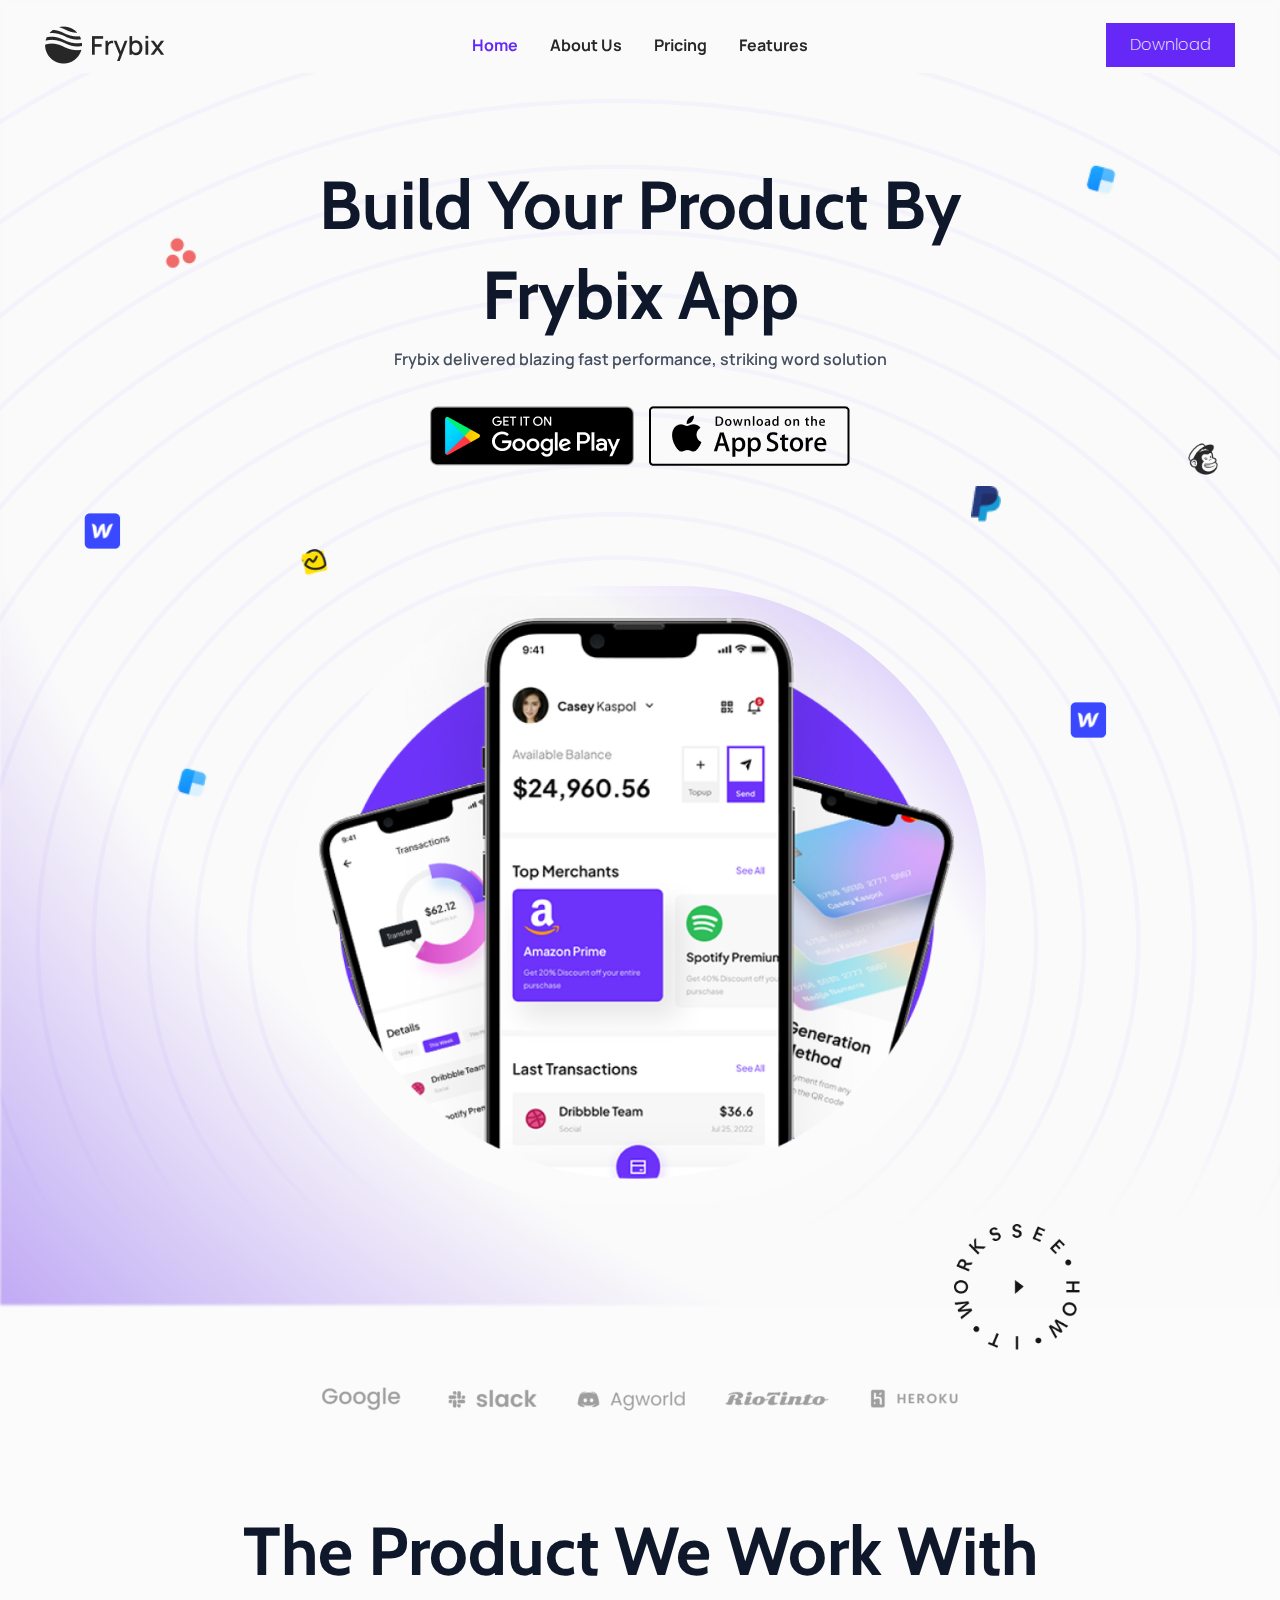
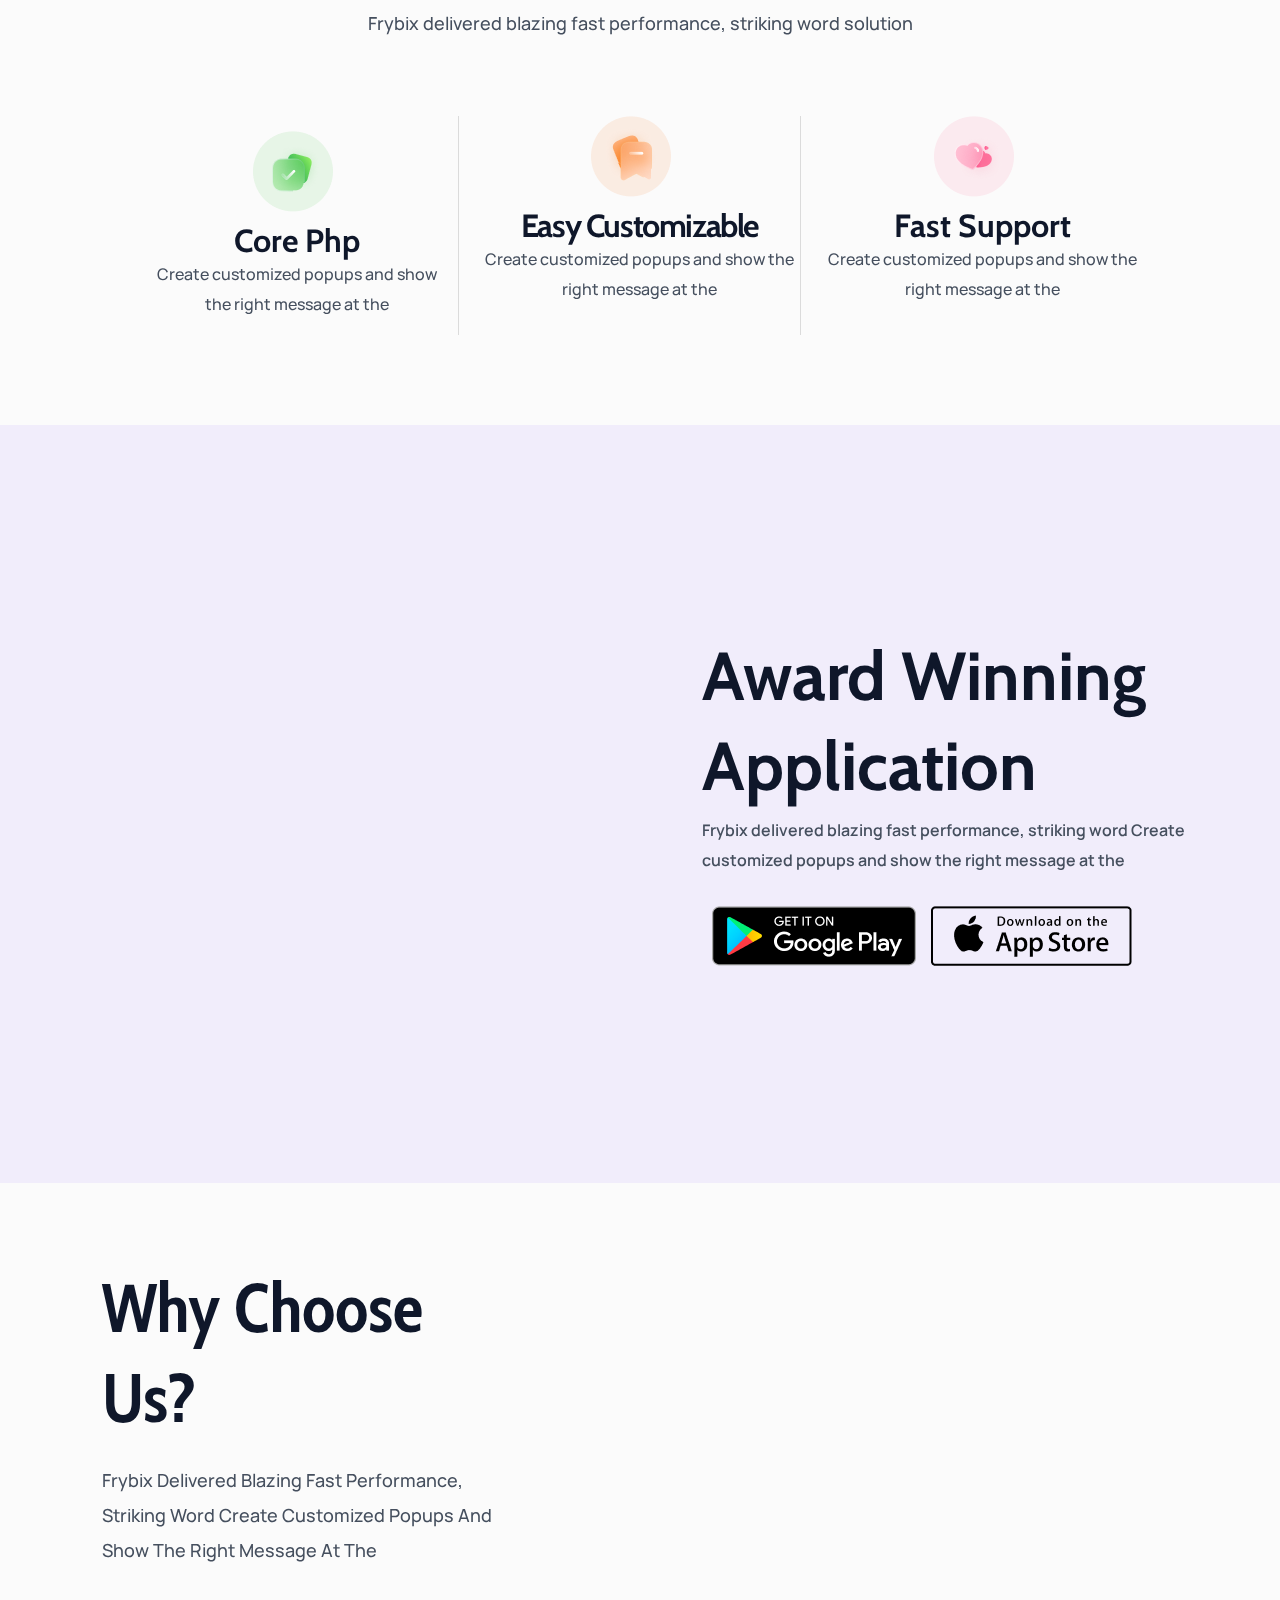
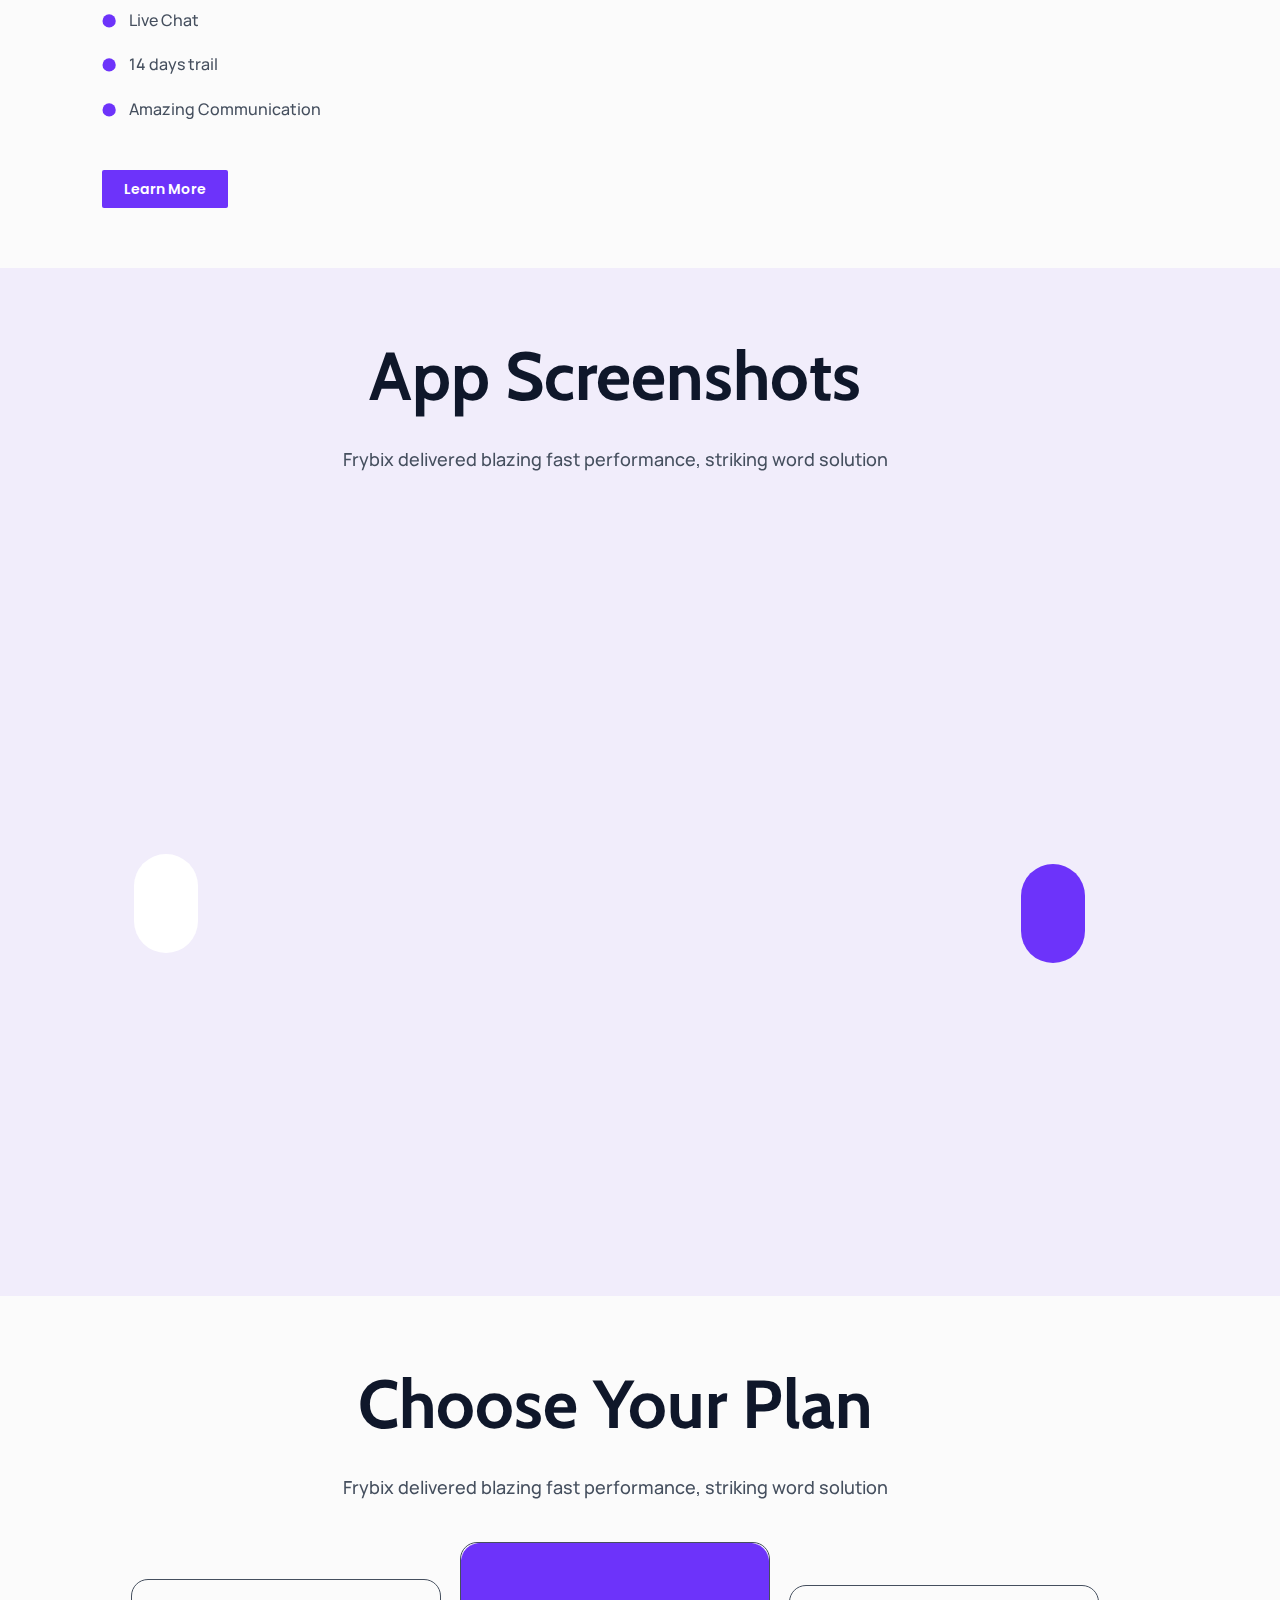
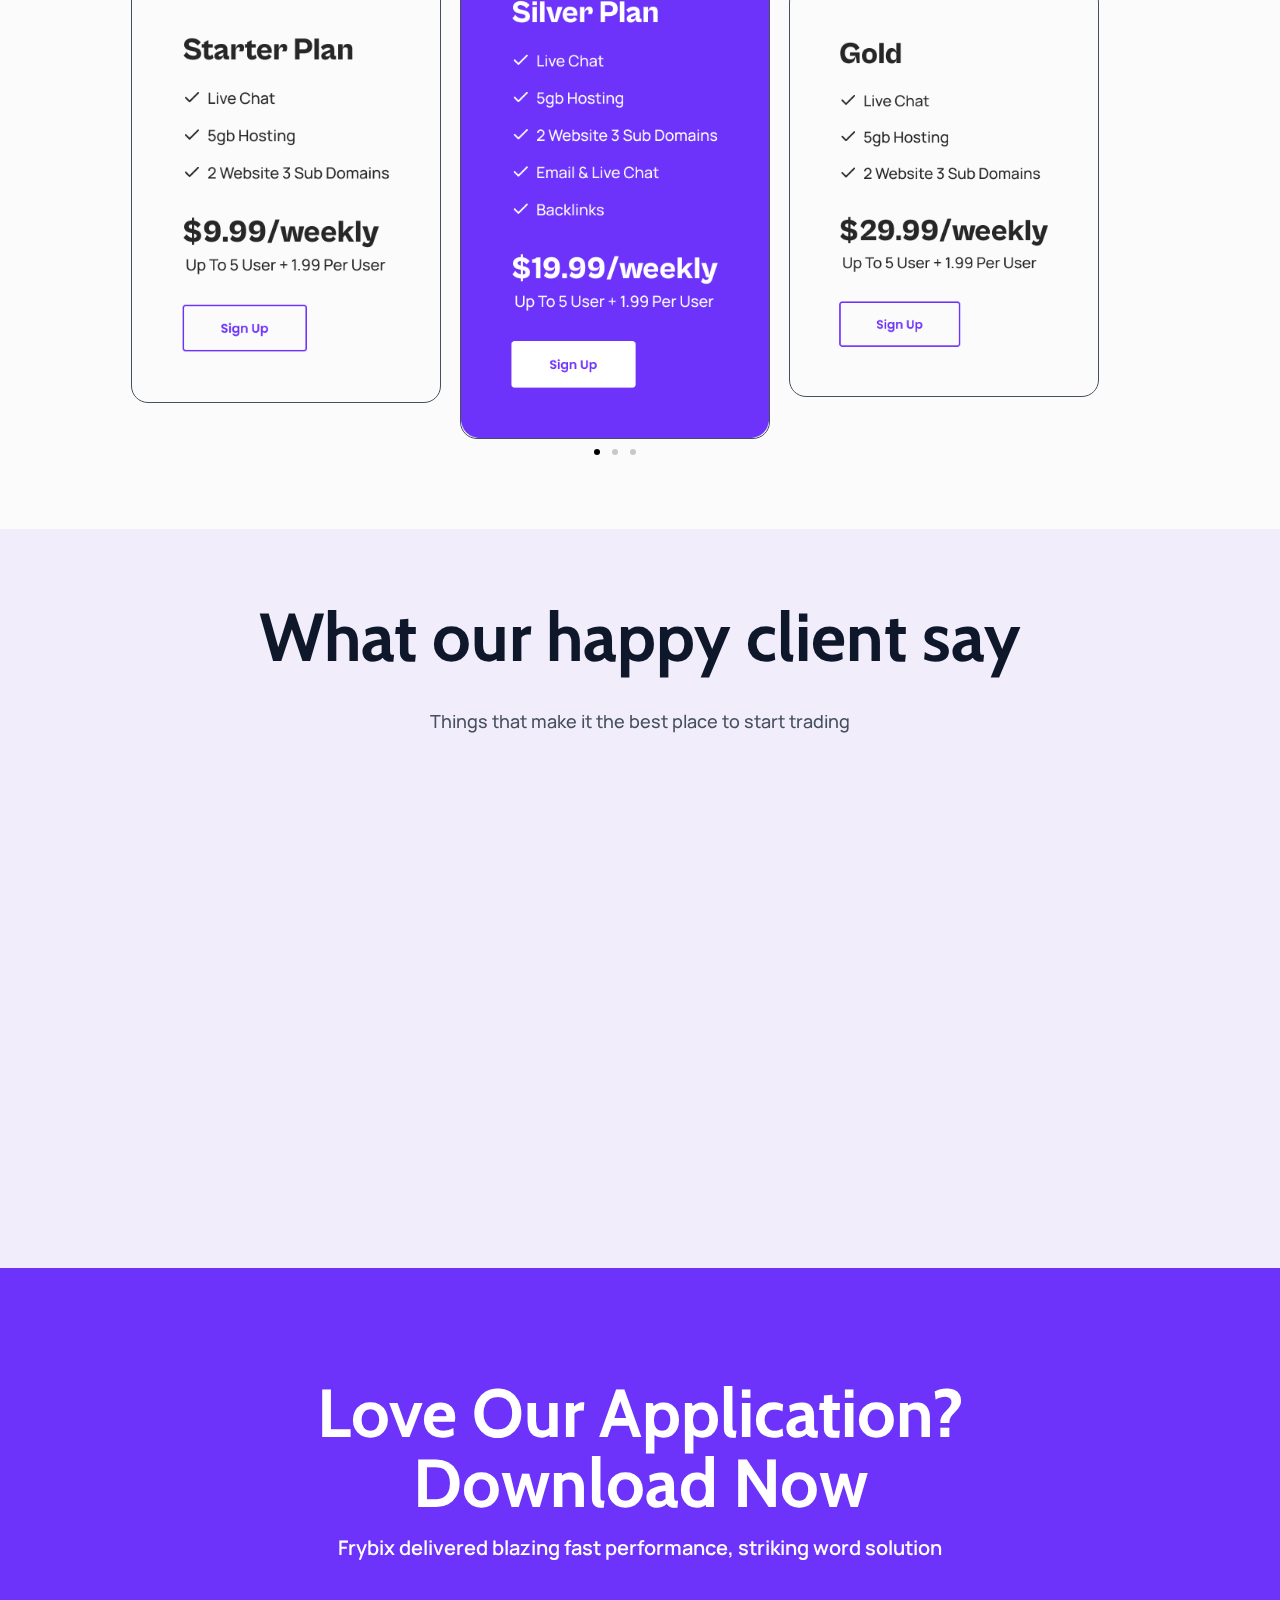
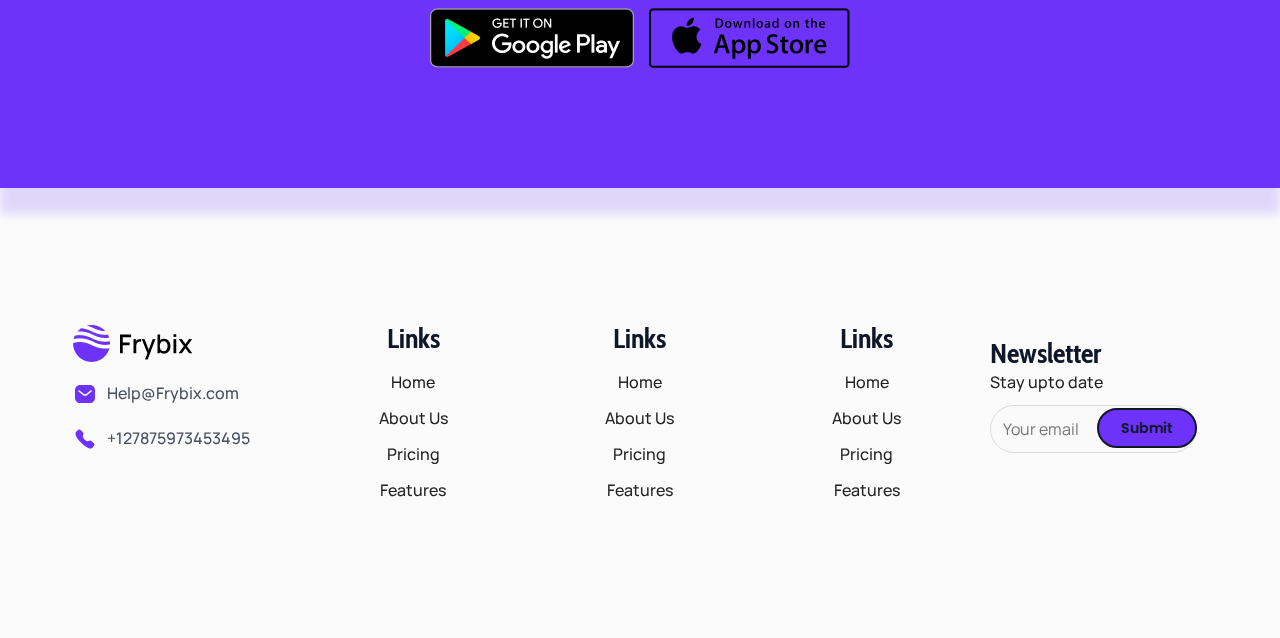
<file: index.html>
<!DOCTYPE html>
<html lang="en-US">
<head>
<meta charset="UTF-8">
<meta name="viewport" content="width=device-width, initial-scale=1">
	<link rel="profile" href="https://gmpg.org/xfn/11"> 
	<title>Vlogger &#8211; Vlogger Website</title>
<meta name="robots" content="max-image-preview:large">
	<style>img:is([sizes="auto" i], [sizes^="auto," i]) { contain-intrinsic-size: 3000px 1500px }</style>
	<link rel="dns-prefetch" href="//fonts.googleapis.com">
<link rel="alternate" type="application/rss+xml" title="Vlogger &raquo; Feed" href="./feed/index.html">
<link rel="alternate" type="application/rss+xml" title="Vlogger &raquo; Comments Feed" href="./comments/feed/index.html">
<script>
window._wpemojiSettings = {"baseUrl":"https:\/\/s.w.org\/images\/core\/emoji\/15.1.0\/72x72\/","ext":".png","svgUrl":"https:\/\/s.w.org\/images\/core\/emoji\/15.1.0\/svg\/","svgExt":".svg","source":{"concatemoji":".\/\/wp-includes\/js\/wp-emoji-release.min.js?ver=6.8.1"}};
/*! This file is auto-generated */
!function(i,n){var o,s,e;function c(e){try{var t={supportTests:e,timestamp:(new Date).valueOf()};sessionStorage.setItem(o,JSON.stringify(t))}catch(e){}}function p(e,t,n){e.clearRect(0,0,e.canvas.width,e.canvas.height),e.fillText(t,0,0);var t=new Uint32Array(e.getImageData(0,0,e.canvas.width,e.canvas.height).data),r=(e.clearRect(0,0,e.canvas.width,e.canvas.height),e.fillText(n,0,0),new Uint32Array(e.getImageData(0,0,e.canvas.width,e.canvas.height).data));return t.every(function(e,t){return e===r[t]})}function u(e,t,n){switch(t){case"flag":return n(e,"🏳️‍⚧️","🏳️​⚧️")?!1:!n(e,"🇺🇳","🇺​🇳")&&!n(e,"🏴󠁧󠁢󠁥󠁮󠁧󠁿","🏴​󠁧​󠁢​󠁥​󠁮​󠁧​󠁿");case"emoji":return!n(e,"🐦‍🔥","🐦​🔥")}return!1}function f(e,t,n){var r="undefined"!=typeof WorkerGlobalScope&&self instanceof WorkerGlobalScope?new OffscreenCanvas(300,150):i.createElement("canvas"),a=r.getContext("2d",{willReadFrequently:!0}),o=(a.textBaseline="top",a.font="600 32px Arial",{});return e.forEach(function(e){o[e]=t(a,e,n)}),o}function t(e){var t=i.createElement("script");t.src=e,t.defer=!0,i.head.appendChild(t)}"undefined"!=typeof Promise&&(o="wpEmojiSettingsSupports",s=["flag","emoji"],n.supports={everything:!0,everythingExceptFlag:!0},e=new Promise(function(e){i.addEventListener("DOMContentLoaded",e,{once:!0})}),new Promise(function(t){var n=function(){try{var e=JSON.parse(sessionStorage.getItem(o));if("object"==typeof e&&"number"==typeof e.timestamp&&(new Date).valueOf()<e.timestamp+604800&&"object"==typeof e.supportTests)return e.supportTests}catch(e){}return null}();if(!n){if("undefined"!=typeof Worker&&"undefined"!=typeof OffscreenCanvas&&"undefined"!=typeof URL&&URL.createObjectURL&&"undefined"!=typeof Blob)try{var e="postMessage("+f.toString()+"("+[JSON.stringify(s),u.toString(),p.toString()].join(",")+"));",r=new Blob([e],{type:"text/javascript"}),a=new Worker(URL.createObjectURL(r),{name:"wpTestEmojiSupports"});return void(a.onmessage=function(e){c(n=e.data),a.terminate(),t(n)})}catch(e){}c(n=f(s,u,p))}t(n)}).then(function(e){for(var t in e)n.supports[t]=e[t],n.supports.everything=n.supports.everything&&n.supports[t],"flag"!==t&&(n.supports.everythingExceptFlag=n.supports.everythingExceptFlag&&n.supports[t]);n.supports.everythingExceptFlag=n.supports.everythingExceptFlag&&!n.supports.flag,n.DOMReady=!1,n.readyCallback=function(){n.DOMReady=!0}}).then(function(){return e}).then(function(){var e;n.supports.everything||(n.readyCallback(),(e=n.source||{}).concatemoji?t(e.concatemoji):e.wpemoji&&e.twemoji&&(t(e.twemoji),t(e.wpemoji)))}))}((window,document),window._wpemojiSettings);
</script>
<link rel="stylesheet" id="astra-theme-css-css" href="./wp-content/themes/astra/assets/css/minified/main.min.css?ver=4.11.7" media="all">
<style id="astra-theme-css-inline-css">:root{--ast-post-nav-space:0;--ast-container-default-xlg-padding:6.67em;--ast-container-default-lg-padding:5.67em;--ast-container-default-slg-padding:4.34em;--ast-container-default-md-padding:3.34em;--ast-container-default-sm-padding:6.67em;--ast-container-default-xs-padding:2.4em;--ast-container-default-xxs-padding:1.4em;--ast-code-block-background:#EEEEEE;--ast-comment-inputs-background:#FAFAFA;--ast-normal-container-width:1920px;--ast-narrow-container-width:750px;--ast-blog-title-font-weight:normal;--ast-blog-meta-weight:inherit;--ast-global-color-primary:var(--ast-global-color-5);--ast-global-color-secondary:var(--ast-global-color-4);--ast-global-color-alternate-background:var(--ast-global-color-7);--ast-global-color-subtle-background:var(--ast-global-color-6);--ast-bg-style-guide:#F8FAFC;--ast-shadow-style-guide:0px 0px 4px 0 #00000057;--ast-global-dark-bg-style:#fff;--ast-global-dark-lfs:#fbfbfb;--ast-widget-bg-color:#fafafa;--ast-wc-container-head-bg-color:#fbfbfb;--ast-title-layout-bg:#eeeeee;--ast-search-border-color:#e7e7e7;--ast-lifter-hover-bg:#e6e6e6;--ast-gallery-block-color:#000;--srfm-color-input-label:var(--ast-global-color-2);}html{font-size:100%;}a,.page-title{color:var(--ast-global-color-0);}a:hover,a:focus{color:var(--ast-global-color-1);}body,button,input,select,textarea,.ast-button,.ast-custom-button{font-family:'Manrope',sans-serif;font-weight:500;font-size:16px;font-size:1rem;}blockquote{color:var(--ast-global-color-3);}p,.entry-content p{margin-bottom:1em;}h1,.entry-content h1,h2,.entry-content h2,h3,.entry-content h3,h4,.entry-content h4,h5,.entry-content h5,h6,.entry-content h6,.site-title,.site-title a{font-family:'Cabin',sans-serif;font-weight:700;line-height:1.1em;}.ast-site-identity .site-title a{color:var(--ast-global-color-2);}.site-title{font-size:35px;font-size:2.1875rem;display:none;}.site-header .site-description{font-size:15px;font-size:0.9375rem;display:none;}.entry-title{font-size:40px;font-size:2.5rem;}.archive .ast-article-post .ast-article-inner,.blog .ast-article-post .ast-article-inner,.archive .ast-article-post .ast-article-inner:hover,.blog .ast-article-post .ast-article-inner:hover{overflow:hidden;}h1,.entry-content h1{font-size:68px;font-size:4.25rem;font-family:'Cabin',sans-serif;line-height:1.4em;}h2,.entry-content h2{font-size:32px;font-size:2rem;font-family:'Cabin',sans-serif;line-height:1.3em;}h3,.entry-content h3{font-size:48px;font-size:3rem;font-family:'Cabin',sans-serif;line-height:1.3em;}h4,.entry-content h4{font-size:32px;font-size:2rem;line-height:1.2em;font-family:'Cabin',sans-serif;}h5,.entry-content h5{font-size:24px;font-size:1.5rem;line-height:1.2em;font-family:'Cabin',sans-serif;}h6,.entry-content h6{font-size:14px;font-size:0.875rem;line-height:1.25em;font-family:'Cabin',sans-serif;}::selection{background-color:var(--ast-global-color-0);color:#ffffff;}body,h1,.entry-title a,.entry-content h1,h2,.entry-content h2,h3,.entry-content h3,h4,.entry-content h4,h5,.entry-content h5,h6,.entry-content h6{color:var(--ast-global-color-3);}.tagcloud a:hover,.tagcloud a:focus,.tagcloud a.current-item{color:#ffffff;border-color:var(--ast-global-color-0);background-color:var(--ast-global-color-0);}input:focus,input[type="text"]:focus,input[type="email"]:focus,input[type="url"]:focus,input[type="password"]:focus,input[type="reset"]:focus,input[type="search"]:focus,textarea:focus{border-color:var(--ast-global-color-0);}input[type="radio"]:checked,input[type=reset],input[type="checkbox"]:checked,input[type="checkbox"]:hover:checked,input[type="checkbox"]:focus:checked,input[type=range]::-webkit-slider-thumb{border-color:var(--ast-global-color-0);background-color:var(--ast-global-color-0);box-shadow:none;}.site-footer a:hover + .post-count,.site-footer a:focus + .post-count{background:var(--ast-global-color-0);border-color:var(--ast-global-color-0);}.single .nav-links .nav-previous,.single .nav-links .nav-next{color:var(--ast-global-color-0);}.entry-meta,.entry-meta *{line-height:1.45;color:var(--ast-global-color-0);}.entry-meta a:not(.ast-button):hover,.entry-meta a:not(.ast-button):hover *,.entry-meta a:not(.ast-button):focus,.entry-meta a:not(.ast-button):focus *,.page-links > .page-link,.page-links .page-link:hover,.post-navigation a:hover{color:var(--ast-global-color-1);}#cat option,.secondary .calendar_wrap thead a,.secondary .calendar_wrap thead a:visited{color:var(--ast-global-color-0);}.secondary .calendar_wrap #today,.ast-progress-val span{background:var(--ast-global-color-0);}.secondary a:hover + .post-count,.secondary a:focus + .post-count{background:var(--ast-global-color-0);border-color:var(--ast-global-color-0);}.calendar_wrap #today > a{color:#ffffff;}.page-links .page-link,.single .post-navigation a{color:var(--ast-global-color-0);}.ast-search-menu-icon .search-form button.search-submit{padding:0 4px;}.ast-search-menu-icon form.search-form{padding-right:0;}.ast-search-menu-icon.slide-search input.search-field{width:0;}.ast-header-search .ast-search-menu-icon.ast-dropdown-active .search-form,.ast-header-search .ast-search-menu-icon.ast-dropdown-active .search-field:focus{transition:all 0.2s;}.search-form input.search-field:focus{outline:none;}.wp-block-latest-posts > li > a{color:var(--ast-global-color-2);}.widget-title,.widget .wp-block-heading{font-size:22px;font-size:1.375rem;color:var(--ast-global-color-3);}.ast-search-menu-icon.slide-search a:focus-visible:focus-visible,.astra-search-icon:focus-visible,#close:focus-visible,a:focus-visible,.ast-menu-toggle:focus-visible,.site .skip-link:focus-visible,.wp-block-loginout input:focus-visible,.wp-block-search.wp-block-search__button-inside .wp-block-search__inside-wrapper,.ast-header-navigation-arrow:focus-visible,.ast-orders-table__row .ast-orders-table__cell:focus-visible,a#ast-apply-coupon:focus-visible,#ast-apply-coupon:focus-visible,#close:focus-visible,.button.search-submit:focus-visible,#search_submit:focus,.normal-search:focus-visible,.ast-header-account-wrap:focus-visible,.astra-cart-drawer-close:focus,.ast-single-variation:focus,.ast-button:focus{outline-style:dotted;outline-color:inherit;outline-width:thin;}input:focus,input[type="text"]:focus,input[type="email"]:focus,input[type="url"]:focus,input[type="password"]:focus,input[type="reset"]:focus,input[type="search"]:focus,input[type="number"]:focus,textarea:focus,.wp-block-search__input:focus,[data-section="section-header-mobile-trigger"] .ast-button-wrap .ast-mobile-menu-trigger-minimal:focus,.ast-mobile-popup-drawer.active .menu-toggle-close:focus,#ast-scroll-top:focus,#coupon_code:focus,#ast-coupon-code:focus{border-style:dotted;border-color:inherit;border-width:thin;}input{outline:none;}.ast-logo-title-inline .site-logo-img{padding-right:1em;}.site-logo-img img{ transition:all 0.2s linear;}body .ast-oembed-container *{position:absolute;top:0;width:100%;height:100%;left:0;}body .wp-block-embed-pocket-casts .ast-oembed-container *{position:unset;}.ast-single-post-featured-section + article {margin-top: 2em;}.site-content .ast-single-post-featured-section img {width: 100%;overflow: hidden;object-fit: cover;}.site > .ast-single-related-posts-container {margin-top: 0;}@media (min-width: 922px) {.ast-desktop .ast-container--narrow {max-width: var(--ast-narrow-container-width);margin: 0 auto;}}.ast-page-builder-template .hentry {margin: 0;}.ast-page-builder-template .site-content > .ast-container {max-width: 100%;padding: 0;}.ast-page-builder-template .site .site-content #primary {padding: 0;margin: 0;}.ast-page-builder-template .no-results {text-align: center;margin: 4em auto;}.ast-page-builder-template .ast-pagination {padding: 2em;}.ast-page-builder-template .entry-header.ast-no-title.ast-no-thumbnail {margin-top: 0;}.ast-page-builder-template .entry-header.ast-header-without-markup {margin-top: 0;margin-bottom: 0;}.ast-page-builder-template .entry-header.ast-no-title.ast-no-meta {margin-bottom: 0;}.ast-page-builder-template.single .post-navigation {padding-bottom: 2em;}.ast-page-builder-template.single-post .site-content > .ast-container {max-width: 100%;}.ast-page-builder-template .entry-header {margin-top: 4em;margin-left: auto;margin-right: auto;padding-left: 20px;padding-right: 20px;}.single.ast-page-builder-template .entry-header {padding-left: 20px;padding-right: 20px;}.ast-page-builder-template .ast-archive-description {margin: 4em auto 0;padding-left: 20px;padding-right: 20px;}.ast-page-builder-template.ast-no-sidebar .entry-content .alignwide {margin-left: 0;margin-right: 0;}@media (max-width:921.9px){#ast-desktop-header{display:none;}}@media (min-width:922px){#ast-mobile-header{display:none;}}.wp-block-buttons.aligncenter{justify-content:center;}@media (max-width:921px){.ast-theme-transparent-header #primary,.ast-theme-transparent-header #secondary{padding:0;}}@media (max-width:921px){.ast-plain-container.ast-no-sidebar #primary{padding:0;}}.ast-plain-container.ast-no-sidebar #primary{margin-top:0;margin-bottom:0;}.wp-block-buttons .wp-block-button.is-style-outline .wp-block-button__link.wp-element-button,.ast-outline-button,.wp-block-uagb-buttons-child .uagb-buttons-repeater.ast-outline-button{border-color:var(--ast-global-color-2);border-top-width:2px;border-right-width:2px;border-bottom-width:2px;border-left-width:2px;font-family:'Poppins',sans-serif;font-weight:600;font-size:14px;font-size:0.875rem;line-height:1em;border-top-left-radius:24px;border-top-right-radius:24px;border-bottom-right-radius:24px;border-bottom-left-radius:24px;}.wp-block-button.is-style-outline .wp-block-button__link:hover,.wp-block-buttons .wp-block-button.is-style-outline .wp-block-button__link:focus,.wp-block-buttons .wp-block-button.is-style-outline > .wp-block-button__link:not(.has-text-color):hover,.wp-block-buttons .wp-block-button.wp-block-button__link.is-style-outline:not(.has-text-color):hover,.ast-outline-button:hover,.ast-outline-button:focus,.wp-block-uagb-buttons-child .uagb-buttons-repeater.ast-outline-button:hover,.wp-block-uagb-buttons-child .uagb-buttons-repeater.ast-outline-button:focus{background-color:var(--ast-global-color-2);border-color:var(--ast-global-color-2);}.wp-block-button .wp-block-button__link.wp-element-button.is-style-outline:not(.has-background),.wp-block-button.is-style-outline>.wp-block-button__link.wp-element-button:not(.has-background),.ast-outline-button{background-color:rgba(26,26,26,0);}.entry-content[data-ast-blocks-layout] > figure{margin-bottom:1em;}@media (max-width:921px){.ast-separate-container #primary,.ast-separate-container #secondary{padding:1.5em 0;}#primary,#secondary{padding:1.5em 0;margin:0;}.ast-left-sidebar #content > .ast-container{display:flex;flex-direction:column-reverse;width:100%;}.ast-separate-container .ast-article-post,.ast-separate-container .ast-article-single{padding:1.5em 2.14em;}.ast-author-box img.avatar{margin:20px 0 0 0;}}@media (min-width:922px){.ast-separate-container.ast-right-sidebar #primary,.ast-separate-container.ast-left-sidebar #primary{border:0;}.search-no-results.ast-separate-container #primary{margin-bottom:4em;}}.elementor-widget-button .elementor-button{border-style:solid;text-decoration:none;border-top-width:2px;border-right-width:2px;border-left-width:2px;border-bottom-width:2px;}body .elementor-button.elementor-size-sm,body .elementor-button.elementor-size-xs,body .elementor-button.elementor-size-md,body .elementor-button.elementor-size-lg,body .elementor-button.elementor-size-xl,body .elementor-button{border-top-left-radius:24px;border-top-right-radius:24px;border-bottom-right-radius:24px;border-bottom-left-radius:24px;padding-top:12px;padding-right:22px;padding-bottom:12px;padding-left:22px;}.elementor-widget-button .elementor-button{border-color:var(--ast-global-color-2);background-color:rgba(26,26,26,0);}.elementor-widget-button .elementor-button:hover,.elementor-widget-button .elementor-button:focus{color:#ffffff;background-color:var(--ast-global-color-2);border-color:var(--ast-global-color-2);}.wp-block-button .wp-block-button__link ,.elementor-widget-button .elementor-button,.elementor-widget-button .elementor-button:visited{color:var(--ast-global-color-2);}.elementor-widget-button .elementor-button{font-family:'Poppins',sans-serif;font-weight:600;font-size:14px;font-size:0.875rem;line-height:1em;text-transform:capitalize;}body .elementor-button.elementor-size-sm,body .elementor-button.elementor-size-xs,body .elementor-button.elementor-size-md,body .elementor-button.elementor-size-lg,body .elementor-button.elementor-size-xl,body .elementor-button{font-size:14px;font-size:0.875rem;}.wp-block-button .wp-block-button__link:hover,.wp-block-button .wp-block-button__link:focus{color:#ffffff;background-color:var(--ast-global-color-2);border-color:var(--ast-global-color-2);}.elementor-widget-heading h1.elementor-heading-title{line-height:1.4em;}.elementor-widget-heading h2.elementor-heading-title{line-height:1.3em;}.elementor-widget-heading h3.elementor-heading-title{line-height:1.3em;}.elementor-widget-heading h4.elementor-heading-title{line-height:1.2em;}.elementor-widget-heading h5.elementor-heading-title{line-height:1.2em;}.elementor-widget-heading h6.elementor-heading-title{line-height:1.25em;}.wp-block-button .wp-block-button__link,.wp-block-search .wp-block-search__button,body .wp-block-file .wp-block-file__button{border-style:solid;border-top-width:2px;border-right-width:2px;border-left-width:2px;border-bottom-width:2px;border-color:var(--ast-global-color-2);background-color:rgba(26,26,26,0);color:var(--ast-global-color-2);font-family:'Poppins',sans-serif;font-weight:600;line-height:1em;text-transform:capitalize;font-size:14px;font-size:0.875rem;border-top-left-radius:24px;border-top-right-radius:24px;border-bottom-right-radius:24px;border-bottom-left-radius:24px;padding-top:12px;padding-right:22px;padding-bottom:12px;padding-left:22px;}.menu-toggle,button,.ast-button,.ast-custom-button,.button,input#submit,input[type="button"],input[type="submit"],input[type="reset"],form[CLASS*="wp-block-search__"].wp-block-search .wp-block-search__inside-wrapper .wp-block-search__button,body .wp-block-file .wp-block-file__button{border-style:solid;border-top-width:2px;border-right-width:2px;border-left-width:2px;border-bottom-width:2px;color:var(--ast-global-color-2);border-color:var(--ast-global-color-2);background-color:rgba(26,26,26,0);padding-top:12px;padding-right:22px;padding-bottom:12px;padding-left:22px;font-family:'Poppins',sans-serif;font-weight:600;font-size:14px;font-size:0.875rem;line-height:1em;text-transform:capitalize;border-top-left-radius:24px;border-top-right-radius:24px;border-bottom-right-radius:24px;border-bottom-left-radius:24px;}button:focus,.menu-toggle:hover,button:hover,.ast-button:hover,.ast-custom-button:hover .button:hover,.ast-custom-button:hover ,input[type=reset]:hover,input[type=reset]:focus,input#submit:hover,input#submit:focus,input[type="button"]:hover,input[type="button"]:focus,input[type="submit"]:hover,input[type="submit"]:focus,form[CLASS*="wp-block-search__"].wp-block-search .wp-block-search__inside-wrapper .wp-block-search__button:hover,form[CLASS*="wp-block-search__"].wp-block-search .wp-block-search__inside-wrapper .wp-block-search__button:focus,body .wp-block-file .wp-block-file__button:hover,body .wp-block-file .wp-block-file__button:focus{color:#ffffff;background-color:var(--ast-global-color-2);border-color:var(--ast-global-color-2);}@media (max-width:921px){.ast-mobile-header-stack .main-header-bar .ast-search-menu-icon{display:inline-block;}.ast-header-break-point.ast-header-custom-item-outside .ast-mobile-header-stack .main-header-bar .ast-search-icon{margin:0;}.ast-comment-avatar-wrap img{max-width:2.5em;}.ast-comment-meta{padding:0 1.8888em 1.3333em;}.ast-separate-container .ast-comment-list li.depth-1{padding:1.5em 2.14em;}.ast-separate-container .comment-respond{padding:2em 2.14em;}}@media (min-width:544px){.ast-container{max-width:100%;}}@media (max-width:544px){.ast-separate-container .ast-article-post,.ast-separate-container .ast-article-single,.ast-separate-container .comments-title,.ast-separate-container .ast-archive-description{padding:1.5em 1em;}.ast-separate-container #content .ast-container{padding-left:0.54em;padding-right:0.54em;}.ast-separate-container .ast-comment-list .bypostauthor{padding:.5em;}.ast-search-menu-icon.ast-dropdown-active .search-field{width:170px;}} #ast-mobile-header .ast-site-header-cart-li a{pointer-events:none;}@media (min-width:545px){.ast-page-builder-template .comments-area,.single.ast-page-builder-template .entry-header,.single.ast-page-builder-template .post-navigation,.single.ast-page-builder-template .ast-single-related-posts-container{max-width:1960px;margin-left:auto;margin-right:auto;}}body,.ast-separate-container{background-color:var(--ast-global-color-4);background-image:none;}@media (max-width:921px){.site-title{display:none;}.site-header .site-description{display:none;}h1,.entry-content h1{font-size:96px;}h2,.entry-content h2{font-size:80px;}h3,.entry-content h3{font-size:28px;}h4,.entry-content h4{font-size:24px;font-size:1.5rem;}}@media (max-width:544px){.site-title{display:none;}.site-header .site-description{display:none;}h1,.entry-content h1{font-size:72px;}h2,.entry-content h2{font-size:64px;}h3,.entry-content h3{font-size:20px;}header .custom-logo-link img,.ast-header-break-point .site-branding img,.ast-header-break-point .custom-logo-link img{max-width:60px;width:60px;}.astra-logo-svg{width:60px;}.ast-header-break-point .site-logo-img .custom-mobile-logo-link img{max-width:60px;}}@media (max-width:921px){html{font-size:91.2%;}}@media (max-width:544px){html{font-size:91.2%;}}@media (min-width:922px){.ast-container{max-width:1960px;}}@media (min-width:922px){.site-content .ast-container{display:flex;}}@media (max-width:921px){.site-content .ast-container{flex-direction:column;}}@media (min-width:922px){.main-header-menu .sub-menu .menu-item.ast-left-align-sub-menu:hover > .sub-menu,.main-header-menu .sub-menu .menu-item.ast-left-align-sub-menu.focus > .sub-menu{margin-left:-0px;}}.ast-theme-transparent-header [data-section="section-header-mobile-trigger"] .ast-button-wrap .ast-mobile-menu-trigger-outline{background:transparent;}.site .comments-area{padding-bottom:3em;}.wp-block-file {display: flex;align-items: center;flex-wrap: wrap;justify-content: space-between;}.wp-block-pullquote {border: none;}.wp-block-pullquote blockquote::before {content: "\201D";font-family: "Helvetica",sans-serif;display: flex;transform: rotate( 180deg );font-size: 6rem;font-style: normal;line-height: 1;font-weight: bold;align-items: center;justify-content: center;}.has-text-align-right > blockquote::before {justify-content: flex-start;}.has-text-align-left > blockquote::before {justify-content: flex-end;}figure.wp-block-pullquote.is-style-solid-color blockquote {max-width: 100%;text-align: inherit;}:root {--wp--custom--ast-default-block-top-padding: 3em;--wp--custom--ast-default-block-right-padding: 3em;--wp--custom--ast-default-block-bottom-padding: 3em;--wp--custom--ast-default-block-left-padding: 3em;--wp--custom--ast-container-width: 1920px;--wp--custom--ast-content-width-size: 1920px;--wp--custom--ast-wide-width-size: calc(1920px + var(--wp--custom--ast-default-block-left-padding) + var(--wp--custom--ast-default-block-right-padding));}.ast-narrow-container {--wp--custom--ast-content-width-size: 750px;--wp--custom--ast-wide-width-size: 750px;}@media(max-width: 921px) {:root {--wp--custom--ast-default-block-top-padding: 3em;--wp--custom--ast-default-block-right-padding: 2em;--wp--custom--ast-default-block-bottom-padding: 3em;--wp--custom--ast-default-block-left-padding: 2em;}}@media(max-width: 544px) {:root {--wp--custom--ast-default-block-top-padding: 3em;--wp--custom--ast-default-block-right-padding: 1.5em;--wp--custom--ast-default-block-bottom-padding: 3em;--wp--custom--ast-default-block-left-padding: 1.5em;}}.entry-content > .wp-block-group,.entry-content > .wp-block-cover,.entry-content > .wp-block-columns {padding-top: var(--wp--custom--ast-default-block-top-padding);padding-right: var(--wp--custom--ast-default-block-right-padding);padding-bottom: var(--wp--custom--ast-default-block-bottom-padding);padding-left: var(--wp--custom--ast-default-block-left-padding);}.ast-plain-container.ast-no-sidebar .entry-content > .alignfull,.ast-page-builder-template .ast-no-sidebar .entry-content > .alignfull {margin-left: calc( -50vw + 50%);margin-right: calc( -50vw + 50%);max-width: 100vw;width: 100vw;}.ast-plain-container.ast-no-sidebar .entry-content .alignfull .alignfull,.ast-page-builder-template.ast-no-sidebar .entry-content .alignfull .alignfull,.ast-plain-container.ast-no-sidebar .entry-content .alignfull .alignwide,.ast-page-builder-template.ast-no-sidebar .entry-content .alignfull .alignwide,.ast-plain-container.ast-no-sidebar .entry-content .alignwide .alignfull,.ast-page-builder-template.ast-no-sidebar .entry-content .alignwide .alignfull,.ast-plain-container.ast-no-sidebar .entry-content .alignwide .alignwide,.ast-page-builder-template.ast-no-sidebar .entry-content .alignwide .alignwide,.ast-plain-container.ast-no-sidebar .entry-content .wp-block-column .alignfull,.ast-page-builder-template.ast-no-sidebar .entry-content .wp-block-column .alignfull,.ast-plain-container.ast-no-sidebar .entry-content .wp-block-column .alignwide,.ast-page-builder-template.ast-no-sidebar .entry-content .wp-block-column .alignwide {margin-left: auto;margin-right: auto;width: 100%;}[data-ast-blocks-layout] .wp-block-separator:not(.is-style-dots) {height: 0;}[data-ast-blocks-layout] .wp-block-separator {margin: 20px auto;}[data-ast-blocks-layout] .wp-block-separator:not(.is-style-wide):not(.is-style-dots) {max-width: 100px;}[data-ast-blocks-layout] .wp-block-separator.has-background {padding: 0;}.entry-content[data-ast-blocks-layout] > * {max-width: var(--wp--custom--ast-content-width-size);margin-left: auto;margin-right: auto;}.entry-content[data-ast-blocks-layout] > .alignwide {max-width: var(--wp--custom--ast-wide-width-size);}.entry-content[data-ast-blocks-layout] .alignfull {max-width: none;}.entry-content .wp-block-columns {margin-bottom: 0;}blockquote {margin: 1.5em;border-color: rgba(0,0,0,0.05);}.wp-block-quote:not(.has-text-align-right):not(.has-text-align-center) {border-left: 5px solid rgba(0,0,0,0.05);}.has-text-align-right > blockquote,blockquote.has-text-align-right {border-right: 5px solid rgba(0,0,0,0.05);}.has-text-align-left > blockquote,blockquote.has-text-align-left {border-left: 5px solid rgba(0,0,0,0.05);}.wp-block-site-tagline,.wp-block-latest-posts .read-more {margin-top: 15px;}.wp-block-loginout p label {display: block;}.wp-block-loginout p:not(.login-remember):not(.login-submit) input {width: 100%;}.wp-block-loginout input:focus {border-color: transparent;}.wp-block-loginout input:focus {outline: thin dotted;}.entry-content .wp-block-media-text .wp-block-media-text__content {padding: 0 0 0 8%;}.entry-content .wp-block-media-text.has-media-on-the-right .wp-block-media-text__content {padding: 0 8% 0 0;}.entry-content .wp-block-media-text.has-background .wp-block-media-text__content {padding: 8%;}.entry-content .wp-block-cover:not([class*="background-color"]):not(.has-text-color.has-link-color) .wp-block-cover__inner-container,.entry-content .wp-block-cover:not([class*="background-color"]) .wp-block-cover-image-text,.entry-content .wp-block-cover:not([class*="background-color"]) .wp-block-cover-text,.entry-content .wp-block-cover-image:not([class*="background-color"]) .wp-block-cover__inner-container,.entry-content .wp-block-cover-image:not([class*="background-color"]) .wp-block-cover-image-text,.entry-content .wp-block-cover-image:not([class*="background-color"]) .wp-block-cover-text {color: var(--ast-global-color-primary,var(--ast-global-color-5));}.wp-block-loginout .login-remember input {width: 1.1rem;height: 1.1rem;margin: 0 5px 4px 0;vertical-align: middle;}.wp-block-latest-posts > li > *:first-child,.wp-block-latest-posts:not(.is-grid) > li:first-child {margin-top: 0;}.entry-content > .wp-block-buttons,.entry-content > .wp-block-uagb-buttons {margin-bottom: 1.5em;}.wp-block-search__inside-wrapper .wp-block-search__input {padding: 0 10px;color: var(--ast-global-color-3);background: var(--ast-global-color-primary,var(--ast-global-color-5));border-color: var(--ast-border-color);}.wp-block-latest-posts .read-more {margin-bottom: 1.5em;}.wp-block-search__no-button .wp-block-search__inside-wrapper .wp-block-search__input {padding-top: 5px;padding-bottom: 5px;}.wp-block-latest-posts .wp-block-latest-posts__post-date,.wp-block-latest-posts .wp-block-latest-posts__post-author {font-size: 1rem;}.wp-block-latest-posts > li > *,.wp-block-latest-posts:not(.is-grid) > li {margin-top: 12px;margin-bottom: 12px;}.ast-page-builder-template .entry-content[data-ast-blocks-layout] > *,.ast-page-builder-template .entry-content[data-ast-blocks-layout] > .alignfull:not(.wp-block-group):not(.uagb-is-root-container) > * {max-width: none;}.ast-page-builder-template .entry-content[data-ast-blocks-layout] > .alignwide:not(.uagb-is-root-container) > * {max-width: var(--wp--custom--ast-wide-width-size);}.ast-page-builder-template .entry-content[data-ast-blocks-layout] > .inherit-container-width > *,.ast-page-builder-template .entry-content[data-ast-blocks-layout] > *:not(.wp-block-group):not(.uagb-is-root-container) > *,.entry-content[data-ast-blocks-layout] > .wp-block-cover .wp-block-cover__inner-container {max-width: var(--wp--custom--ast-content-width-size) ;margin-left: auto;margin-right: auto;}.entry-content[data-ast-blocks-layout] .wp-block-cover:not(.alignleft):not(.alignright) {width: auto;}@media(max-width: 1200px) {.ast-separate-container .entry-content > .alignfull,.ast-separate-container .entry-content[data-ast-blocks-layout] > .alignwide,.ast-plain-container .entry-content[data-ast-blocks-layout] > .alignwide,.ast-plain-container .entry-content .alignfull {margin-left: calc(-1 * min(var(--ast-container-default-xlg-padding),20px)) ;margin-right: calc(-1 * min(var(--ast-container-default-xlg-padding),20px));}}@media(min-width: 1201px) {.ast-separate-container .entry-content > .alignfull {margin-left: calc(-1 * var(--ast-container-default-xlg-padding) );margin-right: calc(-1 * var(--ast-container-default-xlg-padding) );}.ast-separate-container .entry-content[data-ast-blocks-layout] > .alignwide,.ast-plain-container .entry-content[data-ast-blocks-layout] > .alignwide {margin-left: calc(-1 * var(--wp--custom--ast-default-block-left-padding) );margin-right: calc(-1 * var(--wp--custom--ast-default-block-right-padding) );}}@media(min-width: 921px) {.ast-separate-container .entry-content .wp-block-group.alignwide:not(.inherit-container-width) > :where(:not(.alignleft):not(.alignright)),.ast-plain-container .entry-content .wp-block-group.alignwide:not(.inherit-container-width) > :where(:not(.alignleft):not(.alignright)) {max-width: calc( var(--wp--custom--ast-content-width-size) + 80px );}.ast-plain-container.ast-right-sidebar .entry-content[data-ast-blocks-layout] .alignfull,.ast-plain-container.ast-left-sidebar .entry-content[data-ast-blocks-layout] .alignfull {margin-left: -60px;margin-right: -60px;}}@media(min-width: 544px) {.entry-content > .alignleft {margin-right: 20px;}.entry-content > .alignright {margin-left: 20px;}}@media (max-width:544px){.wp-block-columns .wp-block-column:not(:last-child){margin-bottom:20px;}.wp-block-latest-posts{margin:0;}}@media( max-width: 600px ) {.entry-content .wp-block-media-text .wp-block-media-text__content,.entry-content .wp-block-media-text.has-media-on-the-right .wp-block-media-text__content {padding: 8% 0 0;}.entry-content .wp-block-media-text.has-background .wp-block-media-text__content {padding: 8%;}}.ast-page-builder-template .entry-header {padding-left: 0;}.ast-narrow-container .site-content .wp-block-uagb-image--align-full .wp-block-uagb-image__figure {max-width: 100%;margin-left: auto;margin-right: auto;}:root .has-ast-global-color-0-color{color:var(--ast-global-color-0);}:root .has-ast-global-color-0-background-color{background-color:var(--ast-global-color-0);}:root .wp-block-button .has-ast-global-color-0-color{color:var(--ast-global-color-0);}:root .wp-block-button .has-ast-global-color-0-background-color{background-color:var(--ast-global-color-0);}:root .has-ast-global-color-1-color{color:var(--ast-global-color-1);}:root .has-ast-global-color-1-background-color{background-color:var(--ast-global-color-1);}:root .wp-block-button .has-ast-global-color-1-color{color:var(--ast-global-color-1);}:root .wp-block-button .has-ast-global-color-1-background-color{background-color:var(--ast-global-color-1);}:root .has-ast-global-color-2-color{color:var(--ast-global-color-2);}:root .has-ast-global-color-2-background-color{background-color:var(--ast-global-color-2);}:root .wp-block-button .has-ast-global-color-2-color{color:var(--ast-global-color-2);}:root .wp-block-button .has-ast-global-color-2-background-color{background-color:var(--ast-global-color-2);}:root .has-ast-global-color-3-color{color:var(--ast-global-color-3);}:root .has-ast-global-color-3-background-color{background-color:var(--ast-global-color-3);}:root .wp-block-button .has-ast-global-color-3-color{color:var(--ast-global-color-3);}:root .wp-block-button .has-ast-global-color-3-background-color{background-color:var(--ast-global-color-3);}:root .has-ast-global-color-4-color{color:var(--ast-global-color-4);}:root .has-ast-global-color-4-background-color{background-color:var(--ast-global-color-4);}:root .wp-block-button .has-ast-global-color-4-color{color:var(--ast-global-color-4);}:root .wp-block-button .has-ast-global-color-4-background-color{background-color:var(--ast-global-color-4);}:root .has-ast-global-color-5-color{color:var(--ast-global-color-5);}:root .has-ast-global-color-5-background-color{background-color:var(--ast-global-color-5);}:root .wp-block-button .has-ast-global-color-5-color{color:var(--ast-global-color-5);}:root .wp-block-button .has-ast-global-color-5-background-color{background-color:var(--ast-global-color-5);}:root .has-ast-global-color-6-color{color:var(--ast-global-color-6);}:root .has-ast-global-color-6-background-color{background-color:var(--ast-global-color-6);}:root .wp-block-button .has-ast-global-color-6-color{color:var(--ast-global-color-6);}:root .wp-block-button .has-ast-global-color-6-background-color{background-color:var(--ast-global-color-6);}:root .has-ast-global-color-7-color{color:var(--ast-global-color-7);}:root .has-ast-global-color-7-background-color{background-color:var(--ast-global-color-7);}:root .wp-block-button .has-ast-global-color-7-color{color:var(--ast-global-color-7);}:root .wp-block-button .has-ast-global-color-7-background-color{background-color:var(--ast-global-color-7);}:root .has-ast-global-color-8-color{color:var(--ast-global-color-8);}:root .has-ast-global-color-8-background-color{background-color:var(--ast-global-color-8);}:root .wp-block-button .has-ast-global-color-8-color{color:var(--ast-global-color-8);}:root .wp-block-button .has-ast-global-color-8-background-color{background-color:var(--ast-global-color-8);}:root{--ast-global-color-0:#6528F7;--ast-global-color-1:#5511F8;--ast-global-color-2:#0F172A;--ast-global-color-3:#454F5E;--ast-global-color-4:#F2F0FE;--ast-global-color-5:#FFFFFF;--ast-global-color-6:#D8D8F5;--ast-global-color-7:#0D0614;--ast-global-color-8:#222222;}:root {--ast-border-color : #dddddd;}.ast-single-entry-banner {-js-display: flex;display: flex;flex-direction: column;justify-content: center;text-align: center;position: relative;background: var(--ast-title-layout-bg);}.ast-single-entry-banner[data-banner-layout="layout-1"] {max-width: 1920px;background: inherit;padding: 20px 0;}.ast-single-entry-banner[data-banner-width-type="custom"] {margin: 0 auto;width: 100%;}.ast-single-entry-banner + .site-content .entry-header {margin-bottom: 0;}.site .ast-author-avatar {--ast-author-avatar-size: ;}a.ast-underline-text {text-decoration: underline;}.ast-container > .ast-terms-link {position: relative;display: block;}a.ast-button.ast-badge-tax {padding: 4px 8px;border-radius: 3px;font-size: inherit;}header.entry-header .entry-title{font-size:30px;font-size:1.875rem;}header.entry-header > *:not(:last-child){margin-bottom:10px;}.ast-archive-entry-banner {-js-display: flex;display: flex;flex-direction: column;justify-content: center;text-align: center;position: relative;background: var(--ast-title-layout-bg);}.ast-archive-entry-banner[data-banner-width-type="custom"] {margin: 0 auto;width: 100%;}.ast-archive-entry-banner[data-banner-layout="layout-1"] {background: inherit;padding: 20px 0;text-align: left;}body.archive .ast-archive-description{max-width:1920px;width:100%;text-align:left;padding-top:3em;padding-right:3em;padding-bottom:3em;padding-left:3em;}body.archive .ast-archive-description .ast-archive-title,body.archive .ast-archive-description .ast-archive-title *{font-size:40px;font-size:2.5rem;}body.archive .ast-archive-description > *:not(:last-child){margin-bottom:10px;}@media (max-width:921px){body.archive .ast-archive-description{text-align:left;}}@media (max-width:544px){body.archive .ast-archive-description{text-align:left;}}@media (min-width:921px){.ast-theme-transparent-header #masthead{position:absolute;left:0;right:0;}.ast-theme-transparent-header .main-header-bar,.ast-theme-transparent-header.ast-header-break-point .main-header-bar{background:none;}body.elementor-editor-active.ast-theme-transparent-header #masthead,.fl-builder-edit .ast-theme-transparent-header #masthead,body.vc_editor.ast-theme-transparent-header #masthead,body.brz-ed.ast-theme-transparent-header #masthead{z-index:0;}.ast-header-break-point.ast-replace-site-logo-transparent.ast-theme-transparent-header .custom-mobile-logo-link{display:none;}.ast-header-break-point.ast-replace-site-logo-transparent.ast-theme-transparent-header .transparent-custom-logo{display:inline-block;}.ast-theme-transparent-header .ast-above-header,.ast-theme-transparent-header .ast-above-header.ast-above-header-bar{background-image:none;background-color:transparent;}.ast-theme-transparent-header .ast-below-header,.ast-theme-transparent-header .ast-below-header.ast-below-header-bar{background-image:none;background-color:transparent;}}.ast-theme-transparent-header .ast-builder-menu .main-header-menu,.ast-theme-transparent-header .ast-builder-menu .main-header-menu .menu-link,.ast-theme-transparent-header [CLASS*="ast-builder-menu-"] .main-header-menu .menu-item > .menu-link,.ast-theme-transparent-header .ast-masthead-custom-menu-items,.ast-theme-transparent-header .ast-masthead-custom-menu-items a,.ast-theme-transparent-header .ast-builder-menu .main-header-menu .menu-item > .ast-menu-toggle,.ast-theme-transparent-header .ast-builder-menu .main-header-menu .menu-item > .ast-menu-toggle,.ast-theme-transparent-header .ast-above-header-navigation a,.ast-header-break-point.ast-theme-transparent-header .ast-above-header-navigation a,.ast-header-break-point.ast-theme-transparent-header .ast-above-header-navigation > ul.ast-above-header-menu > .menu-item-has-children:not(.current-menu-item) > .ast-menu-toggle,.ast-theme-transparent-header .ast-below-header-menu,.ast-theme-transparent-header .ast-below-header-menu a,.ast-header-break-point.ast-theme-transparent-header .ast-below-header-menu a,.ast-header-break-point.ast-theme-transparent-header .ast-below-header-menu,.ast-theme-transparent-header .main-header-menu .menu-link{color:#272727;}.ast-theme-transparent-header .ast-builder-menu .main-header-menu .menu-item:hover > .menu-link,.ast-theme-transparent-header .ast-builder-menu .main-header-menu .menu-item:hover > .ast-menu-toggle,.ast-theme-transparent-header .ast-builder-menu .main-header-menu .ast-masthead-custom-menu-items a:hover,.ast-theme-transparent-header .ast-builder-menu .main-header-menu .focus > .menu-link,.ast-theme-transparent-header .ast-builder-menu .main-header-menu .focus > .ast-menu-toggle,.ast-theme-transparent-header .ast-builder-menu .main-header-menu .current-menu-item > .menu-link,.ast-theme-transparent-header .ast-builder-menu .main-header-menu .current-menu-ancestor > .menu-link,.ast-theme-transparent-header .ast-builder-menu .main-header-menu .current-menu-item > .ast-menu-toggle,.ast-theme-transparent-header .ast-builder-menu .main-header-menu .current-menu-ancestor > .ast-menu-toggle,.ast-theme-transparent-header [CLASS*="ast-builder-menu-"] .main-header-menu .current-menu-item > .menu-link,.ast-theme-transparent-header [CLASS*="ast-builder-menu-"] .main-header-menu .current-menu-ancestor > .menu-link,.ast-theme-transparent-header [CLASS*="ast-builder-menu-"] .main-header-menu .current-menu-item > .ast-menu-toggle,.ast-theme-transparent-header [CLASS*="ast-builder-menu-"] .main-header-menu .current-menu-ancestor > .ast-menu-toggle,.ast-theme-transparent-header .main-header-menu .menu-item:hover > .menu-link,.ast-theme-transparent-header .main-header-menu .current-menu-item > .menu-link,.ast-theme-transparent-header .main-header-menu .current-menu-ancestor > .menu-link{color:var(--ast-global-color-0);}.ast-theme-transparent-header .ast-builder-menu .main-header-menu .menu-item .sub-menu .menu-link,.ast-theme-transparent-header .main-header-menu .menu-item .sub-menu .menu-link{background-color:transparent;}@media (max-width:921px){.ast-theme-transparent-header #masthead{position:absolute;left:0;right:0;}.ast-theme-transparent-header .main-header-bar,.ast-theme-transparent-header.ast-header-break-point .main-header-bar{background:none;}body.elementor-editor-active.ast-theme-transparent-header #masthead,.fl-builder-edit .ast-theme-transparent-header #masthead,body.vc_editor.ast-theme-transparent-header #masthead,body.brz-ed.ast-theme-transparent-header #masthead{z-index:0;}.ast-header-break-point.ast-replace-site-logo-transparent.ast-theme-transparent-header .custom-mobile-logo-link{display:none;}.ast-header-break-point.ast-replace-site-logo-transparent.ast-theme-transparent-header .transparent-custom-logo{display:inline-block;}.ast-theme-transparent-header .ast-above-header,.ast-theme-transparent-header .ast-above-header.ast-above-header-bar{background-image:none;background-color:transparent;}.ast-theme-transparent-header .ast-below-header,.ast-theme-transparent-header .ast-below-header.ast-below-header-bar{background-image:none;background-color:transparent;}}@media (max-width:921px){.ast-theme-transparent-header .ast-builder-menu .main-header-menu,.ast-theme-transparent-header .ast-builder-menu .main-header-menu .menu-link,.ast-theme-transparent-header [CLASS*="ast-builder-menu-"] .main-header-menu .menu-item > .menu-link,.ast-theme-transparent-header .ast-masthead-custom-menu-items,.ast-theme-transparent-header .ast-masthead-custom-menu-items a,.ast-theme-transparent-header .ast-builder-menu .main-header-menu .menu-item > .ast-menu-toggle,.ast-theme-transparent-header .ast-builder-menu .main-header-menu .menu-item > .ast-menu-toggle,.ast-theme-transparent-header .main-header-menu .menu-link{color:#758696;}.ast-theme-transparent-header .ast-builder-menu .main-header-menu .menu-item:hover > .menu-link,.ast-theme-transparent-header .ast-builder-menu .main-header-menu .menu-item:hover > .ast-menu-toggle,.ast-theme-transparent-header .ast-builder-menu .main-header-menu .ast-masthead-custom-menu-items a:hover,.ast-theme-transparent-header .ast-builder-menu .main-header-menu .focus > .menu-link,.ast-theme-transparent-header .ast-builder-menu .main-header-menu .focus > .ast-menu-toggle,.ast-theme-transparent-header .ast-builder-menu .main-header-menu .current-menu-item > .menu-link,.ast-theme-transparent-header .ast-builder-menu .main-header-menu .current-menu-ancestor > .menu-link,.ast-theme-transparent-header .ast-builder-menu .main-header-menu .current-menu-item > .ast-menu-toggle,.ast-theme-transparent-header .ast-builder-menu .main-header-menu .current-menu-ancestor > .ast-menu-toggle,.ast-theme-transparent-header [CLASS*="ast-builder-menu-"] .main-header-menu .current-menu-item > .menu-link,.ast-theme-transparent-header [CLASS*="ast-builder-menu-"] .main-header-menu .current-menu-ancestor > .menu-link,.ast-theme-transparent-header [CLASS*="ast-builder-menu-"] .main-header-menu .current-menu-item > .ast-menu-toggle,.ast-theme-transparent-header [CLASS*="ast-builder-menu-"] .main-header-menu .current-menu-ancestor > .ast-menu-toggle,.ast-theme-transparent-header .main-header-menu .menu-item:hover > .menu-link,.ast-theme-transparent-header .main-header-menu .current-menu-item > .menu-link,.ast-theme-transparent-header .main-header-menu .current-menu-ancestor > .menu-link{color:#000000;}}.ast-theme-transparent-header #ast-desktop-header > .ast-main-header-wrap > .main-header-bar,.ast-theme-transparent-header.ast-header-break-point #ast-mobile-header > .ast-main-header-wrap > .main-header-bar{border-bottom-width:0px;border-bottom-style:solid;}.ast-breadcrumbs .trail-browse,.ast-breadcrumbs .trail-items,.ast-breadcrumbs .trail-items li{display:inline-block;margin:0;padding:0;border:none;background:inherit;text-indent:0;text-decoration:none;}.ast-breadcrumbs .trail-browse{font-size:inherit;font-style:inherit;font-weight:inherit;color:inherit;}.ast-breadcrumbs .trail-items{list-style:none;}.trail-items li::after{padding:0 0.3em;content:"\00bb";}.trail-items li:last-of-type::after{display:none;}h1,.entry-content h1,h2,.entry-content h2,h3,.entry-content h3,h4,.entry-content h4,h5,.entry-content h5,h6,.entry-content h6{color:var(--ast-global-color-2);}@media (max-width:921px){.ast-builder-grid-row-container.ast-builder-grid-row-tablet-3-firstrow .ast-builder-grid-row > *:first-child,.ast-builder-grid-row-container.ast-builder-grid-row-tablet-3-lastrow .ast-builder-grid-row > *:last-child{grid-column:1 / -1;}}@media (max-width:544px){.ast-builder-grid-row-container.ast-builder-grid-row-mobile-3-firstrow .ast-builder-grid-row > *:first-child,.ast-builder-grid-row-container.ast-builder-grid-row-mobile-3-lastrow .ast-builder-grid-row > *:last-child{grid-column:1 / -1;}}.ast-builder-layout-element[data-section="title_tagline"]{display:flex;}@media (max-width:921px){.ast-header-break-point .ast-builder-layout-element[data-section="title_tagline"]{display:flex;}}@media (max-width:544px){.ast-header-break-point .ast-builder-layout-element[data-section="title_tagline"]{display:flex;}}[data-section*="section-hb-button-"] .menu-link{display:none;}.ast-header-button-1[data-section*="section-hb-button-"] .ast-builder-button-wrap .ast-custom-button{font-family:'Poppins',sans-serif;font-weight:200;font-size:16px;font-size:1rem;line-height:1em;}.ast-header-button-1 .ast-custom-button{color:#ffffff;background:var(--ast-global-color-0);border-color:rgba(255,255,255,0);border-top-left-radius:0px;border-top-right-radius:0px;border-bottom-right-radius:0px;border-bottom-left-radius:0px;}.ast-header-button-1 .ast-custom-button:hover{color:var(--ast-global-color-0);background:var(--ast-global-color-4);}@media (max-width:544px){.ast-header-button-1[data-section*="section-hb-button-"] .ast-builder-button-wrap .ast-custom-button{font-size:10px;font-size:0.625rem;}.ast-header-button-1 .ast-custom-button{font-size:10px;font-size:0.625rem;}}.ast-header-button-1[data-section="section-hb-button-1"]{display:flex;}@media (max-width:921px){.ast-header-break-point .ast-header-button-1[data-section="section-hb-button-1"]{display:flex;}}@media (max-width:544px){.ast-header-break-point .ast-header-button-1[data-section="section-hb-button-1"]{display:flex;}}.ast-builder-menu-1{font-family:'Manrope',sans-serif;font-weight:700;}.ast-builder-menu-1 .menu-item > .menu-link{font-size:16px;font-size:1rem;color:#272727;}.ast-builder-menu-1 .menu-item > .ast-menu-toggle{color:#272727;}.ast-builder-menu-1 .menu-item:hover > .menu-link,.ast-builder-menu-1 .inline-on-mobile .menu-item:hover > .ast-menu-toggle{color:var(--ast-global-color-0);}.ast-builder-menu-1 .menu-item:hover > .ast-menu-toggle{color:var(--ast-global-color-0);}.ast-builder-menu-1 .menu-item.current-menu-item > .menu-link,.ast-builder-menu-1 .inline-on-mobile .menu-item.current-menu-item > .ast-menu-toggle,.ast-builder-menu-1 .current-menu-ancestor > .menu-link{color:var(--ast-global-color-0);}.ast-builder-menu-1 .menu-item.current-menu-item > .ast-menu-toggle{color:var(--ast-global-color-0);}.ast-builder-menu-1 .sub-menu,.ast-builder-menu-1 .inline-on-mobile .sub-menu{border-top-width:2px;border-bottom-width:0px;border-right-width:0px;border-left-width:0px;border-color:var(--ast-global-color-0);border-style:solid;}.ast-builder-menu-1 .sub-menu .sub-menu{top:-2px;}.ast-builder-menu-1 .main-header-menu > .menu-item > .sub-menu,.ast-builder-menu-1 .main-header-menu > .menu-item > .astra-full-megamenu-wrapper{margin-top:0px;}.ast-desktop .ast-builder-menu-1 .main-header-menu > .menu-item > .sub-menu:before,.ast-desktop .ast-builder-menu-1 .main-header-menu > .menu-item > .astra-full-megamenu-wrapper:before{height:calc( 0px + 2px + 5px );}.ast-desktop .ast-builder-menu-1 .menu-item .sub-menu .menu-link,.ast-header-break-point .main-navigation ul .menu-item .menu-link{border-bottom-width:1px;border-style:solid;}.ast-desktop .ast-builder-menu-1 .menu-item .sub-menu:last-child > .menu-item > .menu-link,.ast-header-break-point .main-navigation ul .menu-item .menu-link{border-bottom-width:1px;}.ast-desktop .ast-builder-menu-1 .menu-item:last-child > .menu-item > .menu-link{border-bottom-width:0;}@media (max-width:921px){.ast-header-break-point .ast-builder-menu-1 .menu-item.menu-item-has-children > .ast-menu-toggle{top:0;}.ast-builder-menu-1 .inline-on-mobile .menu-item.menu-item-has-children > .ast-menu-toggle{right:-15px;}.ast-builder-menu-1 .menu-item-has-children > .menu-link:after{content:unset;}.ast-builder-menu-1 .main-header-menu > .menu-item > .sub-menu,.ast-builder-menu-1 .main-header-menu > .menu-item > .astra-full-megamenu-wrapper{margin-top:0;}}@media (max-width:544px){.ast-header-break-point .ast-builder-menu-1 .menu-item.menu-item-has-children > .ast-menu-toggle{top:0;}.ast-builder-menu-1 .main-header-menu > .menu-item > .sub-menu,.ast-builder-menu-1 .main-header-menu > .menu-item > .astra-full-megamenu-wrapper{margin-top:0;}}.ast-builder-menu-1{display:flex;}@media (max-width:921px){.ast-header-break-point .ast-builder-menu-1{display:flex;}}@media (max-width:544px){.ast-header-break-point .ast-builder-menu-1{display:flex;}}.site-below-footer-wrap{padding-top:20px;padding-bottom:20px;}.site-below-footer-wrap[data-section="section-below-footer-builder"]{min-height:100px;}.site-below-footer-wrap[data-section="section-below-footer-builder"] .ast-builder-grid-row{max-width:1920px;min-height:100px;margin-left:auto;margin-right:auto;}.site-below-footer-wrap[data-section="section-below-footer-builder"] .ast-builder-grid-row,.site-below-footer-wrap[data-section="section-below-footer-builder"] .site-footer-section{align-items:center;}.site-below-footer-wrap[data-section="section-below-footer-builder"].ast-footer-row-inline .site-footer-section{display:flex;margin-bottom:0;}.ast-builder-grid-row-2-equal .ast-builder-grid-row{grid-template-columns:repeat( 2,1fr );}@media (max-width:921px){.site-below-footer-wrap[data-section="section-below-footer-builder"].ast-footer-row-tablet-inline .site-footer-section{display:flex;margin-bottom:0;}.site-below-footer-wrap[data-section="section-below-footer-builder"].ast-footer-row-tablet-stack .site-footer-section{display:block;margin-bottom:10px;}.ast-builder-grid-row-container.ast-builder-grid-row-tablet-2-equal .ast-builder-grid-row{grid-template-columns:repeat( 2,1fr );}}@media (max-width:544px){.site-below-footer-wrap[data-section="section-below-footer-builder"].ast-footer-row-mobile-inline .site-footer-section{display:flex;margin-bottom:0;}.site-below-footer-wrap[data-section="section-below-footer-builder"].ast-footer-row-mobile-stack .site-footer-section{display:block;margin-bottom:10px;}.ast-builder-grid-row-container.ast-builder-grid-row-mobile-full .ast-builder-grid-row{grid-template-columns:1fr;}}.site-below-footer-wrap[data-section="section-below-footer-builder"]{padding-left:30px;padding-right:30px;}@media (max-width:544px){.site-below-footer-wrap[data-section="section-below-footer-builder"]{padding-left:20px;padding-right:20px;}}.site-below-footer-wrap[data-section="section-below-footer-builder"]{display:grid;}@media (max-width:921px){.ast-header-break-point .site-below-footer-wrap[data-section="section-below-footer-builder"]{display:grid;}}@media (max-width:544px){.ast-header-break-point .site-below-footer-wrap[data-section="section-below-footer-builder"]{display:grid;}}.ast-footer-copyright{text-align:right;}.ast-footer-copyright {color:#fefefe;margin-left:-25px;}@media (max-width:921px){.ast-footer-copyright{text-align:right;}.ast-footer-copyright {margin-left:0px;}}@media (max-width:544px){.ast-footer-copyright{text-align:center;}}.ast-footer-copyright.ast-builder-layout-element{display:none;}@media (max-width:921px){.ast-header-break-point .ast-footer-copyright.ast-builder-layout-element{display:flex;}}@media (max-width:544px){.ast-header-break-point .ast-footer-copyright.ast-builder-layout-element{display:flex;}}.ast-social-stack-desktop .ast-builder-social-element,.ast-social-stack-tablet .ast-builder-social-element,.ast-social-stack-mobile .ast-builder-social-element {margin-top: 6px;margin-bottom: 6px;}.social-show-label-true .ast-builder-social-element {width: auto;padding: 0 0.4em;}[data-section^="section-fb-social-icons-"] .footer-social-inner-wrap {text-align: center;}.ast-footer-social-wrap {width: 100%;}.ast-footer-social-wrap .ast-builder-social-element:first-child {margin-left: 0;}.ast-footer-social-wrap .ast-builder-social-element:last-child {margin-right: 0;}.ast-header-social-wrap .ast-builder-social-element:first-child {margin-left: 0;}.ast-header-social-wrap .ast-builder-social-element:last-child {margin-right: 0;}.ast-builder-social-element {line-height: 1;color: var(--ast-global-color-2);background: transparent;vertical-align: middle;transition: all 0.01s;margin-left: 6px;margin-right: 6px;justify-content: center;align-items: center;}.ast-builder-social-element .social-item-label {padding-left: 6px;}.ast-footer-social-1-wrap .ast-builder-social-element,.ast-footer-social-1-wrap .social-show-label-true .ast-builder-social-element{margin-left:12.5px;margin-right:12.5px;}.ast-footer-social-1-wrap .ast-builder-social-element svg{width:18px;height:18px;}.ast-social-color-type-official .ast-builder-social-element:hover,.ast-social-color-type-official .ast-builder-social-element:hover .social-item-label{color:var(--color);background-color:var(--background-color);}.header-social-inner-wrap.ast-social-color-type-official .ast-builder-social-element:hover svg,.footer-social-inner-wrap.ast-social-color-type-official .ast-builder-social-element:hover svg{fill:currentColor;}.ast-footer-social-1-wrap .ast-social-color-type-official .ast-builder-social-element svg{fill:var(--ast-global-color-0);}.ast-footer-social-1-wrap .ast-social-color-type-official .social-item-label{color:var(--ast-global-color-0);}[data-section="section-fb-social-icons-1"] .footer-social-inner-wrap{text-align:left;}@media (max-width:921px){[data-section="section-fb-social-icons-1"] .footer-social-inner-wrap{text-align:left;}}@media (max-width:544px){[data-section="section-fb-social-icons-1"] .footer-social-inner-wrap{text-align:center;}}.ast-builder-layout-element[data-section="section-fb-social-icons-1"]{display:flex;}@media (max-width:921px){.ast-header-break-point .ast-builder-layout-element[data-section="section-fb-social-icons-1"]{display:flex;}}@media (max-width:544px){.ast-header-break-point .ast-builder-layout-element[data-section="section-fb-social-icons-1"]{display:flex;}}.elementor-widget-heading .elementor-heading-title{margin:0;}.elementor-page .ast-menu-toggle{color:unset !important;background:unset !important;}.elementor-post.elementor-grid-item.hentry{margin-bottom:0;}.woocommerce div.product .elementor-element.elementor-products-grid .related.products ul.products li.product,.elementor-element .elementor-wc-products .woocommerce[class*='columns-'] ul.products li.product{width:auto;margin:0;float:none;}body .elementor hr{background-color:#ccc;margin:0;}.ast-left-sidebar .elementor-section.elementor-section-stretched,.ast-right-sidebar .elementor-section.elementor-section-stretched{max-width:100%;left:0 !important;}.elementor-posts-container [CLASS*="ast-width-"]{width:100%;}.elementor-template-full-width .ast-container{display:block;}.elementor-screen-only,.screen-reader-text,.screen-reader-text span,.ui-helper-hidden-accessible{top:0 !important;}@media (max-width:544px){.elementor-element .elementor-wc-products .woocommerce[class*="columns-"] ul.products li.product{width:auto;margin:0;}.elementor-element .woocommerce .woocommerce-result-count{float:none;}}.ast-header-break-point .main-header-bar{border-bottom-width:1px;}@media (min-width:922px){.main-header-bar{border-bottom-width:1px;}}.main-header-menu .menu-item, #astra-footer-menu .menu-item, .main-header-bar .ast-masthead-custom-menu-items{-js-display:flex;display:flex;-webkit-box-pack:center;-webkit-justify-content:center;-moz-box-pack:center;-ms-flex-pack:center;justify-content:center;-webkit-box-orient:vertical;-webkit-box-direction:normal;-webkit-flex-direction:column;-moz-box-orient:vertical;-moz-box-direction:normal;-ms-flex-direction:column;flex-direction:column;}.main-header-menu > .menu-item > .menu-link, #astra-footer-menu > .menu-item > .menu-link{height:100%;-webkit-box-align:center;-webkit-align-items:center;-moz-box-align:center;-ms-flex-align:center;align-items:center;-js-display:flex;display:flex;}.ast-header-break-point .main-navigation ul .menu-item .menu-link .icon-arrow:first-of-type svg{top:.2em;margin-top:0px;margin-left:0px;width:.65em;transform:translate(0, -2px) rotateZ(270deg);}.ast-mobile-popup-content .ast-submenu-expanded > .ast-menu-toggle{transform:rotateX(180deg);overflow-y:auto;}@media (min-width:922px){.ast-builder-menu .main-navigation > ul > li:last-child a{margin-right:0;}}.ast-separate-container .ast-article-inner{background-color:transparent;background-image:none;}.ast-separate-container .ast-article-post{background-color:var(--ast-global-color-5);background-image:none;}.ast-separate-container .ast-article-single:not(.ast-related-post), .ast-separate-container .error-404, .ast-separate-container .no-results, .single.ast-separate-container  .ast-author-meta, .ast-separate-container .related-posts-title-wrapper, .ast-separate-container .comments-count-wrapper, .ast-box-layout.ast-plain-container .site-content, .ast-padded-layout.ast-plain-container .site-content, .ast-separate-container .ast-archive-description, .ast-separate-container .comments-area .comment-respond, .ast-separate-container .comments-area .ast-comment-list li, .ast-separate-container .comments-area .comments-title{background-color:var(--ast-global-color-5);background-image:none;}.ast-separate-container.ast-two-container #secondary .widget{background-color:var(--ast-global-color-5);background-image:none;}.ast-mobile-header-content > *,.ast-desktop-header-content > * {padding: 10px 0;height: auto;}.ast-mobile-header-content > *:first-child,.ast-desktop-header-content > *:first-child {padding-top: 10px;}.ast-mobile-header-content > .ast-builder-menu,.ast-desktop-header-content > .ast-builder-menu {padding-top: 0;}.ast-mobile-header-content > *:last-child,.ast-desktop-header-content > *:last-child {padding-bottom: 0;}.ast-mobile-header-content .ast-search-menu-icon.ast-inline-search label,.ast-desktop-header-content .ast-search-menu-icon.ast-inline-search label {width: 100%;}.ast-desktop-header-content .main-header-bar-navigation .ast-submenu-expanded > .ast-menu-toggle::before {transform: rotateX(180deg);}#ast-desktop-header .ast-desktop-header-content,.ast-mobile-header-content .ast-search-icon,.ast-desktop-header-content .ast-search-icon,.ast-mobile-header-wrap .ast-mobile-header-content,.ast-main-header-nav-open.ast-popup-nav-open .ast-mobile-header-wrap .ast-mobile-header-content,.ast-main-header-nav-open.ast-popup-nav-open .ast-desktop-header-content {display: none;}.ast-main-header-nav-open.ast-header-break-point #ast-desktop-header .ast-desktop-header-content,.ast-main-header-nav-open.ast-header-break-point .ast-mobile-header-wrap .ast-mobile-header-content {display: block;}.ast-desktop .ast-desktop-header-content .astra-menu-animation-slide-up > .menu-item > .sub-menu,.ast-desktop .ast-desktop-header-content .astra-menu-animation-slide-up > .menu-item .menu-item > .sub-menu,.ast-desktop .ast-desktop-header-content .astra-menu-animation-slide-down > .menu-item > .sub-menu,.ast-desktop .ast-desktop-header-content .astra-menu-animation-slide-down > .menu-item .menu-item > .sub-menu,.ast-desktop .ast-desktop-header-content .astra-menu-animation-fade > .menu-item > .sub-menu,.ast-desktop .ast-desktop-header-content .astra-menu-animation-fade > .menu-item .menu-item > .sub-menu {opacity: 1;visibility: visible;}.ast-hfb-header.ast-default-menu-enable.ast-header-break-point .ast-mobile-header-wrap .ast-mobile-header-content .main-header-bar-navigation {width: unset;margin: unset;}.ast-mobile-header-content.content-align-flex-end .main-header-bar-navigation .menu-item-has-children > .ast-menu-toggle,.ast-desktop-header-content.content-align-flex-end .main-header-bar-navigation .menu-item-has-children > .ast-menu-toggle {left: calc( 20px - 0.907em);right: auto;}.ast-mobile-header-content .ast-search-menu-icon,.ast-mobile-header-content .ast-search-menu-icon.slide-search,.ast-desktop-header-content .ast-search-menu-icon,.ast-desktop-header-content .ast-search-menu-icon.slide-search {width: 100%;position: relative;display: block;right: auto;transform: none;}.ast-mobile-header-content .ast-search-menu-icon.slide-search .search-form,.ast-mobile-header-content .ast-search-menu-icon .search-form,.ast-desktop-header-content .ast-search-menu-icon.slide-search .search-form,.ast-desktop-header-content .ast-search-menu-icon .search-form {right: 0;visibility: visible;opacity: 1;position: relative;top: auto;transform: none;padding: 0;display: block;overflow: hidden;}.ast-mobile-header-content .ast-search-menu-icon.ast-inline-search .search-field,.ast-mobile-header-content .ast-search-menu-icon .search-field,.ast-desktop-header-content .ast-search-menu-icon.ast-inline-search .search-field,.ast-desktop-header-content .ast-search-menu-icon .search-field {width: 100%;padding-right: 5.5em;}.ast-mobile-header-content .ast-search-menu-icon .search-submit,.ast-desktop-header-content .ast-search-menu-icon .search-submit {display: block;position: absolute;height: 100%;top: 0;right: 0;padding: 0 1em;border-radius: 0;}.ast-hfb-header.ast-default-menu-enable.ast-header-break-point .ast-mobile-header-wrap .ast-mobile-header-content .main-header-bar-navigation ul .sub-menu .menu-link {padding-left: 30px;}.ast-hfb-header.ast-default-menu-enable.ast-header-break-point .ast-mobile-header-wrap .ast-mobile-header-content .main-header-bar-navigation .sub-menu .menu-item .menu-item .menu-link {padding-left: 40px;}.ast-mobile-popup-drawer.active .ast-mobile-popup-inner{background-color:#ffffff;;}.ast-mobile-header-wrap .ast-mobile-header-content, .ast-desktop-header-content{background-color:#ffffff;;}.ast-mobile-popup-content > *, .ast-mobile-header-content > *, .ast-desktop-popup-content > *, .ast-desktop-header-content > *{padding-top:0px;padding-bottom:0px;}.content-align-flex-start .ast-builder-layout-element{justify-content:flex-start;}.content-align-flex-start .main-header-menu{text-align:left;}.ast-mobile-popup-drawer.active .menu-toggle-close{color:#3a3a3a;}.ast-mobile-header-wrap .ast-primary-header-bar,.ast-primary-header-bar .site-primary-header-wrap{min-height:70px;}.ast-desktop .ast-primary-header-bar .main-header-menu > .menu-item{line-height:70px;}#masthead .ast-container,.site-header-focus-item + .ast-breadcrumbs-wrapper{max-width:100%;padding-left:35px;padding-right:35px;}.ast-header-break-point #masthead .ast-mobile-header-wrap .ast-primary-header-bar,.ast-header-break-point #masthead .ast-mobile-header-wrap .ast-below-header-bar,.ast-header-break-point #masthead .ast-mobile-header-wrap .ast-above-header-bar{padding-left:20px;padding-right:20px;}.ast-header-break-point .ast-primary-header-bar{border-bottom-width:0px;border-bottom-style:solid;}@media (min-width:922px){.ast-primary-header-bar{border-bottom-width:0px;border-bottom-style:solid;}}.ast-primary-header-bar{background-color:var(--ast-global-color-5);background-image:none;}.ast-primary-header-bar{display:block;}@media (max-width:921px){.ast-header-break-point .ast-primary-header-bar{display:grid;}}@media (max-width:544px){.ast-header-break-point .ast-primary-header-bar{display:grid;}}.ast-hfb-header .site-header{margin-top:10px;margin-bottom:10px;margin-left:10px;margin-right:10px;}[data-section="section-header-mobile-trigger"] .ast-button-wrap .ast-mobile-menu-trigger-outline{background:transparent;color:var(--ast-global-color-2);border-style:solid;border-color:rgba(255,255,255,0);}[data-section="section-header-mobile-trigger"] .ast-button-wrap .mobile-menu-toggle-icon .ast-mobile-svg{width:20px;height:20px;fill:var(--ast-global-color-2);}[data-section="section-header-mobile-trigger"] .ast-button-wrap .mobile-menu-wrap .mobile-menu{color:var(--ast-global-color-2);}:root{--e-global-color-astglobalcolor0:#6528F7;--e-global-color-astglobalcolor1:#5511F8;--e-global-color-astglobalcolor2:#0F172A;--e-global-color-astglobalcolor3:#454F5E;--e-global-color-astglobalcolor4:#F2F0FE;--e-global-color-astglobalcolor5:#FFFFFF;--e-global-color-astglobalcolor6:#D8D8F5;--e-global-color-astglobalcolor7:#0D0614;--e-global-color-astglobalcolor8:#222222;}</style>
<link rel="stylesheet" id="astra-google-fonts-css" href="https://fonts.googleapis.com/css?family=Manrope%3A500%2C400%2C600%2C700%7CCabin%3A700%2C600%7CPoppins%3A600%2C500%2C200&#038;display=fallback&#038;ver=4.11.7" media="all">
<link rel="stylesheet" id="astra-menu-animation-css" href="./wp-content/themes/astra/assets/css/minified/menu-animation.min.css?ver=4.11.7" media="all">
<link rel="stylesheet" id="hfe-widgets-style-css" href="./wp-content/plugins/header-footer-elementor/inc/widgets-css/frontend.css?ver=2.4.4" media="all">
<style id="wp-emoji-styles-inline-css">img.wp-smiley, img.emoji {
		display: inline !important;
		border: none !important;
		box-shadow: none !important;
		height: 1em !important;
		width: 1em !important;
		margin: 0 0.07em !important;
		vertical-align: -0.1em !important;
		background: none !important;
		padding: 0 !important;
	}</style>
<style id="global-styles-inline-css">:root{--wp--preset--aspect-ratio--square: 1;--wp--preset--aspect-ratio--4-3: 4/3;--wp--preset--aspect-ratio--3-4: 3/4;--wp--preset--aspect-ratio--3-2: 3/2;--wp--preset--aspect-ratio--2-3: 2/3;--wp--preset--aspect-ratio--16-9: 16/9;--wp--preset--aspect-ratio--9-16: 9/16;--wp--preset--color--black: #000000;--wp--preset--color--cyan-bluish-gray: #abb8c3;--wp--preset--color--white: #ffffff;--wp--preset--color--pale-pink: #f78da7;--wp--preset--color--vivid-red: #cf2e2e;--wp--preset--color--luminous-vivid-orange: #ff6900;--wp--preset--color--luminous-vivid-amber: #fcb900;--wp--preset--color--light-green-cyan: #7bdcb5;--wp--preset--color--vivid-green-cyan: #00d084;--wp--preset--color--pale-cyan-blue: #8ed1fc;--wp--preset--color--vivid-cyan-blue: #0693e3;--wp--preset--color--vivid-purple: #9b51e0;--wp--preset--color--ast-global-color-0: var(--ast-global-color-0);--wp--preset--color--ast-global-color-1: var(--ast-global-color-1);--wp--preset--color--ast-global-color-2: var(--ast-global-color-2);--wp--preset--color--ast-global-color-3: var(--ast-global-color-3);--wp--preset--color--ast-global-color-4: var(--ast-global-color-4);--wp--preset--color--ast-global-color-5: var(--ast-global-color-5);--wp--preset--color--ast-global-color-6: var(--ast-global-color-6);--wp--preset--color--ast-global-color-7: var(--ast-global-color-7);--wp--preset--color--ast-global-color-8: var(--ast-global-color-8);--wp--preset--gradient--vivid-cyan-blue-to-vivid-purple: linear-gradient(135deg,rgba(6,147,227,1) 0%,rgb(155,81,224) 100%);--wp--preset--gradient--light-green-cyan-to-vivid-green-cyan: linear-gradient(135deg,rgb(122,220,180) 0%,rgb(0,208,130) 100%);--wp--preset--gradient--luminous-vivid-amber-to-luminous-vivid-orange: linear-gradient(135deg,rgba(252,185,0,1) 0%,rgba(255,105,0,1) 100%);--wp--preset--gradient--luminous-vivid-orange-to-vivid-red: linear-gradient(135deg,rgba(255,105,0,1) 0%,rgb(207,46,46) 100%);--wp--preset--gradient--very-light-gray-to-cyan-bluish-gray: linear-gradient(135deg,rgb(238,238,238) 0%,rgb(169,184,195) 100%);--wp--preset--gradient--cool-to-warm-spectrum: linear-gradient(135deg,rgb(74,234,220) 0%,rgb(151,120,209) 20%,rgb(207,42,186) 40%,rgb(238,44,130) 60%,rgb(251,105,98) 80%,rgb(254,248,76) 100%);--wp--preset--gradient--blush-light-purple: linear-gradient(135deg,rgb(255,206,236) 0%,rgb(152,150,240) 100%);--wp--preset--gradient--blush-bordeaux: linear-gradient(135deg,rgb(254,205,165) 0%,rgb(254,45,45) 50%,rgb(107,0,62) 100%);--wp--preset--gradient--luminous-dusk: linear-gradient(135deg,rgb(255,203,112) 0%,rgb(199,81,192) 50%,rgb(65,88,208) 100%);--wp--preset--gradient--pale-ocean: linear-gradient(135deg,rgb(255,245,203) 0%,rgb(182,227,212) 50%,rgb(51,167,181) 100%);--wp--preset--gradient--electric-grass: linear-gradient(135deg,rgb(202,248,128) 0%,rgb(113,206,126) 100%);--wp--preset--gradient--midnight: linear-gradient(135deg,rgb(2,3,129) 0%,rgb(40,116,252) 100%);--wp--preset--font-size--small: 13px;--wp--preset--font-size--medium: 20px;--wp--preset--font-size--large: 36px;--wp--preset--font-size--x-large: 42px;--wp--preset--spacing--20: 0.44rem;--wp--preset--spacing--30: 0.67rem;--wp--preset--spacing--40: 1rem;--wp--preset--spacing--50: 1.5rem;--wp--preset--spacing--60: 2.25rem;--wp--preset--spacing--70: 3.38rem;--wp--preset--spacing--80: 5.06rem;--wp--preset--shadow--natural: 6px 6px 9px rgba(0, 0, 0, 0.2);--wp--preset--shadow--deep: 12px 12px 50px rgba(0, 0, 0, 0.4);--wp--preset--shadow--sharp: 6px 6px 0px rgba(0, 0, 0, 0.2);--wp--preset--shadow--outlined: 6px 6px 0px -3px rgba(255, 255, 255, 1), 6px 6px rgba(0, 0, 0, 1);--wp--preset--shadow--crisp: 6px 6px 0px rgba(0, 0, 0, 1);}:root { --wp--style--global--content-size: var(--wp--custom--ast-content-width-size);--wp--style--global--wide-size: var(--wp--custom--ast-wide-width-size); }:where(body) { margin: 0; }.wp-site-blocks > .alignleft { float: left; margin-right: 2em; }.wp-site-blocks > .alignright { float: right; margin-left: 2em; }.wp-site-blocks > .aligncenter { justify-content: center; margin-left: auto; margin-right: auto; }:where(.wp-site-blocks) > * { margin-block-start: 24px; margin-block-end: 0; }:where(.wp-site-blocks) > :first-child { margin-block-start: 0; }:where(.wp-site-blocks) > :last-child { margin-block-end: 0; }:root { --wp--style--block-gap: 24px; }:root :where(.is-layout-flow) > :first-child{margin-block-start: 0;}:root :where(.is-layout-flow) > :last-child{margin-block-end: 0;}:root :where(.is-layout-flow) > *{margin-block-start: 24px;margin-block-end: 0;}:root :where(.is-layout-constrained) > :first-child{margin-block-start: 0;}:root :where(.is-layout-constrained) > :last-child{margin-block-end: 0;}:root :where(.is-layout-constrained) > *{margin-block-start: 24px;margin-block-end: 0;}:root :where(.is-layout-flex){gap: 24px;}:root :where(.is-layout-grid){gap: 24px;}.is-layout-flow > .alignleft{float: left;margin-inline-start: 0;margin-inline-end: 2em;}.is-layout-flow > .alignright{float: right;margin-inline-start: 2em;margin-inline-end: 0;}.is-layout-flow > .aligncenter{margin-left: auto !important;margin-right: auto !important;}.is-layout-constrained > .alignleft{float: left;margin-inline-start: 0;margin-inline-end: 2em;}.is-layout-constrained > .alignright{float: right;margin-inline-start: 2em;margin-inline-end: 0;}.is-layout-constrained > .aligncenter{margin-left: auto !important;margin-right: auto !important;}.is-layout-constrained > :where(:not(.alignleft):not(.alignright):not(.alignfull)){max-width: var(--wp--style--global--content-size);margin-left: auto !important;margin-right: auto !important;}.is-layout-constrained > .alignwide{max-width: var(--wp--style--global--wide-size);}body .is-layout-flex{display: flex;}.is-layout-flex{flex-wrap: wrap;align-items: center;}.is-layout-flex > :is(*, div){margin: 0;}body .is-layout-grid{display: grid;}.is-layout-grid > :is(*, div){margin: 0;}body{padding-top: 0px;padding-right: 0px;padding-bottom: 0px;padding-left: 0px;}a:where(:not(.wp-element-button)){text-decoration: none;}:root :where(.wp-element-button, .wp-block-button__link){background-color: #32373c;border-width: 0;color: #fff;font-family: inherit;font-size: inherit;line-height: inherit;padding: calc(0.667em + 2px) calc(1.333em + 2px);text-decoration: none;}.has-black-color{color: var(--wp--preset--color--black) !important;}.has-cyan-bluish-gray-color{color: var(--wp--preset--color--cyan-bluish-gray) !important;}.has-white-color{color: var(--wp--preset--color--white) !important;}.has-pale-pink-color{color: var(--wp--preset--color--pale-pink) !important;}.has-vivid-red-color{color: var(--wp--preset--color--vivid-red) !important;}.has-luminous-vivid-orange-color{color: var(--wp--preset--color--luminous-vivid-orange) !important;}.has-luminous-vivid-amber-color{color: var(--wp--preset--color--luminous-vivid-amber) !important;}.has-light-green-cyan-color{color: var(--wp--preset--color--light-green-cyan) !important;}.has-vivid-green-cyan-color{color: var(--wp--preset--color--vivid-green-cyan) !important;}.has-pale-cyan-blue-color{color: var(--wp--preset--color--pale-cyan-blue) !important;}.has-vivid-cyan-blue-color{color: var(--wp--preset--color--vivid-cyan-blue) !important;}.has-vivid-purple-color{color: var(--wp--preset--color--vivid-purple) !important;}.has-ast-global-color-0-color{color: var(--wp--preset--color--ast-global-color-0) !important;}.has-ast-global-color-1-color{color: var(--wp--preset--color--ast-global-color-1) !important;}.has-ast-global-color-2-color{color: var(--wp--preset--color--ast-global-color-2) !important;}.has-ast-global-color-3-color{color: var(--wp--preset--color--ast-global-color-3) !important;}.has-ast-global-color-4-color{color: var(--wp--preset--color--ast-global-color-4) !important;}.has-ast-global-color-5-color{color: var(--wp--preset--color--ast-global-color-5) !important;}.has-ast-global-color-6-color{color: var(--wp--preset--color--ast-global-color-6) !important;}.has-ast-global-color-7-color{color: var(--wp--preset--color--ast-global-color-7) !important;}.has-ast-global-color-8-color{color: var(--wp--preset--color--ast-global-color-8) !important;}.has-black-background-color{background-color: var(--wp--preset--color--black) !important;}.has-cyan-bluish-gray-background-color{background-color: var(--wp--preset--color--cyan-bluish-gray) !important;}.has-white-background-color{background-color: var(--wp--preset--color--white) !important;}.has-pale-pink-background-color{background-color: var(--wp--preset--color--pale-pink) !important;}.has-vivid-red-background-color{background-color: var(--wp--preset--color--vivid-red) !important;}.has-luminous-vivid-orange-background-color{background-color: var(--wp--preset--color--luminous-vivid-orange) !important;}.has-luminous-vivid-amber-background-color{background-color: var(--wp--preset--color--luminous-vivid-amber) !important;}.has-light-green-cyan-background-color{background-color: var(--wp--preset--color--light-green-cyan) !important;}.has-vivid-green-cyan-background-color{background-color: var(--wp--preset--color--vivid-green-cyan) !important;}.has-pale-cyan-blue-background-color{background-color: var(--wp--preset--color--pale-cyan-blue) !important;}.has-vivid-cyan-blue-background-color{background-color: var(--wp--preset--color--vivid-cyan-blue) !important;}.has-vivid-purple-background-color{background-color: var(--wp--preset--color--vivid-purple) !important;}.has-ast-global-color-0-background-color{background-color: var(--wp--preset--color--ast-global-color-0) !important;}.has-ast-global-color-1-background-color{background-color: var(--wp--preset--color--ast-global-color-1) !important;}.has-ast-global-color-2-background-color{background-color: var(--wp--preset--color--ast-global-color-2) !important;}.has-ast-global-color-3-background-color{background-color: var(--wp--preset--color--ast-global-color-3) !important;}.has-ast-global-color-4-background-color{background-color: var(--wp--preset--color--ast-global-color-4) !important;}.has-ast-global-color-5-background-color{background-color: var(--wp--preset--color--ast-global-color-5) !important;}.has-ast-global-color-6-background-color{background-color: var(--wp--preset--color--ast-global-color-6) !important;}.has-ast-global-color-7-background-color{background-color: var(--wp--preset--color--ast-global-color-7) !important;}.has-ast-global-color-8-background-color{background-color: var(--wp--preset--color--ast-global-color-8) !important;}.has-black-border-color{border-color: var(--wp--preset--color--black) !important;}.has-cyan-bluish-gray-border-color{border-color: var(--wp--preset--color--cyan-bluish-gray) !important;}.has-white-border-color{border-color: var(--wp--preset--color--white) !important;}.has-pale-pink-border-color{border-color: var(--wp--preset--color--pale-pink) !important;}.has-vivid-red-border-color{border-color: var(--wp--preset--color--vivid-red) !important;}.has-luminous-vivid-orange-border-color{border-color: var(--wp--preset--color--luminous-vivid-orange) !important;}.has-luminous-vivid-amber-border-color{border-color: var(--wp--preset--color--luminous-vivid-amber) !important;}.has-light-green-cyan-border-color{border-color: var(--wp--preset--color--light-green-cyan) !important;}.has-vivid-green-cyan-border-color{border-color: var(--wp--preset--color--vivid-green-cyan) !important;}.has-pale-cyan-blue-border-color{border-color: var(--wp--preset--color--pale-cyan-blue) !important;}.has-vivid-cyan-blue-border-color{border-color: var(--wp--preset--color--vivid-cyan-blue) !important;}.has-vivid-purple-border-color{border-color: var(--wp--preset--color--vivid-purple) !important;}.has-ast-global-color-0-border-color{border-color: var(--wp--preset--color--ast-global-color-0) !important;}.has-ast-global-color-1-border-color{border-color: var(--wp--preset--color--ast-global-color-1) !important;}.has-ast-global-color-2-border-color{border-color: var(--wp--preset--color--ast-global-color-2) !important;}.has-ast-global-color-3-border-color{border-color: var(--wp--preset--color--ast-global-color-3) !important;}.has-ast-global-color-4-border-color{border-color: var(--wp--preset--color--ast-global-color-4) !important;}.has-ast-global-color-5-border-color{border-color: var(--wp--preset--color--ast-global-color-5) !important;}.has-ast-global-color-6-border-color{border-color: var(--wp--preset--color--ast-global-color-6) !important;}.has-ast-global-color-7-border-color{border-color: var(--wp--preset--color--ast-global-color-7) !important;}.has-ast-global-color-8-border-color{border-color: var(--wp--preset--color--ast-global-color-8) !important;}.has-vivid-cyan-blue-to-vivid-purple-gradient-background{background: var(--wp--preset--gradient--vivid-cyan-blue-to-vivid-purple) !important;}.has-light-green-cyan-to-vivid-green-cyan-gradient-background{background: var(--wp--preset--gradient--light-green-cyan-to-vivid-green-cyan) !important;}.has-luminous-vivid-amber-to-luminous-vivid-orange-gradient-background{background: var(--wp--preset--gradient--luminous-vivid-amber-to-luminous-vivid-orange) !important;}.has-luminous-vivid-orange-to-vivid-red-gradient-background{background: var(--wp--preset--gradient--luminous-vivid-orange-to-vivid-red) !important;}.has-very-light-gray-to-cyan-bluish-gray-gradient-background{background: var(--wp--preset--gradient--very-light-gray-to-cyan-bluish-gray) !important;}.has-cool-to-warm-spectrum-gradient-background{background: var(--wp--preset--gradient--cool-to-warm-spectrum) !important;}.has-blush-light-purple-gradient-background{background: var(--wp--preset--gradient--blush-light-purple) !important;}.has-blush-bordeaux-gradient-background{background: var(--wp--preset--gradient--blush-bordeaux) !important;}.has-luminous-dusk-gradient-background{background: var(--wp--preset--gradient--luminous-dusk) !important;}.has-pale-ocean-gradient-background{background: var(--wp--preset--gradient--pale-ocean) !important;}.has-electric-grass-gradient-background{background: var(--wp--preset--gradient--electric-grass) !important;}.has-midnight-gradient-background{background: var(--wp--preset--gradient--midnight) !important;}.has-small-font-size{font-size: var(--wp--preset--font-size--small) !important;}.has-medium-font-size{font-size: var(--wp--preset--font-size--medium) !important;}.has-large-font-size{font-size: var(--wp--preset--font-size--large) !important;}.has-x-large-font-size{font-size: var(--wp--preset--font-size--x-large) !important;}
:root :where(.wp-block-pullquote){font-size: 1.5em;line-height: 1.6;}</style>
<link rel="stylesheet" id="hfe-style-css" href="./wp-content/plugins/header-footer-elementor/assets/css/header-footer-elementor.css?ver=2.4.4" media="all">
<link rel="stylesheet" id="elementor-icons-css" href="./wp-content/plugins/elementor/assets/lib/eicons/css/elementor-icons.min.css?ver=5.43.0" media="all">
<link rel="stylesheet" id="elementor-frontend-css" href="./wp-content/plugins/elementor/assets/css/frontend.min.css?ver=3.30.2" media="all">
<link rel="stylesheet" id="elementor-post-801-css" href="./wp-content/uploads/elementor/css/post-801.css?ver=1752894449" media="all">
<link rel="stylesheet" id="widget-heading-css" href="./wp-content/plugins/elementor/assets/css/widget-heading.min.css?ver=3.30.2" media="all">
<link rel="stylesheet" id="widget-image-css" href="./wp-content/plugins/elementor/assets/css/widget-image.min.css?ver=3.30.2" media="all">
<link rel="stylesheet" id="widget-image-box-css" href="./wp-content/plugins/elementor/assets/css/widget-image-box.min.css?ver=3.30.2" media="all">
<link rel="stylesheet" id="widget-icon-list-css" href="./wp-content/plugins/elementor/assets/css/widget-icon-list.min.css?ver=3.30.2" media="all">
<link rel="stylesheet" id="swiper-css" href="./wp-content/plugins/elementor/assets/lib/swiper/v8/css/swiper.min.css?ver=8.4.5" media="all">
<link rel="stylesheet" id="e-swiper-css" href="./wp-content/plugins/elementor/assets/css/conditionals/e-swiper.min.css?ver=3.30.2" media="all">
<link rel="stylesheet" id="widget-image-carousel-css" href="./wp-content/plugins/elementor/assets/css/widget-image-carousel.min.css?ver=3.30.2" media="all">
<link rel="stylesheet" id="elementor-post-1136-css" href="./wp-content/uploads/elementor/css/post-1136.css?ver=1752895717" media="all">
<link rel="stylesheet" id="elementor-post-1157-css" href="./wp-content/uploads/elementor/css/post-1157.css?ver=1752894451" media="all">
<link rel="stylesheet" id="hfe-elementor-icons-css" href="./wp-content/plugins/elementor/assets/lib/eicons/css/elementor-icons.min.css?ver=5.34.0" media="all">
<link rel="stylesheet" id="hfe-icons-list-css" href="./wp-content/plugins/elementor/assets/css/widget-icon-list.min.css?ver=3.24.3" media="all">
<link rel="stylesheet" id="hfe-social-icons-css" href="./wp-content/plugins/elementor/assets/css/widget-social-icons.min.css?ver=3.24.0" media="all">
<link rel="stylesheet" id="hfe-social-share-icons-brands-css" href="./wp-content/plugins/elementor/assets/lib/font-awesome/css/brands.css?ver=5.15.3" media="all">
<link rel="stylesheet" id="hfe-social-share-icons-fontawesome-css" href="./wp-content/plugins/elementor/assets/lib/font-awesome/css/fontawesome.css?ver=5.15.3" media="all">
<link rel="stylesheet" id="hfe-nav-menu-icons-css" href="./wp-content/plugins/elementor/assets/lib/font-awesome/css/solid.css?ver=5.15.3" media="all">
<link rel="stylesheet" id="elementor-gf-local-manrope-css" href="./wp-content/uploads/elementor/google-fonts/css/manrope.css?ver=1751511184" media="all">
<link rel="stylesheet" id="elementor-gf-local-robotoslab-css" href="./wp-content/uploads/elementor/google-fonts/css/robotoslab.css?ver=1751426137" media="all">
<link rel="stylesheet" id="elementor-gf-local-roboto-css" href="./wp-content/uploads/elementor/google-fonts/css/roboto.css?ver=1751426046" media="all">
<link rel="stylesheet" id="elementor-gf-local-cabincondensed-css" href="./wp-content/uploads/elementor/google-fonts/css/cabincondensed.css?ver=1751525146" media="all">
<link rel="stylesheet" id="elementor-icons-shared-0-css" href="./wp-content/plugins/elementor/assets/lib/font-awesome/css/fontawesome.min.css?ver=5.15.3" media="all">
<link rel="stylesheet" id="elementor-icons-fa-solid-css" href="./wp-content/plugins/elementor/assets/lib/font-awesome/css/solid.min.css?ver=5.15.3" media="all">
<link rel="stylesheet" id="elementor-icons-fa-regular-css" href="./wp-content/plugins/elementor/assets/lib/font-awesome/css/regular.min.css?ver=5.15.3" media="all">
<!--[if IE]>
<script src=".//wp-content/themes/astra/assets/js/minified/flexibility.min.js?ver=4.11.7" id="astra-flexibility-js"></script>
<script id="astra-flexibility-js-after">
flexibility(document.documentElement);
</script>
<![endif]-->
<script src="./wp-includes/js/jquery/jquery.min.js?ver=3.7.1" id="jquery-core-js"></script>
<script src="./wp-includes/js/jquery/jquery-migrate.min.js?ver=3.4.1" id="jquery-migrate-js"></script>
<script id="jquery-js-after">!function($){"use strict";$(document).ready(function(){$(this).scrollTop()>100&&$(".hfe-scroll-to-top-wrap").removeClass("hfe-scroll-to-top-hide"),$(window).scroll(function(){$(this).scrollTop()<100?$(".hfe-scroll-to-top-wrap").fadeOut(300):$(".hfe-scroll-to-top-wrap").fadeIn(300)}),$(".hfe-scroll-to-top-wrap").on("click",function(){$("html, body").animate({scrollTop:0},300);return!1})})}(jQuery);
!function($){'use strict';$(document).ready(function(){var bar=$('.hfe-reading-progress-bar');if(!bar.length)return;$(window).on('scroll',function(){var s=$(window).scrollTop(),d=$(document).height()-$(window).height(),p=d? s/d*100:0;bar.css('width',p+'%')});});}(jQuery);</script>
<link rel="https://api.w.org/" href="./wp-json/index.html">
<link rel="alternate" title="JSON" type="application/json" href="./wp-json/wp/v2/pages/1136/index.html">
<link rel="EditURI" type="application/rsd+xml" title="RSD" href="./xmlrpc.php?rsd">
<meta name="generator" content="WordPress 6.8.1">
<link rel="canonical" href="./index.html">
<link rel="shortlink" href="./index.html">
<link rel="alternate" title="oEmbed (JSON)" type="application/json+oembed" href="./wp-json/oembed/1.0/embed/index.html?url=http%3A%2F%2F%2F">
<link rel="alternate" title="oEmbed (XML)" type="text/xml+oembed" href="./wp-json/oembed/1.0/embed/index.html?url=http%3A%2F%2F%2F#038;format=xml">
<meta name="generator" content="Elementor 3.30.2; features: additional_custom_breakpoints; settings: css_print_method-external, google_font-enabled, font_display-swap">
<style>.recentcomments a{display:inline !important;padding:0 !important;margin:0 !important;}</style>			<style>.e-con.e-parent:nth-of-type(n+4):not(.e-lazyloaded):not(.e-no-lazyload),
				.e-con.e-parent:nth-of-type(n+4):not(.e-lazyloaded):not(.e-no-lazyload) * {
					background-image: none !important;
				}
				@media screen and (max-height: 1024px) {
					.e-con.e-parent:nth-of-type(n+3):not(.e-lazyloaded):not(.e-no-lazyload),
					.e-con.e-parent:nth-of-type(n+3):not(.e-lazyloaded):not(.e-no-lazyload) * {
						background-image: none !important;
					}
				}
				@media screen and (max-height: 640px) {
					.e-con.e-parent:nth-of-type(n+2):not(.e-lazyloaded):not(.e-no-lazyload),
					.e-con.e-parent:nth-of-type(n+2):not(.e-lazyloaded):not(.e-no-lazyload) * {
						background-image: none !important;
					}
				}</style>
					<style id="wp-custom-css">/* Container styling to align input and button */
#wpforms-7 .wpforms-field-container {
    display: flex;
    align-items: stretch;
    position: relative;

}

/* Style the email input */
#wpforms-7-field_5 {
    flex: 1;
	 border-top-right-radius: 0;
    border-bottom-right-radius: 0;
		border-radius:99px;
}

/* Style the submit button */
#wpforms-submit-7 {
	background-color:#6D33FA;
    border-top-left-radius: 99;
    border-bottom-left-radius: ;
    margin-left: -1px; /* remove double border between input and button */
    height: auto;
    white-space: nowrap;
}
#wpforms-7 .wpforms-field {
    position: relative;
}

#wpforms-submit-7 {
    position: absolute;
    right: 0px;
    bottom:0px ;
    transform: translateY(-50%);
    padding: 11px 12px;
    z-index: 2;
	width:100px
}

#wpforms-7-field_5 {
    padding-right: 100px; /* Adjust to prevent overlap with button */
}</style>
		</head>

<body itemtype="https://schema.org/WebPage" itemscope="itemscope" class="home wp-singular page-template-default page page-id-1136 wp-custom-logo wp-theme-astra ehf-footer ehf-template-astra ehf-stylesheet-astra ast-desktop ast-page-builder-template ast-no-sidebar astra-4.11.7 ast-single-post ast-mobile-inherit-site-logo ast-inherit-site-logo-transparent ast-theme-transparent-header ast-hfb-header ast-full-width-primary-header elementor-default elementor-kit-801 elementor-page elementor-page-1136">

<a class="skip-link screen-reader-text" href="#content" title="Skip to content">
		Skip to content</a>

<div class="hfeed site" id="page">
			<header class="site-header ast-primary-submenu-animation-fade header-main-layout-1 ast-primary-menu-enabled ast-logo-title-inline ast-hide-custom-menu-mobile ast-builder-menu-toggle-icon ast-mobile-header-inline" id="masthead" itemtype="https://schema.org/WPHeader" itemscope="itemscope" itemid="#masthead">
			<div id="ast-desktop-header" data-toggle-type="dropdown">
		<div class="ast-main-header-wrap main-header-bar-wrap ">
		<div class="ast-primary-header-bar ast-primary-header main-header-bar site-header-focus-item" data-section="section-primary-header-builder">
						<div class="site-primary-header-wrap ast-builder-grid-row-container site-header-focus-item ast-container" data-section="section-primary-header-builder">
				<div class="ast-builder-grid-row ast-builder-grid-row-has-sides ast-grid-center-col-layout">
											<div class="site-header-primary-section-left site-header-section ast-flex site-header-section-left">
									<div class="ast-builder-layout-element ast-flex site-header-focus-item" data-section="title_tagline">
							<div class="site-branding ast-site-identity" itemtype="https://schema.org/Organization" itemscope="itemscope">
					<span class="site-logo-img"><a href="./index.html" class="custom-logo-link" rel="home" aria-current="page"><img width="120" height="38" src="./wp-content/uploads/2025/07/78559ce24497698dbcacd717bc197cdd877ddd67.png" class="custom-logo" alt="Vlogger" decoding="async"></a></span>				</div>
			<!-- .site-branding -->
					</div>
												<div class="site-header-primary-section-left-center site-header-section ast-flex ast-grid-left-center-section">
																			</div>
															</div>
																		<div class="site-header-primary-section-center site-header-section ast-flex ast-grid-section-center">
										<div class="ast-builder-menu-1 ast-builder-menu ast-flex ast-builder-menu-1-focus-item ast-builder-layout-element site-header-focus-item" data-section="section-hb-menu-1">
			<div class="ast-main-header-bar-alignment"><div class="main-header-bar-navigation"><nav class="site-navigation ast-flex-grow-1 navigation-accessibility site-header-focus-item" id="primary-site-navigation-desktop" aria-label="Primary Site Navigation" itemtype="https://schema.org/SiteNavigationElement" itemscope="itemscope"><div class="main-navigation ast-inline-flex"><ul id="ast-hf-menu-1" class="main-header-menu ast-menu-shadow ast-nav-menu ast-flex  submenu-with-border stack-on-mobile">
<li id="menu-item-1148" class="menu-item menu-item-type-post_type menu-item-object-page menu-item-home current-menu-item page_item page-item-1136 current_page_item menu-item-1148"><a href="./index.html" aria-current="page" class="menu-link">Home</a></li>
<li id="menu-item-1147" class="menu-item menu-item-type-post_type menu-item-object-page menu-item-1147"><a href="./about-us/index.html" class="menu-link">About Us</a></li>
<li id="menu-item-1146" class="menu-item menu-item-type-post_type menu-item-object-page menu-item-1146"><a href="./pricing/index.html" class="menu-link">Pricing</a></li>
<li id="menu-item-1145" class="menu-item menu-item-type-post_type menu-item-object-page menu-item-1145"><a href="./features/index.html" class="menu-link">Features</a></li>
</ul></div></nav></div></div>		</div>
									</div>
																			<div class="site-header-primary-section-right site-header-section ast-flex ast-grid-right-section">
																	<div class="site-header-primary-section-right-center site-header-section ast-flex ast-grid-right-center-section">
																			</div>
											<div class="ast-builder-layout-element ast-flex site-header-focus-item ast-header-button-1" data-section="section-hb-button-1">
			<div class="ast-builder-button-wrap ast-builder-button-size-">
<a class="ast-custom-button-link" href="#contact" target="_self" role="button" aria-label="Download">
				<div class="ast-custom-button">Download</div>
			</a><a class="menu-link" href="#contact" target="_self">Download</a>
</div>		</div>
									</div>
												</div>
					</div>
								</div>
			</div>
	</div> <!-- Main Header Bar Wrap -->
<div id="ast-mobile-header" class="ast-mobile-header-wrap " data-type="dropdown">
		<div class="ast-main-header-wrap main-header-bar-wrap">
		<div class="ast-primary-header-bar ast-primary-header main-header-bar site-primary-header-wrap site-header-focus-item ast-builder-grid-row-layout-default ast-builder-grid-row-tablet-layout-default ast-builder-grid-row-mobile-layout-default" data-section="section-primary-header-builder">
									<div class="ast-builder-grid-row ast-builder-grid-row-has-sides ast-builder-grid-row-no-center">
													<div class="site-header-primary-section-left site-header-section ast-flex site-header-section-left">
										<div class="ast-builder-layout-element ast-flex site-header-focus-item" data-section="section-header-mobile-trigger">
						<div class="ast-button-wrap">
				<button type="button" class="menu-toggle main-header-menu-toggle ast-mobile-menu-trigger-outline" aria-expanded="false">
					<span class="screen-reader-text">Main Menu</span>
					<span class="mobile-menu-toggle-icon">
						<span aria-hidden="true" class="ahfb-svg-iconset ast-inline-flex svg-baseline"><svg class="ast-mobile-svg ast-menu-svg" fill="currentColor" version="1.1" xmlns="http://www.w3.org/2000/svg" width="24" height="24" viewbox="0 0 24 24"><path d="M3 13h18c0.552 0 1-0.448 1-1s-0.448-1-1-1h-18c-0.552 0-1 0.448-1 1s0.448 1 1 1zM3 7h18c0.552 0 1-0.448 1-1s-0.448-1-1-1h-18c-0.552 0-1 0.448-1 1s0.448 1 1 1zM3 19h18c0.552 0 1-0.448 1-1s-0.448-1-1-1h-18c-0.552 0-1 0.448-1 1s0.448 1 1 1z"></path></svg></span><span aria-hidden="true" class="ahfb-svg-iconset ast-inline-flex svg-baseline"><svg class="ast-mobile-svg ast-close-svg" fill="currentColor" version="1.1" xmlns="http://www.w3.org/2000/svg" width="24" height="24" viewbox="0 0 24 24"><path d="M5.293 6.707l5.293 5.293-5.293 5.293c-0.391 0.391-0.391 1.024 0 1.414s1.024 0.391 1.414 0l5.293-5.293 5.293 5.293c0.391 0.391 1.024 0.391 1.414 0s0.391-1.024 0-1.414l-5.293-5.293 5.293-5.293c0.391-0.391 0.391-1.024 0-1.414s-1.024-0.391-1.414 0l-5.293 5.293-5.293-5.293c-0.391-0.391-1.024-0.391-1.414 0s-0.391 1.024 0 1.414z"></path></svg></span>					</span>
									</button>
			</div>
					</div>
				<div class="ast-builder-layout-element ast-flex site-header-focus-item" data-section="title_tagline">
							<div class="site-branding ast-site-identity" itemtype="https://schema.org/Organization" itemscope="itemscope">
					<span class="site-logo-img"><a href="./index.html" class="custom-logo-link" rel="home" aria-current="page"><img width="120" height="38" src="./wp-content/uploads/2025/07/78559ce24497698dbcacd717bc197cdd877ddd67.png" class="custom-logo" alt="Vlogger" decoding="async"></a></span>				</div>
			<!-- .site-branding -->
					</div>
									</div>
																									<div class="site-header-primary-section-right site-header-section ast-flex ast-grid-right-section">
										<div class="ast-builder-layout-element ast-flex site-header-focus-item ast-header-button-1" data-section="section-hb-button-1">
			<div class="ast-builder-button-wrap ast-builder-button-size-">
<a class="ast-custom-button-link" href="#contact" target="_self" role="button" aria-label="Download">
				<div class="ast-custom-button">Download</div>
			</a><a class="menu-link" href="#contact" target="_self">Download</a>
</div>		</div>
									</div>
											</div>
						</div>
	</div>
				<div class="ast-mobile-header-content content-align-flex-start ">
							</div>
			</div>
		</header><!-- #masthead -->
			<div id="content" class="site-content">
		<div class="ast-container">
		

	<div id="primary" class="content-area primary">

		
					<main id="main" class="site-main">
				<article class="post-1136 page type-page status-publish ast-article-single" id="post-1136" itemtype="https://schema.org/CreativeWork" itemscope="itemscope">
	
				<header class="entry-header ast-no-title ast-header-without-markup">
							</header> <!-- .entry-header -->
		
<div class="entry-content clear" itemprop="text">

	
			<div data-elementor-type="wp-page" data-elementor-id="1136" class="elementor elementor-1136">
				<div class="elementor-element elementor-element-ab9faa7 e-flex e-con-boxed e-con e-parent" data-id="ab9faa7" data-element_type="container" data-settings="{&quot;background_background&quot;:&quot;classic&quot;}">
					<div class="e-con-inner">
		<div class="elementor-element elementor-element-b1c4a94 e-con-full e-flex e-con e-child" data-id="b1c4a94" data-element_type="container">
				<div class="elementor-element elementor-element-7498b53 elementor-widget elementor-widget-heading" data-id="7498b53" data-element_type="widget" data-widget_type="heading.default">
				<div class="elementor-widget-container">
					<h1 class="elementor-heading-title elementor-size-default">Build your product by frybix app</h1>				</div>
				</div>
				<div class="elementor-element elementor-element-3df3892 elementor-widget elementor-widget-text-editor" data-id="3df3892" data-element_type="widget" data-widget_type="text-editor.default">
				<div class="elementor-widget-container">
									<p>Frybix delivered blazing fast performance, striking word solution</p>								</div>
				</div>
		<div class="elementor-element elementor-element-14698c4 e-con-full e-flex e-con e-child" data-id="14698c4" data-element_type="container">
				<div class="elementor-element elementor-element-e84cf31 elementor-widget__width-auto elementor-widget elementor-widget-image" data-id="e84cf31" data-element_type="widget" data-widget_type="image.default">
				<div class="elementor-widget-container">
															<img decoding="async" width="420" height="60" src="./wp-content/uploads/2025/07/29f0400a91f11e68d6511f868c7765a9.png" class="attachment-medium_large size-medium_large wp-image-1089" alt="" srcset="./wp-content/uploads/2025/07/29f0400a91f11e68d6511f868c7765a9.png 420w, ./wp-content/uploads/2025/07/29f0400a91f11e68d6511f868c7765a9-300x43.png 300w" sizes="(max-width: 420px) 100vw, 420px">															</div>
				</div>
				</div>
				</div>
		<div class="elementor-element elementor-element-dea3cc7 e-con-full e-flex e-con e-child" data-id="dea3cc7" data-element_type="container" data-settings="{&quot;background_background&quot;:&quot;classic&quot;}">
				<div class="elementor-element elementor-element-8e7723e elementor-widget elementor-widget-image" data-id="8e7723e" data-element_type="widget" data-widget_type="image.default">
				<div class="elementor-widget-container">
															<img fetchpriority="high" decoding="async" width="824" height="735" src="./wp-content/uploads/2025/07/Untitled-1-1.png" class="attachment-full size-full wp-image-1350" alt="" srcset="./wp-content/uploads/2025/07/Untitled-1-1.png 824w, ./wp-content/uploads/2025/07/Untitled-1-1-300x268.png 300w, ./wp-content/uploads/2025/07/Untitled-1-1-768x685.png 768w" sizes="(max-width: 824px) 100vw, 824px">															</div>
				</div>
				</div>
		<div class="elementor-element elementor-element-122e365 e-con-full e-flex e-con e-child" data-id="122e365" data-element_type="container" data-settings="{&quot;background_background&quot;:&quot;classic&quot;,&quot;position&quot;:&quot;absolute&quot;}">
				</div>
		<div class="elementor-element elementor-element-4a86bbd e-con-full e-flex e-con e-child" data-id="4a86bbd" data-element_type="container" data-settings="{&quot;background_background&quot;:&quot;classic&quot;,&quot;position&quot;:&quot;absolute&quot;}">
				</div>
		<div class="elementor-element elementor-element-be61c1a e-con-full e-flex e-con e-child" data-id="be61c1a" data-element_type="container" data-settings="{&quot;background_background&quot;:&quot;classic&quot;,&quot;position&quot;:&quot;absolute&quot;}">
				</div>
		<div class="elementor-element elementor-element-b849530 e-con-full e-flex e-con e-child" data-id="b849530" data-element_type="container" data-settings="{&quot;background_background&quot;:&quot;classic&quot;,&quot;position&quot;:&quot;absolute&quot;}">
				</div>
		<div class="elementor-element elementor-element-34e6155 e-con-full e-flex e-con e-child" data-id="34e6155" data-element_type="container" data-settings="{&quot;background_background&quot;:&quot;classic&quot;,&quot;position&quot;:&quot;absolute&quot;}">
				</div>
		<div class="elementor-element elementor-element-d63515a e-con-full e-flex e-con e-child" data-id="d63515a" data-element_type="container" data-settings="{&quot;background_background&quot;:&quot;classic&quot;,&quot;position&quot;:&quot;absolute&quot;}">
				</div>
		<div class="elementor-element elementor-element-9a391c9 e-con-full e-flex e-con e-child" data-id="9a391c9" data-element_type="container" data-settings="{&quot;background_background&quot;:&quot;classic&quot;,&quot;position&quot;:&quot;absolute&quot;}">
				</div>
		<div class="elementor-element elementor-element-4659e15 e-con-full e-flex e-con e-child" data-id="4659e15" data-element_type="container" data-settings="{&quot;background_background&quot;:&quot;classic&quot;,&quot;position&quot;:&quot;absolute&quot;}">
				</div>
		<div class="elementor-element elementor-element-f1cacd6 e-con-full e-flex e-con e-child" data-id="f1cacd6" data-element_type="container" data-settings="{&quot;background_background&quot;:&quot;classic&quot;,&quot;position&quot;:&quot;absolute&quot;}">
				</div>
					</div>
				</div>
		<div class="elementor-element elementor-element-d96e91a e-flex e-con-boxed e-con e-parent" data-id="d96e91a" data-element_type="container" data-settings="{&quot;background_background&quot;:&quot;classic&quot;}">
					<div class="e-con-inner">
				<div class="elementor-element elementor-element-38e9184 elementor-widget elementor-widget-image" data-id="38e9184" data-element_type="widget" data-widget_type="image.default">
				<div class="elementor-widget-container">
															<img loading="lazy" decoding="async" width="1024" height="68" src="./wp-content/uploads/2025/07/Logo-1024x68.png" class="attachment-large size-large wp-image-1389" alt="" srcset="./wp-content/uploads/2025/07/Logo-1024x68.png 1024w, ./wp-content/uploads/2025/07/Logo-300x20.png 300w, ./wp-content/uploads/2025/07/Logo-768x51.png 768w, ./wp-content/uploads/2025/07/Logo.png 1440w" sizes="(max-width: 1024px) 100vw, 1024px">															</div>
				</div>
					</div>
				</div>
		<div class="elementor-element elementor-element-676bbc1 e-flex e-con-boxed e-con e-parent" data-id="676bbc1" data-element_type="container">
					<div class="e-con-inner">
				<div class="elementor-element elementor-element-ee6e314 elementor-widget elementor-widget-heading" data-id="ee6e314" data-element_type="widget" data-widget_type="heading.default">
				<div class="elementor-widget-container">
					<h1 class="elementor-heading-title elementor-size-default">The product we work with</h1>				</div>
				</div>
				<div class="elementor-element elementor-element-6446fa5 elementor-widget elementor-widget-text-editor" data-id="6446fa5" data-element_type="widget" data-widget_type="text-editor.default">
				<div class="elementor-widget-container">
									<p>Frybix delivered blazing fast performance, striking word solution</p>								</div>
				</div>
					</div>
				</div>
		<div class="elementor-element elementor-element-f107f44 e-grid e-con-boxed e-con e-parent" data-id="f107f44" data-element_type="container">
					<div class="e-con-inner">
				<div class="elementor-element elementor-element-8d57f39 elementor-position-top elementor-widget elementor-widget-image-box" data-id="8d57f39" data-element_type="widget" data-widget_type="image-box.default">
				<div class="elementor-widget-container">
					<div class="elementor-image-box-wrapper">
<figure class="elementor-image-box-img"><img loading="lazy" decoding="async" width="80" height="81" src="./wp-content/uploads/2025/07/3e006abc5325254a9a7dadac51d943ae.png" class="attachment-thumbnail size-thumbnail wp-image-1085" alt=""></figure><div class="elementor-image-box-content">
<h4 class="elementor-image-box-title">Core Php</h4>
<p class="elementor-image-box-description">Create customized popups and show the right message at the </p>
</div>
</div>				</div>
				</div>
				<div class="elementor-element elementor-element-62d73af elementor-position-top elementor-widget elementor-widget-image-box" data-id="62d73af" data-element_type="widget" data-widget_type="image-box.default">
				<div class="elementor-widget-container">
					<div class="elementor-image-box-wrapper">
<figure class="elementor-image-box-img"><img loading="lazy" decoding="async" width="80" height="81" src="./wp-content/uploads/2025/07/a62dbe943531127d1ee4647017c560e9.png" class="attachment-thumbnail size-thumbnail wp-image-1086" alt=""></figure><div class="elementor-image-box-content">
<h4 class="elementor-image-box-title">Easy Customizable</h4>
<p class="elementor-image-box-description">Create customized popups and show the right message at the </p>
</div>
</div>				</div>
				</div>
				<div class="elementor-element elementor-element-45758aa elementor-position-top elementor-widget elementor-widget-image-box" data-id="45758aa" data-element_type="widget" data-widget_type="image-box.default">
				<div class="elementor-widget-container">
					<div class="elementor-image-box-wrapper">
<figure class="elementor-image-box-img"><img loading="lazy" decoding="async" width="80" height="81" src="./wp-content/uploads/2025/07/ca4022243586ce720038ee2e2b5b61e8.png" class="attachment-thumbnail size-thumbnail wp-image-1087" alt=""></figure><div class="elementor-image-box-content">
<h4 class="elementor-image-box-title">Fast Support</h4>
<p class="elementor-image-box-description">Create customized popups and show the right message at the </p>
</div>
</div>				</div>
				</div>
					</div>
				</div>
		<div class="elementor-element elementor-element-167910c e-flex e-con-boxed e-con e-parent" data-id="167910c" data-element_type="container" data-settings="{&quot;background_background&quot;:&quot;classic&quot;}">
					<div class="e-con-inner">
		<div class="elementor-element elementor-element-e368270 e-flex e-con-boxed e-con e-child" data-id="e368270" data-element_type="container">
					<div class="e-con-inner">
				<div class="elementor-element elementor-element-9198b38 elementor-widget elementor-widget-image" data-id="9198b38" data-element_type="widget" data-widget_type="image.default">
				<div class="elementor-widget-container">
															<img loading="lazy" decoding="async" width="621" height="638" src="./wp-content/uploads/2025/07/816197fe1a2d0fe8879d85b3d8715626.png" class="attachment-full size-full wp-image-1088" alt="" srcset="./wp-content/uploads/2025/07/816197fe1a2d0fe8879d85b3d8715626.png 621w, ./wp-content/uploads/2025/07/816197fe1a2d0fe8879d85b3d8715626-292x300.png 292w" sizes="(max-width: 621px) 100vw, 621px">															</div>
				</div>
					</div>
				</div>
		<div class="elementor-element elementor-element-7da4a31 e-con-full e-flex e-con e-child" data-id="7da4a31" data-element_type="container">
		<div class="elementor-element elementor-element-f913aa8 e-con-full e-flex e-con e-child" data-id="f913aa8" data-element_type="container">
				<div class="elementor-element elementor-element-59a2774 elementor-widget elementor-widget-heading" data-id="59a2774" data-element_type="widget" data-widget_type="heading.default">
				<div class="elementor-widget-container">
					<h1 class="elementor-heading-title elementor-size-default">Award Winning Application</h1>				</div>
				</div>
				<div class="elementor-element elementor-element-5b274bf elementor-widget elementor-widget-text-editor" data-id="5b274bf" data-element_type="widget" data-widget_type="text-editor.default">
				<div class="elementor-widget-container">
									<p>Frybix delivered blazing fast performance, striking word Create customized popups and show the right message at the</p>								</div>
				</div>
		<div class="elementor-element elementor-element-a9d4bd5 e-con-full e-flex e-con e-child" data-id="a9d4bd5" data-element_type="container">
				<div class="elementor-element elementor-element-fb66621 elementor-widget__width-auto elementor-widget elementor-widget-image" data-id="fb66621" data-element_type="widget" data-widget_type="image.default">
				<div class="elementor-widget-container">
															<img decoding="async" width="420" height="60" src="./wp-content/uploads/2025/07/29f0400a91f11e68d6511f868c7765a9.png" class="attachment-medium_large size-medium_large wp-image-1089" alt="" srcset="./wp-content/uploads/2025/07/29f0400a91f11e68d6511f868c7765a9.png 420w, ./wp-content/uploads/2025/07/29f0400a91f11e68d6511f868c7765a9-300x43.png 300w" sizes="(max-width: 420px) 100vw, 420px">															</div>
				</div>
				</div>
				</div>
				</div>
					</div>
				</div>
		<div class="elementor-element elementor-element-f8f73df e-flex e-con-boxed e-con e-parent" data-id="f8f73df" data-element_type="container" data-settings="{&quot;background_background&quot;:&quot;classic&quot;}">
					<div class="e-con-inner">
		<div class="elementor-element elementor-element-54fc626 e-con-full e-flex e-con e-child" data-id="54fc626" data-element_type="container">
		<div class="elementor-element elementor-element-51c404b e-con-full e-flex e-con e-child" data-id="51c404b" data-element_type="container">
				<div class="elementor-element elementor-element-64c698c elementor-widget elementor-widget-heading" data-id="64c698c" data-element_type="widget" data-widget_type="heading.default">
				<div class="elementor-widget-container">
					<h1 class="elementor-heading-title elementor-size-default">Why Choose Us?</h1>				</div>
				</div>
				<div class="elementor-element elementor-element-8550e76 elementor-widget elementor-widget-text-editor" data-id="8550e76" data-element_type="widget" data-widget_type="text-editor.default">
				<div class="elementor-widget-container">
									<p>Frybix delivered blazing fast performance, striking word Create customized popups and show the right message at the</p>								</div>
				</div>
				<div class="elementor-element elementor-element-870f93d elementor-align-left elementor-icon-list--layout-traditional elementor-list-item-link-full_width elementor-widget elementor-widget-icon-list" data-id="870f93d" data-element_type="widget" data-settings="{&quot;_animation&quot;:&quot;none&quot;}" data-widget_type="icon-list.default">
				<div class="elementor-widget-container">
							<ul class="elementor-icon-list-items">
							<li class="elementor-icon-list-item">
											<span class="elementor-icon-list-icon">
							<svg xmlns="http://www.w3.org/2000/svg" width="19" height="19" viewbox="0 0 19 19" fill="none"><circle cx="9.67419" cy="9.40967" r="9" fill="#6D33FA"></circle></svg>						</span>
										<span class="elementor-icon-list-text">Live Chat</span>
									</li>
								<li class="elementor-icon-list-item">
											<span class="elementor-icon-list-icon">
							<svg xmlns="http://www.w3.org/2000/svg" width="19" height="19" viewbox="0 0 19 19" fill="none"><circle cx="9.67419" cy="9.40967" r="9" fill="#6D33FA"></circle></svg>						</span>
										<span class="elementor-icon-list-text">14 days trail</span>
									</li>
								<li class="elementor-icon-list-item">
											<span class="elementor-icon-list-icon">
							<svg xmlns="http://www.w3.org/2000/svg" width="19" height="19" viewbox="0 0 19 19" fill="none"><circle cx="9.67419" cy="9.40967" r="9" fill="#6D33FA"></circle></svg>						</span>
										<span class="elementor-icon-list-text">Amazing Communication</span>
									</li>
						</ul>
						</div>
				</div>
				<div class="elementor-element elementor-element-e3d70ed elementor-align-left elementor-widget elementor-widget-button" data-id="e3d70ed" data-element_type="widget" data-widget_type="button.default">
				<div class="elementor-widget-container">
									<div class="elementor-button-wrapper">
					<a class="elementor-button elementor-button-link elementor-size-sm" href="#">
						<span class="elementor-button-content-wrapper">
									<span class="elementor-button-text">Learn More</span>
					</span>
					</a>
				</div>
								</div>
				</div>
				</div>
				</div>
		<div class="elementor-element elementor-element-94e4265 e-con-full e-flex e-con e-child" data-id="94e4265" data-element_type="container">
				<div class="elementor-element elementor-element-6c3ed40 elementor-widget elementor-widget-image" data-id="6c3ed40" data-element_type="widget" data-widget_type="image.default">
				<div class="elementor-widget-container">
															<img loading="lazy" decoding="async" width="795" height="739" src="./wp-content/uploads/2025/07/Group-9.png" class="attachment-full size-full wp-image-1506" alt="" srcset="./wp-content/uploads/2025/07/Group-9.png 795w, ./wp-content/uploads/2025/07/Group-9-300x279.png 300w, ./wp-content/uploads/2025/07/Group-9-768x714.png 768w" sizes="(max-width: 795px) 100vw, 795px">															</div>
				</div>
		<div class="elementor-element elementor-element-1e7c155 e-con-full e-flex e-con e-child" data-id="1e7c155" data-element_type="container" data-settings="{&quot;background_background&quot;:&quot;classic&quot;,&quot;position&quot;:&quot;absolute&quot;}">
				</div>
				</div>
					</div>
				</div>
		<div class="elementor-element elementor-element-5e5f45a e-flex e-con-boxed e-con e-parent" data-id="5e5f45a" data-element_type="container" data-settings="{&quot;background_background&quot;:&quot;classic&quot;}">
					<div class="e-con-inner">
		<div class="elementor-element elementor-element-9566be0 e-con-full e-flex e-con e-child" data-id="9566be0" data-element_type="container">
				<div class="elementor-element elementor-element-592f6b8 elementor-widget elementor-widget-heading" data-id="592f6b8" data-element_type="widget" data-widget_type="heading.default">
				<div class="elementor-widget-container">
					<h1 class="elementor-heading-title elementor-size-default">App Screenshots</h1>				</div>
				</div>
				<div class="elementor-element elementor-element-f5debae elementor-widget elementor-widget-text-editor" data-id="f5debae" data-element_type="widget" data-widget_type="text-editor.default">
				<div class="elementor-widget-container">
									<p>Frybix delivered blazing fast performance, striking word solution</p>								</div>
				</div>
				</div>
		<div class="elementor-element elementor-element-5eb68b3 e-flex e-con-boxed e-con e-child" data-id="5eb68b3" data-element_type="container">
					<div class="e-con-inner">
				<div class="elementor-element elementor-element-e93f539 elementor-widget elementor-widget-image" data-id="e93f539" data-element_type="widget" data-widget_type="image.default">
				<div class="elementor-widget-container">
															<img loading="lazy" decoding="async" width="1024" height="763" src="./wp-content/uploads/2025/07/Group-10-1024x763.png" class="attachment-large size-large wp-image-1594" alt="" srcset="./wp-content/uploads/2025/07/Group-10-1024x763.png 1024w, ./wp-content/uploads/2025/07/Group-10-300x223.png 300w, ./wp-content/uploads/2025/07/Group-10-768x572.png 768w, ./wp-content/uploads/2025/07/Group-10.png 1121w" sizes="(max-width: 1024px) 100vw, 1024px">															</div>
				</div>
		<div class="elementor-element elementor-element-33461be e-con-full e-flex e-con e-child" data-id="33461be" data-element_type="container" data-settings="{&quot;background_background&quot;:&quot;classic&quot;,&quot;position&quot;:&quot;absolute&quot;}">
				</div>
		<div class="elementor-element elementor-element-d0028ba e-con-full e-flex e-con e-child" data-id="d0028ba" data-element_type="container" data-settings="{&quot;background_background&quot;:&quot;classic&quot;,&quot;position&quot;:&quot;absolute&quot;}">
				</div>
					</div>
				</div>
					</div>
				</div>
		<div class="elementor-element elementor-element-e032d54 e-flex e-con-boxed e-con e-parent" data-id="e032d54" data-element_type="container" data-settings="{&quot;background_background&quot;:&quot;classic&quot;}">
					<div class="e-con-inner">
		<div class="elementor-element elementor-element-cb0a525 e-con-full e-flex e-con e-child" data-id="cb0a525" data-element_type="container">
				<div class="elementor-element elementor-element-11c92a7 elementor-widget elementor-widget-heading" data-id="11c92a7" data-element_type="widget" data-widget_type="heading.default">
				<div class="elementor-widget-container">
					<h1 class="elementor-heading-title elementor-size-default">choose your plan</h1>				</div>
				</div>
				<div class="elementor-element elementor-element-f068f05 elementor-widget elementor-widget-text-editor" data-id="f068f05" data-element_type="widget" data-widget_type="text-editor.default">
				<div class="elementor-widget-container">
									<p>Frybix delivered blazing fast performance, striking word solution</p>								</div>
				</div>
				</div>
		<div class="elementor-element elementor-element-e0b09a0 e-flex e-con-boxed e-con e-child" data-id="e0b09a0" data-element_type="container">
					<div class="e-con-inner">
				<div class="elementor-element elementor-element-360e644 elementor-pagination-position-outside elementor-widget elementor-widget-image-carousel" data-id="360e644" data-element_type="widget" data-settings="{&quot;slides_to_show&quot;:&quot;3&quot;,&quot;slides_to_scroll&quot;:&quot;1&quot;,&quot;navigation&quot;:&quot;dots&quot;,&quot;lazyload&quot;:&quot;yes&quot;,&quot;speed&quot;:0,&quot;image_spacing_custom&quot;:{&quot;unit&quot;:&quot;px&quot;,&quot;size&quot;:19,&quot;sizes&quot;:[]},&quot;infinite&quot;:&quot;yes&quot;,&quot;image_spacing_custom_tablet&quot;:{&quot;unit&quot;:&quot;px&quot;,&quot;size&quot;:&quot;&quot;,&quot;sizes&quot;:[]},&quot;image_spacing_custom_mobile&quot;:{&quot;unit&quot;:&quot;px&quot;,&quot;size&quot;:&quot;&quot;,&quot;sizes&quot;:[]}}" data-widget_type="image-carousel.default">
				<div class="elementor-widget-container">
							<div class="elementor-image-carousel-wrapper swiper" role="region" aria-roledescription="carousel" aria-label="Image Carousel" dir="ltr">
			<div class="elementor-image-carousel swiper-wrapper swiper-image-stretch" aria-live="polite">
								<div class="swiper-slide" role="group" aria-roledescription="slide" aria-label="1 of 3"><figure class="swiper-slide-inner"><img class="swiper-slide-image swiper-lazy" data-src="./wp-content/uploads/2025/07/Auto-Layout-Vertical.png" alt="Auto Layout Vertical"><div class="swiper-lazy-preloader"></div></figure></div>
<div class="swiper-slide" role="group" aria-roledescription="slide" aria-label="2 of 3"><figure class="swiper-slide-inner"><img class="swiper-slide-image swiper-lazy" data-src="./wp-content/uploads/2025/07/Auto-Layout-Vertical-1.png" alt="Auto Layout Vertical (1)"><div class="swiper-lazy-preloader"></div></figure></div>
<div class="swiper-slide" role="group" aria-roledescription="slide" aria-label="3 of 3"><figure class="swiper-slide-inner"><img class="swiper-slide-image swiper-lazy" data-src="./wp-content/uploads/2025/07/Auto-Layout-Vertical-2.png" alt="Auto Layout Vertical (2)"><div class="swiper-lazy-preloader"></div></figure></div>			</div>
							
									<div class="swiper-pagination"></div>
									</div>
						</div>
				</div>
					</div>
				</div>
					</div>
				</div>
		<div class="elementor-element elementor-element-8092f9c e-flex e-con-boxed e-con e-parent" data-id="8092f9c" data-element_type="container" data-settings="{&quot;background_background&quot;:&quot;classic&quot;}">
					<div class="e-con-inner">
		<div class="elementor-element elementor-element-2ea4cc2 e-con-full e-flex e-con e-child" data-id="2ea4cc2" data-element_type="container">
				<div class="elementor-element elementor-element-3d8f2d2 elementor-widget elementor-widget-heading" data-id="3d8f2d2" data-element_type="widget" data-widget_type="heading.default">
				<div class="elementor-widget-container">
					<h1 class="elementor-heading-title elementor-size-default">What our happy client say</h1>				</div>
				</div>
				<div class="elementor-element elementor-element-8ea65b3 elementor-widget elementor-widget-text-editor" data-id="8ea65b3" data-element_type="widget" data-widget_type="text-editor.default">
				<div class="elementor-widget-container">
									<p>Things that make it the best place to start trading</p>								</div>
				</div>
				</div>
		<div class="elementor-element elementor-element-80baf26 e-con-full e-flex e-con e-child" data-id="80baf26" data-element_type="container">
				<div class="elementor-element elementor-element-6f6042c elementor-widget__width-inherit elementor-widget elementor-widget-image" data-id="6f6042c" data-element_type="widget" data-widget_type="image.default">
				<div class="elementor-widget-container">
															<img loading="lazy" decoding="async" width="1440" height="450" src="./wp-content/uploads/2025/07/Group-9-1.png" class="attachment-full size-full wp-image-1608" alt="" srcset="./wp-content/uploads/2025/07/Group-9-1.png 1440w, ./wp-content/uploads/2025/07/Group-9-1-300x94.png 300w, ./wp-content/uploads/2025/07/Group-9-1-1024x320.png 1024w, ./wp-content/uploads/2025/07/Group-9-1-768x240.png 768w" sizes="(max-width: 1440px) 100vw, 1440px">															</div>
				</div>
				<div class="elementor-element elementor-element-bb9615d elementor-widget elementor-widget-image" data-id="bb9615d" data-element_type="widget" data-widget_type="image.default">
				<div class="elementor-widget-container">
															<img loading="lazy" decoding="async" width="116" height="52" src="./wp-content/uploads/2025/07/32b769190b128d998e9172141d3b1f37.png" class="attachment-full size-full wp-image-1122" alt="">															</div>
				</div>
				</div>
		<div class="elementor-element elementor-element-e81501c e-con-full e-flex e-con e-child" data-id="e81501c" data-element_type="container" data-settings="{&quot;background_background&quot;:&quot;classic&quot;,&quot;animation&quot;:&quot;none&quot;}">
		<div class="elementor-element elementor-element-76d04fd e-con-full e-flex e-con e-child" data-id="76d04fd" data-element_type="container">
				<div class="elementor-element elementor-element-00c5064 elementor-widget elementor-widget-heading" data-id="00c5064" data-element_type="widget" data-widget_type="heading.default">
				<div class="elementor-widget-container">
					<h1 class="elementor-heading-title elementor-size-default">love our application? download now</h1>				</div>
				</div>
				<div class="elementor-element elementor-element-1ebc78d elementor-widget elementor-widget-text-editor" data-id="1ebc78d" data-element_type="widget" data-widget_type="text-editor.default">
				<div class="elementor-widget-container">
									<p>Frybix delivered blazing fast performance, striking word solution</p>								</div>
				</div>
		<div class="elementor-element elementor-element-989dbb0 e-con-full e-flex e-con e-child" data-id="989dbb0" data-element_type="container">
				<div class="elementor-element elementor-element-782ccdf elementor-widget__width-auto elementor-widget elementor-widget-image" data-id="782ccdf" data-element_type="widget" data-widget_type="image.default">
				<div class="elementor-widget-container">
															<img decoding="async" width="420" height="60" src="./wp-content/uploads/2025/07/29f0400a91f11e68d6511f868c7765a9.png" class="attachment-medium_large size-medium_large wp-image-1089" alt="" srcset="./wp-content/uploads/2025/07/29f0400a91f11e68d6511f868c7765a9.png 420w, ./wp-content/uploads/2025/07/29f0400a91f11e68d6511f868c7765a9-300x43.png 300w" sizes="(max-width: 420px) 100vw, 420px">															</div>
				</div>
				</div>
				</div>
				</div>
					</div>
				</div>
				</div>
		
	
	
</div>
<!-- .entry-content .clear -->

	
	
</article><!-- #post-## -->

			</main><!-- #main -->
			
		
	</div>
<!-- #primary -->


	</div> <!-- ast-container -->
	</div>
<!-- #content -->
		<footer itemtype="https://schema.org/WPFooter" itemscope="itemscope" id="colophon" role="contentinfo">
			<div class="footer-width-fixer">		<div data-elementor-type="wp-post" data-elementor-id="1157" class="elementor elementor-1157">
				<div class="elementor-element elementor-element-cf5f6eb e-grid e-con-boxed e-con e-parent" data-id="cf5f6eb" data-element_type="container">
					<div class="e-con-inner">
		<div class="elementor-element elementor-element-5adec9f e-con-full e-flex e-con e-child" data-id="5adec9f" data-element_type="container">
				<div class="elementor-element elementor-element-f114175 elementor-widget elementor-widget-image" data-id="f114175" data-element_type="widget" data-widget_type="image.default">
				<div class="elementor-widget-container">
															<img width="120" height="40" src="./wp-content/uploads/2025/07/8dfb34696c53aad6f8b839d0d0cd688c.png" class="attachment-thumbnail size-thumbnail wp-image-1125" alt="">															</div>
				</div>
				<div class="elementor-element elementor-element-9a4137c elementor-position-left elementor-vertical-align-middle elementor-view-default elementor-mobile-position-top elementor-widget elementor-widget-icon-box" data-id="9a4137c" data-element_type="widget" data-widget_type="icon-box.default">
				<div class="elementor-widget-container">
							<div class="elementor-icon-box-wrapper">

						<div class="elementor-icon-box-icon">
				<span class="elementor-icon">
				<svg xmlns="http://www.w3.org/2000/svg" width="24" height="24" viewbox="0 0 24 24" fill="none"><path d="M16.9394 3C18.2804 3 19.5704 3.53 20.5194 4.481C21.4694 5.43 22.0004 6.71 22.0004 8.05V15.95C22.0004 18.74 19.7304 21 16.9394 21H7.0604C4.2694 21 2.0004 18.74 2.0004 15.95V8.05C2.0004 5.26 4.2594 3 7.0604 3H16.9394ZM18.0704 8.2C17.8604 8.189 17.6604 8.26 17.5094 8.4L13.0004 12C12.4204 12.481 11.5894 12.481 11.0004 12L6.5004 8.4C6.1894 8.17 5.7594 8.2 5.5004 8.47C5.2304 8.74 5.2004 9.17 5.4294 9.47L5.5604 9.6L10.1104 13.15C10.6704 13.59 11.3494 13.83 12.0604 13.83C12.7694 13.83 13.4604 13.59 14.0194 13.15L18.5304 9.54L18.6104 9.46C18.8494 9.17 18.8494 8.75 18.5994 8.46C18.4604 8.311 18.2694 8.22 18.0704 8.2Z" fill="#6D33FA"></path></svg>				</span>
			</div>
			
						<div class="elementor-icon-box-content">

				
									<p class="elementor-icon-box-description">
						Help@Frybix.com					</p>
				
			</div>
			
		</div>
						</div>
				</div>
				<div class="elementor-element elementor-element-fe85850 elementor-position-left elementor-vertical-align-middle elementor-view-default elementor-mobile-position-top elementor-widget elementor-widget-icon-box" data-id="fe85850" data-element_type="widget" data-widget_type="icon-box.default">
				<div class="elementor-widget-container">
							<div class="elementor-icon-box-wrapper">

						<div class="elementor-icon-box-icon">
				<span class="elementor-icon">
				<svg xmlns="http://www.w3.org/2000/svg" width="24" height="24" viewbox="0 0 24 24" fill="none"><path fill-rule="evenodd" clip-rule="evenodd" d="M11.5317 12.4724C15.5208 16.4604 16.4258 11.8467 18.9656 14.3848C21.4143 16.8328 22.8216 17.3232 19.7192 20.4247C19.3306 20.737 16.8616 24.4943 8.1846 15.8197C-0.493478 7.144 3.26158 4.67244 3.57397 4.28395C6.68387 1.17385 7.16586 2.58938 9.61449 5.03733C12.1544 7.5765 7.54266 8.48441 11.5317 12.4724Z" fill="#6D33FA"></path></svg>				</span>
			</div>
			
						<div class="elementor-icon-box-content">

				
									<p class="elementor-icon-box-description">
						+127875973453495					</p>
				
			</div>
			
		</div>
						</div>
				</div>
				</div>
		<div class="elementor-element elementor-element-7a62922 e-con-full e-flex e-con e-child" data-id="7a62922" data-element_type="container">
				<div class="elementor-element elementor-element-35b05ea elementor-widget__width-auto elementor-widget elementor-widget-heading" data-id="35b05ea" data-element_type="widget" data-widget_type="heading.default">
				<div class="elementor-widget-container">
					<h3 class="elementor-heading-title elementor-size-default">Links</h3>				</div>
				</div>
				<div class="elementor-element elementor-element-0e87257 hfe-nav-menu__align-center elementor-widget__width-auto hfe-submenu-icon-arrow hfe-link-redirect-child hfe-nav-menu__breakpoint-tablet elementor-widget elementor-widget-navigation-menu" data-id="0e87257" data-element_type="widget" data-settings="{&quot;padding_vertical_menu_item&quot;:{&quot;unit&quot;:&quot;px&quot;,&quot;size&quot;:10,&quot;sizes&quot;:[]},&quot;padding_horizontal_menu_item&quot;:{&quot;unit&quot;:&quot;px&quot;,&quot;size&quot;:15,&quot;sizes&quot;:[]},&quot;padding_horizontal_menu_item_tablet&quot;:{&quot;unit&quot;:&quot;px&quot;,&quot;size&quot;:&quot;&quot;,&quot;sizes&quot;:[]},&quot;padding_horizontal_menu_item_mobile&quot;:{&quot;unit&quot;:&quot;px&quot;,&quot;size&quot;:&quot;&quot;,&quot;sizes&quot;:[]},&quot;padding_vertical_menu_item_tablet&quot;:{&quot;unit&quot;:&quot;px&quot;,&quot;size&quot;:&quot;&quot;,&quot;sizes&quot;:[]},&quot;padding_vertical_menu_item_mobile&quot;:{&quot;unit&quot;:&quot;px&quot;,&quot;size&quot;:&quot;&quot;,&quot;sizes&quot;:[]},&quot;menu_space_between&quot;:{&quot;unit&quot;:&quot;px&quot;,&quot;size&quot;:&quot;&quot;,&quot;sizes&quot;:[]},&quot;menu_space_between_tablet&quot;:{&quot;unit&quot;:&quot;px&quot;,&quot;size&quot;:&quot;&quot;,&quot;sizes&quot;:[]},&quot;menu_space_between_mobile&quot;:{&quot;unit&quot;:&quot;px&quot;,&quot;size&quot;:&quot;&quot;,&quot;sizes&quot;:[]},&quot;dropdown_border_radius&quot;:{&quot;unit&quot;:&quot;px&quot;,&quot;top&quot;:&quot;&quot;,&quot;right&quot;:&quot;&quot;,&quot;bottom&quot;:&quot;&quot;,&quot;left&quot;:&quot;&quot;,&quot;isLinked&quot;:true},&quot;dropdown_border_radius_tablet&quot;:{&quot;unit&quot;:&quot;px&quot;,&quot;top&quot;:&quot;&quot;,&quot;right&quot;:&quot;&quot;,&quot;bottom&quot;:&quot;&quot;,&quot;left&quot;:&quot;&quot;,&quot;isLinked&quot;:true},&quot;dropdown_border_radius_mobile&quot;:{&quot;unit&quot;:&quot;px&quot;,&quot;top&quot;:&quot;&quot;,&quot;right&quot;:&quot;&quot;,&quot;bottom&quot;:&quot;&quot;,&quot;left&quot;:&quot;&quot;,&quot;isLinked&quot;:true},&quot;padding_horizontal_dropdown_item&quot;:{&quot;unit&quot;:&quot;px&quot;,&quot;size&quot;:&quot;&quot;,&quot;sizes&quot;:[]},&quot;padding_horizontal_dropdown_item_tablet&quot;:{&quot;unit&quot;:&quot;px&quot;,&quot;size&quot;:&quot;&quot;,&quot;sizes&quot;:[]},&quot;padding_horizontal_dropdown_item_mobile&quot;:{&quot;unit&quot;:&quot;px&quot;,&quot;size&quot;:&quot;&quot;,&quot;sizes&quot;:[]},&quot;padding_vertical_dropdown_item&quot;:{&quot;unit&quot;:&quot;px&quot;,&quot;size&quot;:15,&quot;sizes&quot;:[]},&quot;padding_vertical_dropdown_item_tablet&quot;:{&quot;unit&quot;:&quot;px&quot;,&quot;size&quot;:&quot;&quot;,&quot;sizes&quot;:[]},&quot;padding_vertical_dropdown_item_mobile&quot;:{&quot;unit&quot;:&quot;px&quot;,&quot;size&quot;:&quot;&quot;,&quot;sizes&quot;:[]},&quot;distance_from_menu&quot;:{&quot;unit&quot;:&quot;px&quot;,&quot;size&quot;:&quot;&quot;,&quot;sizes&quot;:[]},&quot;distance_from_menu_tablet&quot;:{&quot;unit&quot;:&quot;px&quot;,&quot;size&quot;:&quot;&quot;,&quot;sizes&quot;:[]},&quot;distance_from_menu_mobile&quot;:{&quot;unit&quot;:&quot;px&quot;,&quot;size&quot;:&quot;&quot;,&quot;sizes&quot;:[]},&quot;toggle_size&quot;:{&quot;unit&quot;:&quot;px&quot;,&quot;size&quot;:&quot;&quot;,&quot;sizes&quot;:[]},&quot;toggle_size_tablet&quot;:{&quot;unit&quot;:&quot;px&quot;,&quot;size&quot;:&quot;&quot;,&quot;sizes&quot;:[]},&quot;toggle_size_mobile&quot;:{&quot;unit&quot;:&quot;px&quot;,&quot;size&quot;:&quot;&quot;,&quot;sizes&quot;:[]},&quot;toggle_border_width&quot;:{&quot;unit&quot;:&quot;px&quot;,&quot;size&quot;:&quot;&quot;,&quot;sizes&quot;:[]},&quot;toggle_border_width_tablet&quot;:{&quot;unit&quot;:&quot;px&quot;,&quot;size&quot;:&quot;&quot;,&quot;sizes&quot;:[]},&quot;toggle_border_width_mobile&quot;:{&quot;unit&quot;:&quot;px&quot;,&quot;size&quot;:&quot;&quot;,&quot;sizes&quot;:[]},&quot;toggle_border_radius&quot;:{&quot;unit&quot;:&quot;px&quot;,&quot;size&quot;:&quot;&quot;,&quot;sizes&quot;:[]},&quot;toggle_border_radius_tablet&quot;:{&quot;unit&quot;:&quot;px&quot;,&quot;size&quot;:&quot;&quot;,&quot;sizes&quot;:[]},&quot;toggle_border_radius_mobile&quot;:{&quot;unit&quot;:&quot;px&quot;,&quot;size&quot;:&quot;&quot;,&quot;sizes&quot;:[]}}" data-widget_type="navigation-menu.default">
				<div class="elementor-widget-container">
								<div class="hfe-nav-menu hfe-layout-vertical hfe-nav-menu-layout vertical" data-layout="vertical">
				<div role="button" class="hfe-nav-menu__toggle elementor-clickable">
					<span class="screen-reader-text">Menu</span>
					<div class="hfe-nav-menu-icon">
						<i aria-hidden="true" class="fas fa-align-justify"></i>					</div>
				</div>
				<nav itemscope="itemscope" itemtype="https://schema.org/SiteNavigationElement" class="hfe-nav-menu__layout-vertical hfe-nav-menu__submenu-arrow" data-toggle-icon="&lt;i aria-hidden=&quot;true&quot; tabindex=&quot;0&quot; class=&quot;fas fa-align-justify&quot;&gt;&lt;/i&gt;" data-close-icon="&lt;i aria-hidden=&quot;true&quot; tabindex=&quot;0&quot; class=&quot;far fa-window-close&quot;&gt;&lt;/i&gt;" data-full-width="yes">
					<ul id="menu-1-0e87257" class="hfe-nav-menu">
<li id="menu-item-1148" itemprop="name" class="menu-item menu-item-type-post_type menu-item-object-page menu-item-home current-menu-item page_item page-item-1136 current_page_item parent hfe-creative-menu"><a href="./index.html" itemprop="url" class="hfe-menu-item">Home</a></li>
<li id="menu-item-1147" itemprop="name" class="menu-item menu-item-type-post_type menu-item-object-page parent hfe-creative-menu"><a href="./about-us/index.html" itemprop="url" class="hfe-menu-item">About Us</a></li>
<li id="menu-item-1146" itemprop="name" class="menu-item menu-item-type-post_type menu-item-object-page parent hfe-creative-menu"><a href="./pricing/index.html" itemprop="url" class="hfe-menu-item">Pricing</a></li>
<li id="menu-item-1145" itemprop="name" class="menu-item menu-item-type-post_type menu-item-object-page parent hfe-creative-menu"><a href="./features/index.html" itemprop="url" class="hfe-menu-item">Features</a></li>
</ul> 
				</nav>
			</div>
							</div>
				</div>
				</div>
		<div class="elementor-element elementor-element-11b99c3 e-con-full e-flex e-con e-child" data-id="11b99c3" data-element_type="container">
				<div class="elementor-element elementor-element-488659f elementor-widget__width-auto elementor-widget elementor-widget-heading" data-id="488659f" data-element_type="widget" data-widget_type="heading.default">
				<div class="elementor-widget-container">
					<h3 class="elementor-heading-title elementor-size-default">Links</h3>				</div>
				</div>
				<div class="elementor-element elementor-element-da97710 hfe-nav-menu__align-center elementor-widget__width-auto hfe-submenu-icon-arrow hfe-link-redirect-child hfe-nav-menu__breakpoint-tablet elementor-widget elementor-widget-navigation-menu" data-id="da97710" data-element_type="widget" data-settings="{&quot;padding_vertical_menu_item&quot;:{&quot;unit&quot;:&quot;px&quot;,&quot;size&quot;:10,&quot;sizes&quot;:[]},&quot;padding_horizontal_menu_item&quot;:{&quot;unit&quot;:&quot;px&quot;,&quot;size&quot;:15,&quot;sizes&quot;:[]},&quot;padding_horizontal_menu_item_tablet&quot;:{&quot;unit&quot;:&quot;px&quot;,&quot;size&quot;:&quot;&quot;,&quot;sizes&quot;:[]},&quot;padding_horizontal_menu_item_mobile&quot;:{&quot;unit&quot;:&quot;px&quot;,&quot;size&quot;:&quot;&quot;,&quot;sizes&quot;:[]},&quot;padding_vertical_menu_item_tablet&quot;:{&quot;unit&quot;:&quot;px&quot;,&quot;size&quot;:&quot;&quot;,&quot;sizes&quot;:[]},&quot;padding_vertical_menu_item_mobile&quot;:{&quot;unit&quot;:&quot;px&quot;,&quot;size&quot;:&quot;&quot;,&quot;sizes&quot;:[]},&quot;menu_space_between&quot;:{&quot;unit&quot;:&quot;px&quot;,&quot;size&quot;:&quot;&quot;,&quot;sizes&quot;:[]},&quot;menu_space_between_tablet&quot;:{&quot;unit&quot;:&quot;px&quot;,&quot;size&quot;:&quot;&quot;,&quot;sizes&quot;:[]},&quot;menu_space_between_mobile&quot;:{&quot;unit&quot;:&quot;px&quot;,&quot;size&quot;:&quot;&quot;,&quot;sizes&quot;:[]},&quot;dropdown_border_radius&quot;:{&quot;unit&quot;:&quot;px&quot;,&quot;top&quot;:&quot;&quot;,&quot;right&quot;:&quot;&quot;,&quot;bottom&quot;:&quot;&quot;,&quot;left&quot;:&quot;&quot;,&quot;isLinked&quot;:true},&quot;dropdown_border_radius_tablet&quot;:{&quot;unit&quot;:&quot;px&quot;,&quot;top&quot;:&quot;&quot;,&quot;right&quot;:&quot;&quot;,&quot;bottom&quot;:&quot;&quot;,&quot;left&quot;:&quot;&quot;,&quot;isLinked&quot;:true},&quot;dropdown_border_radius_mobile&quot;:{&quot;unit&quot;:&quot;px&quot;,&quot;top&quot;:&quot;&quot;,&quot;right&quot;:&quot;&quot;,&quot;bottom&quot;:&quot;&quot;,&quot;left&quot;:&quot;&quot;,&quot;isLinked&quot;:true},&quot;padding_horizontal_dropdown_item&quot;:{&quot;unit&quot;:&quot;px&quot;,&quot;size&quot;:&quot;&quot;,&quot;sizes&quot;:[]},&quot;padding_horizontal_dropdown_item_tablet&quot;:{&quot;unit&quot;:&quot;px&quot;,&quot;size&quot;:&quot;&quot;,&quot;sizes&quot;:[]},&quot;padding_horizontal_dropdown_item_mobile&quot;:{&quot;unit&quot;:&quot;px&quot;,&quot;size&quot;:&quot;&quot;,&quot;sizes&quot;:[]},&quot;padding_vertical_dropdown_item&quot;:{&quot;unit&quot;:&quot;px&quot;,&quot;size&quot;:15,&quot;sizes&quot;:[]},&quot;padding_vertical_dropdown_item_tablet&quot;:{&quot;unit&quot;:&quot;px&quot;,&quot;size&quot;:&quot;&quot;,&quot;sizes&quot;:[]},&quot;padding_vertical_dropdown_item_mobile&quot;:{&quot;unit&quot;:&quot;px&quot;,&quot;size&quot;:&quot;&quot;,&quot;sizes&quot;:[]},&quot;distance_from_menu&quot;:{&quot;unit&quot;:&quot;px&quot;,&quot;size&quot;:&quot;&quot;,&quot;sizes&quot;:[]},&quot;distance_from_menu_tablet&quot;:{&quot;unit&quot;:&quot;px&quot;,&quot;size&quot;:&quot;&quot;,&quot;sizes&quot;:[]},&quot;distance_from_menu_mobile&quot;:{&quot;unit&quot;:&quot;px&quot;,&quot;size&quot;:&quot;&quot;,&quot;sizes&quot;:[]},&quot;toggle_size&quot;:{&quot;unit&quot;:&quot;px&quot;,&quot;size&quot;:&quot;&quot;,&quot;sizes&quot;:[]},&quot;toggle_size_tablet&quot;:{&quot;unit&quot;:&quot;px&quot;,&quot;size&quot;:&quot;&quot;,&quot;sizes&quot;:[]},&quot;toggle_size_mobile&quot;:{&quot;unit&quot;:&quot;px&quot;,&quot;size&quot;:&quot;&quot;,&quot;sizes&quot;:[]},&quot;toggle_border_width&quot;:{&quot;unit&quot;:&quot;px&quot;,&quot;size&quot;:&quot;&quot;,&quot;sizes&quot;:[]},&quot;toggle_border_width_tablet&quot;:{&quot;unit&quot;:&quot;px&quot;,&quot;size&quot;:&quot;&quot;,&quot;sizes&quot;:[]},&quot;toggle_border_width_mobile&quot;:{&quot;unit&quot;:&quot;px&quot;,&quot;size&quot;:&quot;&quot;,&quot;sizes&quot;:[]},&quot;toggle_border_radius&quot;:{&quot;unit&quot;:&quot;px&quot;,&quot;size&quot;:&quot;&quot;,&quot;sizes&quot;:[]},&quot;toggle_border_radius_tablet&quot;:{&quot;unit&quot;:&quot;px&quot;,&quot;size&quot;:&quot;&quot;,&quot;sizes&quot;:[]},&quot;toggle_border_radius_mobile&quot;:{&quot;unit&quot;:&quot;px&quot;,&quot;size&quot;:&quot;&quot;,&quot;sizes&quot;:[]}}" data-widget_type="navigation-menu.default">
				<div class="elementor-widget-container">
								<div class="hfe-nav-menu hfe-layout-vertical hfe-nav-menu-layout vertical" data-layout="vertical">
				<div role="button" class="hfe-nav-menu__toggle elementor-clickable">
					<span class="screen-reader-text">Menu</span>
					<div class="hfe-nav-menu-icon">
						<i aria-hidden="true" class="fas fa-align-justify"></i>					</div>
				</div>
				<nav itemscope="itemscope" itemtype="https://schema.org/SiteNavigationElement" class="hfe-nav-menu__layout-vertical hfe-nav-menu__submenu-arrow" data-toggle-icon="&lt;i aria-hidden=&quot;true&quot; tabindex=&quot;0&quot; class=&quot;fas fa-align-justify&quot;&gt;&lt;/i&gt;" data-close-icon="&lt;i aria-hidden=&quot;true&quot; tabindex=&quot;0&quot; class=&quot;far fa-window-close&quot;&gt;&lt;/i&gt;" data-full-width="yes">
					<ul id="menu-1-da97710" class="hfe-nav-menu">
<li id="menu-item-1148" itemprop="name" class="menu-item menu-item-type-post_type menu-item-object-page menu-item-home current-menu-item page_item page-item-1136 current_page_item parent hfe-creative-menu"><a href="./index.html" itemprop="url" class="hfe-menu-item">Home</a></li>
<li id="menu-item-1147" itemprop="name" class="menu-item menu-item-type-post_type menu-item-object-page parent hfe-creative-menu"><a href="./about-us/index.html" itemprop="url" class="hfe-menu-item">About Us</a></li>
<li id="menu-item-1146" itemprop="name" class="menu-item menu-item-type-post_type menu-item-object-page parent hfe-creative-menu"><a href="./pricing/index.html" itemprop="url" class="hfe-menu-item">Pricing</a></li>
<li id="menu-item-1145" itemprop="name" class="menu-item menu-item-type-post_type menu-item-object-page parent hfe-creative-menu"><a href="./features/index.html" itemprop="url" class="hfe-menu-item">Features</a></li>
</ul> 
				</nav>
			</div>
							</div>
				</div>
				</div>
		<div class="elementor-element elementor-element-ca6d295 e-con-full e-flex e-con e-child" data-id="ca6d295" data-element_type="container">
				<div class="elementor-element elementor-element-1d1ddad elementor-widget__width-auto elementor-widget elementor-widget-heading" data-id="1d1ddad" data-element_type="widget" data-widget_type="heading.default">
				<div class="elementor-widget-container">
					<h3 class="elementor-heading-title elementor-size-default">Links</h3>				</div>
				</div>
				<div class="elementor-element elementor-element-be7e8cd hfe-nav-menu__align-center elementor-widget__width-auto hfe-submenu-icon-arrow hfe-link-redirect-child hfe-nav-menu__breakpoint-tablet elementor-widget elementor-widget-navigation-menu" data-id="be7e8cd" data-element_type="widget" data-settings="{&quot;padding_vertical_menu_item&quot;:{&quot;unit&quot;:&quot;px&quot;,&quot;size&quot;:10,&quot;sizes&quot;:[]},&quot;padding_horizontal_menu_item&quot;:{&quot;unit&quot;:&quot;px&quot;,&quot;size&quot;:15,&quot;sizes&quot;:[]},&quot;padding_horizontal_menu_item_tablet&quot;:{&quot;unit&quot;:&quot;px&quot;,&quot;size&quot;:&quot;&quot;,&quot;sizes&quot;:[]},&quot;padding_horizontal_menu_item_mobile&quot;:{&quot;unit&quot;:&quot;px&quot;,&quot;size&quot;:&quot;&quot;,&quot;sizes&quot;:[]},&quot;padding_vertical_menu_item_tablet&quot;:{&quot;unit&quot;:&quot;px&quot;,&quot;size&quot;:&quot;&quot;,&quot;sizes&quot;:[]},&quot;padding_vertical_menu_item_mobile&quot;:{&quot;unit&quot;:&quot;px&quot;,&quot;size&quot;:&quot;&quot;,&quot;sizes&quot;:[]},&quot;menu_space_between&quot;:{&quot;unit&quot;:&quot;px&quot;,&quot;size&quot;:&quot;&quot;,&quot;sizes&quot;:[]},&quot;menu_space_between_tablet&quot;:{&quot;unit&quot;:&quot;px&quot;,&quot;size&quot;:&quot;&quot;,&quot;sizes&quot;:[]},&quot;menu_space_between_mobile&quot;:{&quot;unit&quot;:&quot;px&quot;,&quot;size&quot;:&quot;&quot;,&quot;sizes&quot;:[]},&quot;dropdown_border_radius&quot;:{&quot;unit&quot;:&quot;px&quot;,&quot;top&quot;:&quot;&quot;,&quot;right&quot;:&quot;&quot;,&quot;bottom&quot;:&quot;&quot;,&quot;left&quot;:&quot;&quot;,&quot;isLinked&quot;:true},&quot;dropdown_border_radius_tablet&quot;:{&quot;unit&quot;:&quot;px&quot;,&quot;top&quot;:&quot;&quot;,&quot;right&quot;:&quot;&quot;,&quot;bottom&quot;:&quot;&quot;,&quot;left&quot;:&quot;&quot;,&quot;isLinked&quot;:true},&quot;dropdown_border_radius_mobile&quot;:{&quot;unit&quot;:&quot;px&quot;,&quot;top&quot;:&quot;&quot;,&quot;right&quot;:&quot;&quot;,&quot;bottom&quot;:&quot;&quot;,&quot;left&quot;:&quot;&quot;,&quot;isLinked&quot;:true},&quot;padding_horizontal_dropdown_item&quot;:{&quot;unit&quot;:&quot;px&quot;,&quot;size&quot;:&quot;&quot;,&quot;sizes&quot;:[]},&quot;padding_horizontal_dropdown_item_tablet&quot;:{&quot;unit&quot;:&quot;px&quot;,&quot;size&quot;:&quot;&quot;,&quot;sizes&quot;:[]},&quot;padding_horizontal_dropdown_item_mobile&quot;:{&quot;unit&quot;:&quot;px&quot;,&quot;size&quot;:&quot;&quot;,&quot;sizes&quot;:[]},&quot;padding_vertical_dropdown_item&quot;:{&quot;unit&quot;:&quot;px&quot;,&quot;size&quot;:15,&quot;sizes&quot;:[]},&quot;padding_vertical_dropdown_item_tablet&quot;:{&quot;unit&quot;:&quot;px&quot;,&quot;size&quot;:&quot;&quot;,&quot;sizes&quot;:[]},&quot;padding_vertical_dropdown_item_mobile&quot;:{&quot;unit&quot;:&quot;px&quot;,&quot;size&quot;:&quot;&quot;,&quot;sizes&quot;:[]},&quot;distance_from_menu&quot;:{&quot;unit&quot;:&quot;px&quot;,&quot;size&quot;:&quot;&quot;,&quot;sizes&quot;:[]},&quot;distance_from_menu_tablet&quot;:{&quot;unit&quot;:&quot;px&quot;,&quot;size&quot;:&quot;&quot;,&quot;sizes&quot;:[]},&quot;distance_from_menu_mobile&quot;:{&quot;unit&quot;:&quot;px&quot;,&quot;size&quot;:&quot;&quot;,&quot;sizes&quot;:[]},&quot;toggle_size&quot;:{&quot;unit&quot;:&quot;px&quot;,&quot;size&quot;:&quot;&quot;,&quot;sizes&quot;:[]},&quot;toggle_size_tablet&quot;:{&quot;unit&quot;:&quot;px&quot;,&quot;size&quot;:&quot;&quot;,&quot;sizes&quot;:[]},&quot;toggle_size_mobile&quot;:{&quot;unit&quot;:&quot;px&quot;,&quot;size&quot;:&quot;&quot;,&quot;sizes&quot;:[]},&quot;toggle_border_width&quot;:{&quot;unit&quot;:&quot;px&quot;,&quot;size&quot;:&quot;&quot;,&quot;sizes&quot;:[]},&quot;toggle_border_width_tablet&quot;:{&quot;unit&quot;:&quot;px&quot;,&quot;size&quot;:&quot;&quot;,&quot;sizes&quot;:[]},&quot;toggle_border_width_mobile&quot;:{&quot;unit&quot;:&quot;px&quot;,&quot;size&quot;:&quot;&quot;,&quot;sizes&quot;:[]},&quot;toggle_border_radius&quot;:{&quot;unit&quot;:&quot;px&quot;,&quot;size&quot;:&quot;&quot;,&quot;sizes&quot;:[]},&quot;toggle_border_radius_tablet&quot;:{&quot;unit&quot;:&quot;px&quot;,&quot;size&quot;:&quot;&quot;,&quot;sizes&quot;:[]},&quot;toggle_border_radius_mobile&quot;:{&quot;unit&quot;:&quot;px&quot;,&quot;size&quot;:&quot;&quot;,&quot;sizes&quot;:[]}}" data-widget_type="navigation-menu.default">
				<div class="elementor-widget-container">
								<div class="hfe-nav-menu hfe-layout-vertical hfe-nav-menu-layout vertical" data-layout="vertical">
				<div role="button" class="hfe-nav-menu__toggle elementor-clickable">
					<span class="screen-reader-text">Menu</span>
					<div class="hfe-nav-menu-icon">
						<i aria-hidden="true" class="fas fa-align-justify"></i>					</div>
				</div>
				<nav itemscope="itemscope" itemtype="https://schema.org/SiteNavigationElement" class="hfe-nav-menu__layout-vertical hfe-nav-menu__submenu-arrow" data-toggle-icon="&lt;i aria-hidden=&quot;true&quot; tabindex=&quot;0&quot; class=&quot;fas fa-align-justify&quot;&gt;&lt;/i&gt;" data-close-icon="&lt;i aria-hidden=&quot;true&quot; tabindex=&quot;0&quot; class=&quot;far fa-window-close&quot;&gt;&lt;/i&gt;" data-full-width="yes">
					<ul id="menu-1-be7e8cd" class="hfe-nav-menu">
<li id="menu-item-1148" itemprop="name" class="menu-item menu-item-type-post_type menu-item-object-page menu-item-home current-menu-item page_item page-item-1136 current_page_item parent hfe-creative-menu"><a href="./index.html" itemprop="url" class="hfe-menu-item">Home</a></li>
<li id="menu-item-1147" itemprop="name" class="menu-item menu-item-type-post_type menu-item-object-page parent hfe-creative-menu"><a href="./about-us/index.html" itemprop="url" class="hfe-menu-item">About Us</a></li>
<li id="menu-item-1146" itemprop="name" class="menu-item menu-item-type-post_type menu-item-object-page parent hfe-creative-menu"><a href="./pricing/index.html" itemprop="url" class="hfe-menu-item">Pricing</a></li>
<li id="menu-item-1145" itemprop="name" class="menu-item menu-item-type-post_type menu-item-object-page parent hfe-creative-menu"><a href="./features/index.html" itemprop="url" class="hfe-menu-item">Features</a></li>
</ul> 
				</nav>
			</div>
							</div>
				</div>
				</div>
		<div class="elementor-element elementor-element-79778af e-con-full e-flex e-con e-child" data-id="79778af" data-element_type="container">
				<div class="elementor-element elementor-element-15420e3 elementor-widget__width-auto elementor-widget elementor-widget-heading" data-id="15420e3" data-element_type="widget" data-widget_type="heading.default">
				<div class="elementor-widget-container">
					<h3 class="elementor-heading-title elementor-size-default">Newsletter</h3>				</div>
				</div>
				<div class="elementor-element elementor-element-7eb7962 elementor-widget__width-auto hfe-nav-menu__align-left hfe-submenu-icon-arrow hfe-link-redirect-child hfe-nav-menu__breakpoint-tablet elementor-widget elementor-widget-navigation-menu" data-id="7eb7962" data-element_type="widget" data-settings="{&quot;padding_vertical_menu_item&quot;:{&quot;unit&quot;:&quot;px&quot;,&quot;size&quot;:0,&quot;sizes&quot;:[]},&quot;padding_horizontal_menu_item&quot;:{&quot;unit&quot;:&quot;px&quot;,&quot;size&quot;:0,&quot;sizes&quot;:[]},&quot;padding_horizontal_menu_item_tablet&quot;:{&quot;unit&quot;:&quot;px&quot;,&quot;size&quot;:&quot;&quot;,&quot;sizes&quot;:[]},&quot;padding_horizontal_menu_item_mobile&quot;:{&quot;unit&quot;:&quot;px&quot;,&quot;size&quot;:&quot;&quot;,&quot;sizes&quot;:[]},&quot;padding_vertical_menu_item_tablet&quot;:{&quot;unit&quot;:&quot;px&quot;,&quot;size&quot;:&quot;&quot;,&quot;sizes&quot;:[]},&quot;padding_vertical_menu_item_mobile&quot;:{&quot;unit&quot;:&quot;px&quot;,&quot;size&quot;:&quot;&quot;,&quot;sizes&quot;:[]},&quot;menu_space_between&quot;:{&quot;unit&quot;:&quot;px&quot;,&quot;size&quot;:&quot;&quot;,&quot;sizes&quot;:[]},&quot;menu_space_between_tablet&quot;:{&quot;unit&quot;:&quot;px&quot;,&quot;size&quot;:&quot;&quot;,&quot;sizes&quot;:[]},&quot;menu_space_between_mobile&quot;:{&quot;unit&quot;:&quot;px&quot;,&quot;size&quot;:&quot;&quot;,&quot;sizes&quot;:[]},&quot;dropdown_border_radius&quot;:{&quot;unit&quot;:&quot;px&quot;,&quot;top&quot;:&quot;&quot;,&quot;right&quot;:&quot;&quot;,&quot;bottom&quot;:&quot;&quot;,&quot;left&quot;:&quot;&quot;,&quot;isLinked&quot;:true},&quot;dropdown_border_radius_tablet&quot;:{&quot;unit&quot;:&quot;px&quot;,&quot;top&quot;:&quot;&quot;,&quot;right&quot;:&quot;&quot;,&quot;bottom&quot;:&quot;&quot;,&quot;left&quot;:&quot;&quot;,&quot;isLinked&quot;:true},&quot;dropdown_border_radius_mobile&quot;:{&quot;unit&quot;:&quot;px&quot;,&quot;top&quot;:&quot;&quot;,&quot;right&quot;:&quot;&quot;,&quot;bottom&quot;:&quot;&quot;,&quot;left&quot;:&quot;&quot;,&quot;isLinked&quot;:true},&quot;padding_horizontal_dropdown_item&quot;:{&quot;unit&quot;:&quot;px&quot;,&quot;size&quot;:&quot;&quot;,&quot;sizes&quot;:[]},&quot;padding_horizontal_dropdown_item_tablet&quot;:{&quot;unit&quot;:&quot;px&quot;,&quot;size&quot;:&quot;&quot;,&quot;sizes&quot;:[]},&quot;padding_horizontal_dropdown_item_mobile&quot;:{&quot;unit&quot;:&quot;px&quot;,&quot;size&quot;:&quot;&quot;,&quot;sizes&quot;:[]},&quot;padding_vertical_dropdown_item&quot;:{&quot;unit&quot;:&quot;px&quot;,&quot;size&quot;:15,&quot;sizes&quot;:[]},&quot;padding_vertical_dropdown_item_tablet&quot;:{&quot;unit&quot;:&quot;px&quot;,&quot;size&quot;:&quot;&quot;,&quot;sizes&quot;:[]},&quot;padding_vertical_dropdown_item_mobile&quot;:{&quot;unit&quot;:&quot;px&quot;,&quot;size&quot;:&quot;&quot;,&quot;sizes&quot;:[]},&quot;distance_from_menu&quot;:{&quot;unit&quot;:&quot;px&quot;,&quot;size&quot;:&quot;&quot;,&quot;sizes&quot;:[]},&quot;distance_from_menu_tablet&quot;:{&quot;unit&quot;:&quot;px&quot;,&quot;size&quot;:&quot;&quot;,&quot;sizes&quot;:[]},&quot;distance_from_menu_mobile&quot;:{&quot;unit&quot;:&quot;px&quot;,&quot;size&quot;:&quot;&quot;,&quot;sizes&quot;:[]},&quot;toggle_size&quot;:{&quot;unit&quot;:&quot;px&quot;,&quot;size&quot;:&quot;&quot;,&quot;sizes&quot;:[]},&quot;toggle_size_tablet&quot;:{&quot;unit&quot;:&quot;px&quot;,&quot;size&quot;:&quot;&quot;,&quot;sizes&quot;:[]},&quot;toggle_size_mobile&quot;:{&quot;unit&quot;:&quot;px&quot;,&quot;size&quot;:&quot;&quot;,&quot;sizes&quot;:[]},&quot;toggle_border_width&quot;:{&quot;unit&quot;:&quot;px&quot;,&quot;size&quot;:&quot;&quot;,&quot;sizes&quot;:[]},&quot;toggle_border_width_tablet&quot;:{&quot;unit&quot;:&quot;px&quot;,&quot;size&quot;:&quot;&quot;,&quot;sizes&quot;:[]},&quot;toggle_border_width_mobile&quot;:{&quot;unit&quot;:&quot;px&quot;,&quot;size&quot;:&quot;&quot;,&quot;sizes&quot;:[]},&quot;toggle_border_radius&quot;:{&quot;unit&quot;:&quot;px&quot;,&quot;size&quot;:&quot;&quot;,&quot;sizes&quot;:[]},&quot;toggle_border_radius_tablet&quot;:{&quot;unit&quot;:&quot;px&quot;,&quot;size&quot;:&quot;&quot;,&quot;sizes&quot;:[]},&quot;toggle_border_radius_mobile&quot;:{&quot;unit&quot;:&quot;px&quot;,&quot;size&quot;:&quot;&quot;,&quot;sizes&quot;:[]}}" data-widget_type="navigation-menu.default">
				<div class="elementor-widget-container">
								<div class="hfe-nav-menu hfe-layout-vertical hfe-nav-menu-layout vertical" data-layout="vertical">
				<div role="button" class="hfe-nav-menu__toggle elementor-clickable">
					<span class="screen-reader-text">Menu</span>
					<div class="hfe-nav-menu-icon">
						<i aria-hidden="true" class="fas fa-align-justify"></i>					</div>
				</div>
				<nav itemscope="itemscope" itemtype="https://schema.org/SiteNavigationElement" class="hfe-nav-menu__layout-vertical hfe-nav-menu__submenu-arrow" data-toggle-icon="&lt;i aria-hidden=&quot;true&quot; tabindex=&quot;0&quot; class=&quot;fas fa-align-justify&quot;&gt;&lt;/i&gt;" data-close-icon="&lt;i aria-hidden=&quot;true&quot; tabindex=&quot;0&quot; class=&quot;far fa-window-close&quot;&gt;&lt;/i&gt;" data-full-width="yes">
					<ul id="menu-1-7eb7962" class="hfe-nav-menu">
<li id="menu-item-1178" itemprop="name" class="menu-item menu-item-type-custom menu-item-object-custom parent hfe-creative-menu"><a href="https://Stay-upto-date/" itemprop="url" class="hfe-menu-item">Stay upto date</a></li>
</ul> 
				</nav>
			</div>
							</div>
				</div>
				<div class="elementor-element elementor-element-be41009 elementor-widget__width-inherit elementor-widget elementor-widget-wpforms" data-id="be41009" data-element_type="widget" data-settings="{&quot;_animation&quot;:&quot;none&quot;,&quot;_animation_delay&quot;:0}" data-widget_type="wpforms.default">
				<div class="elementor-widget-container">
					<div class="wpforms-container button-inside wpforms-render-modern" id="wpforms-7"><form id="wpforms-form-7" class="wpforms-validate wpforms-form wpforms-ajax-form" data-formid="7" method="post" enctype="multipart/form-data" action="/?simply_static_page=1" data-token="0377faf3a9a85df07b3afe8a475fdd8f" data-token-time="1752910681">
<noscript class="wpforms-error-noscript">Please enable JavaScript in your browser to complete this form.</noscript>
<div id="wpforms-error-noscript" style="display: none;">Please enable JavaScript in your browser to complete this form.</div>
<div class="wpforms-field-container"><div id="wpforms-7-field_5-container" class="wpforms-field wpforms-field-email" data-field-id="5"><input type="email" id="wpforms-7-field_5" class="wpforms-field-large" name="wpforms[fields][5]" placeholder="Your email" spellcheck="false" aria-errormessage="wpforms-7-field_5-error"></div></div>
<!-- .wpforms-field-container --><div class="wpforms-submit-container">
<input type="hidden" name="wpforms[id]" value="7"><input type="hidden" name="page_title" value="Home"><input type="hidden" name="page_url" value=".//?simply_static_page=1"><input type="hidden" name="url_referer" value=""><input type="hidden" name="page_id" value="1136"><input type="hidden" name="wpforms[post_id]" value="1136"><button type="submit" name="wpforms[submit]" id="wpforms-submit-7" class="wpforms-submit" data-alt-text="Sending..." data-submit-text="Submit" aria-live="assertive" value="wpforms-submit">Submit</button><img src="./wp-content/plugins/wpforms-lite/assets/images/submit-spin.svg" class="wpforms-submit-spinner" style="display: none;" width="26" height="26" alt="Loading">
</div>
</form></div>  <!-- .wpforms-container -->				</div>
				</div>
				</div>
					</div>
				</div>
				</div>
		</div>		</footer>
		</div>
<!-- #page -->
<script type="speculationrules">{"prefetch":[{"source":"document","where":{"and":[{"href_matches":"\/*"},{"not":{"href_matches":["\/wp-*.php","\/wp-admin\/*","\/wp-content\/uploads\/*","\/wp-content\/*","\/wp-content\/plugins\/*","\/wp-content\/themes\/astra\/*","\/*\\?(.+)"]}},{"not":{"selector_matches":"a[rel~=\"nofollow\"]"}},{"not":{"selector_matches":".no-prefetch, .no-prefetch a"}}]},"eagerness":"conservative"}]}</script>
			<script>const lazyloadRunObserver = () => {
					const lazyloadBackgrounds = document.querySelectorAll( `.e-con.e-parent:not(.e-lazyloaded)` );
					const lazyloadBackgroundObserver = new IntersectionObserver( ( entries ) => {
						entries.forEach( ( entry ) => {
							if ( entry.isIntersecting ) {
								let lazyloadBackground = entry.target;
								if( lazyloadBackground ) {
									lazyloadBackground.classList.add( 'e-lazyloaded' );
								}
								lazyloadBackgroundObserver.unobserve( entry.target );
							}
						});
					}, { rootMargin: '200px 0px 200px 0px' } );
					lazyloadBackgrounds.forEach( ( lazyloadBackground ) => {
						lazyloadBackgroundObserver.observe( lazyloadBackground );
					} );
				};
				const events = [
					'DOMContentLoaded',
					'elementor/lazyload/observe',
				];
				events.forEach( ( event ) => {
					document.addEventListener( event, lazyloadRunObserver );
				} );</script>
			<link rel="stylesheet" id="widget-icon-box-css" href="./wp-content/plugins/elementor/assets/css/widget-icon-box.min.css?ver=3.30.2" media="all">
<link rel="stylesheet" id="wpforms-modern-base-css" href="./wp-content/plugins/wpforms-lite/assets/css/frontend/modern/wpforms-base.min.css?ver=1.9.6.2" media="all">
<script id="astra-theme-js-js-extra">var astra = {"break_point":"921","isRtl":"","is_scroll_to_id":"","is_scroll_to_top":"","is_header_footer_builder_active":"1","responsive_cart_click":"flyout","is_dark_palette":""};</script>
<script src="./wp-content/themes/astra/assets/js/minified/frontend.min.js?ver=4.11.7" id="astra-theme-js-js"></script>
<script src="./wp-content/plugins/elementor/assets/js/webpack.runtime.min.js?ver=3.30.2" id="elementor-webpack-runtime-js"></script>
<script src="./wp-content/plugins/elementor/assets/js/frontend-modules.min.js?ver=3.30.2" id="elementor-frontend-modules-js"></script>
<script src="./wp-includes/js/jquery/ui/core.min.js?ver=1.13.3" id="jquery-ui-core-js"></script>
<script id="elementor-frontend-js-before">var elementorFrontendConfig = {"environmentMode":{"edit":false,"wpPreview":false,"isScriptDebug":false},"i18n":{"shareOnFacebook":"Share on Facebook","shareOnTwitter":"Share on Twitter","pinIt":"Pin it","download":"Download","downloadImage":"Download image","fullscreen":"Fullscreen","zoom":"Zoom","share":"Share","playVideo":"Play Video","previous":"Previous","next":"Next","close":"Close","a11yCarouselPrevSlideMessage":"Previous slide","a11yCarouselNextSlideMessage":"Next slide","a11yCarouselFirstSlideMessage":"This is the first slide","a11yCarouselLastSlideMessage":"This is the last slide","a11yCarouselPaginationBulletMessage":"Go to slide"},"is_rtl":false,"breakpoints":{"xs":0,"sm":480,"md":768,"lg":1025,"xl":1440,"xxl":1600},"responsive":{"breakpoints":{"mobile":{"label":"Mobile Portrait","value":767,"default_value":767,"direction":"max","is_enabled":true},"mobile_extra":{"label":"Mobile Landscape","value":880,"default_value":880,"direction":"max","is_enabled":false},"tablet":{"label":"Tablet Portrait","value":1024,"default_value":1024,"direction":"max","is_enabled":true},"tablet_extra":{"label":"Tablet Landscape","value":1200,"default_value":1200,"direction":"max","is_enabled":false},"laptop":{"label":"Laptop","value":1366,"default_value":1366,"direction":"max","is_enabled":false},"widescreen":{"label":"Widescreen","value":2400,"default_value":2400,"direction":"min","is_enabled":false}},"hasCustomBreakpoints":false},"version":"3.30.2","is_static":false,"experimentalFeatures":{"additional_custom_breakpoints":true,"container":true,"nested-elements":true,"home_screen":true,"global_classes_should_enforce_capabilities":true,"cloud-library":true,"e_opt_in_v4_page":true},"urls":{"assets":".\/\/wp-content\/plugins\/elementor\/assets\/","ajaxurl":".\/\/wp-admin\/admin-ajax.php","uploadUrl":".\/\/wp-content\/uploads"},"nonces":{"floatingButtonsClickTracking":"a953e68c56"},"swiperClass":"swiper","settings":{"page":[],"editorPreferences":[]},"kit":{"body_background_background":"classic","active_breakpoints":["viewport_mobile","viewport_tablet"],"global_image_lightbox":"yes","lightbox_enable_counter":"yes","lightbox_enable_fullscreen":"yes","lightbox_enable_zoom":"yes","lightbox_enable_share":"yes","lightbox_title_src":"title","lightbox_description_src":"description"},"post":{"id":1136,"title":"Vlogger%20%E2%80%93%20Vlogger%20Website","excerpt":"","featuredImage":false}};</script>
<script src="./wp-content/plugins/elementor/assets/js/frontend.min.js?ver=3.30.2" id="elementor-frontend-js"></script>
<script src="./wp-content/plugins/elementor/assets/lib/swiper/v8/swiper.min.js?ver=8.4.5" id="swiper-js"></script>
<script src="./wp-content/plugins/header-footer-elementor/inc/js/frontend.js?ver=2.4.4" id="hfe-frontend-js-js"></script>
<script src="./wp-includes/js/underscore.min.js?ver=1.13.7" id="underscore-js"></script>
<script id="wp-util-js-extra">var _wpUtilSettings = {"ajax":{"url":"\/wp-admin\/admin-ajax.php"}};</script>
<script src="./wp-includes/js/wp-util.min.js?ver=6.8.1" id="wp-util-js"></script>
<script src="./wp-content/plugins/wpforms-lite/assets/js/frontend/wpforms.min.js?ver=1.9.6.2" id="wpforms-js"></script>
<script id="wpforms-elementor-js-extra">var wpformsElementorVars = {"captcha_provider":"recaptcha","recaptcha_type":"v2"};</script>
<script src="./wp-content/plugins/wpforms-lite/assets/js/integrations/elementor/frontend.min.js?ver=1.9.6.2" id="wpforms-elementor-js"></script>
<script src="./wp-content/plugins/wpforms-lite/assets/lib/jquery.validate.min.js?ver=1.21.0" id="wpforms-validation-js"></script>
<script src="./wp-content/plugins/wpforms-lite/assets/lib/mailcheck.min.js?ver=1.1.2" id="wpforms-mailcheck-js"></script>
<script src="./wp-content/plugins/wpforms-lite/assets/lib/punycode.min.js?ver=1.0.0" id="wpforms-punycode-js"></script>
<script src="./wp-content/plugins/wpforms-lite/assets/js/share/utils.min.js?ver=1.9.6.2" id="wpforms-generic-utils-js"></script>
<script src="./wp-content/plugins/wpforms-lite/assets/js/frontend/wpforms-modern.min.js?ver=1.9.6.2" id="wpforms-modern-js"></script>
<script src="./wp-content/plugins/wpforms-lite/assets/js/frontend/fields/address.min.js?ver=1.9.6.2" id="wpforms-address-field-js"></script>
			<script>/(trident|msie)/i.test(navigator.userAgent)&&document.getElementById&&window.addEventListener&&window.addEventListener("hashchange",function(){var t,e=location.hash.substring(1);/^[A-z0-9_-]+$/.test(e)&&(t=document.getElementById(e))&&(/^(?:a|select|input|button|textarea)$/i.test(t.tagName)||(t.tabIndex=-1),t.focus())},!1);</script>
			<script type="text/javascript">
/* <![CDATA[ */
var wpforms_settings = {"val_required":"This field is required.","val_email":"Please enter a valid email address.","val_email_suggestion":"Did you mean {suggestion}?","val_email_suggestion_title":"Click to accept this suggestion.","val_email_restricted":"This email address is not allowed.","val_number":"Please enter a valid number.","val_number_positive":"Please enter a valid positive number.","val_minimum_price":"Amount entered is less than the required minimum.","val_confirm":"Field values do not match.","val_checklimit":"You have exceeded the number of allowed selections: {#}.","val_limit_characters":"{count} of {limit} max characters.","val_limit_words":"{count} of {limit} max words.","val_recaptcha_fail_msg":"Google reCAPTCHA verification failed, please try again later.","val_turnstile_fail_msg":"Cloudflare Turnstile verification failed, please try again later.","val_inputmask_incomplete":"Please fill out the field in required format.","uuid_cookie":"","locale":"en","country":"","country_list_label":"Country list","wpforms_plugin_url":".\/\/wp-content\/plugins\/wpforms-lite\/","gdpr":"","ajaxurl":".\/\/wp-admin\/admin-ajax.php","mailcheck_enabled":"1","mailcheck_domains":[],"mailcheck_toplevel_domains":["dev"],"is_ssl":"","currency_code":"USD","currency_thousands":",","currency_decimals":"2","currency_decimal":".","currency_symbol":"$","currency_symbol_pos":"left","val_requiredpayment":"Payment is required.","val_creditcard":"Please enter a valid credit card number.","css_vars":["field-border-radius","field-border-style","field-border-size","field-background-color","field-border-color","field-text-color","field-menu-color","label-color","label-sublabel-color","label-error-color","button-border-radius","button-border-style","button-border-size","button-background-color","button-border-color","button-text-color","page-break-color","background-image","background-position","background-repeat","background-size","background-width","background-height","background-color","background-url","container-padding","container-border-style","container-border-width","container-border-color","container-border-radius","field-size-input-height","field-size-input-spacing","field-size-font-size","field-size-line-height","field-size-padding-h","field-size-checkbox-size","field-size-sublabel-spacing","field-size-icon-size","label-size-font-size","label-size-line-height","label-size-sublabel-font-size","label-size-sublabel-line-height","button-size-font-size","button-size-height","button-size-padding-h","button-size-margin-top","container-shadow-size-box-shadow"],"isModernMarkupEnabled":"1","formErrorMessagePrefix":"Form error message","errorMessagePrefix":"Error message","submitBtnDisabled":"Submit button is disabled during form submission.","error_updating_token":"Error updating token. Please try again or contact support if the issue persists.","network_error":"Network error or server is unreachable. Check your connection or try again later.","token_cache_lifetime":"86400","hn_data":[],"address_field":{"list_countries_without_states":["GB","DE","CH","NL"]}}
/* ]]> */
</script>
	</body>
</html>
</file>
<file: wp-content/plugins/header-footer-elementor/inc/widgets-css/frontend.css>
/* Navigation Menu CSS */

ul.hfe-nav-menu,
.hfe-nav-menu li,
.hfe-nav-menu ul {
    list-style: none !important;
    margin: 0;
    padding: 0;
}

.hfe-nav-menu li.menu-item {
    position: relative;
}

.hfe-flyout-container .hfe-nav-menu li.menu-item {
    position: relative;
    background: unset;
}

.hfe-nav-menu .sub-menu li.menu-item {
    position: relative;
    background: inherit;
}
.hfe-nav-menu__theme-icon-yes button.sub-menu-toggle {
    display: none;
}

div.hfe-nav-menu,
.elementor-widget-hfe-nav-menu .elementor-widget-container{
    -js-display: flex;
    display: -webkit-box;
    display: -webkit-flex;
    display: -moz-box;
    display: -ms-flexbox;
    display: flex;
    -webkit-box-orient: vertical;
    -webkit-box-direction: normal;
    -webkit-flex-direction: column;
    -moz-box-orient: vertical;
    -moz-box-direction: normal;
    -ms-flex-direction: column;
    flex-direction: column;
}

.hfe-nav-menu__layout-horizontal,
.hfe-nav-menu__layout-horizontal .hfe-nav-menu {
    -js-display: flex;
    display: -webkit-box;
    display: -webkit-flex;
    display: -moz-box;
    display: -ms-flexbox;
    display: flex;
}

.hfe-nav-menu__layout-horizontal .hfe-nav-menu {
    -webkit-flex-wrap: wrap;
    -ms-flex-wrap: wrap;
    flex-wrap: wrap;
}

.hfe-nav-menu .parent-has-no-child .hfe-menu-toggle {
    display: none;
}

.hfe-nav-menu__layout-horizontal .hfe-nav-menu .sub-menu,
.hfe-submenu-action-hover .hfe-layout-vertical .hfe-nav-menu .sub-menu {
    position: absolute;
    top: 100%;
    left: 0;
    z-index: 16;
    visibility: hidden;
    opacity: 0;
    text-align: left;
    -webkit-transition: all 300ms ease-in;
    transition: all 300ms ease-in;
}

.hfe-nav-menu__layout-horizontal .hfe-nav-menu .menu-item-has-children:hover > .sub-menu,
.hfe-nav-menu__layout-horizontal .hfe-nav-menu .menu-item-has-children:focus > .sub-menu {
    visibility: visible;
    opacity: 1;
}

.hfe-submenu-action-click .hfe-nav-menu .menu-item-has-children:hover > .sub-menu,
.hfe-submenu-action-click .hfe-nav-menu .menu-item-has-children:focus > .sub-menu {
    visibility: hidden;
    opacity: 0;
}

.hfe-nav-menu .menu-item-has-children .sub-menu {
    position: absolute;
    top: 100%;
    left: 0;
    z-index: 9999;
    visibility: hidden;
    opacity: 0;
}

.hfe-flyout-container .hfe-nav-menu .menu-item-has-children .menu-item-has-children .sub-menu {
    top: 0;
    left: 0;
}

.hfe-nav-menu .menu-item-has-children .menu-item-has-children .sub-menu {
    top: 0;
    left: 100%;
}

.hfe-nav-menu__layout-horizontal .hfe-nav-menu .menu-item-has-children:hover > .sub-menu,
.hfe-nav-menu__layout-horizontal .hfe-nav-menu .menu-item-has-children.focus > .sub-menu {
    visibility: visible;
    opacity: 1;
    -webkit-transition: all 300ms ease-out;
    transition: all 300ms ease-out;
}

.hfe-nav-menu:before,
.hfe-nav-menu:after {
    content: '';
    display: table;
    clear: both;
}

/* Alignemnt CSS */
.hfe-nav-menu__align-right .hfe-nav-menu {
  margin-left: auto;
  -webkit-box-pack: end;
      -ms-flex-pack: end;
          -webkit-justify-content: flex-end;
          -moz-box-pack: end;
          justify-content: flex-end; }

.hfe-nav-menu__align-right .hfe-nav-menu__layout-vertical li a.hfe-menu-item,
.hfe-nav-menu__align-right .hfe-nav-menu__layout-vertical li a.hfe-sub-menu-item {
  -webkit-box-pack: end;
      -ms-flex-pack: end;
          -webkit-justify-content: flex-end;
          -moz-box-pack: end;
          justify-content: flex-end; }

.hfe-nav-menu__align-right .hfe-nav-menu__layout-vertical li.hfe-has-submenu .hfe-button-wrapper,
.rtl .hfe-nav-menu__align-left .hfe-nav-menu__layout-vertical li.hfe-has-submenu .hfe-button-wrapper,
.hfe-nav-menu__align-right .hfe-nav-menu__layout-vertical li.hfe-button-wrapper,
.rtl .hfe-nav-menu__align-left .hfe-nav-menu__layout-vertical li.hfe-button-wrapper{
    text-align: right;
}
.hfe-nav-menu__align-left .hfe-nav-menu__layout-vertical li.hfe-has-submenu .hfe-button-wrapper,
.rtl .hfe-nav-menu__align-right .hfe-nav-menu__layout-vertical li.hfe-has-submenu .hfe-button-wrapper,
.hfe-nav-menu__align-left .hfe-nav-menu__layout-vertical li.hfe-button-wrapper,
.rtl .hfe-nav-menu__align-right .hfe-nav-menu__layout-vertical li.hfe-button-wrapper{
    text-align: left;
}
.hfe-nav-menu__align-center .hfe-nav-menu__layout-vertical li.hfe-has-submenu .hfe-button-wrapper,
.hfe-nav-menu__align-center .hfe-nav-menu__layout-vertical li.hfe-button-wrapper{
    text-align: center;
}
.hfe-nav-menu__align-left .hfe-nav-menu {
  margin-right: auto;
  -webkit-box-pack: start;
      -ms-flex-pack: start;
          -webkit-justify-content: flex-start;
          -moz-box-pack: start;
          justify-content: flex-start; }

.hfe-nav-menu__align-left .hfe-nav-menu__layout-vertical li a.hfe-menu-item,
.hfe-nav-menu__align-left .hfe-nav-menu__layout-vertical li a.hfe-sub-menu-item {
  -webkit-box-pack: start;
      -ms-flex-pack: start;
          -webkit-justify-content: flex-start;
          -moz-box-pack: start;
          justify-content: flex-start; }

.hfe-nav-menu__align-center .hfe-nav-menu {
  margin-left: auto;
  margin-right: auto;
  -webkit-box-pack: center;
      -ms-flex-pack: center;
          -webkit-justify-content: center;
          -moz-box-pack: center;
          justify-content: center; }

.hfe-nav-menu__align-center .hfe-nav-menu__layout-vertical li a.hfe-menu-item,
.hfe-nav-menu__align-center .hfe-nav-menu__layout-vertical li a.hfe-sub-menu-item {
  -webkit-box-pack: center;
      -ms-flex-pack: center;
          -webkit-justify-content: center;
          -moz-box-pack: center;
          justify-content: center; }

.hfe-nav-menu__layout-horizontal .hfe-nav-menu {
    -js-display: flex;
    display: -webkit-box;
    display: -webkit-flex;
    display: -moz-box;
    display: -ms-flexbox;
    display: flex;
    -webkit-flex-wrap: wrap;
    -ms-flex-wrap: wrap;
    flex-wrap: wrap; 
}
.hfe-nav-menu__align-justify .hfe-nav-menu__layout-horizontal .hfe-nav-menu {
    width: 100%; 
}
  .hfe-nav-menu__align-justify .hfe-nav-menu__layout-horizontal .hfe-nav-menu li.menu-item {
    -webkit-box-flex: 1;
        -ms-flex-positive: 1;
            -webkit-flex-grow: 1;
            -moz-box-flex: 1;
            flex-grow: 1; }
    .hfe-nav-menu__align-justify .hfe-nav-menu__layout-horizontal .hfe-nav-menu li a.hfe-menu-item {
      -webkit-box-pack: center;
          -ms-flex-pack: center;
              -webkit-justify-content: center;
              -moz-box-pack: center;
              justify-content: center; }

/* Alignment CSS ends */

.hfe-active-menu + nav li:not(:last-child) a.hfe-menu-item,
.hfe-active-menu + nav li:not(:last-child) a.hfe-sub-menu-item {
    border-bottom-width: 0;
}

/*  Horizontal Menu */

.hfe-nav-menu a.hfe-menu-item,
.hfe-nav-menu a.hfe-sub-menu-item {
    line-height: 1;
    text-decoration: none;
    -js-display: flex;
    display: -webkit-box;
    display: -webkit-flex;
    display: -moz-box;
    display: -ms-flexbox;
    display: flex;
    -webkit-box-pack: justify;
    -moz-box-pack: justify;
    -ms-flex-pack: justify;
    -webkit-box-shadow: none;
    box-shadow: none;
    -webkit-box-align: center;
    -webkit-align-items: center;
    -moz-box-align: center;
    -ms-flex-align: center;
    align-items: center;
    -webkit-justify-content: space-between;
    justify-content: space-between;
}

.hfe-nav-menu a.hfe-menu-item:hover,
.hfe-nav-menu a.hfe-sub-menu-item:hover {
    text-decoration: none;
}

.hfe-nav-menu .sub-menu {
    min-width: 220px;
    margin: 0;
    z-index: 9999;
}

.hfe-nav-menu__layout-horizontal {
    font-size: 0;
}

.hfe-nav-menu__layout-horizontal li.menu-item,
.hfe-nav-menu__layout-horizontal > li.menu-item {
    font-size: medium;
}

.hfe-nav-menu__layout-horizontal .hfe-nav-menu .sub-menu{
    -webkit-box-shadow: 0 4px 10px -2px rgba(0, 0, 0, 0.1);
    box-shadow: 0 4px 10px -2px rgba(0, 0, 0, 0.1);
}

/* Icons CSS */
.hfe-submenu-icon-arrow .hfe-nav-menu .parent-has-child .sub-arrow i:before {
    content: ''; 
}
.hfe-submenu-icon-classic .hfe-nav-menu .parent-has-child .sub-arrow i:before {
    content: ''; 
}
.hfe-submenu-icon-plus .hfe-nav-menu .parent-has-child .sub-arrow i:before {
    content: '+'; 
}
.hfe-submenu-icon-none .hfe-nav-menu .parent-has-child .sub-arrow {
    display: none; 
}

.hfe-submenu-icon-arrow .hfe-nav-menu .parent-has-child .sub-menu-active .sub-arrow i:before,.hfe-link-redirect-self_link.hfe-submenu-icon-arrow .hfe-nav-menu .parent-has-child .menu-active .sub-arrow i:before {
    content: ''; 
}
.hfe-submenu-icon-plus .hfe-nav-menu .parent-has-child .sub-menu-active .sub-arrow i:before, .hfe-link-redirect-self_link.hfe-submenu-icon-plus .hfe-nav-menu .parent-has-child .menu-active .sub-arrow i:before {
    content: '-'; 
}
.hfe-submenu-icon-classic .hfe-nav-menu .parent-has-child .sub-menu-active .sub-arrow i:before, .hfe-link-redirect-self_link.hfe-submenu-icon-classic .hfe-nav-menu .parent-has-child .menu-active .sub-arrow i:before {
    content: ''; 
}

.rtl .hfe-submenu-icon-arrow .hfe-nav-menu__layout-horizontal .menu-item-has-children ul a .sub-arrow i:before {
    content: ''; 
}

.rtl .hfe-submenu-icon-classic .hfe-nav-menu__layout-horizontal .menu-item-has-children ul a .sub-arrow i:before {
    content: ''; 
}

.hfe-submenu-icon-arrow .hfe-nav-menu__layout-horizontal .menu-item-has-children ul a .sub-arrow i:before {
    content: ''; 
}

.hfe-submenu-icon-classic .hfe-nav-menu__layout-horizontal .menu-item-has-children ul a .sub-arrow i:before {
    content: ''; 
}
/* Icon CSS ends */

.hfe-nav-menu-icon {
    padding: 0.35em;
    border: 0 solid;
}

.hfe-nav-menu-icon svg {
    width: 25px;
    height: 25px;
    line-height: 25px;
    font-size: 25px;
}

.hfe-nav-menu-icon i:focus {
    outline: 0;
}

.hfe-has-submenu-container a.hfe-menu-item:focus,
.hfe-has-submenu-container a.hfe-sub-menu-item:focus {
    outline: 0;
}
/* Submenus */

.hfe-nav-menu .menu-item-has-children:focus,
.hfe-nav-menu .menu-item-has-children .sub-menu:focus,
.hfe-nav-menu .menu-item-has-children-container:focus {
    outline: 0;
}
.hfe-nav-menu .menu-item-has-children-container {
    position: relative;
}

.hfe-nav-menu__layout-expandible .sub-menu,
.hfe-nav-menu__layout-vertical .sub-menu,
.hfe-flyout-wrapper .sub-menu {
    position: relative;
    height: 0;
}

.hfe-nav-menu__submenu-arrow .hfe-menu-toggle:before,
.hfe-nav-menu__submenu-plus .hfe-menu-toggle:before,
.hfe-nav-menu__submenu-classic .hfe-menu-toggle:before {
    font-family: 'Font Awesome 5 Free';
    z-index: 1;
    font-size: inherit;
    font-weight: inherit;
    line-height: 0;
}

.hfe-menu-item-center .hfe-nav-menu li a.hfe-menu-item,
.hfe-menu-item-center .hfe-nav-menu li a.hfe-sub-menu-item {
    margin-right: 0px;
}

.hfe-nav-menu__submenu-none .hfe-nav-menu li a.hfe-menu-item,
.hfe-nav-menu__submenu-none .hfe-nav-menu li a.hfe-sub-menu-item {
    margin-right: 0px;
}

.hfe-nav-menu__toggle-icon:before {
    content: '\f0c9';
    font-family: 'fontAwesome';
    z-index: 1;
    font-size: 24px;
    font-weight: inherit;
    font-style: normal;
    line-height: 0;
}

.hfe-active-menu .hfe-nav-menu__toggle-icon:before {
    content: '\f00d';
}

.hfe-nav-menu__layout-expandible {
    -webkit-transition-property: display;
    transition-property: display;
    -webkit-transition-duration: .5s;
    transition-duration: .5s;
    -webkit-transition-timing-function: cubic-bezier( 0, 1, 0.5, 1 );
    transition-timing-function: cubic-bezier( 0, 1, 0.5, 1 );
}

.hfe-nav-menu__layout-expandible {
    visibility: hidden;
    opacity: 0; 
}

.hfe-nav-menu__layout-expandible .sub-menu {
    visibility: hidden;
    opacity: 0; 
}

.hfe-active-menu + .hfe-nav-menu__layout-expandible {
    visibility: visible;
    opacity: 1; 
    height: auto;
}

.hfe-active-menu.hfe-active-menu-full-width + .hfe-nav-menu__layout-expandible,
.hfe-active-menu.hfe-active-menu-full-width + .hfe-nav-menu__layout-horizontal,
.hfe-active-menu.hfe-active-menu-full-width + .hfe-nav-menu__layout-vertical {
    position: absolute;
    top: 100%;
}

.hfe-nav-menu__layout-expandible .menu-item-has-children .menu-item-has-children .sub-menu,
.hfe-nav-menu__layout-vertical .menu-item-has-children .menu-item-has-children .sub-menu {
    top: 0;
    left: 0;
}

.hfe-layout-expandible nav {
    height: 0;
}

.hfe-nav-sub-menu-icon, .hfe-nav-menu__icon {
    display: inline-block;
    line-height: 1;
}

.hfe-nav-menu__toggle {
    -js-display: flex;
    display: -webkit-box;
    display: -webkit-flex;
    display: -moz-box;
    display: -ms-flexbox;
    display: flex;
    font-size: 22px;
    cursor: pointer;
    border: 0 solid;
    -webkit-border-radius: 3px;
    border-radius: 3px;
    color: #494c4f;
    position: relative;
    line-height: 1;
}

.hfe-nav-menu__toggle-icon {
    display: inline-block;
    font-size: inherit;
    font-weight: normal;
    font-style: normal;
    font-variant: normal;
    line-height: 1;
    text-rendering: auto;
    -webkit-font-smoothing: antialiased;
    -moz-osx-font-smoothing: grayscale;
}

.hfe-nav-menu .sub-arrow {
    font-size: 14px;
    line-height: 1;
    -js-display: flex;
    display: -webkit-box;
    display: -webkit-flex;
    display: -moz-box;
    display: -ms-flexbox;
    display: flex;
    cursor: pointer;
    margin-top: -10px;
    margin-bottom: -10px;
}

.hfe-nav-menu__layout-horizontal .hfe-nav-menu .sub-arrow {
    margin-left: 10px;
}

.hfe-nav-menu__layout-vertical .hfe-nav-menu .sub-arrow,
.hfe-layout-expandible .sub-arrow,
.hfe-flyout-wrapper .sub-arrow
{
    padding: 10px;
}

.hfe-nav-menu .child-item,
.hfe-nav-menu__layout-vertical .hfe-nav-menu .child-item {
    font-size: 14px;
    line-height: 1;
    padding: 10px 0 10px 10px;
    margin-top: -10px;
    margin-bottom: -10px;
    position: absolute;
    right: 0;
    margin-right: 20px;
}

.hfe-layout-horizontal .hfe-nav-menu__toggle,
.hfe-layout-vertical .hfe-nav-menu__toggle {
    visibility: hidden;
    opacity: 0;
    display: none;
}

.hfe-nav-menu-icon {
    display: inline-block;
    line-height: 1;
    text-align: center;
}

.hfe-nav-menu__layout-expandible .saved-content,
.hfe-nav-menu__layout-expandible .sub-menu,
.hfe-nav-menu__layout-expandible .child,
.hfe-nav-menu__layout-vertical .saved-content,
.hfe-nav-menu__layout-vertical .sub-menu,
.hfe-nav-menu__layout-vertical .child,
.hfe-flyout-container .saved-content,
.hfe-flyout-container .sub-menu,
.hfe-flyout-container .child {
    left: 0 !important;
    width: 100% !important; 
}

.hfe-flyout-container .hfe-nav-menu .sub-menu {
    background: unset;
}

.hfe-nav-menu__layout-vertical .hfe-menu-toggle:hover,
.hfe-nav-menu__layout-expandible .hfe-menu-toggle:hover,
.hfe-flyout-wrapper .hfe-menu-toggle:hover {
    border:1px dotted;
}

.hfe-nav-menu__layout-vertical .hfe-menu-toggle,
.hfe-nav-menu__layout-expandible .hfe-menu-toggle,
.hfe-flyout-wrapper .hfe-menu-toggle {
    border:1px dotted transparent;
}

/* Common Animation CSS */

.hfe-nav-menu .menu-item a:before,
.hfe-nav-menu .menu-item a:after {
  display: block;
  position: absolute;
  -webkit-transition: 0.3s;
  transition: 0.3s;
  -webkit-transition-timing-function: cubic-bezier(0.58, 0.3, 0.005, 1);
          transition-timing-function: cubic-bezier(0.58, 0.3, 0.005, 1); }

.hfe-nav-menu .menu-item a.hfe-menu-item:not(:hover):not(:focus):not(.current-menu-item):not(.highlighted):before, .hfe-nav-menu .menu-item a.hfe-menu-item:not(:hover):not(:focus):not(.current-menu-item):not(.highlighted):after {
  opacity: 0; }

.hfe-nav-menu .menu-item a.hfe-menu-item:hover:before,
.hfe-nav-menu .menu-item a.hfe-menu-item:hover:after,
.hfe-nav-menu .menu-item a.hfe-menu-item:focus:before,
.hfe-nav-menu .menu-item a.hfe-menu-item:focus:after,
.hfe-nav-menu .menu-item a.hfe-menu-item.highlighted:before,
.hfe-nav-menu .menu-item a.hfe-menu-item.highlighted:after,
.hfe-nav-menu .current-menu-item:before,
.hfe-nav-menu .current-menu-item:after {
  -webkit-transform: scale(1);
      -ms-transform: scale(1);
          transform: scale(1);
}

/* Double Line / Underline / Overline Style */

.hfe-pointer__double-line .menu-item.parent a.hfe-menu-item:before, .hfe-pointer__double-line .menu-item.parent a.hfe-menu-item:after, .hfe-pointer__underline .menu-item.parent a.hfe-menu-item:before, .hfe-pointer__underline .menu-item.parent a.hfe-menu-item:after, .hfe-pointer__overline .menu-item.parent a.hfe-menu-item:before, .hfe-pointer__overline .menu-item.parent a.hfe-menu-item:after {
    height: 3px;
    width: 100%;
    left: 0;
    background-color: #55595c;
    z-index: 2;
}

.hfe-pointer__double-line.hfe-animation__grow .menu-item.parent a.hfe-menu-item:not(:hover):not(:focus):not(.current-menu-item):not(.highlighted):before, .hfe-pointer__double-line.hfe-animation__grow .menu-item.parent a.hfe-menu-item:not(:hover):not(:focus):not(.current-menu-item):not(.highlighted):after, .hfe-pointer__underline.hfe-animation__grow .menu-item.parent a.hfe-menu-item:not(:hover):not(:focus):not(.current-menu-item):not(.highlighted):before, .hfe-pointer__underline.hfe-animation__grow .menu-item.parent a.hfe-menu-item:not(:hover):not(:focus):not(.current-menu-item):not(.highlighted):after, .hfe-pointer__overline.hfe-animation__grow .menu-item.parent a.hfe-menu-item:not(:hover):not(:focus):not(.current-menu-item):not(.highlighted):before, .hfe-pointer__overline.hfe-animation__grow .menu-item.parent a.hfe-menu-item:not(:hover):not(:focus):not(.current-menu-item):not(.highlighted):after {
    height: 0;
    width: 0;
    left: 50%;
}

.hfe-pointer__double-line.hfe-animation__drop-out .menu-item.parent a.hfe-menu-item:not(:hover):not(:focus):not(.current-menu-item):not(.highlighted):before, .hfe-pointer__underline.hfe-animation__drop-out .menu-item.parent a.hfe-menu-item:not(:hover):not(:focus):not(.current-menu-item):not(.highlighted):before, .hfe-pointer__overline.hfe-animation__drop-out .menu-item.parent a.hfe-menu-item:not(:hover):not(:focus):not(.current-menu-item):not(.highlighted):before {
    top: 10px;
}

.hfe-pointer__double-line.hfe-animation__drop-out .menu-item.parent a.hfe-menu-item:not(:hover):not(:focus):not(.current-menu-item):not(.highlighted):after, .hfe-pointer__underline.hfe-animation__drop-out .menu-item.parent a.hfe-menu-item:not(:hover):not(:focus):not(.current-menu-item):not(.highlighted):after, .hfe-pointer__overline.hfe-animation__drop-out .menu-item.parent a.hfe-menu-item:not(:hover):not(:focus):not(.current-menu-item):not(.highlighted):after {
    bottom: 10px;
}

.hfe-pointer__double-line.hfe-animation__drop-in .menu-item.parent a.hfe-menu-item:not(:hover):not(:focus):not(.current-menu-item):not(.highlighted):before, .hfe-pointer__underline.hfe-animation__drop-in .menu-item.parent a.hfe-menu-item:not(:hover):not(:focus):not(.current-menu-item):not(.highlighted):before, .hfe-pointer__overline.hfe-animation__drop-in .menu-item.parent a.hfe-menu-item:not(:hover):not(:focus):not(.current-menu-item):not(.highlighted):before {
    top: -10px;
}

.hfe-pointer__double-line.hfe-animation__drop-in .menu-item.parent a.hfe-menu-item:not(:hover):not(:focus):not(.current-menu-item):not(.highlighted):after, .hfe-pointer__underline.hfe-animation__drop-in .menu-item.parent a.hfe-menu-item:not(:hover):not(:focus):not(.current-menu-item):not(.highlighted):after, .hfe-pointer__overline.hfe-animation__drop-in .menu-item.parent a.hfe-menu-item:not(:hover):not(:focus):not(.current-menu-item):not(.highlighted):after {
    bottom: -10px;
}

.hfe-pointer__double-line.hfe-animation__none, .hfe-pointer__double-line.hfe-animation__none .menu-item.parent a.hfe-menu-item, .hfe-pointer__underline.hfe-animation__none, .hfe-pointer__underline.hfe-animation__none .menu-item.parent a.hfe-menu-item, .hfe-pointer__overline.hfe-animation__none, .hfe-pointer__overline.hfe-animation__none .menu-item.parent a.hfe-menu-item {
    -webkit-transition-duration: 0s;
    transition-duration: 0s;
}

.hfe-pointer__double-line.hfe-animation__none:before, .hfe-pointer__double-line.hfe-animation__none:after, .hfe-pointer__double-line.hfe-animation__none:hover, .hfe-pointer__double-line.hfe-animation__none:focus, .hfe-pointer__double-line.hfe-animation__none .menu-item.parent a.hfe-menu-item:before, .hfe-pointer__double-line.hfe-animation__none .menu-item.parent a.hfe-menu-item:after, .hfe-pointer__double-line.hfe-animation__none .menu-item.parent a.hfe-menu-item:hover, .hfe-pointer__double-line.hfe-animation__none .menu-item.parent a.hfe-menu-item:focus, .hfe-pointer__underline.hfe-animation__none:before, .hfe-pointer__underline.hfe-animation__none:after, .hfe-pointer__underline.hfe-animation__none:hover, .hfe-pointer__underline.hfe-animation__none:focus, .hfe-pointer__underline.hfe-animation__none .menu-item.parent a.hfe-menu-item:before, .hfe-pointer__underline.hfe-animation__none .menu-item.parent a.hfe-menu-item:after, .hfe-pointer__underline.hfe-animation__none .menu-item.parent a.hfe-menu-item:hover, .hfe-pointer__underline.hfe-animation__none .menu-item.parent a.hfe-menu-item:focus, .hfe-pointer__overline.hfe-animation__none:before, .hfe-pointer__overline.hfe-animation__none:after, .hfe-pointer__overline.hfe-animation__none:hover, .hfe-pointer__overline.hfe-animation__none:focus, .hfe-pointer__overline.hfe-animation__none .menu-item.parent a.hfe-menu-item:before, .hfe-pointer__overline.hfe-animation__none .menu-item.parent a.hfe-menu-item:after, .hfe-pointer__overline.hfe-animation__none .menu-item.parent a.hfe-menu-item:hover, .hfe-pointer__overline.hfe-animation__none .menu-item.parent a.hfe-menu-item:focus {
    -webkit-transition-duration: 0s;
    transition-duration: 0s;
}

.hfe-pointer__double-line .menu-item.parent a.hfe-menu-item:before, .hfe-pointer__overline .menu-item.parent a.hfe-menu-item:before {
    content: '';
    top: 0;
}

.hfe-pointer__double-line.hfe-animation__slide .menu-item.parent a.hfe-menu-item:not(:hover):not(:focus):not(.current-menu-item):not(.highlighted):before, .hfe-pointer__overline.hfe-animation__slide .menu-item.parent a.hfe-menu-item:not(:hover):not(:focus):not(.current-menu-item):not(.highlighted):before {
    width: 10px;
    left: -20px;
}

.hfe-pointer__double-line .menu-item.parent a.hfe-menu-item:after, .hfe-pointer__underline .menu-item.parent a.hfe-menu-item:after {
    content: '';
    bottom: 0;
}

.hfe-pointer__double-line.hfe-animation__slide .menu-item.parent a.hfe-menu-item:not(:hover):not(:focus):not(.current-menu-item):not(.highlighted):after, .hfe-pointer__underline.hfe-animation__slide .menu-item.parent a.hfe-menu-item:not(:hover):not(:focus):not(.current-menu-item):not(.highlighted):after {
    width: 10px;
    left: -webkit-calc( 100% + 20px);
    left: calc( 100% + 20px);
}


/* Framed Style */

.hfe-pointer__framed .menu-item.parent a.hfe-menu-item:before, .hfe-pointer__framed .menu-item.parent a.hfe-menu-item:after {
    background: transparent;
    left: 0;
    top: 0;
    bottom: 0;
    right: 0;
    border: 3px solid #55595c;
}

.hfe-pointer__framed .menu-item.parent a.hfe-menu-item:before {
    content: '';
}

.hfe-pointer__framed.hfe-animation__grow .menu-item.parent a.hfe-menu-item:not(:hover):not(:focus):not(.current-menu-item):not(.highlighted):before {
    -webkit-transform: scale(0.75);
    -ms-transform: scale(0.75);
    transform: scale(0.75);
}

.hfe-pointer__framed.hfe-animation__shrink .menu-item.parent a.hfe-menu-item:not(:hover):not(:focus):not(.current-menu-item):not(.highlighted):before {
    -webkit-transform: scale(1.25);
    -ms-transform: scale(1.25);
    transform: scale(1.25);
}

.hfe-pointer__framed.hfe-animation__grow .menu-item.parent a.hfe-menu-item:before, .hfe-pointer__framed.hfe-animation__shrink .menu-item.parent a.hfe-menu-item:before {
    -webkit-transition: opacity 0.2s, -webkit-transform 0.4s;
    transition: opacity 0.2s, -webkit-transform 0.4s;
    transition: opacity 0.2s, transform 0.4s;
    transition: opacity 0.2s, transform 0.4s, -webkit-transform 0.4s;
}

.hfe-pointer__framed.hfe-animation__draw .menu-item.parent a.hfe-menu-item:before, .hfe-pointer__framed.hfe-animation__draw .menu-item.parent a.hfe-menu-item:after {
    width: 3px;
    height: 3px;
}

.hfe-pointer__framed.hfe-animation__draw .menu-item.parent a.hfe-menu-item:before {
    border-width: 0 0 3px 3px;
    -webkit-transition: width 0.1s 0.2s, height 0.1s 0.3s, opacity 0.12s 0.22s;
    transition: width 0.1s 0.2s, height 0.1s 0.3s, opacity 0.12s 0.22s;
}

.hfe-pointer__framed.hfe-animation__draw .menu-item.parent a.hfe-menu-item:after {
    content: '';
    top: initial;
    bottom: 0;
    left: initial;
    right: 0;
    border-width: 3px 3px 0 0;
    -webkit-transition: width 0.1s, height 0.1s 0.1s, opacity 0.02s 0.18s;
    transition: width 0.1s, height 0.1s 0.1s, opacity 0.02s 0.18s;
}

.hfe-pointer__framed.hfe-animation__draw .menu-item.parent a.hfe-menu-item:hover:before, .hfe-pointer__framed.hfe-animation__draw .menu-item.parent a.hfe-menu-item:hover:after, .hfe-pointer__framed.hfe-animation__draw .menu-item.parent a.hfe-menu-item:focus:before, .hfe-pointer__framed.hfe-animation__draw .menu-item.parent a.hfe-menu-item:focus:after, .hfe-pointer__framed.hfe-animation__draw .menu-item.parent a.hfe-menu-item.highlighted:before, .hfe-pointer__framed.hfe-animation__draw .menu-item.parent a.hfe-menu-item.highlighted:after, .hfe-pointer__framed.hfe-animation__draw .current-menu-item:before, .hfe-pointer__framed.hfe-animation__draw .current-menu-item:after {
    width: 100%;
    height: 100%;
}

.hfe-pointer__framed.hfe-animation__draw .menu-item.parent a.hfe-menu-item:hover:before, .hfe-pointer__framed.hfe-animation__draw .menu-item.parent a.hfe-menu-item:focus:before, .hfe-pointer__framed.hfe-animation__draw .menu-item.parent a.hfe-menu-item.highlighted:before, .hfe-pointer__framed.hfe-animation__draw .current-menu-item:before {
    -webkit-transition: opacity 0.02s, height 0.1s, width 0.1s 0.1s;
    transition: opacity 0.02s, height 0.1s, width 0.1s 0.1s;
}

.hfe-pointer__framed.hfe-animation__draw .menu-item.parent a.hfe-menu-item:hover:after, .hfe-pointer__framed.hfe-animation__draw .menu-item.parent a.hfe-menu-item:focus:after, .hfe-pointer__framed.hfe-animation__draw .menu-item.parent a.hfe-menu-item.highlighted:after, .hfe-pointer__framed.hfe-animation__draw .current-menu-item:after {
    -webkit-transition: opacity 0.02s 0.2s, height 0.1s 0.2s, width 0.1s 0.3s;
    transition: opacity 0.02s 0.2s, height 0.1s 0.2s, width 0.1s 0.3s;
}

.hfe-pointer__framed.hfe-animation__corners .menu-item.parent a.hfe-menu-item:before, .hfe-pointer__framed.hfe-animation__corners .menu-item.parent a.hfe-menu-item:after {
    width: 3px;
    height: 3px;
}

.hfe-pointer__framed.hfe-animation__corners .menu-item.parent a.hfe-menu-item:before {
    border-width: 3px 0 0 3px;
}

.hfe-pointer__framed.hfe-animation__corners .menu-item.parent a.hfe-menu-item:after {
    content: '';
    top: initial;
    bottom: 0;
    left: initial;
    right: 0;
    border-width: 0 3px 3px 0;
}

.hfe-pointer__framed.hfe-animation__corners .menu-item.parent a.hfe-menu-item:hover:before, .hfe-pointer__framed.hfe-animation__corners .menu-item.parent a.hfe-menu-item:hover:after, .hfe-pointer__framed.hfe-animation__corners .menu-item.parent a.hfe-menu-item:focus:before, .hfe-pointer__framed.hfe-animation__corners .menu-item.parent a.hfe-menu-item:focus:after, .hfe-pointer__framed.hfe-animation__corners .menu-item.parent a.hfe-menu-item.highlighted:before, .hfe-pointer__framed.hfe-animation__corners .menu-item.parent a.hfe-menu-item.highlighted:after, .hfe-pointer__framed.hfe-animation__corners .current-menu-item:before, .hfe-pointer__framed.hfe-animation__corners .current-menu-item:after {
    width: 100%;
    height: 100%;
    -webkit-transition: opacity 0.002s, width 0.4s, height 0.4s;
    transition: opacity 0.002s, width 0.4s, height 0.4s;
}

.hfe-pointer__framed.hfe-animation__none, .hfe-pointer__framed.hfe-animation__none .menu-item.parent a.hfe-menu-item {
    -webkit-transition-duration: 0s;
    transition-duration: 0s;
}

.hfe-pointer__framed.hfe-animation__none:before, .hfe-pointer__framed.hfe-animation__none:after, .hfe-pointer__framed.hfe-animation__none:hover, .hfe-pointer__framed.hfe-animation__none:focus, .hfe-pointer__framed.hfe-animation__none .menu-item.parent a.hfe-menu-item:before, .hfe-pointer__framed.hfe-animation__none .menu-item.parent a.hfe-menu-item:after, .hfe-pointer__framed.hfe-animation__none .menu-item.parent a.hfe-menu-item:hover, .hfe-pointer__framed.hfe-animation__none .menu-item.parent a.hfe-menu-item:focus {
    -webkit-transition-duration: 0s;
    transition-duration: 0s;
}

/* Background Style */

.hfe-pointer__background .menu-item.parent a.hfe-menu-item:before, .hfe-pointer__background .menu-item.parent a.hfe-menu-item:after {
    content: '';
    -webkit-transition: 0.3s;
    transition: 0.3s;
}

.hfe-pointer__background .menu-item.parent a.hfe-menu-item:before {
    top: 0;
    left: 0;
    right: 0;
    bottom: 0;
    background: #55595c;
    z-index: -1;
}

.hfe-pointer__background .menu-item.parent a.hfe-menu-item:hover, .hfe-pointer__background .menu-item.parent a.hfe-menu-item:focus, .hfe-pointer__background .menu-item.parent a.hfe-menu-item.highlighted, .hfe-pointer__background .current-menu-item {
    color: #fff;
}

.hfe-pointer__background.hfe-animation__grow .menu-item.parent a.hfe-menu-item:before {
    -webkit-transform: scale(0.5);
    -ms-transform: scale(0.5);
    transform: scale(0.5);
}

.hfe-pointer__background.hfe-animation__grow .menu-item.parent a.hfe-menu-item:hover:before, .hfe-pointer__background.hfe-animation__grow .menu-item.parent a.hfe-menu-item:focus:before, .hfe-pointer__background.hfe-animation__grow .menu-item.parent a.hfe-menu-item.highlighted:before, .hfe-pointer__background.hfe-animation__grow .current-menu-item:before {
    -webkit-transform: scale(1);
    -ms-transform: scale(1);
    transform: scale(1);
    opacity: 1;
}

.hfe-pointer__background.hfe-animation__shrink .menu-item.parent a.hfe-menu-item:not(:hover):not(:focus):not(.current-menu-item):not(.highlighted):before {
    -webkit-transform: scale(1.2);
    -ms-transform: scale(1.2);
    transform: scale(1.2);
    -webkit-transition: 0.3s;
    transition: 0.3s;
}

.hfe-pointer__background.hfe-animation__shrink .menu-item.parent a.hfe-menu-item:hover:before, .hfe-pointer__background.hfe-animation__shrink .menu-item.parent a.hfe-menu-item:focus:before, .hfe-pointer__background.hfe-animation__shrink .menu-item.parent a.hfe-menu-item.highlighted:before, .hfe-pointer__background.hfe-animation__shrink .current-menu-item:before {
    -webkit-transition: opacity 0.15s, -webkit-transform 0.4s;
    transition: opacity 0.15s, -webkit-transform 0.4s;
    transition: opacity 0.15s, transform 0.4s;
    transition: opacity 0.15s, transform 0.4s, -webkit-transform 0.4s;
}

.hfe-pointer__background.hfe-animation__sweep-left .menu-item.parent a.hfe-menu-item:not(:hover):not(:focus):not(.current-menu-item):not(.highlighted):before {
    left: 100%;
}

.hfe-pointer__background.hfe-animation__sweep-right .menu-item.parent a.hfe-menu-item:not(:hover):not(:focus):not(.current-menu-item):not(.highlighted):before {
    right: 100%;
}

.hfe-pointer__background.hfe-animation__sweep-up .menu-item.parent a.hfe-menu-item:not(:hover):not(:focus):not(.current-menu-item):not(.highlighted):before {
    top: 100%;
}

.hfe-pointer__background.hfe-animation__sweep-down .menu-item.parent a.hfe-menu-item:not(:hover):not(:focus):not(.current-menu-item):not(.highlighted):before {
    bottom: 100%;
}

.hfe-pointer__background.hfe-animation__shutter-out-vertical .menu-item.parent a.hfe-menu-item:not(:hover):not(:focus):not(.current-menu-item):not(.highlighted):before {
    bottom: 50%;
    top: 50%;
}

.hfe-pointer__background.hfe-animation__shutter-out-horizontal .menu-item.parent a.hfe-menu-item:not(:hover):not(:focus):not(.current-menu-item):not(.highlighted):before {
    right: 50%;
    left: 50%;
}

.hfe-pointer__background.hfe-animation__shutter-in-vertical .menu-item.parent a.hfe-menu-item:after, .hfe-pointer__background.hfe-animation__shutter-in-horizontal .menu-item.parent a.hfe-menu-item:after {
    top: 0;
    left: 0;
    right: 0;
    bottom: 0;
    background: #55595c;
    z-index: -1;
}

.hfe-pointer__background.hfe-animation__shutter-in-vertical .menu-item.parent a.hfe-menu-item:before {
    top: 0;
    bottom: 100%;
}

.hfe-pointer__background.hfe-animation__shutter-in-vertical .menu-item.parent a.hfe-menu-item:after {
    top: 100%;
    bottom: 0;
}

.hfe-pointer__background.hfe-animation__shutter-in-vertical .menu-item.parent a.hfe-menu-item:hover:before, .hfe-pointer__background.hfe-animation__shutter-in-vertical .menu-item.parent a.hfe-menu-item:focus:before, .hfe-pointer__background.hfe-animation__shutter-in-vertical .menu-item.parent a.hfe-menu-item.highlighted:before, .hfe-pointer__background.hfe-animation__shutter-in-vertical .current-menu-item:before {
    bottom: 50%;
}

.hfe-pointer__background.hfe-animation__shutter-in-vertical .menu-item.parent a.hfe-menu-item:hover:after, .hfe-pointer__background.hfe-animation__shutter-in-vertical .menu-item.parent a.hfe-menu-item:focus:after, .hfe-pointer__background.hfe-animation__shutter-in-vertical .menu-item.parent a.hfe-menu-item.highlighted:after, .hfe-pointer__background.hfe-animation__shutter-in-vertical .current-menu-item:after {
    top: 50%;
}

.hfe-pointer__background.hfe-animation__shutter-in-horizontal .menu-item.parent a.hfe-menu-item:before {
    right: 0;
    left: 100%;
}

.hfe-pointer__background.hfe-animation__shutter-in-horizontal .menu-item.parent a.hfe-menu-item:after {
    right: 100%;
    left: 0;
}

.hfe-pointer__background.hfe-animation__shutter-in-horizontal .menu-item.parent a.hfe-menu-item:hover:before, .hfe-pointer__background.hfe-animation__shutter-in-horizontal .menu-item.parent a.hfe-menu-item:focus:before, .hfe-pointer__background.hfe-animation__shutter-in-horizontal .menu-item.parent a.hfe-menu-item.highlighted:before, .hfe-pointer__background.hfe-animation__shutter-in-horizontal .current-menu-item:before {
    left: 50%;
}

.hfe-pointer__background.hfe-animation__shutter-in-horizontal .menu-item.parent a.hfe-menu-item:hover:after, .hfe-pointer__background.hfe-animation__shutter-in-horizontal .menu-item.parent a.hfe-menu-item:focus:after, .hfe-pointer__background.hfe-animation__shutter-in-horizontal .menu-item.parent a.hfe-menu-item.highlighted:after, .hfe-pointer__background.hfe-animation__shutter-in-horizontal .current-menu-item:after {
    right: 50%;
}

.hfe-pointer__background.hfe-animation__none, .hfe-pointer__background.hfe-animation__none .menu-item.parent a.hfe-menu-item {
    -webkit-transition-duration: 0s;
    transition-duration: 0s;
}

.hfe-pointer__background.hfe-animation__none:before, .hfe-pointer__background.hfe-animation__none:after, .hfe-pointer__background.hfe-animation__none:hover, .hfe-pointer__background.hfe-animation__none:focus, .hfe-pointer__background.hfe-animation__none .menu-item.parent a.hfe-menu-item:before, .hfe-pointer__background.hfe-animation__none .menu-item.parent a.hfe-menu-item:after, .hfe-pointer__background.hfe-animation__none .menu-item.parent a.hfe-menu-item:hover, .hfe-pointer__background.hfe-animation__none .menu-item.parent a.hfe-menu-item:focus {
    -webkit-transition-duration: 0s;
    transition-duration: 0s;
}

/* Text Style */

.hfe-pointer__text.hfe-animation__skew .menu-item.parent a.hfe-menu-item:hover, .hfe-pointer__text.hfe-animation__skew .menu-item.parent a.hfe-menu-item:focus {
    -webkit-transform: skew(-8deg);
    -ms-transform: skew(-8deg);
    transform: skew(-8deg);
}

.hfe-pointer__text.hfe-animation__grow .menu-item.parent a.hfe-menu-item:hover, .hfe-pointer__text.hfe-animation__grow .menu-item.parent a.hfe-menu-item:focus {
    -webkit-transform: scale(1.2);
    -ms-transform: scale(1.2);
    transform: scale(1.2);
}

.hfe-pointer__text.hfe-animation__shrink .menu-item.parent a.hfe-menu-item:hover, .hfe-pointer__text.hfe-animation__shrink .menu-item.parent a.hfe-menu-item:focus {
    -webkit-transform: scale(0.8);
    -ms-transform: scale(0.8);
    transform: scale(0.8);
}

.hfe-pointer__text.hfe-animation__float .menu-item.parent a.hfe-menu-item:hover, .hfe-pointer__text.hfe-animation__float .menu-item.parent a.hfe-menu-item:focus {
    -webkit-transform: translateY(-8px);
    -ms-transform: translateY(-8px);
    transform: translateY(-8px);
}

.hfe-pointer__text.hfe-animation__sink .menu-item.parent a.hfe-menu-item:hover, .hfe-pointer__text.hfe-animation__sink .menu-item.parent a.hfe-menu-item:focus {
    -webkit-transform: translateY(8px);
    -ms-transform: translateY(8px);
    transform: translateY(8px);
}

.hfe-pointer__text.hfe-animation__rotate .menu-item.parent a.hfe-menu-item:hover, .hfe-pointer__text.hfe-animation__rotate .menu-item.parent a.hfe-menu-item:focus {
    -webkit-transform: rotate(6deg);
    -ms-transform: rotate(6deg);
    transform: rotate(6deg);
}

.hfe-pointer__text.hfe-animation__none, .hfe-pointer__text.hfe-animation__none .menu-item.parent a.hfe-menu-item {
    -webkit-transition-duration: 0s;
    transition-duration: 0s;
}

.hfe-pointer__text.hfe-animation__none:before, .hfe-pointer__text.hfe-animation__none:after, .hfe-pointer__text.hfe-animation__none:hover, .hfe-pointer__text.hfe-animation__none:focus, .hfe-pointer__text.hfe-animation__none .menu-item.parent a.hfe-menu-item:before, .hfe-pointer__text.hfe-animation__none .menu-item.parent a.hfe-menu-item:after, .hfe-pointer__text.hfe-animation__none .menu-item.parent a.hfe-menu-item:hover, .hfe-pointer__text.hfe-animation__none .menu-item.parent a.hfe-menu-item:focus {
    -webkit-transition-duration: 0s;
    transition-duration: 0s;
}

.hfe-flyout-overlay {
    display: none;
    position: fixed;
    top: 0;
    bottom: 0;
    left: 0;
    right: 0;
    z-index: 999998;
    background: rgba(0,0,0,.6);
    cursor: pointer;
    -webkit-backface-visibility: hidden;
}

/* No link hover effect to last menu item */

.hfe-pointer__underline .menu-item.parent a.hfe-menu-item.elementor-button:after,
.hfe-pointer__overline .menu-item.parent a.hfe-menu-item.elementor-button:before,
.hfe-pointer__double-line .menu-item.parent a.hfe-menu-item.elementor-button:after,
.hfe-pointer__double-line .menu-item.parent a.hfe-menu-item.elementor-button:before {
    height: 0px;
}

.hfe-pointer__framed .menu-item.parent a.hfe-menu-item.elementor-button:before,
.hfe-pointer__framed .menu-item.parent a.hfe-menu-item.elementor-button:after{
    border-width: 0px;
}

.hfe-pointer__text.hfe-animation__grow .menu-item.parent a.hfe-menu-item.elementor-button:hover,
.hfe-pointer__text.hfe-animation__grow .menu-item.parent a.hfe-menu-item.elementor-button:focus
{
    -webkit-transform: none;
    transform: none;
}

.hfe-flyout-close,
.hfe-flyout-close svg {
    position: absolute;
    top: 0;
    right: 0;
    margin: 5px;
    width: 23px;
    height: 23px;
    line-height: 23px;
    font-size: 23px;
    display: block;
    cursor: pointer;
}

.hfe-flyout-wrapper .hfe-side.hfe-flyout-left {
    top: 0;
    bottom: 0;
    left: -100%;
    right: auto;
    height: 100%;
    /*height: 100vh;*/
    width: 300px;
    max-width: 100%;
    max-width: 100vw;
}

.hfe-flyout-wrapper .hfe-side {
    display: none;
    position: fixed;
    z-index: 999999;
    padding: 0;
    margin: 0;
    -webkit-overflow-scrolling: touch;
    -webkit-backface-visibility: hidden;
}

.hfe-flyout-wrapper .hfe-side.hfe-flyout-show {
    display: block;
}

.hfe-flyout-content.push {
    color: #ffffff;
}

.hfe-flyout-content ul li {
    color: #ffffff;
}

/* ===========================================================
 *  Flyout Location
 * ======================================================== */

.hfe-flyout-wrapper .hfe-side.hfe-flyout-right {
    top: 0;
    bottom: 0;
    left: auto;
    right: -100%; /* default */
    height: 100%;
    /*height: 100vh;*/
    width: 300px; /* default */
    max-width: 100%;
}

.hfe-flyout-wrapper .hfe-side.hfe-flyout-left {
    top: 0;
    bottom: 0;
    left: -100%; /* default */
    right: auto;
    height: 100%;
    /*height: 100vh;*/
    width: 300px; /* default */
    max-width: 100%;
    max-width: 100vw;
}

.hfe-flyout-wrapper .hfe-side.top {
    top: -100%; /* default */
    bottom: auto;
    left: 0;
    right: 0;
    width: 100%;
    width: 100vw;
    height: 300px; /* default */
    max-height: 100%;
}

.hfe-flyout-wrapper .hfe-side.bottom {
    top: auto;
    bottom: -100%; /* default */
    left: 0;
    right: 0;
    width: 100%;
    width: 100vw;
    height: 300px; /* default */
    max-height: 100%;
}

/* ===========================================================
 *  Flyout Container
 * ======================================================== */

.hfe-flyout-content {
    height: 100%;
    overflow-x: hidden;
    overflow-y: auto;
    line-height: 1.4em;
    color: #fff;
}
/* iOS fix */
@media (max-width:1024px) {
    .hfe-flyout-content {
        -webkit-transform: translateZ(0);
        transform: translateZ(0);
    }
}

.hfe-flyout-content::-webkit-scrollbar {
    display: none;
}

.admin-bar .hfe-side {
    margin-top: 32px;
}

/* Dropdown animation CSS */

.hfe-submenu-animation-slide_up .hfe-layout-horizontal .menu-item-has-children > ul.sub-menu {
    -webkit-transform: translateY(20%);
    -ms-transform: translateY(20%);
    transform: translateY(20%);
    opacity: 0;
    -ms-filter: "progid:DXImageTransform.Microsoft.Alpha(Opacity=0)";
    -webkit-transition: all 0.1s;
    transition: all 0.1s;
}

.hfe-submenu-animation-slide_up .hfe-layout-horizontal .menu-item-has-children:hover > ul.sub-menu {
    -webkit-transform: translateY(0);
    -ms-transform: translateY(0);
    transform: translateY(0);
    opacity: 1;
    -ms-filter: "progid:DXImageTransform.Microsoft.Alpha(Opacity=100)";
}

.hfe-submenu-animation-slide_down .hfe-layout-horizontal .menu-item-has-children > ul.sub-menu {  
    -webkit-transform: translateY(-20%);
    -ms-transform: translateY(-20%);
    transform: translateY(-20%);
    opacity: 0;
    -ms-filter: "progid:DXImageTransform.Microsoft.Alpha(Opacity=0)";
    -webkit-transition: all 0.1s;
    transition: all 0.1s;
}

.hfe-submenu-animation-slide_down .hfe-layout-horizontal .menu-item-has-children:hover > ul.sub-menu {
    -webkit-transform: translateY(0);
    -ms-transform: translateY(0);
    transform: translateY(0);
    opacity: 1;
    -ms-filter: "progid:DXImageTransform.Microsoft.Alpha(Opacity=100)";
}

.hfe-nav-menu .hfe-has-submenu .sub-menu li.menu-item:first-child,
.hfe-nav-menu .hfe-has-submenu .sub-menu li.menu-item:last-child {
    overflow: visible !important;
}

.elementor-widget-navigation-menu:not(.hfe-nav-menu__align-justify):not(.hfe-menu-item-space-between) a.hfe-menu-item.elementor-button {
    display: inline-flex;
} 

.hfe-nav-menu li.hfe-button-wrapper {
    align-self: center;
}

/* Tablet */
@media only screen and ( max-width: 1024px ) {

    .hfe-nav-menu__breakpoint-tablet .hfe-nav-menu__layout-horizontal li,
    .hfe-nav-menu__breakpoint-tablet .hfe-nav-menu{
        width: 100%;
        margin-right:0px;
    }

    .hfe-nav-menu__breakpoint-tablet .hfe-layout-horizontal .hfe-nav-menu__toggle,
    .hfe-nav-menu__breakpoint-tablet .hfe-layout-vertical .hfe-nav-menu__toggle {
        display: block;
    }

    .hfe-nav-menu__breakpoint-tablet .hfe-nav-menu__layout-horizontal .hfe-nav-menu {
        visibility: hidden;
        opacity: 0;
    }

    .hfe-nav-menu__breakpoint-tablet .hfe-active-menu + .hfe-nav-menu__layout-horizontal .hfe-nav-menu {
        visibility: visible;
        opacity: 1;
    }

    .hfe-nav-menu__breakpoint-tablet .hfe-nav-menu__layout-horizontal,
    .hfe-nav-menu__breakpoint-tablet .hfe-nav-menu__layout-vertical {
        visibility: hidden;
        opacity: 0;
        height: 0;
    }

    .hfe-nav-menu__breakpoint-tablet .hfe-active-menu + .hfe-nav-menu__layout-horizontal,
    .hfe-nav-menu__breakpoint-tablet .hfe-active-menu + .hfe-nav-menu__layout-vertical {
        visibility: visible;
        opacity: 1;
        height: auto;
    }

    .hfe-nav-menu__breakpoint-tablet .hfe-active-menu.hfe-active-menu-full-width + .hfe-nav-menu__layout-horizontal .hfe-nav-menu {
        position: relative;
    }

    .hfe-nav-menu__breakpoint-tablet .hfe-active-menu.hfe-active-menu-full-width + .hfe-nav-menu__layout-horizontal,
    .hfe-nav-menu__breakpoint-tablet .hfe-active-menu.hfe-active-menu-full-width + .hfe-nav-menu__layout-vertical {
        position: absolute;
    }

    .hfe-nav-menu__breakpoint-tablet .hfe-nav-menu__layout-horizontal .sub-menu {
        visibility: hidden;
        opacity: 0;
    }

    .hfe-nav-menu__breakpoint-tablet .hfe-nav-menu__layout-horizontal .menu-item-has-children .menu-item-has-children .sub-menu {
        top: 0;
        left: 0;
    }

    .hfe-nav-menu__breakpoint-tablet .hfe-layout-horizontal .hfe-nav-menu__toggle,
    .hfe-nav-menu__breakpoint-tablet .hfe-layout-vertical .hfe-nav-menu__toggle
    {
        visibility: visible;
        opacity: 1;
        display: block;
    }

    .hfe-nav-menu__breakpoint-tablet .hfe-nav-menu__layout-vertical {
        float: none;
    }

    .hfe-nav-menu__breakpoint-tablet .hfe-nav-menu__layout-horizontal .hfe-nav-menu .menu-item-has-children:hover > .sub-menu,
    .hfe-nav-menu__breakpoint-mobile .hfe-nav-menu__layout-horizontal .hfe-nav-menu .menu-item-has-children:hover > .sub-menu,
    .hfe-nav-menu__breakpoint-none .hfe-nav-menu__layout-horizontal .hfe-nav-menu .menu-item-has-children:hover > .sub-menu {
        visibility: hidden;
        opacity: 0;
        -webkit-transition: none;
        transition: none;
    }

    .hfe-nav-menu__breakpoint-tablet .hfe-menu-toggle:hover {
        border:1px dotted;
    }

    .hfe-nav-menu__breakpoint-tablet .hfe-menu-toggle {
        border:1px dotted transparent;
    }

    .hfe-nav-menu__breakpoint-tablet .hfe-nav-menu__layout-horizontal .sub-menu {
        position: relative;
        height: 0;
    }

    .hfe-nav-menu__breakpoint-tablet .hfe-nav-menu__layout-horizontal .sub-menu {
        position: relative;
        height: 0;
        top: 0;
    }

    .hfe-nav-menu__breakpoint-tablet .saved-content,
    .hfe-nav-menu__breakpoint-tablet .sub-menu,
    .hfe-nav-menu__breakpoint-tablet .child {
        left: 0 !important;
        width:auto !important;  
    }

    .hfe-nav-menu .sub-menu {
        min-width: auto;
        margin: 0;
    }

    .hfe-nav-menu__breakpoint-tablet .hfe-nav-menu__layout-horizontal .hfe-nav-menu .sub-arrow {
        padding: 10px;
    }

    .hfe-nav-menu__breakpoint-tablet.hfe-submenu-icon-arrow .hfe-nav-menu__layout-horizontal .menu-item-has-children ul a .sub-arrow i:before{
        content: ''; 
    }

    .hfe-nav-menu__breakpoint-tablet.hfe-submenu-icon-classic .hfe-nav-menu__layout-horizontal .menu-item-has-children ul a .sub-arrow i:before{
        content: ''; 
    }

    .hfe-nav-menu__breakpoint-tablet.hfe-submenu-icon-arrow .hfe-nav-menu__layout-horizontal .menu-item-has-children .sub-menu-active a .sub-arrow i:before{
        content: ''; 
    }

    .hfe-nav-menu__breakpoint-tablet.hfe-submenu-icon-classic .hfe-nav-menu__layout-horizontal .menu-item-has-children .sub-menu-active a .sub-arrow i:before{
        content: ''; 
    }

    .hfe-nav-menu__breakpoint-tablet.hfe-submenu-icon-plus .hfe-nav-menu__layout-horizontal .menu-item-has-children .sub-menu-active a .sub-arrow i:before{
        content: '-'; 
    }

    .hfe-nav-menu__breakpoint-tablet .hfe-nav-menu .sub-menu{
        -webkit-box-shadow: none;
        box-shadow: none;
    }

    .hfe-nav-menu__breakpoint-mobile.hfe-submenu-icon-arrow .hfe-nav-menu__layout-horizontal .menu-item-has-children .sub-menu-active a .sub-arrow i:before,
    .hfe-nav-menu__breakpoint-none.hfe-submenu-icon-arrow .hfe-nav-menu__layout-horizontal .menu-item-has-children .sub-menu-active a .sub-arrow i:before{
        content: ''; 
    }

    .hfe-nav-menu__breakpoint-mobile.hfe-submenu-icon-classic .hfe-nav-menu__layout-horizontal .menu-item-has-children .sub-menu-active a .sub-arrow i:before,
    .hfe-nav-menu__breakpoint-none.hfe-submenu-icon-classic .hfe-nav-menu__layout-horizontal .menu-item-has-children .sub-menu-active a .sub-arrow i:before{
        content: ''
    }

    .hfe-nav-menu__breakpoint-mobile.hfe-submenu-icon-arrow .hfe-nav-menu__layout-horizontal .menu-item-has-children .sub-menu-active a.hfe-menu-item .sub-arrow i:before,
    .hfe-nav-menu__breakpoint-none.hfe-submenu-icon-arrow .hfe-nav-menu__layout-horizontal .menu-item-has-children .sub-menu-active a.hfe-menu-item .sub-arrow i:before{
        content: ''; 
    }

    .hfe-nav-menu__breakpoint-mobile.hfe-submenu-icon-classic .hfe-nav-menu__layout-horizontal .menu-item-has-children .sub-menu-active a.hfe-menu-item .sub-arrow i:before,
    .hfe-nav-menu__breakpoint-none.hfe-submenu-icon-classic .hfe-nav-menu__layout-horizontal .menu-item-has-children .sub-menu-active a.hfe-menu-item .sub-arrow i:before{
        content: ''
    }

    /* Effect 1: Fade in and scale up */
    .hfe-submenu-animation-slide_up .hfe-layout-horizontal .menu-item-has-children ul.sub-menu,
    .hfe-submenu-animation-slide_up .hfe-layout-horizontal .menu-item-has-children:hover ul.sub-menu,
    .hfe-submenu-animation-slide_down .hfe-layout-horizontal .menu-item-has-children ul.sub-menu,
    .hfe-submenu-animation-slide_down .hfe-layout-horizontal .menu-item-has-children:hover ul.sub-menu {
        -webkit-transform: none;
        -ms-transform: none;
        transform: none;
    }
    
    /*.hfe-nav-menu__breakpoint-tablet .hfe-nav-menu__layout-horizontal .hfe-nav-menu ul.sub-menu ul.sub-menu li a{
        border-left: 16px solid transparent;
    }*/

    .elementor-widget-hfe-nav-menu.hfe-nav-menu__breakpoint-tablet .hfe-nav-menu-layout:not(.hfe-pointer__framed) .menu-item.parent a.hfe-menu-item:after,
    .elementor-widget-hfe-nav-menu.hfe-nav-menu__breakpoint-tablet .hfe-nav-menu-layout:not(.hfe-pointer__framed) .menu-item.parent a.hfe-menu-item:before {
         background-color: unset!important; 
    }

    .elementor-widget-hfe-nav-menu.hfe-nav-menu__breakpoint-tablet .hfe-pointer__framed .menu-item.parent a.hfe-menu-item:before{
        border: 0px!important;
    }

    .elementor-widget-hfe-nav-menu.hfe-nav-menu__breakpoint-tablet .hfe-pointer__text .menu-item.parent a.hfe-menu-item:hover, .hfe-pointer__text  .menu-item.parent a.hfe-menu-item:focus{
        -webkit-transform: none!important;
        -ms-transform: none!important;
        transform: none!important;
    }

    .hfe-nav-menu__breakpoint-tablet.hfe-nav-menu__align-justify .hfe-nav-menu__layout-horizontal .hfe-nav-menu li a.hfe-menu-item,
    .hfe-nav-menu__breakpoint-tablet.hfe-nav-menu__align-justify .hfe-nav-menu__layout-horizontal .hfe-nav-menu li a.hfe-sub-menu-item,
    .hfe-nav-menu__breakpoint-tablet.hfe-nav-menu__align-justify .hfe-nav-menu__layout-horizontal .hfe-nav-menu li.hfe-button-wrapper {
        -webkit-box-pack: justify;
        -webkit-justify-content: space-between;
        -moz-box-pack: justify;
        -ms-flex-pack: justify;
        justify-content: space-between; 
    }
}

/* Mobile */
@media only screen and ( max-width: 767px ) {

    .hfe-nav-menu__breakpoint-mobile.hfe-nav-menu__align-justify .hfe-nav-menu__layout-horizontal .hfe-nav-menu li a.hfe-menu-item,
    .hfe-nav-menu__breakpoint-mobile.hfe-nav-menu__align-justify .hfe-nav-menu__layout-horizontal .hfe-nav-menu li a.hfe-sub-menu-item 
    .hfe-nav-menu__breakpoint-tablet.hfe-nav-menu__align-justify .hfe-nav-menu__layout-horizontal .hfe-nav-menu li.hfe-button-wrapper { 
        -webkit-box-pack: justify;
        -webkit-justify-content: space-between;
        -moz-box-pack: justify;
        -ms-flex-pack: justify;
        justify-content: space-between; 
    }

    .hfe-nav-menu__breakpoint-mobile.hfe-nav-toggle-yes .hfe-layout-horizontal .hfe-nav-menu__toggle,
    .hfe-nav-menu__breakpoint-mobile.hfe-nav-toggle-yes .hfe-nav-menu__layout-horizontal .hfe-nav-menu {
        visibility: visible;
        opacity: 1;
        display: block;
    }

    .hfe-nav-menu__breakpoint-mobile .hfe-nav-menu__layout-horizontal li.menu-item,
    .hfe-nav-menu__breakpoint-mobile .hfe-nav-menu {
        width: 100%
    }

    .hfe-nav-menu__breakpoint-mobile.hfe-nav-toggle-yes .hfe-layout-vertical .hfe-nav-menu__toggle {
        display: inline-block;
    }

    .hfe-nav-menu__breakpoint-mobile .hfe-nav-menu__layout-horizontal .sub-menu {
        position: relative;
        height: 0;
        top: 0;
    }

    .hfe-nav-menu .sub-menu {
        min-width: auto;
        margin: 0;
    }

    .hfe-nav-menu__breakpoint-mobile .hfe-nav-menu__layout-horizontal .hfe-nav-menu .menu-item-has-children:hover > .sub-menu,
    .hfe-nav-menu__breakpoint-none .hfe-nav-menu__layout-horizontal .hfe-nav-menu .menu-item-has-children:hover > .sub-menu {
        visibility: hidden;
        opacity: 0;
        -webkit-transition: none;
        transition: none;
    }

    .hfe-nav-menu__breakpoint-tablet .hfe-nav-menu__layout-vertical {
        float: none;
    }

    .hfe-nav-menu__breakpoint-mobile.hfe-nav-toggle-yes .hfe-layout-vertical .hfe-nav-menu__toggle.hfe-active-menu {
        display: block;
    }

    .hfe-nav-menu__breakpoint-mobile.hfe-nav-toggle-yes .hfe-nav-menu__layout-horizontal,
    .hfe-nav-menu__breakpoint-mobile.hfe-nav-toggle-yes .hfe-nav-menu__layout-vertical {
        visibility: hidden;
        opacity: 0;
        height: 0;  
    }

    .hfe-nav-menu__breakpoint-mobile .hfe-layout-horizontal .hfe-nav-menu__toggle,
    .hfe-nav-menu__breakpoint-mobile .hfe-layout-vertical .hfe-nav-menu__toggle
    {
        visibility: visible;
        opacity: 1;
        display: block;
    }

    .hfe-nav-menu__breakpoint-mobile .hfe-nav-menu__layout-horizontal {
        visibility: hidden;
        opacity: 0;
        height: 0;
    }

    .hfe-nav-menu__breakpoint-mobile .hfe-nav-menu__layout-vertical {
        float: none;
    }

    .hfe-nav-menu__breakpoint-mobile .hfe-nav-menu__layout-horizontal .sub-menu {
        visibility: hidden;
        opacity: 0;
    }

    .hfe-nav-menu__breakpoint-mobile .hfe-nav-menu__layout-horizontal .hfe-nav-menu {
        visibility: hidden;
        opacity: 0;
    }

    .hfe-nav-menu__breakpoint-mobile .hfe-active-menu + .hfe-nav-menu__layout-horizontal .hfe-nav-menu {
        visibility: visible;
        opacity: 1;
    }

    .hfe-nav-menu__breakpoint-mobile .hfe-nav-menu__layout-horizontal,
    .hfe-nav-menu__breakpoint-mobile .hfe-nav-menu__layout-vertical {
        visibility: hidden;
        opacity: 0;
        height: 0;
    }

    .hfe-nav-menu__breakpoint-mobile .hfe-active-menu + .hfe-nav-menu__layout-horizontal,
    .hfe-nav-menu__breakpoint-mobile .hfe-active-menu + .hfe-nav-menu__layout-vertical {
        visibility: visible;
        opacity: 1;
        height: auto;
    }

    .hfe-nav-menu__breakpoint-mobile .hfe-active-menu.hfe-active-menu-full-width + .hfe-nav-menu__layout-horizontal .hfe-nav-menu {
        position: relative;
    }

    .hfe-nav-menu__breakpoint-mobile .hfe-active-menu.hfe-active-menu-full-width + .hfe-nav-menu__layout-horizontal,
    .hfe-nav-menu__breakpoint-mobile .hfe-active-menu.hfe-active-menu-full-width + .hfe-nav-menu__layout-vertical {
        position: absolute;
    }

    .hfe-nav-menu__breakpoint-mobile .hfe-nav-menu__layout-horizontal .menu-item-has-children .menu-item-has-children .sub-menu {
        top: 0;
        left: 0;
    }

    .hfe-nav-menu__breakpoint-mobile.hfe-submenu-icon-arrow .hfe-nav-menu__layout-horizontal .menu-item-has-children ul a .sub-arrow i:before{
        content: ''; 
    }

    .hfe-nav-menu__breakpoint-mobile.hfe-submenu-icon-classic .hfe-nav-menu__layout-horizontal .menu-item-has-children ul a .sub-arrow i:before{
        content: ''; 
    }

    .hfe-nav-menu__breakpoint-mobile.hfe-submenu-icon-arrow .hfe-nav-menu__layout-horizontal .menu-item-has-children .sub-menu-active a .sub-arrow i:before{
        content: ''; 
    }

    .hfe-nav-menu__breakpoint-mobile.hfe-submenu-icon-classic .hfe-nav-menu__layout-horizontal .menu-item-has-children .sub-menu-active a .sub-arrow i:before{
        content: ''; 
    }

    .hfe-nav-menu__breakpoint-mobile.hfe-submenu-icon-plus .hfe-nav-menu__layout-horizontal .menu-item-has-children .sub-menu-active a .sub-arrow i:before{
        content: '-'; 
    }

    .hfe-nav-menu__breakpoint-none.hfe-submenu-icon-arrow .hfe-nav-menu__layout-horizontal .menu-item-has-children .sub-menu-active a .sub-arrow i:before{
        content: ''; 
    }

    .hfe-nav-menu__breakpoint-none.hfe-submenu-icon-classic .hfe-nav-menu__layout-horizontal .menu-item-has-children .sub-menu-active a .sub-arrow i:before{
        content: ''
    }

    .hfe-nav-menu__breakpoint-none.hfe-submenu-icon-arrow .hfe-nav-menu__layout-horizontal .menu-item-has-children .sub-menu-active a.hfe-menu-item .sub-arrow i:before{
        content: ''; 
    }

    .hfe-nav-menu__breakpoint-none.hfe-submenu-icon-classic .hfe-nav-menu__layout-horizontal .menu-item-has-children .sub-menu-active a.hfe-menu-item .sub-arrow i:before{
        content: ''
    }

    .hfe-nav-menu__breakpoint-mobile .hfe-menu-toggle:hover{
        border:1px dotted;
    }

    .hfe-nav-menu__breakpoint-mobile .hfe-menu-toggle{
        border:1px dotted transparent;
    }

    .hfe-nav-menu__breakpoint-mobile .hfe-nav-menu .sub-menu{
        -webkit-box-shadow: none;
        box-shadow: none;
    }

    /* Effect 1: Fade in and scale up */
    .hfe-nav-menu__breakpoint-mobile.hfe-nav-toggle-yes .hfe-effect-1 .hfe-nav-menu {
        -webkit-transform: scale(0.7);
        -ms-transform: scale(0.7);
        transform: scale(0.7);
        -ms-filter: "progid:DXImageTransform.Microsoft.Alpha(Opacity=0)";
        -webkit-transition: all 0.3s;
        transition: all 0.3s;
    }

    .hfe-nav-menu__breakpoint-mobile .hfe-nav-menu__layout-horizontal .hfe-nav-menu .sub-arrow {
        padding: 10px;
    }

    .hfe-nav-menu__breakpoint-mobile .menu-is-active.hfe-effect-1 .hfe-nav-menu {
        -webkit-transform: scale(1);
        -ms-transform: scale(1);
        transform: scale(1);
        opacity: 1;
        -ms-filter: "progid:DXImageTransform.Microsoft.Alpha(Opacity=100)";
    }

    /* Effect 2: Slide from the right */
    .hfe-nav-menu__breakpoint-mobile.hfe-nav-toggle-yes .hfe-effect-2 .hfe-nav-menu {
        -webkit-transform: translateX(20%);
        -ms-transform: translateX(20%);
        transform: translateX(20%);
        opacity: 0;
        -ms-filter: "progid:DXImageTransform.Microsoft.Alpha(Opacity=0)";
        -webkit-transition: all 0.3s cubic-bezier(0.25, 0.5, 0.5, 0.9);
        transition: all 0.3s cubic-bezier(0.25, 0.5, 0.5, 0.9);
    }

    .hfe-nav-menu__breakpoint-mobile .menu-is-active.hfe-effect-2 .hfe-nav-menu {
        -webkit-transform: translateX(0);
        -ms-transform: translateX(0);
        transform: translateX(0);
        opacity: 1;
        -ms-filter: "progid:DXImageTransform.Microsoft.Alpha(Opacity=100)";
    }

    /* Effect 3: Slide from the bottom */
    .hfe-nav-menu__breakpoint-mobile.hfe-nav-toggle-yes .hfe-effect-3 .hfe-nav-menu {
        -webkit-transform: translateY(20%);
        -ms-transform: translateY(20%);
        transform: translateY(20%);
        opacity: 0;
        -ms-filter: "progid:DXImageTransform.Microsoft.Alpha(Opacity=0)";
        -webkit-transition: all 0.3s;
        transition: all 0.3s;
    }

    .hfe-nav-menu__breakpoint-mobile .menu-is-active.hfe-effect-3 .hfe-nav-menu {
        -webkit-transform: translateY(0);
        -ms-transform: translateY(0);
        transform: translateY(0);
        opacity: 1;
        -ms-filter: "progid:DXImageTransform.Microsoft.Alpha(Opacity=100)";
    }

    .hfe-nav-menu__breakpoint-mobile .saved-content,
    .hfe-nav-menu__breakpoint-mobile .sub-menu,
    .hfe-nav-menu__breakpoint-mobile .child,
    .hfe-nav-menu__breakpoint-tablet .saved-content,
    .hfe-nav-menu__breakpoint-tablet .sub-menu,
    .hfe-nav-menu__breakpoint-tablet .child{
        left: 0 !important;
        width: auto !important; 
    }

    .hfe-submenu-animation-slide_up .hfe-layout-horizontal .menu-item-has-children ul.sub-menu,
    .hfe-submenu-animation-slide_up .hfe-layout-horizontal .menu-item-has-children:hover ul.sub-menu,
    .hfe-submenu-animation-slide_down .hfe-layout-horizontal .menu-item-has-children ul.sub-menu,
    .hfe-submenu-animation-slide_down .hfe-layout-horizontal .menu-item-has-children:hover ul.sub-menu {
        -webkit-transform: none;
        -ms-transform: none;
        transform: none;
    }   

    .elementor-widget-hfe-nav-menu.hfe-nav-menu__breakpoint-tablet .hfe-nav-menu-layout:not(.hfe-pointer__framed) .menu-item.parent a.hfe-menu-item:after,
    .elementor-widget-hfe-nav-menu.hfe-nav-menu__breakpoint-mobile .hfe-nav-menu-layout:not(.hfe-pointer__framed) .menu-item.parent a.hfe-menu-item:after,
    .elementor-widget-hfe-nav-menu.hfe-nav-menu__breakpoint-tablet .hfe-nav-menu-layout:not(.hfe-pointer__framed) .menu-item.parent a.hfe-menu-item:before,
    .elementor-widget-hfe-nav-menu.hfe-nav-menu__breakpoint-mobile .hfe-nav-menu-layout:not(.hfe-pointer__framed) .menu-item.parent a.hfe-menu-item:before {
        background-color: unset!important; 
    }

    .elementor-widget-hfe-nav-menu.hfe-nav-menu__breakpoint-tablet .hfe-pointer__framed .menu-item.parent a.hfe-menu-item:before,
    .elementor-widget-hfe-nav-menu.hfe-nav-menu__breakpoint-mobile .hfe-pointer__framed .menu-item.parent a.hfe-menu-item:before{
        border: 0px!important;
    }

    .elementor-widget-hfe-nav-menu.hfe-nav-menu__breakpoint-tablet .hfe-pointer__text .menu-item.parent a.hfe-menu-item:hover, .hfe-pointer__text  .menu-item.parent a.hfe-menu-item:focus,
    .elementor-widget-hfe-nav-menu.hfe-nav-menu__breakpoint-mobile .hfe-pointer__text  .menu-item.parent a.hfe-menu-item:hover, .hfe-pointer__text .menu-item.parent a.hfe-menu-item:focus {
        -webkit-transform: none!important;
        -ms-transform: none!important;
        transform: none!important;
    }
}

.hfe-toggle-no .hfe-layout-expandible .hfe-nav-menu__toggle {
    display: none;
}

/* Icon common CSS */

.hfe-icon {
    display: inline-block;
    vertical-align: middle; /* Alignment of icon */
}

/* Icon Svg */
.hfe-icon svg {
    width: 1em;
    height: 1em;
}

/* Menu Cart CSS */

.hfe-cart-menu-wrap-custom {
    display: inline-block;
    line-height: 1;
}

.hfe-cart-menu-wrap-custom .hfe-cart-count, 
.hfe-cart-menu-wrap-custom .hfe-cart-count:after {
    border-color: #75c32c;
    color: #75c32c;
}

.hfe-cart-menu-wrap-custom .hfe-cart-count {
    font-weight: bold;
    position: relative;
    display: inline-block;
    vertical-align: middle;
    text-align: center;
    min-width: 2.1em;
    min-height: 2.1em;
    font-size: 0.860em;
    line-height: 1.8;
    border-radius: 0.3em 0.3em 0.3em 0.3em;
    border-width: 2px;
    border-style: solid;
    padding: 12px 24px;
}

/* Default skin for cart*/
.hfe-cart-menu-wrap-default {
    display: inline-block;
    line-height: 1;
}

.hfe-cart-menu-wrap-default .hfe-cart-count, 
.hfe-cart-menu-wrap-default .hfe-cart-count:after {
    border-color: #75c32c;
    color: #75c32c;
}

.hfe-cart-menu-wrap-default .hfe-cart-count {
    font-weight: bold;
    position: relative;
    display: inline-block;
    vertical-align: middle;
    text-align: center;
    min-width: 2.1em;
    min-height: 2.1em;
    font-size: 0.860em;
    line-height: 1.8;
    border-radius: 0em 0em 0.3em 0.3em;
    border-width: 2px;
    border-style: solid;
    padding: 0 .4em;
}

.hfe-cart-menu-wrap-default .hfe-cart-count:after {
    bottom: 100%;
    margin-bottom: 0;
    height: .8em;
    width: .8em;
    left: 50%;
    transform: translateX(-50%);
    top: -.6em;
    content: ' ';
    position: absolute;
    pointer-events: none;
    border-width: 2px;
    border-style: solid;
    border-top-left-radius: 10em;
    border-top-right-radius: 10em;
    border-bottom: 0;
}

.elementor-widget-hfe-cart:not(.hfe-menu-cart--show-subtotal-yes) .hfe-menu-cart__toggle .elementor-button-text {
    display: none; 
}

.elementor-widget-hfe-cart.toggle-icon--bag-light .hfe-menu-cart__toggle .elementor-button-icon i:before {
    content: '\e8e3'; 
}

.elementor-widget-hfe-cart.toggle-icon--bag-medium .hfe-menu-cart__toggle .elementor-button-icon i:before {
    content: '\e8e4'; 
}

.elementor-widget-hfe-cart.toggle-icon--bag-solid .hfe-menu-cart__toggle .elementor-button-icon i:before {
    content: '\e8e5'; 
}

.hfe-menu-cart__toggle .elementor-button {
    background: transparent;
    border-radius: 0;
    color: #818a91;
    border: 1px solid;
    border-color: inherit;
    display: -webkit-inline-box;
    display: -ms-inline-flexbox;
    display: inline-flex;
    -webkit-box-align: center;
      -ms-flex-align: center;
          align-items: center; 
}

.hfe-menu-cart__toggle .elementor-button-text {
    margin-right: 0.3em; 
}

.hfe-menu-cart__toggle .elementor-button-icon {
    position: relative;
    -webkit-transition: color 0.1s;
    -o-transition: color 0.1s;
    transition: color 0.1s; 
}

.hfe-menu-cart--items-indicator-bubble .hfe-menu-cart__toggle .elementor-button-icon[data-counter]:before {
    content: attr(data-counter);
    display: block;
    position: absolute;
    min-width: 1.6em;
    height: 1.6em;
    line-height: 1.5em;
    top: -0.7em;
    right: -0.7em;
    border-radius: 100%;
    color: #fff;
    background-color: #d9534f;
    text-align: center;
    font-size: 10px; 
}

.hfe-menu-cart--items-indicator-plain .hfe-menu-cart__toggle .elementor-button-icon[data-counter]:before {
    content: attr(data-counter);
    display: inline-block;
    font-weight: normal; 
}

.hfe-menu-cart--empty-indicator-hide .hfe-menu-cart__toggle .elementor-button .elementor-button-icon[data-counter="0"]:before {
    content: none;
    display: none; 
}

.hfe-menu-cart__toggle .elementor-button-icon {
    -webkit-box-ordinal-group: 16;
    -webkit-order: 15;
    -ms-flex-order: 15;
    order: 15;
}

.hfe-menu-cart__toggle.hfe-button-wrapper .elementor-button {
    color:#4d4848;
}

/*Search Box CSS*/

.hfe-search-button-wrapper {
    display: block;
    cursor: pointer;
    vertical-align: middle;
    text-align: right;
}

.hfe-search-form__container {
    display: flex;
    overflow: hidden;
}

.hfe-search-form__input {
    flex-basis: 100%;
}

.hfe-search-icon-toggle i.fa-search {
    display: inline-block;
    position: absolute;
    width: 20px;
    box-sizing: content-box;
    padding: 10px;
}

.hfe-search-icon-toggle i:before {
    vertical-align: middle;
}
/*search icon toggle css*/

.hfe-search-button-wrapper input[type=search] {
    border: 0;
    padding: 10px;
    cursor: pointer;
    border-radius: 0;
    transition: all .5s;
    box-sizing: border-box;
    outline: none;
}

.hfe-search-button-wrapper button {
    border: none;
    border-radius: 0;
    padding: 0;
}

.hfe-search-button-wrapper input[type=search]:focus {
    cursor: auto;
    border: none;
    box-shadow: none;
}

.hfe-search-icon-toggle input:-moz-placeholder,
.hfe-search-icon-toggle input::-webkit-input-placeholder {
    color: transparent;
}

.hfe-search-layout-icon .hfe-search-icon-toggle .hfe-search-form__input {
    background-color: unset;
    height: 100%;
}

.hfe-search-button-wrapper.hfe-input-focus {
    display: flex;
}

.hfe-search-form__container .hfe-search-submit {
    min-width: 3%;
    position:relative;
}

.hfe-search-form__container button#clear,
.hfe-search-icon-toggle button#clear {
    visibility: hidden;
    position: absolute;
    right:0; 
    top:0;
    padding: 0 8px;
    font-style: normal;
    user-select: none;
    cursor: pointer;
    bottom:0;
    margin-right:10px;
    background-color: transparent;
}

.hfe-search-button-wrapper input[type="search"]::-webkit-search-decoration,
.hfe-search-button-wrapper input[type="search"]::-webkit-search-cancel-button,
.hfe-search-button-wrapper input[type="search"]::-webkit-search-results-button,
.hfe-search-button-wrapper input[type="search"]::-webkit-search-results-decoration { 
    display: none; 
}

.hfe-search-form__container button#clear-with-button{
    visibility: hidden;
    position: absolute;
    top: 0;
    padding: 0 8px;
    font-style: normal;
    font-size: 1.2em;
    user-select: none;
    cursor: pointer;
    bottom:0;
    background-color: transparent;
}

.hfe-search-button-wrapper, 
.hfe-search-form__container,
.hfe-search-icon-toggle,
.hfe-search-button-wrapper .hfe-search-icon-toggle i,
.hfe-search-button-wrapper .hfe-search-icon-toggle i:before {
    position: relative;
}

.hfe-search-button-wrapper .hfe-search-icon-toggle .hfe-search-form__input {
    position: absolute;
    width: 0;
    right: 0;
    background-color: transparent;
}

.hfe-search-icon-toggle {
    width: 100%!important;
}

.hfe-search-button-wrapper.hfe-input-focus .hfe-search-icon-toggle .hfe-search-form__input{
    position: absolute;
    width: 250px;
    right: 0;
}

.hfe-search-layout-text .hfe-search-form__container,
.hfe-search-layout-icon_text .hfe-search-form__container,
.hfe-search-layout-text .hfe-search-form__container .hfe-search-form__input,
.hfe-search-layout-icon_text .hfe-search-form__container .hfe-search-form__input {
    width: 100%;
}

.hfe-search-icon-toggle {
    line-height: 1.5;
}

/*-------Navigation menu active parent---------*/
.hfe-pointer__double-line.hfe-animation__slide .menu-item.parent.current-menu-item a.hfe-menu-item:not(:hover):not(:focus):not(.current-menu-item):not(.highlighted):after,.hfe-pointer__double-line.hfe-animation__slide .menu-item.parent.current-menu-item a.hfe-menu-item:not(:hover):not(:focus):not(.current-menu-item):not(.highlighted):before, .hfe-pointer__underline.hfe-animation__slide .menu-item.parent.current-menu-item a.hfe-menu-item:not(:hover):not(:focus):not(.current-menu-item):not(.highlighted):after,
 .hfe-pointer__overline.hfe-animation__slide .menu-item.parent.current-menu-item a.hfe-menu-item:not(:hover):not(:focus):not(.current-menu-item):not(.highlighted):before, .hfe-pointer__overline.hfe-animation__fade .menu-item.parent.current-menu-item a.hfe-menu-item:not(:hover):not(:focus):not(.current-menu-item):not(.highlighted):before  {
    width: 100%;
    left: 0;
    opacity:1;
}

.hfe-pointer__double-line.hfe-animation__drop-out .menu-item.parent.current-menu-item a.hfe-menu-item:not(:hover):not(:focus):not(.current-menu-item):not(.highlighted):after, .hfe-pointer__underline.hfe-animation__drop-out .menu-item.parent.current-menu-item a.hfe-menu-item:not(:hover):not(:focus):not(.current-menu-item):not(.highlighted):after, .hfe-pointer__overline.hfe-animation__drop-out .menu-item.parent.current-menu-item a.hfe-menu-item:not(:hover):not(:focus):not(.current-menu-item):not(.highlighted):after,.hfe-pointer__double-line.hfe-animation__drop-in .menu-item.parent.current-menu-item a.hfe-menu-item:not(:hover):not(:focus):not(.current-menu-item):not(.highlighted):after, .hfe-pointer__underline.hfe-animation__drop-in .menu-item.parent.current-menu-item a.hfe-menu-item:not(:hover):not(:focus):not(.current-menu-item):not(.highlighted):after, .hfe-pointer__overline.hfe-animation__drop-in .menu-item.parent.current-menu-item a.hfe-menu-item:not(:hover):not(:focus):not(.current-menu-item):not(.highlighted):after {
    bottom: 0px;
    opacity:1;
}
.hfe-pointer__double-line.hfe-animation__drop-out .menu-item.parent.current-menu-item a.hfe-menu-item:not(:hover):not(:focus):not(.current-menu-item):not(.highlighted):before, .hfe-pointer__underline.hfe-animation__drop-out .menu-item.parent.current-menu-item a.hfe-menu-item:not(:hover):not(:focus):not(.current-menu-item):not(.highlighted):before, .hfe-pointer__overline.hfe-animation__drop-out .menu-item.parent.current-menu-item a.hfe-menu-item:not(:hover):not(:focus):not(.current-menu-item):not(.highlighted):before, .hfe-pointer__double-line.hfe-animation__drop-in .menu-item.parent.current-menu-item a.hfe-menu-item:not(:hover):not(:focus):not(.current-menu-item):not(.highlighted):before, .hfe-pointer__underline.hfe-animation__drop-in .menu-item.parent.current-menu-item a.hfe-menu-item:not(:hover):not(:focus):not(.current-menu-item):not(.highlighted):before, .hfe-pointer__overline.hfe-animation__drop-in .menu-item.parent.current-menu-item a.hfe-menu-item:not(:hover):not(:focus):not(.current-menu-item):not(.highlighted):before {
    top: 0px;
    opacity: 1;
}

.hfe-pointer__double-line.hfe-animation__grow .menu-item.parent.current-menu-item a.hfe-menu-item:not(:hover):not(:focus):not(.current-menu-item):not(.highlighted):before, .hfe-pointer__double-line.hfe-animation__grow .menu-item.parent.current-menu-item a.hfe-menu-item:not(:hover):not(:focus):not(.current-menu-item):not(.highlighted):after, .hfe-pointer__underline.hfe-animation__grow .menu-item.parent.current-menu-item a.hfe-menu-item:not(:hover):not(:focus):not(.current-menu-item):not(.highlighted):before, .hfe-pointer__underline.hfe-animation__grow .menu-item.parent.current-menu-item a.hfe-menu-item:not(:hover):not(:focus):not(.current-menu-item):not(.highlighted):after, .hfe-pointer__overline.hfe-animation__grow .menu-item.parent.current-menu-item a.hfe-menu-item:not(:hover):not(:focus):not(.current-menu-item):not(.highlighted):before, .hfe-pointer__overline.hfe-animation__grow .menu-item.parent.current-menu-item a.hfe-menu-item:not(:hover):not(:focus):not(.current-menu-item):not(.highlighted):after {
    height: 3px;
    width: 100%;
    left: 0;
    opacity: 1;
}

.hfe-pointer__framed.hfe-animation__grow .menu-item.parent.current-menu-item a.hfe-menu-item:not(:hover):not(:focus):not(.current-menu-item):not(.highlighted):before, .hfe-pointer__framed.hfe-animation__shrink .menu-item.parent.current-menu-item a.hfe-menu-item:not(:hover):not(:focus):not(.current-menu-item):not(.highlighted):before {
    opacity: 1;
    -webkit-transform: scale(1);
    -ms-transform: scale(1);
    transform: scale(1);
}

.hfe-pointer__framed.hfe-animation__fade .menu-item.parent.current-menu-item a.hfe-menu-item:not(:hover):not(:focus):not(.current-menu-item):not(.highlighted):before, .hfe-pointer__framed.hfe-animation__draw .menu-item.parent.current-menu-item a.hfe-menu-item:before, .hfe-pointer__underline.hfe-animation__fade .menu-item.parent.current-menu-item a.hfe-menu-item:not(:hover):not(:focus):not(.current-menu-item):not(.highlighted):after, .hfe-pointer__double-line.hfe-animation__fade .menu-item.parent.current-menu-item a.hfe-menu-item:not(:hover):not(:focus):not(.current-menu-item):not(.highlighted):before, .hfe-pointer__double-line.hfe-animation__fade .menu-item.parent.current-menu-item a.hfe-menu-item:not(:hover):not(:focus):not(.current-menu-item):not(.highlighted):after {
    opacity:1;
}

.hfe-pointer__framed.hfe-animation__corners .menu-item.parent.current-menu-item a.hfe-menu-item:not(:hover):not(:focus):not(.current-menu-item):not(.highlighted):before, 
.hfe-pointer__framed.hfe-animation__corners .menu-item.parent.current-menu-item a.hfe-menu-item:not(:hover):not(:focus):not(.current-menu-item):not(.highlighted):after,
.hfe-pointer__framed.hfe-animation__draw .menu-item.parent.current-menu-item a.hfe-menu-item:not(:hover):not(:focus):not(.current-menu-item):not(.highlighted):before, 
.hfe-pointer__framed.hfe-animation__draw .menu-item.parent.current-menu-item a.hfe-menu-item:not(:hover):not(:focus):not(.current-menu-item):not(.highlighted):after {
    border-width:3px;
    width:100%;
    opacity:1;
    height:100%;
}

/* Scroll to top CSS */
.hfe-scroll-to-top-wrap.hfe-scroll-to-top-hide {
    display: none;
}

.hfe-scroll-to-top-wrap.edit-mode,
.hfe-scroll-to-top-wrap.single-page-off {
    display: none !important;
}

.hfe-scroll-to-top-button {
    position:fixed;
    right:15px;
    bottom:15px;
    z-index:9999;
    display:-webkit-box;
    display:-webkit-flex;
    display:-ms-flexbox;
    display:flex;
    -webkit-box-align:center;
    -webkit-align-items:center;
    align-items:center;
    -ms-flex-align:center;
    -webkit-box-pack:center;
    -ms-flex-pack:center;
    -webkit-justify-content:center;
    justify-content:center;
    width:50px;
    height:50px;
    border-radius:50px;
    background-color:#000000;
    color:#fff;
    text-align:center;
    opacity:1;
    cursor:pointer;
    -webkit-transition:all .3s;
    transition:all .3s;
}

.hfe-scroll-to-top-button i {
    color:#fff;
    font-size:16px;
}
/* Breadcrumbs CSS */

ul.hfe-breadcrumbs {
    display:block;
    margin:0;
    padding:0;
    list-style:none
}

ul.hfe-breadcrumbs li {
    display: inline-block;
    margin-right: 10px;
    vertical-align: middle;
}

ul.hfe-breadcrumbs li:last-child {
    margin:0;
}

ul.hfe-breadcrumbs li a,
ul.hfe-breadcrumbs li span.hfe-breadcrumbs-separator-icon,
ul.hfe-breadcrumbs li span.hfe-breadcrumbs-text{
    display:block;
}

ul.hfe-breadcrumbs li span.hfe-breadcrumbs-text{
    -webkit-transition:all .4s;
    transition:all .4s;
}

span.hfe-breadcrumbs-home-icon{
    margin-right:10px;
    align-content: center;
}

.hfe-breadcrumbs-first a {
    align-content: center;
}

.hfe-breadcrumbs-separator-icon i, 
.hfe-breadcrumbs-separator-icon svg,
.hfe-breadcrumbs-home-icon i,
.hfe-breadcrumbs-home-icon svg {
    width: 1em;
    height: 1em;
    position: relative;
    display: block;
}

ul.hfe-breadcrumbs-show-home li.hfe-breadcrumbs-first {
    display: inline-flex;
}

/* Post Info CSS */

ul.hfe-post-info-items {
    list-style: none;
    margin: 0;
    padding: 0;
}

ul.hfe-post-info-inline.hfe-post-info-items {
    display: -webkit-box;
    display: -webkit-flex;
    display: -ms-flexbox;
    display: flex;
    -webkit-flex-wrap: wrap;
    -ms-flex-wrap: wrap;
    flex-wrap: wrap;
}

li.hfe-post-info-item {
    -webkit-align-content: center;
    -ms-flex-line-pack: center;
    align-content: center;
    -webkit-box-orient: horizontal;
    -webkit-box-direction: normal;
    -webkit-flex-direction: row;
    -ms-flex-direction: row;
    flex-direction: row;
    -webkit-flex-wrap: nowrap;
    -ms-flex-wrap: nowrap;
    flex-wrap: nowrap;
    -webkit-box-pack: center;
    -ms-flex-pack: center;
    -webkit-justify-content: center;
    justify-content: center;
}

li.hfe-post-info-item,
li.hfe-post-info-item > a {
    display: -webkit-box;
    display: -webkit-flex;
    display: -ms-flexbox;
    display: flex;
    -webkit-box-align: center;
    -webkit-align-items: center;
    align-items: center;
    -ms-flex-align: center;
}

.hfe-post-info-inline.hfe-post-info-items .hfe-post-info-item {
    margin-right: 8px;
    margin-left: 8px;
}

.hfe-post-info-inline .hfe-post-info-item:not(:last-child):after {
    position: relative;
    right: -8px;
}

.hfe-post-info-inline.hfe-post-info-items {
    margin-right: -8px;
    margin-left: -8px;
}

.hfe-post-info-icon svg {
    display: block;
}

.hfe-post-info-layout-traditional .hfe-post-info-item:not(:last-child):after {
    position: absolute;
    bottom: 0;
    width: 100%;
    left: 0;
}

.hfe-post-info-layout-traditional .hfe-post-info-item:not(:last-child) {
    position: relative;
}


/* Info Card CSS */
.hfe-icon-wrap .hfe-icon svg {
    height: 100%;
    width: 100%;
}
body .elementor .hfe-button-wrapper a {
    text-decoration: none;
}
.hfe-button-wrapper {
    border-radius: 3px;
}


.hfe-reading-progress-bar{
    height: 4px;
}
</file>
<file: wp-content/plugins/header-footer-elementor/assets/css/header-footer-elementor.css>
.footer-width-fixer {
    width: 100%;
}

/* Container fix for genesis themes */

.ehf-template-genesis.ehf-header .site-header .wrap,
.ehf-template-genesis.ehf-footer .site-footer .wrap,
.ehf-template-generatepress.ehf-header .site-header .inside-header {
    width: 100%;
    padding: 0;
    max-width: 100%;
}

/* Container fix for generatepress theme */

.ehf-template-generatepress.ehf-header .site-header,
.ehf-template-generatepress.ehf-footer .site-footer {
    width: 100%;
    padding: 0;
    max-width: 100%;
    background-color: transparent !important; /* override generatepress default white color for header */
}

.bhf-hidden {
    display: none
}

/* Fix: Header hidden below the page content */
.ehf-header #masthead {
	z-index: 99;
    position: relative;
}
</file>
<file: wp-content/uploads/elementor/css/post-801.css>
.elementor-kit-801{--e-global-color-primary:#6D33FA;--e-global-color-secondary:#54595F;--e-global-color-text:#272727;--e-global-color-accent:#61CE70;--e-global-typography-primary-font-family:"Manrope";--e-global-typography-primary-font-size:18px;--e-global-typography-primary-font-weight:500;--e-global-typography-primary-line-height:10px;--e-global-typography-secondary-font-family:"Roboto Slab";--e-global-typography-secondary-font-weight:400;--e-global-typography-text-font-family:"Roboto";--e-global-typography-text-font-weight:400;--e-global-typography-accent-font-family:"Roboto";--e-global-typography-accent-font-weight:500;}.elementor-section.elementor-section-boxed > .elementor-container{max-width:1200px;}.e-con{--container-max-width:1200px;}.elementor-widget:not(:last-child){margin-block-end:20px;}.elementor-element{--widgets-spacing:20px 20px;--widgets-spacing-row:20px;--widgets-spacing-column:20px;}{}h1.entry-title{display:var(--page-title-display);}@media(max-width:1024px){.elementor-section.elementor-section-boxed > .elementor-container{max-width:1024px;}.e-con{--container-max-width:1024px;}}@media(max-width:767px){.elementor-section.elementor-section-boxed > .elementor-container{max-width:767px;}.e-con{--container-max-width:767px;}}
</file>
<file: wp-content/uploads/elementor/css/post-1136.css>
.elementor-1136 .elementor-element.elementor-element-ab9faa7{--display:flex;--min-height:1305px;--flex-direction:column;--container-widget-width:calc( ( 1 - var( --container-widget-flex-grow ) ) * 100% );--container-widget-height:initial;--container-widget-flex-grow:0;--container-widget-align-self:initial;--flex-wrap-mobile:wrap;--justify-content:flex-start;--align-items:center;--gap:0100px 020px;--row-gap:0100px;--column-gap:020px;--overlay-opacity:0.4;--overlay-mix-blend-mode:multiply;--padding-top:150px;--padding-bottom:0px;--padding-left:0px;--padding-right:0px;}.elementor-1136 .elementor-element.elementor-element-ab9faa7:not(.elementor-motion-effects-element-type-background), .elementor-1136 .elementor-element.elementor-element-ab9faa7 > .elementor-motion-effects-container > .elementor-motion-effects-layer{background-color:#FBFBFB;background-image:url("./../../2025/07/Mask-group.png");background-position:center center;background-repeat:no-repeat;background-size:100% auto;}.elementor-1136 .elementor-element.elementor-element-ab9faa7::before, .elementor-1136 .elementor-element.elementor-element-ab9faa7 > .elementor-background-video-container::before, .elementor-1136 .elementor-element.elementor-element-ab9faa7 > .e-con-inner > .elementor-background-video-container::before, .elementor-1136 .elementor-element.elementor-element-ab9faa7 > .elementor-background-slideshow::before, .elementor-1136 .elementor-element.elementor-element-ab9faa7 > .e-con-inner > .elementor-background-slideshow::before, .elementor-1136 .elementor-element.elementor-element-ab9faa7 > .elementor-motion-effects-container > .elementor-motion-effects-layer::before{background-color:transparent;--background-overlay:'';background-image:radial-gradient(at top right, #FBFBFB 77%, #6931EE 100%);}.elementor-1136 .elementor-element.elementor-element-ab9faa7::before{filter:brightness( 100% ) contrast( 100% ) saturate( 100% ) blur( 1.8px ) hue-rotate( 0deg );}.elementor-1136 .elementor-element.elementor-element-b1c4a94{--display:flex;--gap:5px 5px;--row-gap:5px;--column-gap:5px;}.elementor-1136 .elementor-element.elementor-element-7498b53{text-align:center;}.elementor-1136 .elementor-element.elementor-element-7498b53 .elementor-heading-title{text-transform:capitalize;line-height:90px;}.elementor-1136 .elementor-element.elementor-element-3df3892.elementor-element{--align-self:center;}.elementor-1136 .elementor-element.elementor-element-3df3892{text-align:center;font-family:"Manrope", Sans-serif;font-size:16px;font-weight:600;}.elementor-1136 .elementor-element.elementor-element-14698c4{--display:flex;--flex-direction:row;--container-widget-width:initial;--container-widget-height:100%;--container-widget-flex-grow:1;--container-widget-align-self:stretch;--flex-wrap-mobile:wrap;--justify-content:center;}.elementor-1136 .elementor-element.elementor-element-e84cf31{width:auto;max-width:auto;text-align:left;}.elementor-1136 .elementor-element.elementor-element-e84cf31.elementor-element{--align-self:flex-start;}.elementor-1136 .elementor-element.elementor-element-dea3cc7{--display:flex;--gap:5px 5px;--row-gap:5px;--column-gap:5px;--overlay-opacity:0.4;border-style:solid;--border-style:solid;border-width:0px 0px 0px 0px;--border-top-width:0px;--border-right-width:0px;--border-bottom-width:0px;--border-left-width:0px;--border-radius:999px 999px 999px 999px;}.elementor-1136 .elementor-element.elementor-element-dea3cc7:not(.elementor-motion-effects-element-type-background), .elementor-1136 .elementor-element.elementor-element-dea3cc7 > .elementor-motion-effects-container > .elementor-motion-effects-layer{background-color:#FBFBFB;}.elementor-1136 .elementor-element.elementor-element-dea3cc7::before, .elementor-1136 .elementor-element.elementor-element-dea3cc7 > .elementor-background-video-container::before, .elementor-1136 .elementor-element.elementor-element-dea3cc7 > .e-con-inner > .elementor-background-video-container::before, .elementor-1136 .elementor-element.elementor-element-dea3cc7 > .elementor-background-slideshow::before, .elementor-1136 .elementor-element.elementor-element-dea3cc7 > .e-con-inner > .elementor-background-slideshow::before, .elementor-1136 .elementor-element.elementor-element-dea3cc7 > .elementor-motion-effects-container > .elementor-motion-effects-layer::before{background-color:transparent;--background-overlay:'';background-image:radial-gradient(at bottom left, #FBFBFB 75%, #6D33FA 100%);}.elementor-1136 .elementor-element.elementor-element-dea3cc7.e-con{--align-self:center;}.elementor-1136 .elementor-element.elementor-element-122e365{--display:flex;--position:absolute;--min-height:4vh;--flex-direction:row;--container-widget-width:calc( ( 1 - var( --container-widget-flex-grow ) ) * 100% );--container-widget-height:100%;--container-widget-flex-grow:1;--container-widget-align-self:stretch;--flex-wrap-mobile:wrap;--justify-content:center;--align-items:flex-start;--gap:5px 5px;--row-gap:5px;--column-gap:5px;top:26vh;}.elementor-1136 .elementor-element.elementor-element-122e365:not(.elementor-motion-effects-element-type-background), .elementor-1136 .elementor-element.elementor-element-122e365 > .elementor-motion-effects-container > .elementor-motion-effects-layer{background-image:url("./../../2025/07/FormatGlyph.png");background-position:center center;background-repeat:no-repeat;background-size:contain;}.elementor-1136 .elementor-element.elementor-element-122e365.e-con{--align-self:flex-start;--order:-99999 /* order start hack */;}body:not(.rtl) .elementor-1136 .elementor-element.elementor-element-122e365{left:12vw;}body.rtl .elementor-1136 .elementor-element.elementor-element-122e365{right:12vw;}.elementor-1136 .elementor-element.elementor-element-4a86bbd{--display:flex;--position:absolute;--min-height:4vh;--flex-direction:row;--container-widget-width:calc( ( 1 - var( --container-widget-flex-grow ) ) * 100% );--container-widget-height:100%;--container-widget-flex-grow:1;--container-widget-align-self:stretch;--flex-wrap-mobile:wrap;--justify-content:center;--align-items:flex-start;--gap:5px 5px;--row-gap:5px;--column-gap:5px;top:18vh;}.elementor-1136 .elementor-element.elementor-element-4a86bbd:not(.elementor-motion-effects-element-type-background), .elementor-1136 .elementor-element.elementor-element-4a86bbd > .elementor-motion-effects-container > .elementor-motion-effects-layer{background-image:url("./../../2025/07/e910d443e23ce204ebf1f89a73e9cae5.png");background-position:center center;background-repeat:no-repeat;background-size:contain;}.elementor-1136 .elementor-element.elementor-element-4a86bbd.e-con{--align-self:center;--order:-99999 /* order start hack */;}body:not(.rtl) .elementor-1136 .elementor-element.elementor-element-4a86bbd{right:12vw;}body.rtl .elementor-1136 .elementor-element.elementor-element-4a86bbd{left:12vw;}.elementor-1136 .elementor-element.elementor-element-be61c1a{--display:flex;--position:absolute;--min-height:4vh;--flex-direction:row;--container-widget-width:calc( ( 1 - var( --container-widget-flex-grow ) ) * 100% );--container-widget-height:100%;--container-widget-flex-grow:1;--container-widget-align-self:stretch;--flex-wrap-mobile:wrap;--justify-content:center;--align-items:flex-start;--gap:5px 5px;--row-gap:5px;--column-gap:5px;top:57vh;}.elementor-1136 .elementor-element.elementor-element-be61c1a:not(.elementor-motion-effects-element-type-background), .elementor-1136 .elementor-element.elementor-element-be61c1a > .elementor-motion-effects-container > .elementor-motion-effects-layer{background-image:url("./../../2025/07/ed49f6e9d5c9017dbdf3d58b77b3741e.png");background-position:center center;background-repeat:no-repeat;background-size:contain;}.elementor-1136 .elementor-element.elementor-element-be61c1a.e-con{--align-self:center;--order:-99999 /* order start hack */;}body:not(.rtl) .elementor-1136 .elementor-element.elementor-element-be61c1a{left:6vw;}body.rtl .elementor-1136 .elementor-element.elementor-element-be61c1a{right:6vw;}.elementor-1136 .elementor-element.elementor-element-b849530{--display:flex;--position:absolute;--min-height:4vh;--flex-direction:row;--container-widget-width:calc( ( 1 - var( --container-widget-flex-grow ) ) * 100% );--container-widget-height:100%;--container-widget-flex-grow:1;--container-widget-align-self:stretch;--flex-wrap-mobile:wrap;--justify-content:center;--align-items:flex-start;--gap:5px 5px;--row-gap:5px;--column-gap:5px;top:54vh;}.elementor-1136 .elementor-element.elementor-element-b849530:not(.elementor-motion-effects-element-type-background), .elementor-1136 .elementor-element.elementor-element-b849530 > .elementor-motion-effects-container > .elementor-motion-effects-layer{background-image:url("./../../2025/07/f69a966aa7356602144d2b980f3fcba9.png");background-position:center center;background-repeat:no-repeat;background-size:contain;}.elementor-1136 .elementor-element.elementor-element-b849530.e-con{--align-self:center;--order:-99999 /* order start hack */;}body:not(.rtl) .elementor-1136 .elementor-element.elementor-element-b849530{right:21vw;}body.rtl .elementor-1136 .elementor-element.elementor-element-b849530{left:21vw;}.elementor-1136 .elementor-element.elementor-element-34e6155{--display:flex;--position:absolute;--min-height:3vh;--flex-direction:row;--container-widget-width:calc( ( 1 - var( --container-widget-flex-grow ) ) * 100% );--container-widget-height:100%;--container-widget-flex-grow:1;--container-widget-align-self:stretch;--flex-wrap-mobile:wrap;--justify-content:center;--align-items:flex-start;--gap:5px 5px;--row-gap:5px;--column-gap:5px;top:61vh;}.elementor-1136 .elementor-element.elementor-element-34e6155:not(.elementor-motion-effects-element-type-background), .elementor-1136 .elementor-element.elementor-element-34e6155 > .elementor-motion-effects-container > .elementor-motion-effects-layer{background-image:url("./../../2025/07/b74eb5e8f48b59dc11272ba5c6556727.png");background-position:center center;background-repeat:no-repeat;background-size:contain;}.elementor-1136 .elementor-element.elementor-element-34e6155.e-con{--align-self:center;--order:-99999 /* order start hack */;}body:not(.rtl) .elementor-1136 .elementor-element.elementor-element-34e6155{left:23vw;}body.rtl .elementor-1136 .elementor-element.elementor-element-34e6155{right:23vw;}.elementor-1136 .elementor-element.elementor-element-d63515a{--display:flex;--position:absolute;--min-height:4vh;--flex-direction:row;--container-widget-width:calc( ( 1 - var( --container-widget-flex-grow ) ) * 100% );--container-widget-height:100%;--container-widget-flex-grow:1;--container-widget-align-self:stretch;--flex-wrap-mobile:wrap;--justify-content:center;--align-items:flex-start;--gap:5px 5px;--row-gap:5px;--column-gap:5px;top:49vh;}.elementor-1136 .elementor-element.elementor-element-d63515a:not(.elementor-motion-effects-element-type-background), .elementor-1136 .elementor-element.elementor-element-d63515a > .elementor-motion-effects-container > .elementor-motion-effects-layer{background-image:url("./../../2025/07/dc7e56009ab5ab741ed54b396b2ef1ad.png");background-position:center center;background-repeat:no-repeat;background-size:contain;}.elementor-1136 .elementor-element.elementor-element-d63515a.e-con{--align-self:center;--order:-99999 /* order start hack */;}body:not(.rtl) .elementor-1136 .elementor-element.elementor-element-d63515a{right:4vw;}body.rtl .elementor-1136 .elementor-element.elementor-element-d63515a{left:4vw;}.elementor-1136 .elementor-element.elementor-element-9a391c9{--display:flex;--position:absolute;--min-height:4vh;--flex-direction:row;--container-widget-width:calc( ( 1 - var( --container-widget-flex-grow ) ) * 100% );--container-widget-height:100%;--container-widget-flex-grow:1;--container-widget-align-self:stretch;--flex-wrap-mobile:wrap;--justify-content:center;--align-items:flex-start;--gap:5px 5px;--row-gap:5px;--column-gap:5px;top:85vh;}.elementor-1136 .elementor-element.elementor-element-9a391c9:not(.elementor-motion-effects-element-type-background), .elementor-1136 .elementor-element.elementor-element-9a391c9 > .elementor-motion-effects-container > .elementor-motion-effects-layer{background-image:url("./../../2025/07/e910d443e23ce204ebf1f89a73e9cae5.png");background-position:center center;background-repeat:no-repeat;background-size:contain;}.elementor-1136 .elementor-element.elementor-element-9a391c9.e-con{--align-self:center;--order:-99999 /* order start hack */;}body:not(.rtl) .elementor-1136 .elementor-element.elementor-element-9a391c9{left:13vw;}body.rtl .elementor-1136 .elementor-element.elementor-element-9a391c9{right:13vw;}.elementor-1136 .elementor-element.elementor-element-4659e15{--display:flex;--position:absolute;--min-height:4vh;--flex-direction:row;--container-widget-width:calc( ( 1 - var( --container-widget-flex-grow ) ) * 100% );--container-widget-height:100%;--container-widget-flex-grow:1;--container-widget-align-self:stretch;--flex-wrap-mobile:wrap;--justify-content:center;--align-items:flex-start;--gap:5px 5px;--row-gap:5px;--column-gap:5px;top:78vh;}.elementor-1136 .elementor-element.elementor-element-4659e15:not(.elementor-motion-effects-element-type-background), .elementor-1136 .elementor-element.elementor-element-4659e15 > .elementor-motion-effects-container > .elementor-motion-effects-layer{background-image:url("./../../2025/07/ed49f6e9d5c9017dbdf3d58b77b3741e.png");background-position:center center;background-repeat:no-repeat;background-size:contain;}.elementor-1136 .elementor-element.elementor-element-4659e15.e-con{--align-self:center;--order:-99999 /* order start hack */;}body:not(.rtl) .elementor-1136 .elementor-element.elementor-element-4659e15{right:13vw;}body.rtl .elementor-1136 .elementor-element.elementor-element-4659e15{left:13vw;}.elementor-1136 .elementor-element.elementor-element-f1cacd6{--display:flex;--position:absolute;--min-height:14vh;top:136vh;}.elementor-1136 .elementor-element.elementor-element-f1cacd6:not(.elementor-motion-effects-element-type-background), .elementor-1136 .elementor-element.elementor-element-f1cacd6 > .elementor-motion-effects-container > .elementor-motion-effects-layer{background-image:url("./../../2025/07/Group-3.png");background-position:center center;background-repeat:no-repeat;background-size:contain;}body:not(.rtl) .elementor-1136 .elementor-element.elementor-element-f1cacd6{right:20vh;}body.rtl .elementor-1136 .elementor-element.elementor-element-f1cacd6{left:20vh;}.elementor-1136 .elementor-element.elementor-element-d96e91a{--display:flex;--margin-top:50px;--margin-bottom:50px;--margin-left:0px;--margin-right:0px;}.elementor-1136 .elementor-element.elementor-element-d96e91a:not(.elementor-motion-effects-element-type-background), .elementor-1136 .elementor-element.elementor-element-d96e91a > .elementor-motion-effects-container > .elementor-motion-effects-layer{background-color:#FBFBFB;}.elementor-1136 .elementor-element.elementor-element-676bbc1{--display:flex;--flex-direction:column;--container-widget-width:100%;--container-widget-height:initial;--container-widget-flex-grow:0;--container-widget-align-self:initial;--flex-wrap-mobile:wrap;--margin-top:050px;--margin-bottom:050px;--margin-left:0px;--margin-right:0px;}.elementor-1136 .elementor-element.elementor-element-ee6e314{text-align:center;}.elementor-1136 .elementor-element.elementor-element-ee6e314 .elementor-heading-title{font-size:68px;font-weight:800;text-transform:capitalize;}.elementor-1136 .elementor-element.elementor-element-6446fa5{text-align:center;font-family:"Manrope", Sans-serif;font-size:18px;font-weight:500;line-height:10px;}.elementor-1136 .elementor-element.elementor-element-f107f44{--display:grid;--e-con-grid-template-columns:repeat(3, 1fr);--e-con-grid-template-rows:repeat(1, 1fr);--grid-auto-flow:row;--margin-top:0px;--margin-bottom:80px;--margin-left:0px;--margin-right:0px;}.elementor-1136 .elementor-element.elementor-element-8d57f39 > .elementor-widget-container{padding:15px 15px 15px 15px;border-style:double;border-width:0px 1px 0px 0px;border-color:#00000020;border-radius:0px 0px 0px 0px;}.elementor-1136 .elementor-element.elementor-element-8d57f39 .elementor-image-box-wrapper{text-align:center;}.elementor-1136 .elementor-element.elementor-element-8d57f39.elementor-position-right .elementor-image-box-img{margin-left:0px;}.elementor-1136 .elementor-element.elementor-element-8d57f39.elementor-position-left .elementor-image-box-img{margin-right:0px;}.elementor-1136 .elementor-element.elementor-element-8d57f39.elementor-position-top .elementor-image-box-img{margin-bottom:0px;}.elementor-1136 .elementor-element.elementor-element-8d57f39 .elementor-image-box-title{margin-bottom:0px;font-size:32px;}.elementor-1136 .elementor-element.elementor-element-8d57f39 .elementor-image-box-wrapper .elementor-image-box-img{width:30%;}.elementor-1136 .elementor-element.elementor-element-8d57f39 .elementor-image-box-img img{transition-duration:0.3s;}.elementor-1136 .elementor-element.elementor-element-8d57f39 .elementor-image-box-description{font-size:16px;font-weight:500;}.elementor-1136 .elementor-element.elementor-element-62d73af > .elementor-widget-container{padding:0px 0px 0px 0px;border-style:double;border-width:0px 1px 0px 0px;border-color:#00000020;border-radius:0px 0px 0px 0px;}.elementor-1136 .elementor-element.elementor-element-62d73af .elementor-image-box-wrapper{text-align:center;}.elementor-1136 .elementor-element.elementor-element-62d73af.elementor-position-right .elementor-image-box-img{margin-left:0px;}.elementor-1136 .elementor-element.elementor-element-62d73af.elementor-position-left .elementor-image-box-img{margin-right:0px;}.elementor-1136 .elementor-element.elementor-element-62d73af.elementor-position-top .elementor-image-box-img{margin-bottom:0px;}.elementor-1136 .elementor-element.elementor-element-62d73af .elementor-image-box-title{margin-bottom:0px;font-size:32px;font-weight:bold;letter-spacing:-1.4px;}.elementor-1136 .elementor-element.elementor-element-62d73af .elementor-image-box-wrapper .elementor-image-box-img{width:30%;}.elementor-1136 .elementor-element.elementor-element-62d73af .elementor-image-box-img img{transition-duration:0.3s;}.elementor-1136 .elementor-element.elementor-element-62d73af .elementor-image-box-description{font-size:16px;font-weight:500;}.elementor-1136 .elementor-element.elementor-element-45758aa .elementor-image-box-wrapper{text-align:center;}.elementor-1136 .elementor-element.elementor-element-45758aa.elementor-position-right .elementor-image-box-img{margin-left:0px;}.elementor-1136 .elementor-element.elementor-element-45758aa.elementor-position-left .elementor-image-box-img{margin-right:0px;}.elementor-1136 .elementor-element.elementor-element-45758aa.elementor-position-top .elementor-image-box-img{margin-bottom:0px;}.elementor-1136 .elementor-element.elementor-element-45758aa .elementor-image-box-title{margin-bottom:0px;font-size:32px;}.elementor-1136 .elementor-element.elementor-element-45758aa .elementor-image-box-wrapper .elementor-image-box-img{width:30%;}.elementor-1136 .elementor-element.elementor-element-45758aa .elementor-image-box-img img{transition-duration:0.3s;}.elementor-1136 .elementor-element.elementor-element-45758aa .elementor-image-box-description{font-size:16px;font-weight:500;}.elementor-1136 .elementor-element.elementor-element-167910c{--display:flex;--min-height:0px;--flex-direction:row;--container-widget-width:initial;--container-widget-height:100%;--container-widget-flex-grow:1;--container-widget-align-self:stretch;--flex-wrap-mobile:wrap;--gap:0px 0px;--row-gap:0px;--column-gap:0px;--padding-top:50px;--padding-bottom:050px;--padding-left:0px;--padding-right:50px;}.elementor-1136 .elementor-element.elementor-element-167910c:not(.elementor-motion-effects-element-type-background), .elementor-1136 .elementor-element.elementor-element-167910c > .elementor-motion-effects-container > .elementor-motion-effects-layer{background-color:#6D33FA12;background-image:url("./../../2025/07/Group-4.png");background-position:center center;background-repeat:no-repeat;background-size:cover;}.elementor-1136 .elementor-element.elementor-element-e368270{--display:flex;--flex-direction:column;--container-widget-width:calc( ( 1 - var( --container-widget-flex-grow ) ) * 100% );--container-widget-height:initial;--container-widget-flex-grow:0;--container-widget-align-self:initial;--flex-wrap-mobile:wrap;--justify-content:center;--align-items:center;}.elementor-1136 .elementor-element.elementor-element-e368270.e-con{--align-self:center;}.elementor-1136 .elementor-element.elementor-element-7da4a31{--display:flex;--flex-direction:column;--container-widget-width:calc( ( 1 - var( --container-widget-flex-grow ) ) * 100% );--container-widget-height:initial;--container-widget-flex-grow:0;--container-widget-align-self:initial;--flex-wrap-mobile:wrap;--justify-content:center;--align-items:flex-start;}.elementor-1136 .elementor-element.elementor-element-f913aa8{--display:flex;--justify-content:flex-start;--gap:5px 5px;--row-gap:5px;--column-gap:5px;}.elementor-1136 .elementor-element.elementor-element-59a2774.elementor-element{--align-self:flex-start;}.elementor-1136 .elementor-element.elementor-element-59a2774{text-align:left;}.elementor-1136 .elementor-element.elementor-element-59a2774 .elementor-heading-title{font-size:68px;text-transform:capitalize;line-height:90px;}.elementor-1136 .elementor-element.elementor-element-5b274bf.elementor-element{--align-self:center;}.elementor-1136 .elementor-element.elementor-element-5b274bf{text-align:left;font-family:"Manrope", Sans-serif;font-size:16px;font-weight:600;}.elementor-1136 .elementor-element.elementor-element-a9d4bd5{--display:flex;--flex-direction:row;--container-widget-width:calc( ( 1 - var( --container-widget-flex-grow ) ) * 100% );--container-widget-height:100%;--container-widget-flex-grow:1;--container-widget-align-self:stretch;--flex-wrap-mobile:wrap;--justify-content:flex-start;--align-items:center;}.elementor-1136 .elementor-element.elementor-element-a9d4bd5.e-con{--align-self:flex-start;}.elementor-1136 .elementor-element.elementor-element-fb66621{width:auto;max-width:auto;text-align:left;}.elementor-1136 .elementor-element.elementor-element-fb66621.elementor-element{--align-self:flex-start;}.elementor-1136 .elementor-element.elementor-element-f8f73df{--display:flex;--min-height:0px;--flex-direction:row;--container-widget-width:calc( ( 1 - var( --container-widget-flex-grow ) ) * 100% );--container-widget-height:100%;--container-widget-flex-grow:1;--container-widget-align-self:stretch;--flex-wrap-mobile:wrap;--justify-content:center;--align-items:center;--gap:0px 0px;--row-gap:0px;--column-gap:0px;--margin-top:0px;--margin-bottom:0px;--margin-left:0px;--margin-right:0px;--padding-top:50px;--padding-bottom:050px;--padding-left:0px;--padding-right:50px;}.elementor-1136 .elementor-element.elementor-element-f8f73df:not(.elementor-motion-effects-element-type-background), .elementor-1136 .elementor-element.elementor-element-f8f73df > .elementor-motion-effects-container > .elementor-motion-effects-layer{background-color:#FBFBFB;}.elementor-1136 .elementor-element.elementor-element-54fc626{--display:flex;--flex-direction:column;--container-widget-width:calc( ( 1 - var( --container-widget-flex-grow ) ) * 100% );--container-widget-height:initial;--container-widget-flex-grow:0;--container-widget-align-self:initial;--flex-wrap-mobile:wrap;--justify-content:center;--align-items:flex-start;--gap:60px 60px;--row-gap:60px;--column-gap:60px;}.elementor-1136 .elementor-element.elementor-element-51c404b{--display:flex;--justify-content:center;--align-items:flex-start;--container-widget-width:calc( ( 1 - var( --container-widget-flex-grow ) ) * 100% );--gap:20px 20px;--row-gap:20px;--column-gap:20px;--padding-top:020px;--padding-bottom:0px;--padding-left:0px;--padding-right:0px;}.elementor-1136 .elementor-element.elementor-element-64c698c.elementor-element{--align-self:flex-start;}.elementor-1136 .elementor-element.elementor-element-64c698c{text-align:left;}.elementor-1136 .elementor-element.elementor-element-64c698c .elementor-heading-title{font-family:"Cabin Condensed", Sans-serif;font-size:68px;text-transform:capitalize;line-height:90px;}.elementor-1136 .elementor-element.elementor-element-8550e76.elementor-element{--align-self:center;}.elementor-1136 .elementor-element.elementor-element-8550e76{text-align:left;font-family:"Manrope", Sans-serif;font-size:18px;font-weight:500;text-transform:capitalize;line-height:35px;}.elementor-1136 .elementor-element.elementor-element-870f93d > .elementor-widget-container{border-style:none;}.elementor-1136 .elementor-element.elementor-element-870f93d .elementor-icon-list-items:not(.elementor-inline-items) .elementor-icon-list-item:not(:last-child){padding-bottom:calc(15px/2);}.elementor-1136 .elementor-element.elementor-element-870f93d .elementor-icon-list-items:not(.elementor-inline-items) .elementor-icon-list-item:not(:first-child){margin-top:calc(15px/2);}.elementor-1136 .elementor-element.elementor-element-870f93d .elementor-icon-list-items.elementor-inline-items .elementor-icon-list-item{margin-right:calc(15px/2);margin-left:calc(15px/2);}.elementor-1136 .elementor-element.elementor-element-870f93d .elementor-icon-list-items.elementor-inline-items{margin-right:calc(-15px/2);margin-left:calc(-15px/2);}body.rtl .elementor-1136 .elementor-element.elementor-element-870f93d .elementor-icon-list-items.elementor-inline-items .elementor-icon-list-item:after{left:calc(-15px/2);}body:not(.rtl) .elementor-1136 .elementor-element.elementor-element-870f93d .elementor-icon-list-items.elementor-inline-items .elementor-icon-list-item:after{right:calc(-15px/2);}.elementor-1136 .elementor-element.elementor-element-870f93d .elementor-icon-list-icon i{transition:color 0.3s;}.elementor-1136 .elementor-element.elementor-element-870f93d .elementor-icon-list-icon svg{transition:fill 0.3s;}.elementor-1136 .elementor-element.elementor-element-870f93d{--e-icon-list-icon-size:14px;--e-icon-list-icon-align:left;--e-icon-list-icon-margin:0 calc(var(--e-icon-list-icon-size, 1em) * 0.25) 0 0;--icon-vertical-align:center;--icon-vertical-offset:0px;}.elementor-1136 .elementor-element.elementor-element-870f93d .elementor-icon-list-icon{padding-right:4px;}.elementor-1136 .elementor-element.elementor-element-870f93d .elementor-icon-list-text{transition:color 0.3s;}.elementor-1136 .elementor-element.elementor-element-e3d70ed .elementor-button{background-color:var( --e-global-color-primary );fill:#FFFFFF;color:#FFFFFF;border-style:none;border-radius:2px 2px 2px 2px;}.elementor-1136 .elementor-element.elementor-element-e3d70ed > .elementor-widget-container{margin:25px 0px 0px 0px;border-radius:7px 7px 7px 7px;}.elementor-1136 .elementor-element.elementor-element-94e4265{--display:flex;--flex-direction:column;--container-widget-width:calc( ( 1 - var( --container-widget-flex-grow ) ) * 100% );--container-widget-height:initial;--container-widget-flex-grow:0;--container-widget-align-self:initial;--flex-wrap-mobile:wrap;--justify-content:center;--align-items:center;}.elementor-1136 .elementor-element.elementor-element-94e4265.e-con{--align-self:center;}.elementor-1136 .elementor-element.elementor-element-1e7c155{--display:flex;--position:absolute;--min-height:14vh;top:30%;}.elementor-1136 .elementor-element.elementor-element-1e7c155:not(.elementor-motion-effects-element-type-background), .elementor-1136 .elementor-element.elementor-element-1e7c155 > .elementor-motion-effects-container > .elementor-motion-effects-layer{background-image:url("./../../2025/07/Group-5.png");background-position:center center;background-repeat:no-repeat;background-size:contain;}body:not(.rtl) .elementor-1136 .elementor-element.elementor-element-1e7c155{right:70%;}body.rtl .elementor-1136 .elementor-element.elementor-element-1e7c155{left:70%;}.elementor-1136 .elementor-element.elementor-element-5e5f45a{--display:flex;--min-height:0px;--flex-direction:column;--container-widget-width:calc( ( 1 - var( --container-widget-flex-grow ) ) * 100% );--container-widget-height:initial;--container-widget-flex-grow:0;--container-widget-align-self:initial;--flex-wrap-mobile:wrap;--justify-content:flex-start;--align-items:center;--gap:0px 0px;--row-gap:0px;--column-gap:0px;--padding-top:50px;--padding-bottom:050px;--padding-left:0px;--padding-right:50px;}.elementor-1136 .elementor-element.elementor-element-5e5f45a:not(.elementor-motion-effects-element-type-background), .elementor-1136 .elementor-element.elementor-element-5e5f45a > .elementor-motion-effects-container > .elementor-motion-effects-layer{background-color:#6D33FA12;background-image:url("./../../2025/07/Group-6.png");background-position:center center;background-repeat:no-repeat;background-size:cover;}.elementor-1136 .elementor-element.elementor-element-9566be0{--display:flex;--justify-content:center;--align-items:center;--container-widget-width:calc( ( 1 - var( --container-widget-flex-grow ) ) * 100% );}.elementor-1136 .elementor-element.elementor-element-f5debae{font-size:18px;}.elementor-1136 .elementor-element.elementor-element-5eb68b3{--display:flex;--justify-content:center;--align-items:center;--container-widget-width:calc( ( 1 - var( --container-widget-flex-grow ) ) * 100% );}.elementor-1136 .elementor-element.elementor-element-33461be{--display:flex;--position:absolute;--min-height:11vh;--justify-content:center;--align-items:center;--container-widget-width:calc( ( 1 - var( --container-widget-flex-grow ) ) * 100% );border-style:none;--border-style:none;--border-radius:999px 999px 999px 999px;top:350px;}.elementor-1136 .elementor-element.elementor-element-33461be:not(.elementor-motion-effects-element-type-background), .elementor-1136 .elementor-element.elementor-element-33461be > .elementor-motion-effects-container > .elementor-motion-effects-layer{background-color:var( --e-global-color-astglobalcolor5 );background-image:url("./../../2025/07/Group-7.png");background-position:center center;background-repeat:no-repeat;background-size:contain;}.elementor-1136 .elementor-element.elementor-element-33461be.e-con{--align-self:flex-start;--flex-grow:1;--flex-shrink:0;}body:not(.rtl) .elementor-1136 .elementor-element.elementor-element-33461be{left:134px;}body.rtl .elementor-1136 .elementor-element.elementor-element-33461be{right:134px;}.elementor-1136 .elementor-element.elementor-element-d0028ba{--display:flex;--position:absolute;--min-height:11vh;--justify-content:center;--align-items:center;--container-widget-width:calc( ( 1 - var( --container-widget-flex-grow ) ) * 100% );border-style:none;--border-style:none;--border-radius:999px 999px 999px 999px;top:360px;}.elementor-1136 .elementor-element.elementor-element-d0028ba:not(.elementor-motion-effects-element-type-background), .elementor-1136 .elementor-element.elementor-element-d0028ba > .elementor-motion-effects-container > .elementor-motion-effects-layer{background-color:var( --e-global-color-primary );background-image:url("./../../2025/07/Group-8.png");background-position:center center;background-repeat:no-repeat;background-size:cover;}.elementor-1136 .elementor-element.elementor-element-d0028ba.e-con{--align-self:flex-start;--flex-grow:1;--flex-shrink:0;}body:not(.rtl) .elementor-1136 .elementor-element.elementor-element-d0028ba{right:145px;}body.rtl .elementor-1136 .elementor-element.elementor-element-d0028ba{left:145px;}.elementor-1136 .elementor-element.elementor-element-e032d54{--display:flex;--min-height:0px;--flex-direction:column;--container-widget-width:calc( ( 1 - var( --container-widget-flex-grow ) ) * 100% );--container-widget-height:initial;--container-widget-flex-grow:0;--container-widget-align-self:initial;--flex-wrap-mobile:wrap;--justify-content:flex-start;--align-items:center;--gap:0px 0px;--row-gap:0px;--column-gap:0px;--padding-top:50px;--padding-bottom:050px;--padding-left:0px;--padding-right:50px;}.elementor-1136 .elementor-element.elementor-element-e032d54:not(.elementor-motion-effects-element-type-background), .elementor-1136 .elementor-element.elementor-element-e032d54 > .elementor-motion-effects-container > .elementor-motion-effects-layer{background-color:#FBFBFB;}.elementor-1136 .elementor-element.elementor-element-cb0a525{--display:flex;--justify-content:center;--align-items:center;--container-widget-width:calc( ( 1 - var( --container-widget-flex-grow ) ) * 100% );}.elementor-1136 .elementor-element.elementor-element-11c92a7 .elementor-heading-title{text-transform:capitalize;}.elementor-1136 .elementor-element.elementor-element-f068f05{font-size:18px;}.elementor-1136 .elementor-element.elementor-element-e0b09a0{--display:flex;}.elementor-1136 .elementor-element.elementor-element-360e644{--e-image-carousel-slides-to-show:3;}.elementor-1136 .elementor-element.elementor-element-360e644 .swiper-wrapper{display:flex;align-items:center;}.elementor-1136 .elementor-element.elementor-element-360e644 .elementor-image-carousel-wrapper .elementor-image-carousel .swiper-slide-image{border-style:solid;border-width:1px 1px 1px 1px;border-radius:17px 17px 17px 17px;}.elementor-1136 .elementor-element.elementor-element-8092f9c{--display:flex;--min-height:0px;--flex-direction:column;--container-widget-width:calc( ( 1 - var( --container-widget-flex-grow ) ) * 100% );--container-widget-height:initial;--container-widget-flex-grow:0;--container-widget-align-self:initial;--flex-wrap-mobile:wrap;--justify-content:center;--align-items:center;--gap:0px 0px;--row-gap:0px;--column-gap:0px;--padding-top:50px;--padding-bottom:0px;--padding-left:0px;--padding-right:0px;}.elementor-1136 .elementor-element.elementor-element-8092f9c:not(.elementor-motion-effects-element-type-background), .elementor-1136 .elementor-element.elementor-element-8092f9c > .elementor-motion-effects-container > .elementor-motion-effects-layer{background-color:#6D33FA12;background-image:url("./../../2025/07/Group-6.png");background-position:center center;background-repeat:no-repeat;background-size:cover;}.elementor-1136 .elementor-element.elementor-element-2ea4cc2{--display:flex;--justify-content:center;--align-items:center;--container-widget-width:calc( ( 1 - var( --container-widget-flex-grow ) ) * 100% );}.elementor-1136 .elementor-element.elementor-element-8ea65b3{font-size:18px;}.elementor-1136 .elementor-element.elementor-element-80baf26{--display:flex;--justify-content:center;--align-items:center;--container-widget-width:calc( ( 1 - var( --container-widget-flex-grow ) ) * 100% );--gap:0px 0px;--row-gap:0px;--column-gap:0px;--padding-top:0px;--padding-bottom:0px;--padding-left:0px;--padding-right:0px;}.elementor-1136 .elementor-element.elementor-element-80baf26.e-con{--align-self:center;}.elementor-1136 .elementor-element.elementor-element-6f6042c{width:100%;max-width:100%;text-align:center;}.elementor-1136 .elementor-element.elementor-element-6f6042c > .elementor-widget-container{margin:0px 0px 0px 0px;padding:0px 0px 0px 0px;border-style:none;}.elementor-1136 .elementor-element.elementor-element-6f6042c.elementor-element{--align-self:center;}.elementor-1136 .elementor-element.elementor-element-6f6042c img{width:100%;max-width:100%;}.elementor-1136 .elementor-element.elementor-element-bb9615d{text-align:center;}.elementor-1136 .elementor-element.elementor-element-e81501c{--display:flex;--flex-direction:column;--container-widget-width:calc( ( 1 - var( --container-widget-flex-grow ) ) * 100% );--container-widget-height:initial;--container-widget-flex-grow:0;--container-widget-align-self:initial;--flex-wrap-mobile:wrap;--justify-content:center;--align-items:center;box-shadow:0px 26px 10px 0px rgba(99.00000000000016, 62.99999999999999, 251, 0.18823529411764706);--margin-top:050px;--margin-bottom:0px;--margin-left:0px;--margin-right:0px;--padding-top:100px;--padding-bottom:100px;--padding-left:100px;--padding-right:100px;}.elementor-1136 .elementor-element.elementor-element-e81501c:not(.elementor-motion-effects-element-type-background), .elementor-1136 .elementor-element.elementor-element-e81501c > .elementor-motion-effects-container > .elementor-motion-effects-layer{background-color:var( --e-global-color-primary );}.elementor-1136 .elementor-element.elementor-element-e81501c.e-con{--align-self:center;}.elementor-1136 .elementor-element.elementor-element-76d04fd{--display:flex;--justify-content:center;--align-items:center;--container-widget-width:calc( ( 1 - var( --container-widget-flex-grow ) ) * 100% );--gap:15px 15px;--row-gap:15px;--column-gap:15px;}.elementor-1136 .elementor-element.elementor-element-76d04fd.e-con{--align-self:center;}.elementor-1136 .elementor-element.elementor-element-00c5064.elementor-element{--align-self:flex-start;}.elementor-1136 .elementor-element.elementor-element-00c5064{text-align:center;}.elementor-1136 .elementor-element.elementor-element-00c5064 .elementor-heading-title{font-size:68px;text-transform:capitalize;line-height:70px;color:var( --e-global-color-astglobalcolor5 );}.elementor-1136 .elementor-element.elementor-element-1ebc78d.elementor-element{--align-self:center;}.elementor-1136 .elementor-element.elementor-element-1ebc78d{text-align:center;font-family:"Manrope", Sans-serif;font-size:20px;font-weight:600;line-height:30px;color:var( --e-global-color-astglobalcolor5 );}.elementor-1136 .elementor-element.elementor-element-989dbb0{--display:flex;--flex-direction:row;--container-widget-width:calc( ( 1 - var( --container-widget-flex-grow ) ) * 100% );--container-widget-height:100%;--container-widget-flex-grow:1;--container-widget-align-self:stretch;--flex-wrap-mobile:wrap;--justify-content:center;--align-items:center;}.elementor-1136 .elementor-element.elementor-element-989dbb0.e-con{--align-self:flex-start;}.elementor-1136 .elementor-element.elementor-element-782ccdf{width:auto;max-width:auto;text-align:left;}.elementor-1136 .elementor-element.elementor-element-782ccdf.elementor-element{--align-self:flex-start;}body.elementor-page-1136:not(.elementor-motion-effects-element-type-background), body.elementor-page-1136 > .elementor-motion-effects-container > .elementor-motion-effects-layer{background-color:#FBFBFB;}@media(max-width:1024px){.elementor-1136 .elementor-element.elementor-element-ab9faa7{--min-height:100vh;--gap:0px 0px;--row-gap:0px;--column-gap:0px;--padding-top:0150px;--padding-bottom:0px;--padding-left:0px;--padding-right:0px;}.elementor-1136 .elementor-element.elementor-element-7498b53 .elementor-heading-title{font-size:47px;}.elementor-1136 .elementor-element.elementor-element-dea3cc7{--flex-direction:column;--container-widget-width:100%;--container-widget-height:initial;--container-widget-flex-grow:0;--container-widget-align-self:initial;--flex-wrap-mobile:wrap;--gap:0px 0px;--row-gap:0px;--column-gap:0px;}.elementor-1136 .elementor-element.elementor-element-f107f44{--grid-auto-flow:row;}.elementor-1136 .elementor-element.elementor-element-59a2774 .elementor-heading-title{font-size:47px;}.elementor-1136 .elementor-element.elementor-element-64c698c .elementor-heading-title{font-size:47px;}.elementor-1136 .elementor-element.elementor-element-00c5064 .elementor-heading-title{font-size:47px;}}@media(max-width:767px){.elementor-1136 .elementor-element.elementor-element-f107f44{--e-con-grid-template-columns:repeat(1, 1fr);--e-con-grid-template-rows:repeat(1, 1fr);--grid-auto-flow:row;}.elementor-1136 .elementor-element.elementor-element-8d57f39 .elementor-image-box-img{margin-bottom:0px;}.elementor-1136 .elementor-element.elementor-element-62d73af .elementor-image-box-img{margin-bottom:0px;}.elementor-1136 .elementor-element.elementor-element-45758aa .elementor-image-box-img{margin-bottom:0px;}}@media(min-width:768px){.elementor-1136 .elementor-element.elementor-element-ab9faa7{--content-width:90%;}.elementor-1136 .elementor-element.elementor-element-b1c4a94{--width:60%;}.elementor-1136 .elementor-element.elementor-element-dea3cc7{--width:60%;}.elementor-1136 .elementor-element.elementor-element-122e365{--width:4%;}.elementor-1136 .elementor-element.elementor-element-4a86bbd{--width:4%;}.elementor-1136 .elementor-element.elementor-element-be61c1a{--width:4%;}.elementor-1136 .elementor-element.elementor-element-b849530{--width:4%;}.elementor-1136 .elementor-element.elementor-element-34e6155{--width:3%;}.elementor-1136 .elementor-element.elementor-element-d63515a{--width:4%;}.elementor-1136 .elementor-element.elementor-element-9a391c9{--width:4%;}.elementor-1136 .elementor-element.elementor-element-4659e15{--width:4%;}.elementor-1136 .elementor-element.elementor-element-f1cacd6{--width:13%;}.elementor-1136 .elementor-element.elementor-element-f107f44{--content-width:80%;}.elementor-1136 .elementor-element.elementor-element-167910c{--content-width:100%;}.elementor-1136 .elementor-element.elementor-element-e368270{--content-width:100%;}.elementor-1136 .elementor-element.elementor-element-7da4a31{--width:80%;}.elementor-1136 .elementor-element.elementor-element-f913aa8{--width:100%;}.elementor-1136 .elementor-element.elementor-element-f8f73df{--content-width:85%;}.elementor-1136 .elementor-element.elementor-element-54fc626{--width:40%;}.elementor-1136 .elementor-element.elementor-element-51c404b{--width:100%;}.elementor-1136 .elementor-element.elementor-element-94e4265{--width:60%;}.elementor-1136 .elementor-element.elementor-element-1e7c155{--width:13%;}.elementor-1136 .elementor-element.elementor-element-5e5f45a{--content-width:100%;}.elementor-1136 .elementor-element.elementor-element-5eb68b3{--content-width:80%;}.elementor-1136 .elementor-element.elementor-element-33461be{--width:5vw;}.elementor-1136 .elementor-element.elementor-element-d0028ba{--width:5vw;}.elementor-1136 .elementor-element.elementor-element-e032d54{--content-width:100%;}.elementor-1136 .elementor-element.elementor-element-e0b09a0{--content-width:80%;}.elementor-1136 .elementor-element.elementor-element-8092f9c{--content-width:100%;}.elementor-1136 .elementor-element.elementor-element-e81501c{--width:100%;}.elementor-1136 .elementor-element.elementor-element-76d04fd{--width:70%;}}@media(min-width:1025px){.elementor-1136 .elementor-element.elementor-element-ab9faa7:not(.elementor-motion-effects-element-type-background), .elementor-1136 .elementor-element.elementor-element-ab9faa7 > .elementor-motion-effects-container > .elementor-motion-effects-layer{background-attachment:scroll;}}
</file>
<file: wp-content/uploads/elementor/css/post-1157.css>
.elementor-1157 .elementor-element.elementor-element-cf5f6eb{--display:grid;--min-height:50vh;--e-con-grid-template-columns:repeat(5, 1fr);--e-con-grid-template-rows:repeat(1, 1fr);--gap:0px 0px;--row-gap:0px;--column-gap:0px;--grid-auto-flow:column;--justify-items:start;--align-items:center;}.elementor-1157 .elementor-element.elementor-element-cf5f6eb.e-con{--align-self:flex-start;}.elementor-1157 .elementor-element.elementor-element-5adec9f{--display:flex;--flex-direction:column;--container-widget-width:calc( ( 1 - var( --container-widget-flex-grow ) ) * 100% );--container-widget-height:initial;--container-widget-flex-grow:0;--container-widget-align-self:initial;--flex-wrap-mobile:wrap;--justify-content:flex-start;--align-items:flex-start;--gap:15px 15px;--row-gap:15px;--column-gap:15px;--padding-top:0px;--padding-bottom:48px;--padding-left:0px;--padding-right:0px;grid-column:1;}.elementor-1157 .elementor-element.elementor-element-5adec9f.e-con{--align-self:center;}.elementor-1157 .elementor-element.elementor-element-f114175{text-align:left;}.elementor-1157 .elementor-element.elementor-element-9a4137c .elementor-icon-box-wrapper{text-align:left;}.elementor-1157 .elementor-element.elementor-element-9a4137c{--icon-box-icon-margin:10px;}.elementor-1157 .elementor-element.elementor-element-9a4137c .elementor-icon{font-size:24px;}.elementor-1157 .elementor-element.elementor-element-9a4137c .elementor-icon-box-title, .elementor-1157 .elementor-element.elementor-element-9a4137c .elementor-icon-box-title a{font-family:"Manrope", Sans-serif;font-size:16px;font-weight:500;line-height:26px;}.elementor-1157 .elementor-element.elementor-element-9a4137c .elementor-icon-box-title{color:var( --e-global-color-astglobalcolor8 );}.elementor-1157 .elementor-element.elementor-element-fe85850 .elementor-icon-box-wrapper{text-align:left;}.elementor-1157 .elementor-element.elementor-element-fe85850{--icon-box-icon-margin:10px;}.elementor-1157 .elementor-element.elementor-element-fe85850 .elementor-icon{font-size:24px;}.elementor-1157 .elementor-element.elementor-element-fe85850 .elementor-icon-box-title, .elementor-1157 .elementor-element.elementor-element-fe85850 .elementor-icon-box-title a{font-family:"Manrope", Sans-serif;font-size:16px;font-weight:500;line-height:26px;}.elementor-1157 .elementor-element.elementor-element-fe85850 .elementor-icon-box-title{color:var( --e-global-color-astglobalcolor8 );}.elementor-1157 .elementor-element.elementor-element-7a62922{--display:flex;--flex-direction:column;--container-widget-width:calc( ( 1 - var( --container-widget-flex-grow ) ) * 100% );--container-widget-height:initial;--container-widget-flex-grow:0;--container-widget-align-self:initial;--flex-wrap-mobile:wrap;--justify-content:space-around;--align-items:center;--gap:5px 5px;--row-gap:5px;--column-gap:5px;grid-column:2;}.elementor-1157 .elementor-element.elementor-element-7a62922.e-con{--align-self:center;--order:99999 /* order end hack */;}.elementor-1157 .elementor-element.elementor-element-35b05ea{width:auto;max-width:auto;text-align:center;}.elementor-1157 .elementor-element.elementor-element-35b05ea.elementor-element{--align-self:stretch;--order:-99999 /* order start hack */;--flex-grow:0;--flex-shrink:0;}.elementor-1157 .elementor-element.elementor-element-35b05ea .elementor-heading-title{font-family:"Cabin Condensed", Sans-serif;font-size:28px;font-weight:700;line-height:42px;-webkit-text-stroke-width:0px;stroke-width:0px;-webkit-text-stroke-color:#000;stroke:#000;text-shadow:0px 0px 0px rgba(0,0,0,0.3);}.elementor-1157 .elementor-element.elementor-element-0e87257 .menu-item a.hfe-menu-item{padding-left:15px;padding-right:15px;}.elementor-1157 .elementor-element.elementor-element-0e87257 .menu-item a.hfe-sub-menu-item{padding-left:calc( 15px + 20px );padding-right:15px;}.elementor-1157 .elementor-element.elementor-element-0e87257 .hfe-nav-menu__layout-vertical .menu-item ul ul a.hfe-sub-menu-item{padding-left:calc( 15px + 40px );padding-right:15px;}.elementor-1157 .elementor-element.elementor-element-0e87257 .hfe-nav-menu__layout-vertical .menu-item ul ul ul a.hfe-sub-menu-item{padding-left:calc( 15px + 60px );padding-right:15px;}.elementor-1157 .elementor-element.elementor-element-0e87257 .hfe-nav-menu__layout-vertical .menu-item ul ul ul ul a.hfe-sub-menu-item{padding-left:calc( 15px + 80px );padding-right:15px;}.elementor-1157 .elementor-element.elementor-element-0e87257 .menu-item a.hfe-menu-item, .elementor-1157 .elementor-element.elementor-element-0e87257 .menu-item a.hfe-sub-menu-item{padding-top:10px;padding-bottom:10px;}.elementor-1157 .elementor-element.elementor-element-0e87257 .sub-menu a.hfe-sub-menu-item,
						 .elementor-1157 .elementor-element.elementor-element-0e87257 nav.hfe-dropdown li a.hfe-menu-item,
						 .elementor-1157 .elementor-element.elementor-element-0e87257 nav.hfe-dropdown li a.hfe-sub-menu-item,
						 .elementor-1157 .elementor-element.elementor-element-0e87257 nav.hfe-dropdown-expandible li a.hfe-menu-item,
						 .elementor-1157 .elementor-element.elementor-element-0e87257 nav.hfe-dropdown-expandible li a.hfe-sub-menu-item{padding-top:15px;padding-bottom:15px;}.elementor-1157 .elementor-element.elementor-element-0e87257{width:auto;max-width:auto;}.elementor-1157 .elementor-element.elementor-element-0e87257 .hfe-nav-menu__toggle{margin:0 auto;}.elementor-1157 .elementor-element.elementor-element-0e87257 a.hfe-menu-item, .elementor-1157 .elementor-element.elementor-element-0e87257 a.hfe-sub-menu-item{font-family:"Manrope", Sans-serif;font-size:16px;font-weight:500;}.elementor-1157 .elementor-element.elementor-element-0e87257 .menu-item a.hfe-menu-item, .elementor-1157 .elementor-element.elementor-element-0e87257 .sub-menu a.hfe-sub-menu-item{color:var( --e-global-color-astglobalcolor8 );}.elementor-1157 .elementor-element.elementor-element-0e87257 .sub-menu,
								.elementor-1157 .elementor-element.elementor-element-0e87257 nav.hfe-dropdown,
								.elementor-1157 .elementor-element.elementor-element-0e87257 nav.hfe-dropdown-expandible,
								.elementor-1157 .elementor-element.elementor-element-0e87257 nav.hfe-dropdown .menu-item a.hfe-menu-item,
								.elementor-1157 .elementor-element.elementor-element-0e87257 nav.hfe-dropdown .menu-item a.hfe-sub-menu-item{background-color:#fff;}.elementor-1157 .elementor-element.elementor-element-0e87257 .sub-menu li.menu-item:not(:last-child),
						.elementor-1157 .elementor-element.elementor-element-0e87257 nav.hfe-dropdown li.menu-item:not(:last-child),
						.elementor-1157 .elementor-element.elementor-element-0e87257 nav.hfe-dropdown-expandible li.menu-item:not(:last-child){border-bottom-style:solid;border-bottom-color:#c4c4c4;border-bottom-width:1px;}.elementor-1157 .elementor-element.elementor-element-11b99c3{--display:flex;--flex-direction:column;--container-widget-width:calc( ( 1 - var( --container-widget-flex-grow ) ) * 100% );--container-widget-height:initial;--container-widget-flex-grow:0;--container-widget-align-self:initial;--flex-wrap-mobile:wrap;--justify-content:space-around;--align-items:center;--gap:5px 5px;--row-gap:5px;--column-gap:5px;grid-column:3;}.elementor-1157 .elementor-element.elementor-element-11b99c3.e-con{--align-self:center;--order:99999 /* order end hack */;}.elementor-1157 .elementor-element.elementor-element-488659f{width:auto;max-width:auto;text-align:center;}.elementor-1157 .elementor-element.elementor-element-488659f.elementor-element{--align-self:stretch;--order:-99999 /* order start hack */;--flex-grow:0;--flex-shrink:0;}.elementor-1157 .elementor-element.elementor-element-488659f .elementor-heading-title{font-family:"Cabin Condensed", Sans-serif;font-size:28px;font-weight:700;line-height:42px;-webkit-text-stroke-width:0px;stroke-width:0px;-webkit-text-stroke-color:#000;stroke:#000;text-shadow:0px 0px 0px rgba(0,0,0,0.3);}.elementor-1157 .elementor-element.elementor-element-da97710 .menu-item a.hfe-menu-item{padding-left:15px;padding-right:15px;}.elementor-1157 .elementor-element.elementor-element-da97710 .menu-item a.hfe-sub-menu-item{padding-left:calc( 15px + 20px );padding-right:15px;}.elementor-1157 .elementor-element.elementor-element-da97710 .hfe-nav-menu__layout-vertical .menu-item ul ul a.hfe-sub-menu-item{padding-left:calc( 15px + 40px );padding-right:15px;}.elementor-1157 .elementor-element.elementor-element-da97710 .hfe-nav-menu__layout-vertical .menu-item ul ul ul a.hfe-sub-menu-item{padding-left:calc( 15px + 60px );padding-right:15px;}.elementor-1157 .elementor-element.elementor-element-da97710 .hfe-nav-menu__layout-vertical .menu-item ul ul ul ul a.hfe-sub-menu-item{padding-left:calc( 15px + 80px );padding-right:15px;}.elementor-1157 .elementor-element.elementor-element-da97710 .menu-item a.hfe-menu-item, .elementor-1157 .elementor-element.elementor-element-da97710 .menu-item a.hfe-sub-menu-item{padding-top:10px;padding-bottom:10px;}.elementor-1157 .elementor-element.elementor-element-da97710 .sub-menu a.hfe-sub-menu-item,
						 .elementor-1157 .elementor-element.elementor-element-da97710 nav.hfe-dropdown li a.hfe-menu-item,
						 .elementor-1157 .elementor-element.elementor-element-da97710 nav.hfe-dropdown li a.hfe-sub-menu-item,
						 .elementor-1157 .elementor-element.elementor-element-da97710 nav.hfe-dropdown-expandible li a.hfe-menu-item,
						 .elementor-1157 .elementor-element.elementor-element-da97710 nav.hfe-dropdown-expandible li a.hfe-sub-menu-item{padding-top:15px;padding-bottom:15px;}.elementor-1157 .elementor-element.elementor-element-da97710{width:auto;max-width:auto;}.elementor-1157 .elementor-element.elementor-element-da97710 .hfe-nav-menu__toggle{margin:0 auto;}.elementor-1157 .elementor-element.elementor-element-da97710 a.hfe-menu-item, .elementor-1157 .elementor-element.elementor-element-da97710 a.hfe-sub-menu-item{font-family:"Manrope", Sans-serif;font-size:16px;font-weight:500;}.elementor-1157 .elementor-element.elementor-element-da97710 .menu-item a.hfe-menu-item, .elementor-1157 .elementor-element.elementor-element-da97710 .sub-menu a.hfe-sub-menu-item{color:var( --e-global-color-astglobalcolor8 );}.elementor-1157 .elementor-element.elementor-element-da97710 .sub-menu,
								.elementor-1157 .elementor-element.elementor-element-da97710 nav.hfe-dropdown,
								.elementor-1157 .elementor-element.elementor-element-da97710 nav.hfe-dropdown-expandible,
								.elementor-1157 .elementor-element.elementor-element-da97710 nav.hfe-dropdown .menu-item a.hfe-menu-item,
								.elementor-1157 .elementor-element.elementor-element-da97710 nav.hfe-dropdown .menu-item a.hfe-sub-menu-item{background-color:#fff;}.elementor-1157 .elementor-element.elementor-element-da97710 .sub-menu li.menu-item:not(:last-child),
						.elementor-1157 .elementor-element.elementor-element-da97710 nav.hfe-dropdown li.menu-item:not(:last-child),
						.elementor-1157 .elementor-element.elementor-element-da97710 nav.hfe-dropdown-expandible li.menu-item:not(:last-child){border-bottom-style:solid;border-bottom-color:#c4c4c4;border-bottom-width:1px;}.elementor-1157 .elementor-element.elementor-element-ca6d295{--display:flex;--flex-direction:column;--container-widget-width:calc( ( 1 - var( --container-widget-flex-grow ) ) * 100% );--container-widget-height:initial;--container-widget-flex-grow:0;--container-widget-align-self:initial;--flex-wrap-mobile:wrap;--justify-content:space-around;--align-items:stretch;--gap:5px 5px;--row-gap:5px;--column-gap:5px;grid-column:4;}.elementor-1157 .elementor-element.elementor-element-ca6d295.e-con{--align-self:center;--order:99999 /* order end hack */;}.elementor-1157 .elementor-element.elementor-element-1d1ddad{width:auto;max-width:auto;text-align:center;}.elementor-1157 .elementor-element.elementor-element-1d1ddad.elementor-element{--align-self:stretch;--order:-99999 /* order start hack */;--flex-grow:0;--flex-shrink:0;}.elementor-1157 .elementor-element.elementor-element-1d1ddad .elementor-heading-title{font-family:"Cabin Condensed", Sans-serif;font-size:28px;font-weight:700;line-height:42px;-webkit-text-stroke-width:0px;stroke-width:0px;-webkit-text-stroke-color:#000;stroke:#000;text-shadow:0px 0px 0px rgba(0,0,0,0.3);}.elementor-1157 .elementor-element.elementor-element-be7e8cd .menu-item a.hfe-menu-item{padding-left:15px;padding-right:15px;}.elementor-1157 .elementor-element.elementor-element-be7e8cd .menu-item a.hfe-sub-menu-item{padding-left:calc( 15px + 20px );padding-right:15px;}.elementor-1157 .elementor-element.elementor-element-be7e8cd .hfe-nav-menu__layout-vertical .menu-item ul ul a.hfe-sub-menu-item{padding-left:calc( 15px + 40px );padding-right:15px;}.elementor-1157 .elementor-element.elementor-element-be7e8cd .hfe-nav-menu__layout-vertical .menu-item ul ul ul a.hfe-sub-menu-item{padding-left:calc( 15px + 60px );padding-right:15px;}.elementor-1157 .elementor-element.elementor-element-be7e8cd .hfe-nav-menu__layout-vertical .menu-item ul ul ul ul a.hfe-sub-menu-item{padding-left:calc( 15px + 80px );padding-right:15px;}.elementor-1157 .elementor-element.elementor-element-be7e8cd .menu-item a.hfe-menu-item, .elementor-1157 .elementor-element.elementor-element-be7e8cd .menu-item a.hfe-sub-menu-item{padding-top:10px;padding-bottom:10px;}.elementor-1157 .elementor-element.elementor-element-be7e8cd .sub-menu a.hfe-sub-menu-item,
						 .elementor-1157 .elementor-element.elementor-element-be7e8cd nav.hfe-dropdown li a.hfe-menu-item,
						 .elementor-1157 .elementor-element.elementor-element-be7e8cd nav.hfe-dropdown li a.hfe-sub-menu-item,
						 .elementor-1157 .elementor-element.elementor-element-be7e8cd nav.hfe-dropdown-expandible li a.hfe-menu-item,
						 .elementor-1157 .elementor-element.elementor-element-be7e8cd nav.hfe-dropdown-expandible li a.hfe-sub-menu-item{padding-top:15px;padding-bottom:15px;}.elementor-1157 .elementor-element.elementor-element-be7e8cd{width:auto;max-width:auto;}.elementor-1157 .elementor-element.elementor-element-be7e8cd .hfe-nav-menu__toggle{margin:0 auto;}.elementor-1157 .elementor-element.elementor-element-be7e8cd a.hfe-menu-item, .elementor-1157 .elementor-element.elementor-element-be7e8cd a.hfe-sub-menu-item{font-family:"Manrope", Sans-serif;font-size:16px;font-weight:500;}.elementor-1157 .elementor-element.elementor-element-be7e8cd .menu-item a.hfe-menu-item, .elementor-1157 .elementor-element.elementor-element-be7e8cd .sub-menu a.hfe-sub-menu-item{color:var( --e-global-color-astglobalcolor8 );}.elementor-1157 .elementor-element.elementor-element-be7e8cd .sub-menu,
								.elementor-1157 .elementor-element.elementor-element-be7e8cd nav.hfe-dropdown,
								.elementor-1157 .elementor-element.elementor-element-be7e8cd nav.hfe-dropdown-expandible,
								.elementor-1157 .elementor-element.elementor-element-be7e8cd nav.hfe-dropdown .menu-item a.hfe-menu-item,
								.elementor-1157 .elementor-element.elementor-element-be7e8cd nav.hfe-dropdown .menu-item a.hfe-sub-menu-item{background-color:#fff;}.elementor-1157 .elementor-element.elementor-element-be7e8cd .sub-menu li.menu-item:not(:last-child),
						.elementor-1157 .elementor-element.elementor-element-be7e8cd nav.hfe-dropdown li.menu-item:not(:last-child),
						.elementor-1157 .elementor-element.elementor-element-be7e8cd nav.hfe-dropdown-expandible li.menu-item:not(:last-child){border-bottom-style:solid;border-bottom-color:#c4c4c4;border-bottom-width:1px;}.elementor-1157 .elementor-element.elementor-element-79778af{--display:flex;--min-height:0px;--flex-direction:column;--container-widget-width:100%;--container-widget-height:initial;--container-widget-flex-grow:0;--container-widget-align-self:initial;--flex-wrap-mobile:wrap;--justify-content:flex-start;--gap:0px 0px;--row-gap:0px;--column-gap:0px;grid-column:5;grid-row:span 1;}.elementor-1157 .elementor-element.elementor-element-79778af.e-con{--align-self:center;--order:99999 /* order end hack */;}.elementor-1157 .elementor-element.elementor-element-15420e3{width:auto;max-width:auto;text-align:left;}.elementor-1157 .elementor-element.elementor-element-15420e3.elementor-element{--align-self:stretch;--order:-99999 /* order start hack */;--flex-grow:0;--flex-shrink:0;}.elementor-1157 .elementor-element.elementor-element-15420e3 .elementor-heading-title{font-family:"Cabin Condensed", Sans-serif;font-size:28px;font-weight:700;line-height:42px;-webkit-text-stroke-width:0px;stroke-width:0px;-webkit-text-stroke-color:#000;stroke:#000;text-shadow:0px 0px 0px rgba(0,0,0,0.3);}.elementor-1157 .elementor-element.elementor-element-7eb7962 .menu-item a.hfe-menu-item{padding-left:0px;padding-right:0px;}.elementor-1157 .elementor-element.elementor-element-7eb7962 .menu-item a.hfe-sub-menu-item{padding-left:calc( 0px + 20px );padding-right:0px;}.elementor-1157 .elementor-element.elementor-element-7eb7962 .hfe-nav-menu__layout-vertical .menu-item ul ul a.hfe-sub-menu-item{padding-left:calc( 0px + 40px );padding-right:0px;}.elementor-1157 .elementor-element.elementor-element-7eb7962 .hfe-nav-menu__layout-vertical .menu-item ul ul ul a.hfe-sub-menu-item{padding-left:calc( 0px + 60px );padding-right:0px;}.elementor-1157 .elementor-element.elementor-element-7eb7962 .hfe-nav-menu__layout-vertical .menu-item ul ul ul ul a.hfe-sub-menu-item{padding-left:calc( 0px + 80px );padding-right:0px;}.elementor-1157 .elementor-element.elementor-element-7eb7962 .menu-item a.hfe-menu-item, .elementor-1157 .elementor-element.elementor-element-7eb7962 .menu-item a.hfe-sub-menu-item{padding-top:0px;padding-bottom:0px;}.elementor-1157 .elementor-element.elementor-element-7eb7962 .sub-menu a.hfe-sub-menu-item,
						 .elementor-1157 .elementor-element.elementor-element-7eb7962 nav.hfe-dropdown li a.hfe-menu-item,
						 .elementor-1157 .elementor-element.elementor-element-7eb7962 nav.hfe-dropdown li a.hfe-sub-menu-item,
						 .elementor-1157 .elementor-element.elementor-element-7eb7962 nav.hfe-dropdown-expandible li a.hfe-menu-item,
						 .elementor-1157 .elementor-element.elementor-element-7eb7962 nav.hfe-dropdown-expandible li a.hfe-sub-menu-item{padding-top:15px;padding-bottom:15px;}.elementor-1157 .elementor-element.elementor-element-7eb7962{width:auto;max-width:auto;}.elementor-1157 .elementor-element.elementor-element-7eb7962 .hfe-nav-menu__toggle{margin:0 auto;}.elementor-1157 .elementor-element.elementor-element-7eb7962 a.hfe-menu-item, .elementor-1157 .elementor-element.elementor-element-7eb7962 a.hfe-sub-menu-item{font-family:"Manrope", Sans-serif;font-size:16px;font-weight:500;}.elementor-1157 .elementor-element.elementor-element-7eb7962 .menu-item a.hfe-menu-item, .elementor-1157 .elementor-element.elementor-element-7eb7962 .sub-menu a.hfe-sub-menu-item{color:var( --e-global-color-astglobalcolor8 );}.elementor-1157 .elementor-element.elementor-element-7eb7962 .sub-menu,
								.elementor-1157 .elementor-element.elementor-element-7eb7962 nav.hfe-dropdown,
								.elementor-1157 .elementor-element.elementor-element-7eb7962 nav.hfe-dropdown-expandible,
								.elementor-1157 .elementor-element.elementor-element-7eb7962 nav.hfe-dropdown .menu-item a.hfe-menu-item,
								.elementor-1157 .elementor-element.elementor-element-7eb7962 nav.hfe-dropdown .menu-item a.hfe-sub-menu-item{background-color:#fff;}.elementor-1157 .elementor-element.elementor-element-7eb7962 .sub-menu li.menu-item:not(:last-child),
						.elementor-1157 .elementor-element.elementor-element-7eb7962 nav.hfe-dropdown li.menu-item:not(:last-child),
						.elementor-1157 .elementor-element.elementor-element-7eb7962 nav.hfe-dropdown-expandible li.menu-item:not(:last-child){border-bottom-style:solid;border-bottom-color:#c4c4c4;border-bottom-width:1px;}.elementor-1157 .elementor-element.elementor-element-be41009{width:100%;max-width:100%;}.elementor-1157 .elementor-element.elementor-element-be41009.elementor-element{--align-self:flex-start;--order:99999 /* order end hack */;--flex-grow:0;--flex-shrink:0;}.elementor-1157 .elementor-element.elementor-element-be41009 > .elementor-widget-container{border-style:solid;border-width:0px 0px 0px 0px;}@media(max-width:1024px){.elementor-1157 .elementor-element.elementor-element-cf5f6eb{--grid-auto-flow:row;}}@media(min-width:768px){.elementor-1157 .elementor-element.elementor-element-cf5f6eb{--content-width:90%;}}@media(max-width:767px){.elementor-1157 .elementor-element.elementor-element-cf5f6eb{--e-con-grid-template-columns:repeat(1, 1fr);--grid-auto-flow:row;}}
</file>
<file: wp-content/uploads/elementor/google-fonts/css/manrope.css>
/* cyrillic-ext */
@font-face {
  font-family: 'Manrope';
  font-style: normal;
  font-weight: 200;
  font-display: swap;
  src: url(./../fonts/manrope-xn7gyhe41ni1adirggqxsuxd.woff2) format('woff2');
  unicode-range: U+0460-052F, U+1C80-1C8A, U+20B4, U+2DE0-2DFF, U+A640-A69F, U+FE2E-FE2F;
}
/* cyrillic */
@font-face {
  font-family: 'Manrope';
  font-style: normal;
  font-weight: 200;
  font-display: swap;
  src: url(./../fonts/manrope-xn7gyhe41ni1adirggoxsuxd.woff2) format('woff2');
  unicode-range: U+0301, U+0400-045F, U+0490-0491, U+04B0-04B1, U+2116;
}
/* greek */
@font-face {
  font-family: 'Manrope';
  font-style: normal;
  font-weight: 200;
  font-display: swap;
  src: url(./../fonts/manrope-xn7gyhe41ni1adirggsxsuxd.woff2) format('woff2');
  unicode-range: U+0370-0377, U+037A-037F, U+0384-038A, U+038C, U+038E-03A1, U+03A3-03FF;
}
/* vietnamese */
@font-face {
  font-family: 'Manrope';
  font-style: normal;
  font-weight: 200;
  font-display: swap;
  src: url(./../fonts/manrope-xn7gyhe41ni1adirggixsuxd.woff2) format('woff2');
  unicode-range: U+0102-0103, U+0110-0111, U+0128-0129, U+0168-0169, U+01A0-01A1, U+01AF-01B0, U+0300-0301, U+0303-0304, U+0308-0309, U+0323, U+0329, U+1EA0-1EF9, U+20AB;
}
/* latin-ext */
@font-face {
  font-family: 'Manrope';
  font-style: normal;
  font-weight: 200;
  font-display: swap;
  src: url(./../fonts/manrope-xn7gyhe41ni1adirggmxsuxd.woff2) format('woff2');
  unicode-range: U+0100-02BA, U+02BD-02C5, U+02C7-02CC, U+02CE-02D7, U+02DD-02FF, U+0304, U+0308, U+0329, U+1D00-1DBF, U+1E00-1E9F, U+1EF2-1EFF, U+2020, U+20A0-20AB, U+20AD-20C0, U+2113, U+2C60-2C7F, U+A720-A7FF;
}
/* latin */
@font-face {
  font-family: 'Manrope';
  font-style: normal;
  font-weight: 200;
  font-display: swap;
  src: url(./../fonts/manrope-xn7gyhe41ni1adirggexsg.woff2) format('woff2');
  unicode-range: U+0000-00FF, U+0131, U+0152-0153, U+02BB-02BC, U+02C6, U+02DA, U+02DC, U+0304, U+0308, U+0329, U+2000-206F, U+20AC, U+2122, U+2191, U+2193, U+2212, U+2215, U+FEFF, U+FFFD;
}
/* cyrillic-ext */
@font-face {
  font-family: 'Manrope';
  font-style: normal;
  font-weight: 300;
  font-display: swap;
  src: url(./../fonts/manrope-xn7gyhe41ni1adirggqxsuxd.woff2) format('woff2');
  unicode-range: U+0460-052F, U+1C80-1C8A, U+20B4, U+2DE0-2DFF, U+A640-A69F, U+FE2E-FE2F;
}
/* cyrillic */
@font-face {
  font-family: 'Manrope';
  font-style: normal;
  font-weight: 300;
  font-display: swap;
  src: url(./../fonts/manrope-xn7gyhe41ni1adirggoxsuxd.woff2) format('woff2');
  unicode-range: U+0301, U+0400-045F, U+0490-0491, U+04B0-04B1, U+2116;
}
/* greek */
@font-face {
  font-family: 'Manrope';
  font-style: normal;
  font-weight: 300;
  font-display: swap;
  src: url(./../fonts/manrope-xn7gyhe41ni1adirggsxsuxd.woff2) format('woff2');
  unicode-range: U+0370-0377, U+037A-037F, U+0384-038A, U+038C, U+038E-03A1, U+03A3-03FF;
}
/* vietnamese */
@font-face {
  font-family: 'Manrope';
  font-style: normal;
  font-weight: 300;
  font-display: swap;
  src: url(./../fonts/manrope-xn7gyhe41ni1adirggixsuxd.woff2) format('woff2');
  unicode-range: U+0102-0103, U+0110-0111, U+0128-0129, U+0168-0169, U+01A0-01A1, U+01AF-01B0, U+0300-0301, U+0303-0304, U+0308-0309, U+0323, U+0329, U+1EA0-1EF9, U+20AB;
}
/* latin-ext */
@font-face {
  font-family: 'Manrope';
  font-style: normal;
  font-weight: 300;
  font-display: swap;
  src: url(./../fonts/manrope-xn7gyhe41ni1adirggmxsuxd.woff2) format('woff2');
  unicode-range: U+0100-02BA, U+02BD-02C5, U+02C7-02CC, U+02CE-02D7, U+02DD-02FF, U+0304, U+0308, U+0329, U+1D00-1DBF, U+1E00-1E9F, U+1EF2-1EFF, U+2020, U+20A0-20AB, U+20AD-20C0, U+2113, U+2C60-2C7F, U+A720-A7FF;
}
/* latin */
@font-face {
  font-family: 'Manrope';
  font-style: normal;
  font-weight: 300;
  font-display: swap;
  src: url(./../fonts/manrope-xn7gyhe41ni1adirggexsg.woff2) format('woff2');
  unicode-range: U+0000-00FF, U+0131, U+0152-0153, U+02BB-02BC, U+02C6, U+02DA, U+02DC, U+0304, U+0308, U+0329, U+2000-206F, U+20AC, U+2122, U+2191, U+2193, U+2212, U+2215, U+FEFF, U+FFFD;
}
/* cyrillic-ext */
@font-face {
  font-family: 'Manrope';
  font-style: normal;
  font-weight: 400;
  font-display: swap;
  src: url(./../fonts/manrope-xn7gyhe41ni1adirggqxsuxd.woff2) format('woff2');
  unicode-range: U+0460-052F, U+1C80-1C8A, U+20B4, U+2DE0-2DFF, U+A640-A69F, U+FE2E-FE2F;
}
/* cyrillic */
@font-face {
  font-family: 'Manrope';
  font-style: normal;
  font-weight: 400;
  font-display: swap;
  src: url(./../fonts/manrope-xn7gyhe41ni1adirggoxsuxd.woff2) format('woff2');
  unicode-range: U+0301, U+0400-045F, U+0490-0491, U+04B0-04B1, U+2116;
}
/* greek */
@font-face {
  font-family: 'Manrope';
  font-style: normal;
  font-weight: 400;
  font-display: swap;
  src: url(./../fonts/manrope-xn7gyhe41ni1adirggsxsuxd.woff2) format('woff2');
  unicode-range: U+0370-0377, U+037A-037F, U+0384-038A, U+038C, U+038E-03A1, U+03A3-03FF;
}
/* vietnamese */
@font-face {
  font-family: 'Manrope';
  font-style: normal;
  font-weight: 400;
  font-display: swap;
  src: url(./../fonts/manrope-xn7gyhe41ni1adirggixsuxd.woff2) format('woff2');
  unicode-range: U+0102-0103, U+0110-0111, U+0128-0129, U+0168-0169, U+01A0-01A1, U+01AF-01B0, U+0300-0301, U+0303-0304, U+0308-0309, U+0323, U+0329, U+1EA0-1EF9, U+20AB;
}
/* latin-ext */
@font-face {
  font-family: 'Manrope';
  font-style: normal;
  font-weight: 400;
  font-display: swap;
  src: url(./../fonts/manrope-xn7gyhe41ni1adirggmxsuxd.woff2) format('woff2');
  unicode-range: U+0100-02BA, U+02BD-02C5, U+02C7-02CC, U+02CE-02D7, U+02DD-02FF, U+0304, U+0308, U+0329, U+1D00-1DBF, U+1E00-1E9F, U+1EF2-1EFF, U+2020, U+20A0-20AB, U+20AD-20C0, U+2113, U+2C60-2C7F, U+A720-A7FF;
}
/* latin */
@font-face {
  font-family: 'Manrope';
  font-style: normal;
  font-weight: 400;
  font-display: swap;
  src: url(./../fonts/manrope-xn7gyhe41ni1adirggexsg.woff2) format('woff2');
  unicode-range: U+0000-00FF, U+0131, U+0152-0153, U+02BB-02BC, U+02C6, U+02DA, U+02DC, U+0304, U+0308, U+0329, U+2000-206F, U+20AC, U+2122, U+2191, U+2193, U+2212, U+2215, U+FEFF, U+FFFD;
}
/* cyrillic-ext */
@font-face {
  font-family: 'Manrope';
  font-style: normal;
  font-weight: 500;
  font-display: swap;
  src: url(./../fonts/manrope-xn7gyhe41ni1adirggqxsuxd.woff2) format('woff2');
  unicode-range: U+0460-052F, U+1C80-1C8A, U+20B4, U+2DE0-2DFF, U+A640-A69F, U+FE2E-FE2F;
}
/* cyrillic */
@font-face {
  font-family: 'Manrope';
  font-style: normal;
  font-weight: 500;
  font-display: swap;
  src: url(./../fonts/manrope-xn7gyhe41ni1adirggoxsuxd.woff2) format('woff2');
  unicode-range: U+0301, U+0400-045F, U+0490-0491, U+04B0-04B1, U+2116;
}
/* greek */
@font-face {
  font-family: 'Manrope';
  font-style: normal;
  font-weight: 500;
  font-display: swap;
  src: url(./../fonts/manrope-xn7gyhe41ni1adirggsxsuxd.woff2) format('woff2');
  unicode-range: U+0370-0377, U+037A-037F, U+0384-038A, U+038C, U+038E-03A1, U+03A3-03FF;
}
/* vietnamese */
@font-face {
  font-family: 'Manrope';
  font-style: normal;
  font-weight: 500;
  font-display: swap;
  src: url(./../fonts/manrope-xn7gyhe41ni1adirggixsuxd.woff2) format('woff2');
  unicode-range: U+0102-0103, U+0110-0111, U+0128-0129, U+0168-0169, U+01A0-01A1, U+01AF-01B0, U+0300-0301, U+0303-0304, U+0308-0309, U+0323, U+0329, U+1EA0-1EF9, U+20AB;
}
/* latin-ext */
@font-face {
  font-family: 'Manrope';
  font-style: normal;
  font-weight: 500;
  font-display: swap;
  src: url(./../fonts/manrope-xn7gyhe41ni1adirggmxsuxd.woff2) format('woff2');
  unicode-range: U+0100-02BA, U+02BD-02C5, U+02C7-02CC, U+02CE-02D7, U+02DD-02FF, U+0304, U+0308, U+0329, U+1D00-1DBF, U+1E00-1E9F, U+1EF2-1EFF, U+2020, U+20A0-20AB, U+20AD-20C0, U+2113, U+2C60-2C7F, U+A720-A7FF;
}
/* latin */
@font-face {
  font-family: 'Manrope';
  font-style: normal;
  font-weight: 500;
  font-display: swap;
  src: url(./../fonts/manrope-xn7gyhe41ni1adirggexsg.woff2) format('woff2');
  unicode-range: U+0000-00FF, U+0131, U+0152-0153, U+02BB-02BC, U+02C6, U+02DA, U+02DC, U+0304, U+0308, U+0329, U+2000-206F, U+20AC, U+2122, U+2191, U+2193, U+2212, U+2215, U+FEFF, U+FFFD;
}
/* cyrillic-ext */
@font-face {
  font-family: 'Manrope';
  font-style: normal;
  font-weight: 600;
  font-display: swap;
  src: url(./../fonts/manrope-xn7gyhe41ni1adirggqxsuxd.woff2) format('woff2');
  unicode-range: U+0460-052F, U+1C80-1C8A, U+20B4, U+2DE0-2DFF, U+A640-A69F, U+FE2E-FE2F;
}
/* cyrillic */
@font-face {
  font-family: 'Manrope';
  font-style: normal;
  font-weight: 600;
  font-display: swap;
  src: url(./../fonts/manrope-xn7gyhe41ni1adirggoxsuxd.woff2) format('woff2');
  unicode-range: U+0301, U+0400-045F, U+0490-0491, U+04B0-04B1, U+2116;
}
/* greek */
@font-face {
  font-family: 'Manrope';
  font-style: normal;
  font-weight: 600;
  font-display: swap;
  src: url(./../fonts/manrope-xn7gyhe41ni1adirggsxsuxd.woff2) format('woff2');
  unicode-range: U+0370-0377, U+037A-037F, U+0384-038A, U+038C, U+038E-03A1, U+03A3-03FF;
}
/* vietnamese */
@font-face {
  font-family: 'Manrope';
  font-style: normal;
  font-weight: 600;
  font-display: swap;
  src: url(./../fonts/manrope-xn7gyhe41ni1adirggixsuxd.woff2) format('woff2');
  unicode-range: U+0102-0103, U+0110-0111, U+0128-0129, U+0168-0169, U+01A0-01A1, U+01AF-01B0, U+0300-0301, U+0303-0304, U+0308-0309, U+0323, U+0329, U+1EA0-1EF9, U+20AB;
}
/* latin-ext */
@font-face {
  font-family: 'Manrope';
  font-style: normal;
  font-weight: 600;
  font-display: swap;
  src: url(./../fonts/manrope-xn7gyhe41ni1adirggmxsuxd.woff2) format('woff2');
  unicode-range: U+0100-02BA, U+02BD-02C5, U+02C7-02CC, U+02CE-02D7, U+02DD-02FF, U+0304, U+0308, U+0329, U+1D00-1DBF, U+1E00-1E9F, U+1EF2-1EFF, U+2020, U+20A0-20AB, U+20AD-20C0, U+2113, U+2C60-2C7F, U+A720-A7FF;
}
/* latin */
@font-face {
  font-family: 'Manrope';
  font-style: normal;
  font-weight: 600;
  font-display: swap;
  src: url(./../fonts/manrope-xn7gyhe41ni1adirggexsg.woff2) format('woff2');
  unicode-range: U+0000-00FF, U+0131, U+0152-0153, U+02BB-02BC, U+02C6, U+02DA, U+02DC, U+0304, U+0308, U+0329, U+2000-206F, U+20AC, U+2122, U+2191, U+2193, U+2212, U+2215, U+FEFF, U+FFFD;
}
/* cyrillic-ext */
@font-face {
  font-family: 'Manrope';
  font-style: normal;
  font-weight: 700;
  font-display: swap;
  src: url(./../fonts/manrope-xn7gyhe41ni1adirggqxsuxd.woff2) format('woff2');
  unicode-range: U+0460-052F, U+1C80-1C8A, U+20B4, U+2DE0-2DFF, U+A640-A69F, U+FE2E-FE2F;
}
/* cyrillic */
@font-face {
  font-family: 'Manrope';
  font-style: normal;
  font-weight: 700;
  font-display: swap;
  src: url(./../fonts/manrope-xn7gyhe41ni1adirggoxsuxd.woff2) format('woff2');
  unicode-range: U+0301, U+0400-045F, U+0490-0491, U+04B0-04B1, U+2116;
}
/* greek */
@font-face {
  font-family: 'Manrope';
  font-style: normal;
  font-weight: 700;
  font-display: swap;
  src: url(./../fonts/manrope-xn7gyhe41ni1adirggsxsuxd.woff2) format('woff2');
  unicode-range: U+0370-0377, U+037A-037F, U+0384-038A, U+038C, U+038E-03A1, U+03A3-03FF;
}
/* vietnamese */
@font-face {
  font-family: 'Manrope';
  font-style: normal;
  font-weight: 700;
  font-display: swap;
  src: url(./../fonts/manrope-xn7gyhe41ni1adirggixsuxd.woff2) format('woff2');
  unicode-range: U+0102-0103, U+0110-0111, U+0128-0129, U+0168-0169, U+01A0-01A1, U+01AF-01B0, U+0300-0301, U+0303-0304, U+0308-0309, U+0323, U+0329, U+1EA0-1EF9, U+20AB;
}
/* latin-ext */
@font-face {
  font-family: 'Manrope';
  font-style: normal;
  font-weight: 700;
  font-display: swap;
  src: url(./../fonts/manrope-xn7gyhe41ni1adirggmxsuxd.woff2) format('woff2');
  unicode-range: U+0100-02BA, U+02BD-02C5, U+02C7-02CC, U+02CE-02D7, U+02DD-02FF, U+0304, U+0308, U+0329, U+1D00-1DBF, U+1E00-1E9F, U+1EF2-1EFF, U+2020, U+20A0-20AB, U+20AD-20C0, U+2113, U+2C60-2C7F, U+A720-A7FF;
}
/* latin */
@font-face {
  font-family: 'Manrope';
  font-style: normal;
  font-weight: 700;
  font-display: swap;
  src: url(./../fonts/manrope-xn7gyhe41ni1adirggexsg.woff2) format('woff2');
  unicode-range: U+0000-00FF, U+0131, U+0152-0153, U+02BB-02BC, U+02C6, U+02DA, U+02DC, U+0304, U+0308, U+0329, U+2000-206F, U+20AC, U+2122, U+2191, U+2193, U+2212, U+2215, U+FEFF, U+FFFD;
}
/* cyrillic-ext */
@font-face {
  font-family: 'Manrope';
  font-style: normal;
  font-weight: 800;
  font-display: swap;
  src: url(./../fonts/manrope-xn7gyhe41ni1adirggqxsuxd.woff2) format('woff2');
  unicode-range: U+0460-052F, U+1C80-1C8A, U+20B4, U+2DE0-2DFF, U+A640-A69F, U+FE2E-FE2F;
}
/* cyrillic */
@font-face {
  font-family: 'Manrope';
  font-style: normal;
  font-weight: 800;
  font-display: swap;
  src: url(./../fonts/manrope-xn7gyhe41ni1adirggoxsuxd.woff2) format('woff2');
  unicode-range: U+0301, U+0400-045F, U+0490-0491, U+04B0-04B1, U+2116;
}
/* greek */
@font-face {
  font-family: 'Manrope';
  font-style: normal;
  font-weight: 800;
  font-display: swap;
  src: url(./../fonts/manrope-xn7gyhe41ni1adirggsxsuxd.woff2) format('woff2');
  unicode-range: U+0370-0377, U+037A-037F, U+0384-038A, U+038C, U+038E-03A1, U+03A3-03FF;
}
/* vietnamese */
@font-face {
  font-family: 'Manrope';
  font-style: normal;
  font-weight: 800;
  font-display: swap;
  src: url(./../fonts/manrope-xn7gyhe41ni1adirggixsuxd.woff2) format('woff2');
  unicode-range: U+0102-0103, U+0110-0111, U+0128-0129, U+0168-0169, U+01A0-01A1, U+01AF-01B0, U+0300-0301, U+0303-0304, U+0308-0309, U+0323, U+0329, U+1EA0-1EF9, U+20AB;
}
/* latin-ext */
@font-face {
  font-family: 'Manrope';
  font-style: normal;
  font-weight: 800;
  font-display: swap;
  src: url(./../fonts/manrope-xn7gyhe41ni1adirggmxsuxd.woff2) format('woff2');
  unicode-range: U+0100-02BA, U+02BD-02C5, U+02C7-02CC, U+02CE-02D7, U+02DD-02FF, U+0304, U+0308, U+0329, U+1D00-1DBF, U+1E00-1E9F, U+1EF2-1EFF, U+2020, U+20A0-20AB, U+20AD-20C0, U+2113, U+2C60-2C7F, U+A720-A7FF;
}
/* latin */
@font-face {
  font-family: 'Manrope';
  font-style: normal;
  font-weight: 800;
  font-display: swap;
  src: url(./../fonts/manrope-xn7gyhe41ni1adirggexsg.woff2) format('woff2');
  unicode-range: U+0000-00FF, U+0131, U+0152-0153, U+02BB-02BC, U+02C6, U+02DA, U+02DC, U+0304, U+0308, U+0329, U+2000-206F, U+20AC, U+2122, U+2191, U+2193, U+2212, U+2215, U+FEFF, U+FFFD;
}
</file>
<file: wp-content/uploads/elementor/google-fonts/css/robotoslab.css>
/* cyrillic-ext */
@font-face {
  font-family: 'Roboto Slab';
  font-style: normal;
  font-weight: 100;
  font-display: swap;
  src: url(./../fonts/robotoslab-bngmuxzytxpivibgjjsb6ufa5qw54a.woff2) format('woff2');
  unicode-range: U+0460-052F, U+1C80-1C8A, U+20B4, U+2DE0-2DFF, U+A640-A69F, U+FE2E-FE2F;
}
/* cyrillic */
@font-face {
  font-family: 'Roboto Slab';
  font-style: normal;
  font-weight: 100;
  font-display: swap;
  src: url(./../fonts/robotoslab-bngmuxzytxpivibgjjsb6ufj5qw54a.woff2) format('woff2');
  unicode-range: U+0301, U+0400-045F, U+0490-0491, U+04B0-04B1, U+2116;
}
/* greek-ext */
@font-face {
  font-family: 'Roboto Slab';
  font-style: normal;
  font-weight: 100;
  font-display: swap;
  src: url(./../fonts/robotoslab-bngmuxzytxpivibgjjsb6ufb5qw54a.woff2) format('woff2');
  unicode-range: U+1F00-1FFF;
}
/* greek */
@font-face {
  font-family: 'Roboto Slab';
  font-style: normal;
  font-weight: 100;
  font-display: swap;
  src: url(./../fonts/robotoslab-bngmuxzytxpivibgjjsb6ufo5qw54a.woff2) format('woff2');
  unicode-range: U+0370-0377, U+037A-037F, U+0384-038A, U+038C, U+038E-03A1, U+03A3-03FF;
}
/* vietnamese */
@font-face {
  font-family: 'Roboto Slab';
  font-style: normal;
  font-weight: 100;
  font-display: swap;
  src: url(./../fonts/robotoslab-bngmuxzytxpivibgjjsb6ufc5qw54a.woff2) format('woff2');
  unicode-range: U+0102-0103, U+0110-0111, U+0128-0129, U+0168-0169, U+01A0-01A1, U+01AF-01B0, U+0300-0301, U+0303-0304, U+0308-0309, U+0323, U+0329, U+1EA0-1EF9, U+20AB;
}
/* latin-ext */
@font-face {
  font-family: 'Roboto Slab';
  font-style: normal;
  font-weight: 100;
  font-display: swap;
  src: url(./../fonts/robotoslab-bngmuxzytxpivibgjjsb6ufd5qw54a.woff2) format('woff2');
  unicode-range: U+0100-02BA, U+02BD-02C5, U+02C7-02CC, U+02CE-02D7, U+02DD-02FF, U+0304, U+0308, U+0329, U+1D00-1DBF, U+1E00-1E9F, U+1EF2-1EFF, U+2020, U+20A0-20AB, U+20AD-20C0, U+2113, U+2C60-2C7F, U+A720-A7FF;
}
/* latin */
@font-face {
  font-family: 'Roboto Slab';
  font-style: normal;
  font-weight: 100;
  font-display: swap;
  src: url(./../fonts/robotoslab-bngmuxzytxpivibgjjsb6ufn5qu.woff2) format('woff2');
  unicode-range: U+0000-00FF, U+0131, U+0152-0153, U+02BB-02BC, U+02C6, U+02DA, U+02DC, U+0304, U+0308, U+0329, U+2000-206F, U+20AC, U+2122, U+2191, U+2193, U+2212, U+2215, U+FEFF, U+FFFD;
}
/* cyrillic-ext */
@font-face {
  font-family: 'Roboto Slab';
  font-style: normal;
  font-weight: 200;
  font-display: swap;
  src: url(./../fonts/robotoslab-bngmuxzytxpivibgjjsb6ufa5qw54a.woff2) format('woff2');
  unicode-range: U+0460-052F, U+1C80-1C8A, U+20B4, U+2DE0-2DFF, U+A640-A69F, U+FE2E-FE2F;
}
/* cyrillic */
@font-face {
  font-family: 'Roboto Slab';
  font-style: normal;
  font-weight: 200;
  font-display: swap;
  src: url(./../fonts/robotoslab-bngmuxzytxpivibgjjsb6ufj5qw54a.woff2) format('woff2');
  unicode-range: U+0301, U+0400-045F, U+0490-0491, U+04B0-04B1, U+2116;
}
/* greek-ext */
@font-face {
  font-family: 'Roboto Slab';
  font-style: normal;
  font-weight: 200;
  font-display: swap;
  src: url(./../fonts/robotoslab-bngmuxzytxpivibgjjsb6ufb5qw54a.woff2) format('woff2');
  unicode-range: U+1F00-1FFF;
}
/* greek */
@font-face {
  font-family: 'Roboto Slab';
  font-style: normal;
  font-weight: 200;
  font-display: swap;
  src: url(./../fonts/robotoslab-bngmuxzytxpivibgjjsb6ufo5qw54a.woff2) format('woff2');
  unicode-range: U+0370-0377, U+037A-037F, U+0384-038A, U+038C, U+038E-03A1, U+03A3-03FF;
}
/* vietnamese */
@font-face {
  font-family: 'Roboto Slab';
  font-style: normal;
  font-weight: 200;
  font-display: swap;
  src: url(./../fonts/robotoslab-bngmuxzytxpivibgjjsb6ufc5qw54a.woff2) format('woff2');
  unicode-range: U+0102-0103, U+0110-0111, U+0128-0129, U+0168-0169, U+01A0-01A1, U+01AF-01B0, U+0300-0301, U+0303-0304, U+0308-0309, U+0323, U+0329, U+1EA0-1EF9, U+20AB;
}
/* latin-ext */
@font-face {
  font-family: 'Roboto Slab';
  font-style: normal;
  font-weight: 200;
  font-display: swap;
  src: url(./../fonts/robotoslab-bngmuxzytxpivibgjjsb6ufd5qw54a.woff2) format('woff2');
  unicode-range: U+0100-02BA, U+02BD-02C5, U+02C7-02CC, U+02CE-02D7, U+02DD-02FF, U+0304, U+0308, U+0329, U+1D00-1DBF, U+1E00-1E9F, U+1EF2-1EFF, U+2020, U+20A0-20AB, U+20AD-20C0, U+2113, U+2C60-2C7F, U+A720-A7FF;
}
/* latin */
@font-face {
  font-family: 'Roboto Slab';
  font-style: normal;
  font-weight: 200;
  font-display: swap;
  src: url(./../fonts/robotoslab-bngmuxzytxpivibgjjsb6ufn5qu.woff2) format('woff2');
  unicode-range: U+0000-00FF, U+0131, U+0152-0153, U+02BB-02BC, U+02C6, U+02DA, U+02DC, U+0304, U+0308, U+0329, U+2000-206F, U+20AC, U+2122, U+2191, U+2193, U+2212, U+2215, U+FEFF, U+FFFD;
}
/* cyrillic-ext */
@font-face {
  font-family: 'Roboto Slab';
  font-style: normal;
  font-weight: 300;
  font-display: swap;
  src: url(./../fonts/robotoslab-bngmuxzytxpivibgjjsb6ufa5qw54a.woff2) format('woff2');
  unicode-range: U+0460-052F, U+1C80-1C8A, U+20B4, U+2DE0-2DFF, U+A640-A69F, U+FE2E-FE2F;
}
/* cyrillic */
@font-face {
  font-family: 'Roboto Slab';
  font-style: normal;
  font-weight: 300;
  font-display: swap;
  src: url(./../fonts/robotoslab-bngmuxzytxpivibgjjsb6ufj5qw54a.woff2) format('woff2');
  unicode-range: U+0301, U+0400-045F, U+0490-0491, U+04B0-04B1, U+2116;
}
/* greek-ext */
@font-face {
  font-family: 'Roboto Slab';
  font-style: normal;
  font-weight: 300;
  font-display: swap;
  src: url(./../fonts/robotoslab-bngmuxzytxpivibgjjsb6ufb5qw54a.woff2) format('woff2');
  unicode-range: U+1F00-1FFF;
}
/* greek */
@font-face {
  font-family: 'Roboto Slab';
  font-style: normal;
  font-weight: 300;
  font-display: swap;
  src: url(./../fonts/robotoslab-bngmuxzytxpivibgjjsb6ufo5qw54a.woff2) format('woff2');
  unicode-range: U+0370-0377, U+037A-037F, U+0384-038A, U+038C, U+038E-03A1, U+03A3-03FF;
}
/* vietnamese */
@font-face {
  font-family: 'Roboto Slab';
  font-style: normal;
  font-weight: 300;
  font-display: swap;
  src: url(./../fonts/robotoslab-bngmuxzytxpivibgjjsb6ufc5qw54a.woff2) format('woff2');
  unicode-range: U+0102-0103, U+0110-0111, U+0128-0129, U+0168-0169, U+01A0-01A1, U+01AF-01B0, U+0300-0301, U+0303-0304, U+0308-0309, U+0323, U+0329, U+1EA0-1EF9, U+20AB;
}
/* latin-ext */
@font-face {
  font-family: 'Roboto Slab';
  font-style: normal;
  font-weight: 300;
  font-display: swap;
  src: url(./../fonts/robotoslab-bngmuxzytxpivibgjjsb6ufd5qw54a.woff2) format('woff2');
  unicode-range: U+0100-02BA, U+02BD-02C5, U+02C7-02CC, U+02CE-02D7, U+02DD-02FF, U+0304, U+0308, U+0329, U+1D00-1DBF, U+1E00-1E9F, U+1EF2-1EFF, U+2020, U+20A0-20AB, U+20AD-20C0, U+2113, U+2C60-2C7F, U+A720-A7FF;
}
/* latin */
@font-face {
  font-family: 'Roboto Slab';
  font-style: normal;
  font-weight: 300;
  font-display: swap;
  src: url(./../fonts/robotoslab-bngmuxzytxpivibgjjsb6ufn5qu.woff2) format('woff2');
  unicode-range: U+0000-00FF, U+0131, U+0152-0153, U+02BB-02BC, U+02C6, U+02DA, U+02DC, U+0304, U+0308, U+0329, U+2000-206F, U+20AC, U+2122, U+2191, U+2193, U+2212, U+2215, U+FEFF, U+FFFD;
}
/* cyrillic-ext */
@font-face {
  font-family: 'Roboto Slab';
  font-style: normal;
  font-weight: 400;
  font-display: swap;
  src: url(./../fonts/robotoslab-bngmuxzytxpivibgjjsb6ufa5qw54a.woff2) format('woff2');
  unicode-range: U+0460-052F, U+1C80-1C8A, U+20B4, U+2DE0-2DFF, U+A640-A69F, U+FE2E-FE2F;
}
/* cyrillic */
@font-face {
  font-family: 'Roboto Slab';
  font-style: normal;
  font-weight: 400;
  font-display: swap;
  src: url(./../fonts/robotoslab-bngmuxzytxpivibgjjsb6ufj5qw54a.woff2) format('woff2');
  unicode-range: U+0301, U+0400-045F, U+0490-0491, U+04B0-04B1, U+2116;
}
/* greek-ext */
@font-face {
  font-family: 'Roboto Slab';
  font-style: normal;
  font-weight: 400;
  font-display: swap;
  src: url(./../fonts/robotoslab-bngmuxzytxpivibgjjsb6ufb5qw54a.woff2) format('woff2');
  unicode-range: U+1F00-1FFF;
}
/* greek */
@font-face {
  font-family: 'Roboto Slab';
  font-style: normal;
  font-weight: 400;
  font-display: swap;
  src: url(./../fonts/robotoslab-bngmuxzytxpivibgjjsb6ufo5qw54a.woff2) format('woff2');
  unicode-range: U+0370-0377, U+037A-037F, U+0384-038A, U+038C, U+038E-03A1, U+03A3-03FF;
}
/* vietnamese */
@font-face {
  font-family: 'Roboto Slab';
  font-style: normal;
  font-weight: 400;
  font-display: swap;
  src: url(./../fonts/robotoslab-bngmuxzytxpivibgjjsb6ufc5qw54a.woff2) format('woff2');
  unicode-range: U+0102-0103, U+0110-0111, U+0128-0129, U+0168-0169, U+01A0-01A1, U+01AF-01B0, U+0300-0301, U+0303-0304, U+0308-0309, U+0323, U+0329, U+1EA0-1EF9, U+20AB;
}
/* latin-ext */
@font-face {
  font-family: 'Roboto Slab';
  font-style: normal;
  font-weight: 400;
  font-display: swap;
  src: url(./../fonts/robotoslab-bngmuxzytxpivibgjjsb6ufd5qw54a.woff2) format('woff2');
  unicode-range: U+0100-02BA, U+02BD-02C5, U+02C7-02CC, U+02CE-02D7, U+02DD-02FF, U+0304, U+0308, U+0329, U+1D00-1DBF, U+1E00-1E9F, U+1EF2-1EFF, U+2020, U+20A0-20AB, U+20AD-20C0, U+2113, U+2C60-2C7F, U+A720-A7FF;
}
/* latin */
@font-face {
  font-family: 'Roboto Slab';
  font-style: normal;
  font-weight: 400;
  font-display: swap;
  src: url(./../fonts/robotoslab-bngmuxzytxpivibgjjsb6ufn5qu.woff2) format('woff2');
  unicode-range: U+0000-00FF, U+0131, U+0152-0153, U+02BB-02BC, U+02C6, U+02DA, U+02DC, U+0304, U+0308, U+0329, U+2000-206F, U+20AC, U+2122, U+2191, U+2193, U+2212, U+2215, U+FEFF, U+FFFD;
}
/* cyrillic-ext */
@font-face {
  font-family: 'Roboto Slab';
  font-style: normal;
  font-weight: 500;
  font-display: swap;
  src: url(./../fonts/robotoslab-bngmuxzytxpivibgjjsb6ufa5qw54a.woff2) format('woff2');
  unicode-range: U+0460-052F, U+1C80-1C8A, U+20B4, U+2DE0-2DFF, U+A640-A69F, U+FE2E-FE2F;
}
/* cyrillic */
@font-face {
  font-family: 'Roboto Slab';
  font-style: normal;
  font-weight: 500;
  font-display: swap;
  src: url(./../fonts/robotoslab-bngmuxzytxpivibgjjsb6ufj5qw54a.woff2) format('woff2');
  unicode-range: U+0301, U+0400-045F, U+0490-0491, U+04B0-04B1, U+2116;
}
/* greek-ext */
@font-face {
  font-family: 'Roboto Slab';
  font-style: normal;
  font-weight: 500;
  font-display: swap;
  src: url(./../fonts/robotoslab-bngmuxzytxpivibgjjsb6ufb5qw54a.woff2) format('woff2');
  unicode-range: U+1F00-1FFF;
}
/* greek */
@font-face {
  font-family: 'Roboto Slab';
  font-style: normal;
  font-weight: 500;
  font-display: swap;
  src: url(./../fonts/robotoslab-bngmuxzytxpivibgjjsb6ufo5qw54a.woff2) format('woff2');
  unicode-range: U+0370-0377, U+037A-037F, U+0384-038A, U+038C, U+038E-03A1, U+03A3-03FF;
}
/* vietnamese */
@font-face {
  font-family: 'Roboto Slab';
  font-style: normal;
  font-weight: 500;
  font-display: swap;
  src: url(./../fonts/robotoslab-bngmuxzytxpivibgjjsb6ufc5qw54a.woff2) format('woff2');
  unicode-range: U+0102-0103, U+0110-0111, U+0128-0129, U+0168-0169, U+01A0-01A1, U+01AF-01B0, U+0300-0301, U+0303-0304, U+0308-0309, U+0323, U+0329, U+1EA0-1EF9, U+20AB;
}
/* latin-ext */
@font-face {
  font-family: 'Roboto Slab';
  font-style: normal;
  font-weight: 500;
  font-display: swap;
  src: url(./../fonts/robotoslab-bngmuxzytxpivibgjjsb6ufd5qw54a.woff2) format('woff2');
  unicode-range: U+0100-02BA, U+02BD-02C5, U+02C7-02CC, U+02CE-02D7, U+02DD-02FF, U+0304, U+0308, U+0329, U+1D00-1DBF, U+1E00-1E9F, U+1EF2-1EFF, U+2020, U+20A0-20AB, U+20AD-20C0, U+2113, U+2C60-2C7F, U+A720-A7FF;
}
/* latin */
@font-face {
  font-family: 'Roboto Slab';
  font-style: normal;
  font-weight: 500;
  font-display: swap;
  src: url(./../fonts/robotoslab-bngmuxzytxpivibgjjsb6ufn5qu.woff2) format('woff2');
  unicode-range: U+0000-00FF, U+0131, U+0152-0153, U+02BB-02BC, U+02C6, U+02DA, U+02DC, U+0304, U+0308, U+0329, U+2000-206F, U+20AC, U+2122, U+2191, U+2193, U+2212, U+2215, U+FEFF, U+FFFD;
}
/* cyrillic-ext */
@font-face {
  font-family: 'Roboto Slab';
  font-style: normal;
  font-weight: 600;
  font-display: swap;
  src: url(./../fonts/robotoslab-bngmuxzytxpivibgjjsb6ufa5qw54a.woff2) format('woff2');
  unicode-range: U+0460-052F, U+1C80-1C8A, U+20B4, U+2DE0-2DFF, U+A640-A69F, U+FE2E-FE2F;
}
/* cyrillic */
@font-face {
  font-family: 'Roboto Slab';
  font-style: normal;
  font-weight: 600;
  font-display: swap;
  src: url(./../fonts/robotoslab-bngmuxzytxpivibgjjsb6ufj5qw54a.woff2) format('woff2');
  unicode-range: U+0301, U+0400-045F, U+0490-0491, U+04B0-04B1, U+2116;
}
/* greek-ext */
@font-face {
  font-family: 'Roboto Slab';
  font-style: normal;
  font-weight: 600;
  font-display: swap;
  src: url(./../fonts/robotoslab-bngmuxzytxpivibgjjsb6ufb5qw54a.woff2) format('woff2');
  unicode-range: U+1F00-1FFF;
}
/* greek */
@font-face {
  font-family: 'Roboto Slab';
  font-style: normal;
  font-weight: 600;
  font-display: swap;
  src: url(./../fonts/robotoslab-bngmuxzytxpivibgjjsb6ufo5qw54a.woff2) format('woff2');
  unicode-range: U+0370-0377, U+037A-037F, U+0384-038A, U+038C, U+038E-03A1, U+03A3-03FF;
}
/* vietnamese */
@font-face {
  font-family: 'Roboto Slab';
  font-style: normal;
  font-weight: 600;
  font-display: swap;
  src: url(./../fonts/robotoslab-bngmuxzytxpivibgjjsb6ufc5qw54a.woff2) format('woff2');
  unicode-range: U+0102-0103, U+0110-0111, U+0128-0129, U+0168-0169, U+01A0-01A1, U+01AF-01B0, U+0300-0301, U+0303-0304, U+0308-0309, U+0323, U+0329, U+1EA0-1EF9, U+20AB;
}
/* latin-ext */
@font-face {
  font-family: 'Roboto Slab';
  font-style: normal;
  font-weight: 600;
  font-display: swap;
  src: url(./../fonts/robotoslab-bngmuxzytxpivibgjjsb6ufd5qw54a.woff2) format('woff2');
  unicode-range: U+0100-02BA, U+02BD-02C5, U+02C7-02CC, U+02CE-02D7, U+02DD-02FF, U+0304, U+0308, U+0329, U+1D00-1DBF, U+1E00-1E9F, U+1EF2-1EFF, U+2020, U+20A0-20AB, U+20AD-20C0, U+2113, U+2C60-2C7F, U+A720-A7FF;
}
/* latin */
@font-face {
  font-family: 'Roboto Slab';
  font-style: normal;
  font-weight: 600;
  font-display: swap;
  src: url(./../fonts/robotoslab-bngmuxzytxpivibgjjsb6ufn5qu.woff2) format('woff2');
  unicode-range: U+0000-00FF, U+0131, U+0152-0153, U+02BB-02BC, U+02C6, U+02DA, U+02DC, U+0304, U+0308, U+0329, U+2000-206F, U+20AC, U+2122, U+2191, U+2193, U+2212, U+2215, U+FEFF, U+FFFD;
}
/* cyrillic-ext */
@font-face {
  font-family: 'Roboto Slab';
  font-style: normal;
  font-weight: 700;
  font-display: swap;
  src: url(./../fonts/robotoslab-bngmuxzytxpivibgjjsb6ufa5qw54a.woff2) format('woff2');
  unicode-range: U+0460-052F, U+1C80-1C8A, U+20B4, U+2DE0-2DFF, U+A640-A69F, U+FE2E-FE2F;
}
/* cyrillic */
@font-face {
  font-family: 'Roboto Slab';
  font-style: normal;
  font-weight: 700;
  font-display: swap;
  src: url(./../fonts/robotoslab-bngmuxzytxpivibgjjsb6ufj5qw54a.woff2) format('woff2');
  unicode-range: U+0301, U+0400-045F, U+0490-0491, U+04B0-04B1, U+2116;
}
/* greek-ext */
@font-face {
  font-family: 'Roboto Slab';
  font-style: normal;
  font-weight: 700;
  font-display: swap;
  src: url(./../fonts/robotoslab-bngmuxzytxpivibgjjsb6ufb5qw54a.woff2) format('woff2');
  unicode-range: U+1F00-1FFF;
}
/* greek */
@font-face {
  font-family: 'Roboto Slab';
  font-style: normal;
  font-weight: 700;
  font-display: swap;
  src: url(./../fonts/robotoslab-bngmuxzytxpivibgjjsb6ufo5qw54a.woff2) format('woff2');
  unicode-range: U+0370-0377, U+037A-037F, U+0384-038A, U+038C, U+038E-03A1, U+03A3-03FF;
}
/* vietnamese */
@font-face {
  font-family: 'Roboto Slab';
  font-style: normal;
  font-weight: 700;
  font-display: swap;
  src: url(./../fonts/robotoslab-bngmuxzytxpivibgjjsb6ufc5qw54a.woff2) format('woff2');
  unicode-range: U+0102-0103, U+0110-0111, U+0128-0129, U+0168-0169, U+01A0-01A1, U+01AF-01B0, U+0300-0301, U+0303-0304, U+0308-0309, U+0323, U+0329, U+1EA0-1EF9, U+20AB;
}
/* latin-ext */
@font-face {
  font-family: 'Roboto Slab';
  font-style: normal;
  font-weight: 700;
  font-display: swap;
  src: url(./../fonts/robotoslab-bngmuxzytxpivibgjjsb6ufd5qw54a.woff2) format('woff2');
  unicode-range: U+0100-02BA, U+02BD-02C5, U+02C7-02CC, U+02CE-02D7, U+02DD-02FF, U+0304, U+0308, U+0329, U+1D00-1DBF, U+1E00-1E9F, U+1EF2-1EFF, U+2020, U+20A0-20AB, U+20AD-20C0, U+2113, U+2C60-2C7F, U+A720-A7FF;
}
/* latin */
@font-face {
  font-family: 'Roboto Slab';
  font-style: normal;
  font-weight: 700;
  font-display: swap;
  src: url(./../fonts/robotoslab-bngmuxzytxpivibgjjsb6ufn5qu.woff2) format('woff2');
  unicode-range: U+0000-00FF, U+0131, U+0152-0153, U+02BB-02BC, U+02C6, U+02DA, U+02DC, U+0304, U+0308, U+0329, U+2000-206F, U+20AC, U+2122, U+2191, U+2193, U+2212, U+2215, U+FEFF, U+FFFD;
}
/* cyrillic-ext */
@font-face {
  font-family: 'Roboto Slab';
  font-style: normal;
  font-weight: 800;
  font-display: swap;
  src: url(./../fonts/robotoslab-bngmuxzytxpivibgjjsb6ufa5qw54a.woff2) format('woff2');
  unicode-range: U+0460-052F, U+1C80-1C8A, U+20B4, U+2DE0-2DFF, U+A640-A69F, U+FE2E-FE2F;
}
/* cyrillic */
@font-face {
  font-family: 'Roboto Slab';
  font-style: normal;
  font-weight: 800;
  font-display: swap;
  src: url(./../fonts/robotoslab-bngmuxzytxpivibgjjsb6ufj5qw54a.woff2) format('woff2');
  unicode-range: U+0301, U+0400-045F, U+0490-0491, U+04B0-04B1, U+2116;
}
/* greek-ext */
@font-face {
  font-family: 'Roboto Slab';
  font-style: normal;
  font-weight: 800;
  font-display: swap;
  src: url(./../fonts/robotoslab-bngmuxzytxpivibgjjsb6ufb5qw54a.woff2) format('woff2');
  unicode-range: U+1F00-1FFF;
}
/* greek */
@font-face {
  font-family: 'Roboto Slab';
  font-style: normal;
  font-weight: 800;
  font-display: swap;
  src: url(./../fonts/robotoslab-bngmuxzytxpivibgjjsb6ufo5qw54a.woff2) format('woff2');
  unicode-range: U+0370-0377, U+037A-037F, U+0384-038A, U+038C, U+038E-03A1, U+03A3-03FF;
}
/* vietnamese */
@font-face {
  font-family: 'Roboto Slab';
  font-style: normal;
  font-weight: 800;
  font-display: swap;
  src: url(./../fonts/robotoslab-bngmuxzytxpivibgjjsb6ufc5qw54a.woff2) format('woff2');
  unicode-range: U+0102-0103, U+0110-0111, U+0128-0129, U+0168-0169, U+01A0-01A1, U+01AF-01B0, U+0300-0301, U+0303-0304, U+0308-0309, U+0323, U+0329, U+1EA0-1EF9, U+20AB;
}
/* latin-ext */
@font-face {
  font-family: 'Roboto Slab';
  font-style: normal;
  font-weight: 800;
  font-display: swap;
  src: url(./../fonts/robotoslab-bngmuxzytxpivibgjjsb6ufd5qw54a.woff2) format('woff2');
  unicode-range: U+0100-02BA, U+02BD-02C5, U+02C7-02CC, U+02CE-02D7, U+02DD-02FF, U+0304, U+0308, U+0329, U+1D00-1DBF, U+1E00-1E9F, U+1EF2-1EFF, U+2020, U+20A0-20AB, U+20AD-20C0, U+2113, U+2C60-2C7F, U+A720-A7FF;
}
/* latin */
@font-face {
  font-family: 'Roboto Slab';
  font-style: normal;
  font-weight: 800;
  font-display: swap;
  src: url(./../fonts/robotoslab-bngmuxzytxpivibgjjsb6ufn5qu.woff2) format('woff2');
  unicode-range: U+0000-00FF, U+0131, U+0152-0153, U+02BB-02BC, U+02C6, U+02DA, U+02DC, U+0304, U+0308, U+0329, U+2000-206F, U+20AC, U+2122, U+2191, U+2193, U+2212, U+2215, U+FEFF, U+FFFD;
}
/* cyrillic-ext */
@font-face {
  font-family: 'Roboto Slab';
  font-style: normal;
  font-weight: 900;
  font-display: swap;
  src: url(./../fonts/robotoslab-bngmuxzytxpivibgjjsb6ufa5qw54a.woff2) format('woff2');
  unicode-range: U+0460-052F, U+1C80-1C8A, U+20B4, U+2DE0-2DFF, U+A640-A69F, U+FE2E-FE2F;
}
/* cyrillic */
@font-face {
  font-family: 'Roboto Slab';
  font-style: normal;
  font-weight: 900;
  font-display: swap;
  src: url(./../fonts/robotoslab-bngmuxzytxpivibgjjsb6ufj5qw54a.woff2) format('woff2');
  unicode-range: U+0301, U+0400-045F, U+0490-0491, U+04B0-04B1, U+2116;
}
/* greek-ext */
@font-face {
  font-family: 'Roboto Slab';
  font-style: normal;
  font-weight: 900;
  font-display: swap;
  src: url(./../fonts/robotoslab-bngmuxzytxpivibgjjsb6ufb5qw54a.woff2) format('woff2');
  unicode-range: U+1F00-1FFF;
}
/* greek */
@font-face {
  font-family: 'Roboto Slab';
  font-style: normal;
  font-weight: 900;
  font-display: swap;
  src: url(./../fonts/robotoslab-bngmuxzytxpivibgjjsb6ufo5qw54a.woff2) format('woff2');
  unicode-range: U+0370-0377, U+037A-037F, U+0384-038A, U+038C, U+038E-03A1, U+03A3-03FF;
}
/* vietnamese */
@font-face {
  font-family: 'Roboto Slab';
  font-style: normal;
  font-weight: 900;
  font-display: swap;
  src: url(./../fonts/robotoslab-bngmuxzytxpivibgjjsb6ufc5qw54a.woff2) format('woff2');
  unicode-range: U+0102-0103, U+0110-0111, U+0128-0129, U+0168-0169, U+01A0-01A1, U+01AF-01B0, U+0300-0301, U+0303-0304, U+0308-0309, U+0323, U+0329, U+1EA0-1EF9, U+20AB;
}
/* latin-ext */
@font-face {
  font-family: 'Roboto Slab';
  font-style: normal;
  font-weight: 900;
  font-display: swap;
  src: url(./../fonts/robotoslab-bngmuxzytxpivibgjjsb6ufd5qw54a.woff2) format('woff2');
  unicode-range: U+0100-02BA, U+02BD-02C5, U+02C7-02CC, U+02CE-02D7, U+02DD-02FF, U+0304, U+0308, U+0329, U+1D00-1DBF, U+1E00-1E9F, U+1EF2-1EFF, U+2020, U+20A0-20AB, U+20AD-20C0, U+2113, U+2C60-2C7F, U+A720-A7FF;
}
/* latin */
@font-face {
  font-family: 'Roboto Slab';
  font-style: normal;
  font-weight: 900;
  font-display: swap;
  src: url(./../fonts/robotoslab-bngmuxzytxpivibgjjsb6ufn5qu.woff2) format('woff2');
  unicode-range: U+0000-00FF, U+0131, U+0152-0153, U+02BB-02BC, U+02C6, U+02DA, U+02DC, U+0304, U+0308, U+0329, U+2000-206F, U+20AC, U+2122, U+2191, U+2193, U+2212, U+2215, U+FEFF, U+FFFD;
}
</file>
<file: wp-content/uploads/elementor/google-fonts/css/roboto.css>
/* cyrillic-ext */
@font-face {
  font-family: 'Roboto';
  font-style: italic;
  font-weight: 100;
  font-stretch: 100%;
  font-display: swap;
  src: url(./../fonts/roboto-kfo5cnqeu92fr1mu53zec9_vu3r1gihoszmkc3kawzu.woff2) format('woff2');
  unicode-range: U+0460-052F, U+1C80-1C8A, U+20B4, U+2DE0-2DFF, U+A640-A69F, U+FE2E-FE2F;
}
/* cyrillic */
@font-face {
  font-family: 'Roboto';
  font-style: italic;
  font-weight: 100;
  font-stretch: 100%;
  font-display: swap;
  src: url(./../fonts/roboto-kfo5cnqeu92fr1mu53zec9_vu3r1gihoszmkankawzu.woff2) format('woff2');
  unicode-range: U+0301, U+0400-045F, U+0490-0491, U+04B0-04B1, U+2116;
}
/* greek-ext */
@font-face {
  font-family: 'Roboto';
  font-style: italic;
  font-weight: 100;
  font-stretch: 100%;
  font-display: swap;
  src: url(./../fonts/roboto-kfo5cnqeu92fr1mu53zec9_vu3r1gihoszmkcnkawzu.woff2) format('woff2');
  unicode-range: U+1F00-1FFF;
}
/* greek */
@font-face {
  font-family: 'Roboto';
  font-style: italic;
  font-weight: 100;
  font-stretch: 100%;
  font-display: swap;
  src: url(./../fonts/roboto-kfo5cnqeu92fr1mu53zec9_vu3r1gihoszmkbxkawzu.woff2) format('woff2');
  unicode-range: U+0370-0377, U+037A-037F, U+0384-038A, U+038C, U+038E-03A1, U+03A3-03FF;
}
/* math */
@font-face {
  font-family: 'Roboto';
  font-style: italic;
  font-weight: 100;
  font-stretch: 100%;
  font-display: swap;
  src: url(./../fonts/roboto-kfo5cnqeu92fr1mu53zec9_vu3r1gihoszmkenkawzu.woff2) format('woff2');
  unicode-range: U+0302-0303, U+0305, U+0307-0308, U+0310, U+0312, U+0315, U+031A, U+0326-0327, U+032C, U+032F-0330, U+0332-0333, U+0338, U+033A, U+0346, U+034D, U+0391-03A1, U+03A3-03A9, U+03B1-03C9, U+03D1, U+03D5-03D6, U+03F0-03F1, U+03F4-03F5, U+2016-2017, U+2034-2038, U+203C, U+2040, U+2043, U+2047, U+2050, U+2057, U+205F, U+2070-2071, U+2074-208E, U+2090-209C, U+20D0-20DC, U+20E1, U+20E5-20EF, U+2100-2112, U+2114-2115, U+2117-2121, U+2123-214F, U+2190, U+2192, U+2194-21AE, U+21B0-21E5, U+21F1-21F2, U+21F4-2211, U+2213-2214, U+2216-22FF, U+2308-230B, U+2310, U+2319, U+231C-2321, U+2336-237A, U+237C, U+2395, U+239B-23B7, U+23D0, U+23DC-23E1, U+2474-2475, U+25AF, U+25B3, U+25B7, U+25BD, U+25C1, U+25CA, U+25CC, U+25FB, U+266D-266F, U+27C0-27FF, U+2900-2AFF, U+2B0E-2B11, U+2B30-2B4C, U+2BFE, U+3030, U+FF5B, U+FF5D, U+1D400-1D7FF, U+1EE00-1EEFF;
}
/* symbols */
@font-face {
  font-family: 'Roboto';
  font-style: italic;
  font-weight: 100;
  font-stretch: 100%;
  font-display: swap;
  src: url(./../fonts/roboto-kfo5cnqeu92fr1mu53zec9_vu3r1gihoszmkahkawzu.woff2) format('woff2');
  unicode-range: U+0001-000C, U+000E-001F, U+007F-009F, U+20DD-20E0, U+20E2-20E4, U+2150-218F, U+2190, U+2192, U+2194-2199, U+21AF, U+21E6-21F0, U+21F3, U+2218-2219, U+2299, U+22C4-22C6, U+2300-243F, U+2440-244A, U+2460-24FF, U+25A0-27BF, U+2800-28FF, U+2921-2922, U+2981, U+29BF, U+29EB, U+2B00-2BFF, U+4DC0-4DFF, U+FFF9-FFFB, U+10140-1018E, U+10190-1019C, U+101A0, U+101D0-101FD, U+102E0-102FB, U+10E60-10E7E, U+1D2C0-1D2D3, U+1D2E0-1D37F, U+1F000-1F0FF, U+1F100-1F1AD, U+1F1E6-1F1FF, U+1F30D-1F30F, U+1F315, U+1F31C, U+1F31E, U+1F320-1F32C, U+1F336, U+1F378, U+1F37D, U+1F382, U+1F393-1F39F, U+1F3A7-1F3A8, U+1F3AC-1F3AF, U+1F3C2, U+1F3C4-1F3C6, U+1F3CA-1F3CE, U+1F3D4-1F3E0, U+1F3ED, U+1F3F1-1F3F3, U+1F3F5-1F3F7, U+1F408, U+1F415, U+1F41F, U+1F426, U+1F43F, U+1F441-1F442, U+1F444, U+1F446-1F449, U+1F44C-1F44E, U+1F453, U+1F46A, U+1F47D, U+1F4A3, U+1F4B0, U+1F4B3, U+1F4B9, U+1F4BB, U+1F4BF, U+1F4C8-1F4CB, U+1F4D6, U+1F4DA, U+1F4DF, U+1F4E3-1F4E6, U+1F4EA-1F4ED, U+1F4F7, U+1F4F9-1F4FB, U+1F4FD-1F4FE, U+1F503, U+1F507-1F50B, U+1F50D, U+1F512-1F513, U+1F53E-1F54A, U+1F54F-1F5FA, U+1F610, U+1F650-1F67F, U+1F687, U+1F68D, U+1F691, U+1F694, U+1F698, U+1F6AD, U+1F6B2, U+1F6B9-1F6BA, U+1F6BC, U+1F6C6-1F6CF, U+1F6D3-1F6D7, U+1F6E0-1F6EA, U+1F6F0-1F6F3, U+1F6F7-1F6FC, U+1F700-1F7FF, U+1F800-1F80B, U+1F810-1F847, U+1F850-1F859, U+1F860-1F887, U+1F890-1F8AD, U+1F8B0-1F8BB, U+1F8C0-1F8C1, U+1F900-1F90B, U+1F93B, U+1F946, U+1F984, U+1F996, U+1F9E9, U+1FA00-1FA6F, U+1FA70-1FA7C, U+1FA80-1FA89, U+1FA8F-1FAC6, U+1FACE-1FADC, U+1FADF-1FAE9, U+1FAF0-1FAF8, U+1FB00-1FBFF;
}
/* vietnamese */
@font-face {
  font-family: 'Roboto';
  font-style: italic;
  font-weight: 100;
  font-stretch: 100%;
  font-display: swap;
  src: url(./../fonts/roboto-kfo5cnqeu92fr1mu53zec9_vu3r1gihoszmkcxkawzu.woff2) format('woff2');
  unicode-range: U+0102-0103, U+0110-0111, U+0128-0129, U+0168-0169, U+01A0-01A1, U+01AF-01B0, U+0300-0301, U+0303-0304, U+0308-0309, U+0323, U+0329, U+1EA0-1EF9, U+20AB;
}
/* latin-ext */
@font-face {
  font-family: 'Roboto';
  font-style: italic;
  font-weight: 100;
  font-stretch: 100%;
  font-display: swap;
  src: url(./../fonts/roboto-kfo5cnqeu92fr1mu53zec9_vu3r1gihoszmkchkawzu.woff2) format('woff2');
  unicode-range: U+0100-02BA, U+02BD-02C5, U+02C7-02CC, U+02CE-02D7, U+02DD-02FF, U+0304, U+0308, U+0329, U+1D00-1DBF, U+1E00-1E9F, U+1EF2-1EFF, U+2020, U+20A0-20AB, U+20AD-20C0, U+2113, U+2C60-2C7F, U+A720-A7FF;
}
/* latin */
@font-face {
  font-family: 'Roboto';
  font-style: italic;
  font-weight: 100;
  font-stretch: 100%;
  font-display: swap;
  src: url(./../fonts/roboto-kfo5cnqeu92fr1mu53zec9_vu3r1gihoszmkbnka.woff2) format('woff2');
  unicode-range: U+0000-00FF, U+0131, U+0152-0153, U+02BB-02BC, U+02C6, U+02DA, U+02DC, U+0304, U+0308, U+0329, U+2000-206F, U+20AC, U+2122, U+2191, U+2193, U+2212, U+2215, U+FEFF, U+FFFD;
}
/* cyrillic-ext */
@font-face {
  font-family: 'Roboto';
  font-style: italic;
  font-weight: 200;
  font-stretch: 100%;
  font-display: swap;
  src: url(./../fonts/roboto-kfo5cnqeu92fr1mu53zec9_vu3r1gihoszmkc3kawzu.woff2) format('woff2');
  unicode-range: U+0460-052F, U+1C80-1C8A, U+20B4, U+2DE0-2DFF, U+A640-A69F, U+FE2E-FE2F;
}
/* cyrillic */
@font-face {
  font-family: 'Roboto';
  font-style: italic;
  font-weight: 200;
  font-stretch: 100%;
  font-display: swap;
  src: url(./../fonts/roboto-kfo5cnqeu92fr1mu53zec9_vu3r1gihoszmkankawzu.woff2) format('woff2');
  unicode-range: U+0301, U+0400-045F, U+0490-0491, U+04B0-04B1, U+2116;
}
/* greek-ext */
@font-face {
  font-family: 'Roboto';
  font-style: italic;
  font-weight: 200;
  font-stretch: 100%;
  font-display: swap;
  src: url(./../fonts/roboto-kfo5cnqeu92fr1mu53zec9_vu3r1gihoszmkcnkawzu.woff2) format('woff2');
  unicode-range: U+1F00-1FFF;
}
/* greek */
@font-face {
  font-family: 'Roboto';
  font-style: italic;
  font-weight: 200;
  font-stretch: 100%;
  font-display: swap;
  src: url(./../fonts/roboto-kfo5cnqeu92fr1mu53zec9_vu3r1gihoszmkbxkawzu.woff2) format('woff2');
  unicode-range: U+0370-0377, U+037A-037F, U+0384-038A, U+038C, U+038E-03A1, U+03A3-03FF;
}
/* math */
@font-face {
  font-family: 'Roboto';
  font-style: italic;
  font-weight: 200;
  font-stretch: 100%;
  font-display: swap;
  src: url(./../fonts/roboto-kfo5cnqeu92fr1mu53zec9_vu3r1gihoszmkenkawzu.woff2) format('woff2');
  unicode-range: U+0302-0303, U+0305, U+0307-0308, U+0310, U+0312, U+0315, U+031A, U+0326-0327, U+032C, U+032F-0330, U+0332-0333, U+0338, U+033A, U+0346, U+034D, U+0391-03A1, U+03A3-03A9, U+03B1-03C9, U+03D1, U+03D5-03D6, U+03F0-03F1, U+03F4-03F5, U+2016-2017, U+2034-2038, U+203C, U+2040, U+2043, U+2047, U+2050, U+2057, U+205F, U+2070-2071, U+2074-208E, U+2090-209C, U+20D0-20DC, U+20E1, U+20E5-20EF, U+2100-2112, U+2114-2115, U+2117-2121, U+2123-214F, U+2190, U+2192, U+2194-21AE, U+21B0-21E5, U+21F1-21F2, U+21F4-2211, U+2213-2214, U+2216-22FF, U+2308-230B, U+2310, U+2319, U+231C-2321, U+2336-237A, U+237C, U+2395, U+239B-23B7, U+23D0, U+23DC-23E1, U+2474-2475, U+25AF, U+25B3, U+25B7, U+25BD, U+25C1, U+25CA, U+25CC, U+25FB, U+266D-266F, U+27C0-27FF, U+2900-2AFF, U+2B0E-2B11, U+2B30-2B4C, U+2BFE, U+3030, U+FF5B, U+FF5D, U+1D400-1D7FF, U+1EE00-1EEFF;
}
/* symbols */
@font-face {
  font-family: 'Roboto';
  font-style: italic;
  font-weight: 200;
  font-stretch: 100%;
  font-display: swap;
  src: url(./../fonts/roboto-kfo5cnqeu92fr1mu53zec9_vu3r1gihoszmkahkawzu.woff2) format('woff2');
  unicode-range: U+0001-000C, U+000E-001F, U+007F-009F, U+20DD-20E0, U+20E2-20E4, U+2150-218F, U+2190, U+2192, U+2194-2199, U+21AF, U+21E6-21F0, U+21F3, U+2218-2219, U+2299, U+22C4-22C6, U+2300-243F, U+2440-244A, U+2460-24FF, U+25A0-27BF, U+2800-28FF, U+2921-2922, U+2981, U+29BF, U+29EB, U+2B00-2BFF, U+4DC0-4DFF, U+FFF9-FFFB, U+10140-1018E, U+10190-1019C, U+101A0, U+101D0-101FD, U+102E0-102FB, U+10E60-10E7E, U+1D2C0-1D2D3, U+1D2E0-1D37F, U+1F000-1F0FF, U+1F100-1F1AD, U+1F1E6-1F1FF, U+1F30D-1F30F, U+1F315, U+1F31C, U+1F31E, U+1F320-1F32C, U+1F336, U+1F378, U+1F37D, U+1F382, U+1F393-1F39F, U+1F3A7-1F3A8, U+1F3AC-1F3AF, U+1F3C2, U+1F3C4-1F3C6, U+1F3CA-1F3CE, U+1F3D4-1F3E0, U+1F3ED, U+1F3F1-1F3F3, U+1F3F5-1F3F7, U+1F408, U+1F415, U+1F41F, U+1F426, U+1F43F, U+1F441-1F442, U+1F444, U+1F446-1F449, U+1F44C-1F44E, U+1F453, U+1F46A, U+1F47D, U+1F4A3, U+1F4B0, U+1F4B3, U+1F4B9, U+1F4BB, U+1F4BF, U+1F4C8-1F4CB, U+1F4D6, U+1F4DA, U+1F4DF, U+1F4E3-1F4E6, U+1F4EA-1F4ED, U+1F4F7, U+1F4F9-1F4FB, U+1F4FD-1F4FE, U+1F503, U+1F507-1F50B, U+1F50D, U+1F512-1F513, U+1F53E-1F54A, U+1F54F-1F5FA, U+1F610, U+1F650-1F67F, U+1F687, U+1F68D, U+1F691, U+1F694, U+1F698, U+1F6AD, U+1F6B2, U+1F6B9-1F6BA, U+1F6BC, U+1F6C6-1F6CF, U+1F6D3-1F6D7, U+1F6E0-1F6EA, U+1F6F0-1F6F3, U+1F6F7-1F6FC, U+1F700-1F7FF, U+1F800-1F80B, U+1F810-1F847, U+1F850-1F859, U+1F860-1F887, U+1F890-1F8AD, U+1F8B0-1F8BB, U+1F8C0-1F8C1, U+1F900-1F90B, U+1F93B, U+1F946, U+1F984, U+1F996, U+1F9E9, U+1FA00-1FA6F, U+1FA70-1FA7C, U+1FA80-1FA89, U+1FA8F-1FAC6, U+1FACE-1FADC, U+1FADF-1FAE9, U+1FAF0-1FAF8, U+1FB00-1FBFF;
}
/* vietnamese */
@font-face {
  font-family: 'Roboto';
  font-style: italic;
  font-weight: 200;
  font-stretch: 100%;
  font-display: swap;
  src: url(./../fonts/roboto-kfo5cnqeu92fr1mu53zec9_vu3r1gihoszmkcxkawzu.woff2) format('woff2');
  unicode-range: U+0102-0103, U+0110-0111, U+0128-0129, U+0168-0169, U+01A0-01A1, U+01AF-01B0, U+0300-0301, U+0303-0304, U+0308-0309, U+0323, U+0329, U+1EA0-1EF9, U+20AB;
}
/* latin-ext */
@font-face {
  font-family: 'Roboto';
  font-style: italic;
  font-weight: 200;
  font-stretch: 100%;
  font-display: swap;
  src: url(./../fonts/roboto-kfo5cnqeu92fr1mu53zec9_vu3r1gihoszmkchkawzu.woff2) format('woff2');
  unicode-range: U+0100-02BA, U+02BD-02C5, U+02C7-02CC, U+02CE-02D7, U+02DD-02FF, U+0304, U+0308, U+0329, U+1D00-1DBF, U+1E00-1E9F, U+1EF2-1EFF, U+2020, U+20A0-20AB, U+20AD-20C0, U+2113, U+2C60-2C7F, U+A720-A7FF;
}
/* latin */
@font-face {
  font-family: 'Roboto';
  font-style: italic;
  font-weight: 200;
  font-stretch: 100%;
  font-display: swap;
  src: url(./../fonts/roboto-kfo5cnqeu92fr1mu53zec9_vu3r1gihoszmkbnka.woff2) format('woff2');
  unicode-range: U+0000-00FF, U+0131, U+0152-0153, U+02BB-02BC, U+02C6, U+02DA, U+02DC, U+0304, U+0308, U+0329, U+2000-206F, U+20AC, U+2122, U+2191, U+2193, U+2212, U+2215, U+FEFF, U+FFFD;
}
/* cyrillic-ext */
@font-face {
  font-family: 'Roboto';
  font-style: italic;
  font-weight: 300;
  font-stretch: 100%;
  font-display: swap;
  src: url(./../fonts/roboto-kfo5cnqeu92fr1mu53zec9_vu3r1gihoszmkc3kawzu.woff2) format('woff2');
  unicode-range: U+0460-052F, U+1C80-1C8A, U+20B4, U+2DE0-2DFF, U+A640-A69F, U+FE2E-FE2F;
}
/* cyrillic */
@font-face {
  font-family: 'Roboto';
  font-style: italic;
  font-weight: 300;
  font-stretch: 100%;
  font-display: swap;
  src: url(./../fonts/roboto-kfo5cnqeu92fr1mu53zec9_vu3r1gihoszmkankawzu.woff2) format('woff2');
  unicode-range: U+0301, U+0400-045F, U+0490-0491, U+04B0-04B1, U+2116;
}
/* greek-ext */
@font-face {
  font-family: 'Roboto';
  font-style: italic;
  font-weight: 300;
  font-stretch: 100%;
  font-display: swap;
  src: url(./../fonts/roboto-kfo5cnqeu92fr1mu53zec9_vu3r1gihoszmkcnkawzu.woff2) format('woff2');
  unicode-range: U+1F00-1FFF;
}
/* greek */
@font-face {
  font-family: 'Roboto';
  font-style: italic;
  font-weight: 300;
  font-stretch: 100%;
  font-display: swap;
  src: url(./../fonts/roboto-kfo5cnqeu92fr1mu53zec9_vu3r1gihoszmkbxkawzu.woff2) format('woff2');
  unicode-range: U+0370-0377, U+037A-037F, U+0384-038A, U+038C, U+038E-03A1, U+03A3-03FF;
}
/* math */
@font-face {
  font-family: 'Roboto';
  font-style: italic;
  font-weight: 300;
  font-stretch: 100%;
  font-display: swap;
  src: url(./../fonts/roboto-kfo5cnqeu92fr1mu53zec9_vu3r1gihoszmkenkawzu.woff2) format('woff2');
  unicode-range: U+0302-0303, U+0305, U+0307-0308, U+0310, U+0312, U+0315, U+031A, U+0326-0327, U+032C, U+032F-0330, U+0332-0333, U+0338, U+033A, U+0346, U+034D, U+0391-03A1, U+03A3-03A9, U+03B1-03C9, U+03D1, U+03D5-03D6, U+03F0-03F1, U+03F4-03F5, U+2016-2017, U+2034-2038, U+203C, U+2040, U+2043, U+2047, U+2050, U+2057, U+205F, U+2070-2071, U+2074-208E, U+2090-209C, U+20D0-20DC, U+20E1, U+20E5-20EF, U+2100-2112, U+2114-2115, U+2117-2121, U+2123-214F, U+2190, U+2192, U+2194-21AE, U+21B0-21E5, U+21F1-21F2, U+21F4-2211, U+2213-2214, U+2216-22FF, U+2308-230B, U+2310, U+2319, U+231C-2321, U+2336-237A, U+237C, U+2395, U+239B-23B7, U+23D0, U+23DC-23E1, U+2474-2475, U+25AF, U+25B3, U+25B7, U+25BD, U+25C1, U+25CA, U+25CC, U+25FB, U+266D-266F, U+27C0-27FF, U+2900-2AFF, U+2B0E-2B11, U+2B30-2B4C, U+2BFE, U+3030, U+FF5B, U+FF5D, U+1D400-1D7FF, U+1EE00-1EEFF;
}
/* symbols */
@font-face {
  font-family: 'Roboto';
  font-style: italic;
  font-weight: 300;
  font-stretch: 100%;
  font-display: swap;
  src: url(./../fonts/roboto-kfo5cnqeu92fr1mu53zec9_vu3r1gihoszmkahkawzu.woff2) format('woff2');
  unicode-range: U+0001-000C, U+000E-001F, U+007F-009F, U+20DD-20E0, U+20E2-20E4, U+2150-218F, U+2190, U+2192, U+2194-2199, U+21AF, U+21E6-21F0, U+21F3, U+2218-2219, U+2299, U+22C4-22C6, U+2300-243F, U+2440-244A, U+2460-24FF, U+25A0-27BF, U+2800-28FF, U+2921-2922, U+2981, U+29BF, U+29EB, U+2B00-2BFF, U+4DC0-4DFF, U+FFF9-FFFB, U+10140-1018E, U+10190-1019C, U+101A0, U+101D0-101FD, U+102E0-102FB, U+10E60-10E7E, U+1D2C0-1D2D3, U+1D2E0-1D37F, U+1F000-1F0FF, U+1F100-1F1AD, U+1F1E6-1F1FF, U+1F30D-1F30F, U+1F315, U+1F31C, U+1F31E, U+1F320-1F32C, U+1F336, U+1F378, U+1F37D, U+1F382, U+1F393-1F39F, U+1F3A7-1F3A8, U+1F3AC-1F3AF, U+1F3C2, U+1F3C4-1F3C6, U+1F3CA-1F3CE, U+1F3D4-1F3E0, U+1F3ED, U+1F3F1-1F3F3, U+1F3F5-1F3F7, U+1F408, U+1F415, U+1F41F, U+1F426, U+1F43F, U+1F441-1F442, U+1F444, U+1F446-1F449, U+1F44C-1F44E, U+1F453, U+1F46A, U+1F47D, U+1F4A3, U+1F4B0, U+1F4B3, U+1F4B9, U+1F4BB, U+1F4BF, U+1F4C8-1F4CB, U+1F4D6, U+1F4DA, U+1F4DF, U+1F4E3-1F4E6, U+1F4EA-1F4ED, U+1F4F7, U+1F4F9-1F4FB, U+1F4FD-1F4FE, U+1F503, U+1F507-1F50B, U+1F50D, U+1F512-1F513, U+1F53E-1F54A, U+1F54F-1F5FA, U+1F610, U+1F650-1F67F, U+1F687, U+1F68D, U+1F691, U+1F694, U+1F698, U+1F6AD, U+1F6B2, U+1F6B9-1F6BA, U+1F6BC, U+1F6C6-1F6CF, U+1F6D3-1F6D7, U+1F6E0-1F6EA, U+1F6F0-1F6F3, U+1F6F7-1F6FC, U+1F700-1F7FF, U+1F800-1F80B, U+1F810-1F847, U+1F850-1F859, U+1F860-1F887, U+1F890-1F8AD, U+1F8B0-1F8BB, U+1F8C0-1F8C1, U+1F900-1F90B, U+1F93B, U+1F946, U+1F984, U+1F996, U+1F9E9, U+1FA00-1FA6F, U+1FA70-1FA7C, U+1FA80-1FA89, U+1FA8F-1FAC6, U+1FACE-1FADC, U+1FADF-1FAE9, U+1FAF0-1FAF8, U+1FB00-1FBFF;
}
/* vietnamese */
@font-face {
  font-family: 'Roboto';
  font-style: italic;
  font-weight: 300;
  font-stretch: 100%;
  font-display: swap;
  src: url(./../fonts/roboto-kfo5cnqeu92fr1mu53zec9_vu3r1gihoszmkcxkawzu.woff2) format('woff2');
  unicode-range: U+0102-0103, U+0110-0111, U+0128-0129, U+0168-0169, U+01A0-01A1, U+01AF-01B0, U+0300-0301, U+0303-0304, U+0308-0309, U+0323, U+0329, U+1EA0-1EF9, U+20AB;
}
/* latin-ext */
@font-face {
  font-family: 'Roboto';
  font-style: italic;
  font-weight: 300;
  font-stretch: 100%;
  font-display: swap;
  src: url(./../fonts/roboto-kfo5cnqeu92fr1mu53zec9_vu3r1gihoszmkchkawzu.woff2) format('woff2');
  unicode-range: U+0100-02BA, U+02BD-02C5, U+02C7-02CC, U+02CE-02D7, U+02DD-02FF, U+0304, U+0308, U+0329, U+1D00-1DBF, U+1E00-1E9F, U+1EF2-1EFF, U+2020, U+20A0-20AB, U+20AD-20C0, U+2113, U+2C60-2C7F, U+A720-A7FF;
}
/* latin */
@font-face {
  font-family: 'Roboto';
  font-style: italic;
  font-weight: 300;
  font-stretch: 100%;
  font-display: swap;
  src: url(./../fonts/roboto-kfo5cnqeu92fr1mu53zec9_vu3r1gihoszmkbnka.woff2) format('woff2');
  unicode-range: U+0000-00FF, U+0131, U+0152-0153, U+02BB-02BC, U+02C6, U+02DA, U+02DC, U+0304, U+0308, U+0329, U+2000-206F, U+20AC, U+2122, U+2191, U+2193, U+2212, U+2215, U+FEFF, U+FFFD;
}
/* cyrillic-ext */
@font-face {
  font-family: 'Roboto';
  font-style: italic;
  font-weight: 400;
  font-stretch: 100%;
  font-display: swap;
  src: url(./../fonts/roboto-kfo5cnqeu92fr1mu53zec9_vu3r1gihoszmkc3kawzu.woff2) format('woff2');
  unicode-range: U+0460-052F, U+1C80-1C8A, U+20B4, U+2DE0-2DFF, U+A640-A69F, U+FE2E-FE2F;
}
/* cyrillic */
@font-face {
  font-family: 'Roboto';
  font-style: italic;
  font-weight: 400;
  font-stretch: 100%;
  font-display: swap;
  src: url(./../fonts/roboto-kfo5cnqeu92fr1mu53zec9_vu3r1gihoszmkankawzu.woff2) format('woff2');
  unicode-range: U+0301, U+0400-045F, U+0490-0491, U+04B0-04B1, U+2116;
}
/* greek-ext */
@font-face {
  font-family: 'Roboto';
  font-style: italic;
  font-weight: 400;
  font-stretch: 100%;
  font-display: swap;
  src: url(./../fonts/roboto-kfo5cnqeu92fr1mu53zec9_vu3r1gihoszmkcnkawzu.woff2) format('woff2');
  unicode-range: U+1F00-1FFF;
}
/* greek */
@font-face {
  font-family: 'Roboto';
  font-style: italic;
  font-weight: 400;
  font-stretch: 100%;
  font-display: swap;
  src: url(./../fonts/roboto-kfo5cnqeu92fr1mu53zec9_vu3r1gihoszmkbxkawzu.woff2) format('woff2');
  unicode-range: U+0370-0377, U+037A-037F, U+0384-038A, U+038C, U+038E-03A1, U+03A3-03FF;
}
/* math */
@font-face {
  font-family: 'Roboto';
  font-style: italic;
  font-weight: 400;
  font-stretch: 100%;
  font-display: swap;
  src: url(./../fonts/roboto-kfo5cnqeu92fr1mu53zec9_vu3r1gihoszmkenkawzu.woff2) format('woff2');
  unicode-range: U+0302-0303, U+0305, U+0307-0308, U+0310, U+0312, U+0315, U+031A, U+0326-0327, U+032C, U+032F-0330, U+0332-0333, U+0338, U+033A, U+0346, U+034D, U+0391-03A1, U+03A3-03A9, U+03B1-03C9, U+03D1, U+03D5-03D6, U+03F0-03F1, U+03F4-03F5, U+2016-2017, U+2034-2038, U+203C, U+2040, U+2043, U+2047, U+2050, U+2057, U+205F, U+2070-2071, U+2074-208E, U+2090-209C, U+20D0-20DC, U+20E1, U+20E5-20EF, U+2100-2112, U+2114-2115, U+2117-2121, U+2123-214F, U+2190, U+2192, U+2194-21AE, U+21B0-21E5, U+21F1-21F2, U+21F4-2211, U+2213-2214, U+2216-22FF, U+2308-230B, U+2310, U+2319, U+231C-2321, U+2336-237A, U+237C, U+2395, U+239B-23B7, U+23D0, U+23DC-23E1, U+2474-2475, U+25AF, U+25B3, U+25B7, U+25BD, U+25C1, U+25CA, U+25CC, U+25FB, U+266D-266F, U+27C0-27FF, U+2900-2AFF, U+2B0E-2B11, U+2B30-2B4C, U+2BFE, U+3030, U+FF5B, U+FF5D, U+1D400-1D7FF, U+1EE00-1EEFF;
}
/* symbols */
@font-face {
  font-family: 'Roboto';
  font-style: italic;
  font-weight: 400;
  font-stretch: 100%;
  font-display: swap;
  src: url(./../fonts/roboto-kfo5cnqeu92fr1mu53zec9_vu3r1gihoszmkahkawzu.woff2) format('woff2');
  unicode-range: U+0001-000C, U+000E-001F, U+007F-009F, U+20DD-20E0, U+20E2-20E4, U+2150-218F, U+2190, U+2192, U+2194-2199, U+21AF, U+21E6-21F0, U+21F3, U+2218-2219, U+2299, U+22C4-22C6, U+2300-243F, U+2440-244A, U+2460-24FF, U+25A0-27BF, U+2800-28FF, U+2921-2922, U+2981, U+29BF, U+29EB, U+2B00-2BFF, U+4DC0-4DFF, U+FFF9-FFFB, U+10140-1018E, U+10190-1019C, U+101A0, U+101D0-101FD, U+102E0-102FB, U+10E60-10E7E, U+1D2C0-1D2D3, U+1D2E0-1D37F, U+1F000-1F0FF, U+1F100-1F1AD, U+1F1E6-1F1FF, U+1F30D-1F30F, U+1F315, U+1F31C, U+1F31E, U+1F320-1F32C, U+1F336, U+1F378, U+1F37D, U+1F382, U+1F393-1F39F, U+1F3A7-1F3A8, U+1F3AC-1F3AF, U+1F3C2, U+1F3C4-1F3C6, U+1F3CA-1F3CE, U+1F3D4-1F3E0, U+1F3ED, U+1F3F1-1F3F3, U+1F3F5-1F3F7, U+1F408, U+1F415, U+1F41F, U+1F426, U+1F43F, U+1F441-1F442, U+1F444, U+1F446-1F449, U+1F44C-1F44E, U+1F453, U+1F46A, U+1F47D, U+1F4A3, U+1F4B0, U+1F4B3, U+1F4B9, U+1F4BB, U+1F4BF, U+1F4C8-1F4CB, U+1F4D6, U+1F4DA, U+1F4DF, U+1F4E3-1F4E6, U+1F4EA-1F4ED, U+1F4F7, U+1F4F9-1F4FB, U+1F4FD-1F4FE, U+1F503, U+1F507-1F50B, U+1F50D, U+1F512-1F513, U+1F53E-1F54A, U+1F54F-1F5FA, U+1F610, U+1F650-1F67F, U+1F687, U+1F68D, U+1F691, U+1F694, U+1F698, U+1F6AD, U+1F6B2, U+1F6B9-1F6BA, U+1F6BC, U+1F6C6-1F6CF, U+1F6D3-1F6D7, U+1F6E0-1F6EA, U+1F6F0-1F6F3, U+1F6F7-1F6FC, U+1F700-1F7FF, U+1F800-1F80B, U+1F810-1F847, U+1F850-1F859, U+1F860-1F887, U+1F890-1F8AD, U+1F8B0-1F8BB, U+1F8C0-1F8C1, U+1F900-1F90B, U+1F93B, U+1F946, U+1F984, U+1F996, U+1F9E9, U+1FA00-1FA6F, U+1FA70-1FA7C, U+1FA80-1FA89, U+1FA8F-1FAC6, U+1FACE-1FADC, U+1FADF-1FAE9, U+1FAF0-1FAF8, U+1FB00-1FBFF;
}
/* vietnamese */
@font-face {
  font-family: 'Roboto';
  font-style: italic;
  font-weight: 400;
  font-stretch: 100%;
  font-display: swap;
  src: url(./../fonts/roboto-kfo5cnqeu92fr1mu53zec9_vu3r1gihoszmkcxkawzu.woff2) format('woff2');
  unicode-range: U+0102-0103, U+0110-0111, U+0128-0129, U+0168-0169, U+01A0-01A1, U+01AF-01B0, U+0300-0301, U+0303-0304, U+0308-0309, U+0323, U+0329, U+1EA0-1EF9, U+20AB;
}
/* latin-ext */
@font-face {
  font-family: 'Roboto';
  font-style: italic;
  font-weight: 400;
  font-stretch: 100%;
  font-display: swap;
  src: url(./../fonts/roboto-kfo5cnqeu92fr1mu53zec9_vu3r1gihoszmkchkawzu.woff2) format('woff2');
  unicode-range: U+0100-02BA, U+02BD-02C5, U+02C7-02CC, U+02CE-02D7, U+02DD-02FF, U+0304, U+0308, U+0329, U+1D00-1DBF, U+1E00-1E9F, U+1EF2-1EFF, U+2020, U+20A0-20AB, U+20AD-20C0, U+2113, U+2C60-2C7F, U+A720-A7FF;
}
/* latin */
@font-face {
  font-family: 'Roboto';
  font-style: italic;
  font-weight: 400;
  font-stretch: 100%;
  font-display: swap;
  src: url(./../fonts/roboto-kfo5cnqeu92fr1mu53zec9_vu3r1gihoszmkbnka.woff2) format('woff2');
  unicode-range: U+0000-00FF, U+0131, U+0152-0153, U+02BB-02BC, U+02C6, U+02DA, U+02DC, U+0304, U+0308, U+0329, U+2000-206F, U+20AC, U+2122, U+2191, U+2193, U+2212, U+2215, U+FEFF, U+FFFD;
}
/* cyrillic-ext */
@font-face {
  font-family: 'Roboto';
  font-style: italic;
  font-weight: 500;
  font-stretch: 100%;
  font-display: swap;
  src: url(./../fonts/roboto-kfo5cnqeu92fr1mu53zec9_vu3r1gihoszmkc3kawzu.woff2) format('woff2');
  unicode-range: U+0460-052F, U+1C80-1C8A, U+20B4, U+2DE0-2DFF, U+A640-A69F, U+FE2E-FE2F;
}
/* cyrillic */
@font-face {
  font-family: 'Roboto';
  font-style: italic;
  font-weight: 500;
  font-stretch: 100%;
  font-display: swap;
  src: url(./../fonts/roboto-kfo5cnqeu92fr1mu53zec9_vu3r1gihoszmkankawzu.woff2) format('woff2');
  unicode-range: U+0301, U+0400-045F, U+0490-0491, U+04B0-04B1, U+2116;
}
/* greek-ext */
@font-face {
  font-family: 'Roboto';
  font-style: italic;
  font-weight: 500;
  font-stretch: 100%;
  font-display: swap;
  src: url(./../fonts/roboto-kfo5cnqeu92fr1mu53zec9_vu3r1gihoszmkcnkawzu.woff2) format('woff2');
  unicode-range: U+1F00-1FFF;
}
/* greek */
@font-face {
  font-family: 'Roboto';
  font-style: italic;
  font-weight: 500;
  font-stretch: 100%;
  font-display: swap;
  src: url(./../fonts/roboto-kfo5cnqeu92fr1mu53zec9_vu3r1gihoszmkbxkawzu.woff2) format('woff2');
  unicode-range: U+0370-0377, U+037A-037F, U+0384-038A, U+038C, U+038E-03A1, U+03A3-03FF;
}
/* math */
@font-face {
  font-family: 'Roboto';
  font-style: italic;
  font-weight: 500;
  font-stretch: 100%;
  font-display: swap;
  src: url(./../fonts/roboto-kfo5cnqeu92fr1mu53zec9_vu3r1gihoszmkenkawzu.woff2) format('woff2');
  unicode-range: U+0302-0303, U+0305, U+0307-0308, U+0310, U+0312, U+0315, U+031A, U+0326-0327, U+032C, U+032F-0330, U+0332-0333, U+0338, U+033A, U+0346, U+034D, U+0391-03A1, U+03A3-03A9, U+03B1-03C9, U+03D1, U+03D5-03D6, U+03F0-03F1, U+03F4-03F5, U+2016-2017, U+2034-2038, U+203C, U+2040, U+2043, U+2047, U+2050, U+2057, U+205F, U+2070-2071, U+2074-208E, U+2090-209C, U+20D0-20DC, U+20E1, U+20E5-20EF, U+2100-2112, U+2114-2115, U+2117-2121, U+2123-214F, U+2190, U+2192, U+2194-21AE, U+21B0-21E5, U+21F1-21F2, U+21F4-2211, U+2213-2214, U+2216-22FF, U+2308-230B, U+2310, U+2319, U+231C-2321, U+2336-237A, U+237C, U+2395, U+239B-23B7, U+23D0, U+23DC-23E1, U+2474-2475, U+25AF, U+25B3, U+25B7, U+25BD, U+25C1, U+25CA, U+25CC, U+25FB, U+266D-266F, U+27C0-27FF, U+2900-2AFF, U+2B0E-2B11, U+2B30-2B4C, U+2BFE, U+3030, U+FF5B, U+FF5D, U+1D400-1D7FF, U+1EE00-1EEFF;
}
/* symbols */
@font-face {
  font-family: 'Roboto';
  font-style: italic;
  font-weight: 500;
  font-stretch: 100%;
  font-display: swap;
  src: url(./../fonts/roboto-kfo5cnqeu92fr1mu53zec9_vu3r1gihoszmkahkawzu.woff2) format('woff2');
  unicode-range: U+0001-000C, U+000E-001F, U+007F-009F, U+20DD-20E0, U+20E2-20E4, U+2150-218F, U+2190, U+2192, U+2194-2199, U+21AF, U+21E6-21F0, U+21F3, U+2218-2219, U+2299, U+22C4-22C6, U+2300-243F, U+2440-244A, U+2460-24FF, U+25A0-27BF, U+2800-28FF, U+2921-2922, U+2981, U+29BF, U+29EB, U+2B00-2BFF, U+4DC0-4DFF, U+FFF9-FFFB, U+10140-1018E, U+10190-1019C, U+101A0, U+101D0-101FD, U+102E0-102FB, U+10E60-10E7E, U+1D2C0-1D2D3, U+1D2E0-1D37F, U+1F000-1F0FF, U+1F100-1F1AD, U+1F1E6-1F1FF, U+1F30D-1F30F, U+1F315, U+1F31C, U+1F31E, U+1F320-1F32C, U+1F336, U+1F378, U+1F37D, U+1F382, U+1F393-1F39F, U+1F3A7-1F3A8, U+1F3AC-1F3AF, U+1F3C2, U+1F3C4-1F3C6, U+1F3CA-1F3CE, U+1F3D4-1F3E0, U+1F3ED, U+1F3F1-1F3F3, U+1F3F5-1F3F7, U+1F408, U+1F415, U+1F41F, U+1F426, U+1F43F, U+1F441-1F442, U+1F444, U+1F446-1F449, U+1F44C-1F44E, U+1F453, U+1F46A, U+1F47D, U+1F4A3, U+1F4B0, U+1F4B3, U+1F4B9, U+1F4BB, U+1F4BF, U+1F4C8-1F4CB, U+1F4D6, U+1F4DA, U+1F4DF, U+1F4E3-1F4E6, U+1F4EA-1F4ED, U+1F4F7, U+1F4F9-1F4FB, U+1F4FD-1F4FE, U+1F503, U+1F507-1F50B, U+1F50D, U+1F512-1F513, U+1F53E-1F54A, U+1F54F-1F5FA, U+1F610, U+1F650-1F67F, U+1F687, U+1F68D, U+1F691, U+1F694, U+1F698, U+1F6AD, U+1F6B2, U+1F6B9-1F6BA, U+1F6BC, U+1F6C6-1F6CF, U+1F6D3-1F6D7, U+1F6E0-1F6EA, U+1F6F0-1F6F3, U+1F6F7-1F6FC, U+1F700-1F7FF, U+1F800-1F80B, U+1F810-1F847, U+1F850-1F859, U+1F860-1F887, U+1F890-1F8AD, U+1F8B0-1F8BB, U+1F8C0-1F8C1, U+1F900-1F90B, U+1F93B, U+1F946, U+1F984, U+1F996, U+1F9E9, U+1FA00-1FA6F, U+1FA70-1FA7C, U+1FA80-1FA89, U+1FA8F-1FAC6, U+1FACE-1FADC, U+1FADF-1FAE9, U+1FAF0-1FAF8, U+1FB00-1FBFF;
}
/* vietnamese */
@font-face {
  font-family: 'Roboto';
  font-style: italic;
  font-weight: 500;
  font-stretch: 100%;
  font-display: swap;
  src: url(./../fonts/roboto-kfo5cnqeu92fr1mu53zec9_vu3r1gihoszmkcxkawzu.woff2) format('woff2');
  unicode-range: U+0102-0103, U+0110-0111, U+0128-0129, U+0168-0169, U+01A0-01A1, U+01AF-01B0, U+0300-0301, U+0303-0304, U+0308-0309, U+0323, U+0329, U+1EA0-1EF9, U+20AB;
}
/* latin-ext */
@font-face {
  font-family: 'Roboto';
  font-style: italic;
  font-weight: 500;
  font-stretch: 100%;
  font-display: swap;
  src: url(./../fonts/roboto-kfo5cnqeu92fr1mu53zec9_vu3r1gihoszmkchkawzu.woff2) format('woff2');
  unicode-range: U+0100-02BA, U+02BD-02C5, U+02C7-02CC, U+02CE-02D7, U+02DD-02FF, U+0304, U+0308, U+0329, U+1D00-1DBF, U+1E00-1E9F, U+1EF2-1EFF, U+2020, U+20A0-20AB, U+20AD-20C0, U+2113, U+2C60-2C7F, U+A720-A7FF;
}
/* latin */
@font-face {
  font-family: 'Roboto';
  font-style: italic;
  font-weight: 500;
  font-stretch: 100%;
  font-display: swap;
  src: url(./../fonts/roboto-kfo5cnqeu92fr1mu53zec9_vu3r1gihoszmkbnka.woff2) format('woff2');
  unicode-range: U+0000-00FF, U+0131, U+0152-0153, U+02BB-02BC, U+02C6, U+02DA, U+02DC, U+0304, U+0308, U+0329, U+2000-206F, U+20AC, U+2122, U+2191, U+2193, U+2212, U+2215, U+FEFF, U+FFFD;
}
/* cyrillic-ext */
@font-face {
  font-family: 'Roboto';
  font-style: italic;
  font-weight: 600;
  font-stretch: 100%;
  font-display: swap;
  src: url(./../fonts/roboto-kfo5cnqeu92fr1mu53zec9_vu3r1gihoszmkc3kawzu.woff2) format('woff2');
  unicode-range: U+0460-052F, U+1C80-1C8A, U+20B4, U+2DE0-2DFF, U+A640-A69F, U+FE2E-FE2F;
}
/* cyrillic */
@font-face {
  font-family: 'Roboto';
  font-style: italic;
  font-weight: 600;
  font-stretch: 100%;
  font-display: swap;
  src: url(./../fonts/roboto-kfo5cnqeu92fr1mu53zec9_vu3r1gihoszmkankawzu.woff2) format('woff2');
  unicode-range: U+0301, U+0400-045F, U+0490-0491, U+04B0-04B1, U+2116;
}
/* greek-ext */
@font-face {
  font-family: 'Roboto';
  font-style: italic;
  font-weight: 600;
  font-stretch: 100%;
  font-display: swap;
  src: url(./../fonts/roboto-kfo5cnqeu92fr1mu53zec9_vu3r1gihoszmkcnkawzu.woff2) format('woff2');
  unicode-range: U+1F00-1FFF;
}
/* greek */
@font-face {
  font-family: 'Roboto';
  font-style: italic;
  font-weight: 600;
  font-stretch: 100%;
  font-display: swap;
  src: url(./../fonts/roboto-kfo5cnqeu92fr1mu53zec9_vu3r1gihoszmkbxkawzu.woff2) format('woff2');
  unicode-range: U+0370-0377, U+037A-037F, U+0384-038A, U+038C, U+038E-03A1, U+03A3-03FF;
}
/* math */
@font-face {
  font-family: 'Roboto';
  font-style: italic;
  font-weight: 600;
  font-stretch: 100%;
  font-display: swap;
  src: url(./../fonts/roboto-kfo5cnqeu92fr1mu53zec9_vu3r1gihoszmkenkawzu.woff2) format('woff2');
  unicode-range: U+0302-0303, U+0305, U+0307-0308, U+0310, U+0312, U+0315, U+031A, U+0326-0327, U+032C, U+032F-0330, U+0332-0333, U+0338, U+033A, U+0346, U+034D, U+0391-03A1, U+03A3-03A9, U+03B1-03C9, U+03D1, U+03D5-03D6, U+03F0-03F1, U+03F4-03F5, U+2016-2017, U+2034-2038, U+203C, U+2040, U+2043, U+2047, U+2050, U+2057, U+205F, U+2070-2071, U+2074-208E, U+2090-209C, U+20D0-20DC, U+20E1, U+20E5-20EF, U+2100-2112, U+2114-2115, U+2117-2121, U+2123-214F, U+2190, U+2192, U+2194-21AE, U+21B0-21E5, U+21F1-21F2, U+21F4-2211, U+2213-2214, U+2216-22FF, U+2308-230B, U+2310, U+2319, U+231C-2321, U+2336-237A, U+237C, U+2395, U+239B-23B7, U+23D0, U+23DC-23E1, U+2474-2475, U+25AF, U+25B3, U+25B7, U+25BD, U+25C1, U+25CA, U+25CC, U+25FB, U+266D-266F, U+27C0-27FF, U+2900-2AFF, U+2B0E-2B11, U+2B30-2B4C, U+2BFE, U+3030, U+FF5B, U+FF5D, U+1D400-1D7FF, U+1EE00-1EEFF;
}
/* symbols */
@font-face {
  font-family: 'Roboto';
  font-style: italic;
  font-weight: 600;
  font-stretch: 100%;
  font-display: swap;
  src: url(./../fonts/roboto-kfo5cnqeu92fr1mu53zec9_vu3r1gihoszmkahkawzu.woff2) format('woff2');
  unicode-range: U+0001-000C, U+000E-001F, U+007F-009F, U+20DD-20E0, U+20E2-20E4, U+2150-218F, U+2190, U+2192, U+2194-2199, U+21AF, U+21E6-21F0, U+21F3, U+2218-2219, U+2299, U+22C4-22C6, U+2300-243F, U+2440-244A, U+2460-24FF, U+25A0-27BF, U+2800-28FF, U+2921-2922, U+2981, U+29BF, U+29EB, U+2B00-2BFF, U+4DC0-4DFF, U+FFF9-FFFB, U+10140-1018E, U+10190-1019C, U+101A0, U+101D0-101FD, U+102E0-102FB, U+10E60-10E7E, U+1D2C0-1D2D3, U+1D2E0-1D37F, U+1F000-1F0FF, U+1F100-1F1AD, U+1F1E6-1F1FF, U+1F30D-1F30F, U+1F315, U+1F31C, U+1F31E, U+1F320-1F32C, U+1F336, U+1F378, U+1F37D, U+1F382, U+1F393-1F39F, U+1F3A7-1F3A8, U+1F3AC-1F3AF, U+1F3C2, U+1F3C4-1F3C6, U+1F3CA-1F3CE, U+1F3D4-1F3E0, U+1F3ED, U+1F3F1-1F3F3, U+1F3F5-1F3F7, U+1F408, U+1F415, U+1F41F, U+1F426, U+1F43F, U+1F441-1F442, U+1F444, U+1F446-1F449, U+1F44C-1F44E, U+1F453, U+1F46A, U+1F47D, U+1F4A3, U+1F4B0, U+1F4B3, U+1F4B9, U+1F4BB, U+1F4BF, U+1F4C8-1F4CB, U+1F4D6, U+1F4DA, U+1F4DF, U+1F4E3-1F4E6, U+1F4EA-1F4ED, U+1F4F7, U+1F4F9-1F4FB, U+1F4FD-1F4FE, U+1F503, U+1F507-1F50B, U+1F50D, U+1F512-1F513, U+1F53E-1F54A, U+1F54F-1F5FA, U+1F610, U+1F650-1F67F, U+1F687, U+1F68D, U+1F691, U+1F694, U+1F698, U+1F6AD, U+1F6B2, U+1F6B9-1F6BA, U+1F6BC, U+1F6C6-1F6CF, U+1F6D3-1F6D7, U+1F6E0-1F6EA, U+1F6F0-1F6F3, U+1F6F7-1F6FC, U+1F700-1F7FF, U+1F800-1F80B, U+1F810-1F847, U+1F850-1F859, U+1F860-1F887, U+1F890-1F8AD, U+1F8B0-1F8BB, U+1F8C0-1F8C1, U+1F900-1F90B, U+1F93B, U+1F946, U+1F984, U+1F996, U+1F9E9, U+1FA00-1FA6F, U+1FA70-1FA7C, U+1FA80-1FA89, U+1FA8F-1FAC6, U+1FACE-1FADC, U+1FADF-1FAE9, U+1FAF0-1FAF8, U+1FB00-1FBFF;
}
/* vietnamese */
@font-face {
  font-family: 'Roboto';
  font-style: italic;
  font-weight: 600;
  font-stretch: 100%;
  font-display: swap;
  src: url(./../fonts/roboto-kfo5cnqeu92fr1mu53zec9_vu3r1gihoszmkcxkawzu.woff2) format('woff2');
  unicode-range: U+0102-0103, U+0110-0111, U+0128-0129, U+0168-0169, U+01A0-01A1, U+01AF-01B0, U+0300-0301, U+0303-0304, U+0308-0309, U+0323, U+0329, U+1EA0-1EF9, U+20AB;
}
/* latin-ext */
@font-face {
  font-family: 'Roboto';
  font-style: italic;
  font-weight: 600;
  font-stretch: 100%;
  font-display: swap;
  src: url(./../fonts/roboto-kfo5cnqeu92fr1mu53zec9_vu3r1gihoszmkchkawzu.woff2) format('woff2');
  unicode-range: U+0100-02BA, U+02BD-02C5, U+02C7-02CC, U+02CE-02D7, U+02DD-02FF, U+0304, U+0308, U+0329, U+1D00-1DBF, U+1E00-1E9F, U+1EF2-1EFF, U+2020, U+20A0-20AB, U+20AD-20C0, U+2113, U+2C60-2C7F, U+A720-A7FF;
}
/* latin */
@font-face {
  font-family: 'Roboto';
  font-style: italic;
  font-weight: 600;
  font-stretch: 100%;
  font-display: swap;
  src: url(./../fonts/roboto-kfo5cnqeu92fr1mu53zec9_vu3r1gihoszmkbnka.woff2) format('woff2');
  unicode-range: U+0000-00FF, U+0131, U+0152-0153, U+02BB-02BC, U+02C6, U+02DA, U+02DC, U+0304, U+0308, U+0329, U+2000-206F, U+20AC, U+2122, U+2191, U+2193, U+2212, U+2215, U+FEFF, U+FFFD;
}
/* cyrillic-ext */
@font-face {
  font-family: 'Roboto';
  font-style: italic;
  font-weight: 700;
  font-stretch: 100%;
  font-display: swap;
  src: url(./../fonts/roboto-kfo5cnqeu92fr1mu53zec9_vu3r1gihoszmkc3kawzu.woff2) format('woff2');
  unicode-range: U+0460-052F, U+1C80-1C8A, U+20B4, U+2DE0-2DFF, U+A640-A69F, U+FE2E-FE2F;
}
/* cyrillic */
@font-face {
  font-family: 'Roboto';
  font-style: italic;
  font-weight: 700;
  font-stretch: 100%;
  font-display: swap;
  src: url(./../fonts/roboto-kfo5cnqeu92fr1mu53zec9_vu3r1gihoszmkankawzu.woff2) format('woff2');
  unicode-range: U+0301, U+0400-045F, U+0490-0491, U+04B0-04B1, U+2116;
}
/* greek-ext */
@font-face {
  font-family: 'Roboto';
  font-style: italic;
  font-weight: 700;
  font-stretch: 100%;
  font-display: swap;
  src: url(./../fonts/roboto-kfo5cnqeu92fr1mu53zec9_vu3r1gihoszmkcnkawzu.woff2) format('woff2');
  unicode-range: U+1F00-1FFF;
}
/* greek */
@font-face {
  font-family: 'Roboto';
  font-style: italic;
  font-weight: 700;
  font-stretch: 100%;
  font-display: swap;
  src: url(./../fonts/roboto-kfo5cnqeu92fr1mu53zec9_vu3r1gihoszmkbxkawzu.woff2) format('woff2');
  unicode-range: U+0370-0377, U+037A-037F, U+0384-038A, U+038C, U+038E-03A1, U+03A3-03FF;
}
/* math */
@font-face {
  font-family: 'Roboto';
  font-style: italic;
  font-weight: 700;
  font-stretch: 100%;
  font-display: swap;
  src: url(./../fonts/roboto-kfo5cnqeu92fr1mu53zec9_vu3r1gihoszmkenkawzu.woff2) format('woff2');
  unicode-range: U+0302-0303, U+0305, U+0307-0308, U+0310, U+0312, U+0315, U+031A, U+0326-0327, U+032C, U+032F-0330, U+0332-0333, U+0338, U+033A, U+0346, U+034D, U+0391-03A1, U+03A3-03A9, U+03B1-03C9, U+03D1, U+03D5-03D6, U+03F0-03F1, U+03F4-03F5, U+2016-2017, U+2034-2038, U+203C, U+2040, U+2043, U+2047, U+2050, U+2057, U+205F, U+2070-2071, U+2074-208E, U+2090-209C, U+20D0-20DC, U+20E1, U+20E5-20EF, U+2100-2112, U+2114-2115, U+2117-2121, U+2123-214F, U+2190, U+2192, U+2194-21AE, U+21B0-21E5, U+21F1-21F2, U+21F4-2211, U+2213-2214, U+2216-22FF, U+2308-230B, U+2310, U+2319, U+231C-2321, U+2336-237A, U+237C, U+2395, U+239B-23B7, U+23D0, U+23DC-23E1, U+2474-2475, U+25AF, U+25B3, U+25B7, U+25BD, U+25C1, U+25CA, U+25CC, U+25FB, U+266D-266F, U+27C0-27FF, U+2900-2AFF, U+2B0E-2B11, U+2B30-2B4C, U+2BFE, U+3030, U+FF5B, U+FF5D, U+1D400-1D7FF, U+1EE00-1EEFF;
}
/* symbols */
@font-face {
  font-family: 'Roboto';
  font-style: italic;
  font-weight: 700;
  font-stretch: 100%;
  font-display: swap;
  src: url(./../fonts/roboto-kfo5cnqeu92fr1mu53zec9_vu3r1gihoszmkahkawzu.woff2) format('woff2');
  unicode-range: U+0001-000C, U+000E-001F, U+007F-009F, U+20DD-20E0, U+20E2-20E4, U+2150-218F, U+2190, U+2192, U+2194-2199, U+21AF, U+21E6-21F0, U+21F3, U+2218-2219, U+2299, U+22C4-22C6, U+2300-243F, U+2440-244A, U+2460-24FF, U+25A0-27BF, U+2800-28FF, U+2921-2922, U+2981, U+29BF, U+29EB, U+2B00-2BFF, U+4DC0-4DFF, U+FFF9-FFFB, U+10140-1018E, U+10190-1019C, U+101A0, U+101D0-101FD, U+102E0-102FB, U+10E60-10E7E, U+1D2C0-1D2D3, U+1D2E0-1D37F, U+1F000-1F0FF, U+1F100-1F1AD, U+1F1E6-1F1FF, U+1F30D-1F30F, U+1F315, U+1F31C, U+1F31E, U+1F320-1F32C, U+1F336, U+1F378, U+1F37D, U+1F382, U+1F393-1F39F, U+1F3A7-1F3A8, U+1F3AC-1F3AF, U+1F3C2, U+1F3C4-1F3C6, U+1F3CA-1F3CE, U+1F3D4-1F3E0, U+1F3ED, U+1F3F1-1F3F3, U+1F3F5-1F3F7, U+1F408, U+1F415, U+1F41F, U+1F426, U+1F43F, U+1F441-1F442, U+1F444, U+1F446-1F449, U+1F44C-1F44E, U+1F453, U+1F46A, U+1F47D, U+1F4A3, U+1F4B0, U+1F4B3, U+1F4B9, U+1F4BB, U+1F4BF, U+1F4C8-1F4CB, U+1F4D6, U+1F4DA, U+1F4DF, U+1F4E3-1F4E6, U+1F4EA-1F4ED, U+1F4F7, U+1F4F9-1F4FB, U+1F4FD-1F4FE, U+1F503, U+1F507-1F50B, U+1F50D, U+1F512-1F513, U+1F53E-1F54A, U+1F54F-1F5FA, U+1F610, U+1F650-1F67F, U+1F687, U+1F68D, U+1F691, U+1F694, U+1F698, U+1F6AD, U+1F6B2, U+1F6B9-1F6BA, U+1F6BC, U+1F6C6-1F6CF, U+1F6D3-1F6D7, U+1F6E0-1F6EA, U+1F6F0-1F6F3, U+1F6F7-1F6FC, U+1F700-1F7FF, U+1F800-1F80B, U+1F810-1F847, U+1F850-1F859, U+1F860-1F887, U+1F890-1F8AD, U+1F8B0-1F8BB, U+1F8C0-1F8C1, U+1F900-1F90B, U+1F93B, U+1F946, U+1F984, U+1F996, U+1F9E9, U+1FA00-1FA6F, U+1FA70-1FA7C, U+1FA80-1FA89, U+1FA8F-1FAC6, U+1FACE-1FADC, U+1FADF-1FAE9, U+1FAF0-1FAF8, U+1FB00-1FBFF;
}
/* vietnamese */
@font-face {
  font-family: 'Roboto';
  font-style: italic;
  font-weight: 700;
  font-stretch: 100%;
  font-display: swap;
  src: url(./../fonts/roboto-kfo5cnqeu92fr1mu53zec9_vu3r1gihoszmkcxkawzu.woff2) format('woff2');
  unicode-range: U+0102-0103, U+0110-0111, U+0128-0129, U+0168-0169, U+01A0-01A1, U+01AF-01B0, U+0300-0301, U+0303-0304, U+0308-0309, U+0323, U+0329, U+1EA0-1EF9, U+20AB;
}
/* latin-ext */
@font-face {
  font-family: 'Roboto';
  font-style: italic;
  font-weight: 700;
  font-stretch: 100%;
  font-display: swap;
  src: url(./../fonts/roboto-kfo5cnqeu92fr1mu53zec9_vu3r1gihoszmkchkawzu.woff2) format('woff2');
  unicode-range: U+0100-02BA, U+02BD-02C5, U+02C7-02CC, U+02CE-02D7, U+02DD-02FF, U+0304, U+0308, U+0329, U+1D00-1DBF, U+1E00-1E9F, U+1EF2-1EFF, U+2020, U+20A0-20AB, U+20AD-20C0, U+2113, U+2C60-2C7F, U+A720-A7FF;
}
/* latin */
@font-face {
  font-family: 'Roboto';
  font-style: italic;
  font-weight: 700;
  font-stretch: 100%;
  font-display: swap;
  src: url(./../fonts/roboto-kfo5cnqeu92fr1mu53zec9_vu3r1gihoszmkbnka.woff2) format('woff2');
  unicode-range: U+0000-00FF, U+0131, U+0152-0153, U+02BB-02BC, U+02C6, U+02DA, U+02DC, U+0304, U+0308, U+0329, U+2000-206F, U+20AC, U+2122, U+2191, U+2193, U+2212, U+2215, U+FEFF, U+FFFD;
}
/* cyrillic-ext */
@font-face {
  font-family: 'Roboto';
  font-style: italic;
  font-weight: 800;
  font-stretch: 100%;
  font-display: swap;
  src: url(./../fonts/roboto-kfo5cnqeu92fr1mu53zec9_vu3r1gihoszmkc3kawzu.woff2) format('woff2');
  unicode-range: U+0460-052F, U+1C80-1C8A, U+20B4, U+2DE0-2DFF, U+A640-A69F, U+FE2E-FE2F;
}
/* cyrillic */
@font-face {
  font-family: 'Roboto';
  font-style: italic;
  font-weight: 800;
  font-stretch: 100%;
  font-display: swap;
  src: url(./../fonts/roboto-kfo5cnqeu92fr1mu53zec9_vu3r1gihoszmkankawzu.woff2) format('woff2');
  unicode-range: U+0301, U+0400-045F, U+0490-0491, U+04B0-04B1, U+2116;
}
/* greek-ext */
@font-face {
  font-family: 'Roboto';
  font-style: italic;
  font-weight: 800;
  font-stretch: 100%;
  font-display: swap;
  src: url(./../fonts/roboto-kfo5cnqeu92fr1mu53zec9_vu3r1gihoszmkcnkawzu.woff2) format('woff2');
  unicode-range: U+1F00-1FFF;
}
/* greek */
@font-face {
  font-family: 'Roboto';
  font-style: italic;
  font-weight: 800;
  font-stretch: 100%;
  font-display: swap;
  src: url(./../fonts/roboto-kfo5cnqeu92fr1mu53zec9_vu3r1gihoszmkbxkawzu.woff2) format('woff2');
  unicode-range: U+0370-0377, U+037A-037F, U+0384-038A, U+038C, U+038E-03A1, U+03A3-03FF;
}
/* math */
@font-face {
  font-family: 'Roboto';
  font-style: italic;
  font-weight: 800;
  font-stretch: 100%;
  font-display: swap;
  src: url(./../fonts/roboto-kfo5cnqeu92fr1mu53zec9_vu3r1gihoszmkenkawzu.woff2) format('woff2');
  unicode-range: U+0302-0303, U+0305, U+0307-0308, U+0310, U+0312, U+0315, U+031A, U+0326-0327, U+032C, U+032F-0330, U+0332-0333, U+0338, U+033A, U+0346, U+034D, U+0391-03A1, U+03A3-03A9, U+03B1-03C9, U+03D1, U+03D5-03D6, U+03F0-03F1, U+03F4-03F5, U+2016-2017, U+2034-2038, U+203C, U+2040, U+2043, U+2047, U+2050, U+2057, U+205F, U+2070-2071, U+2074-208E, U+2090-209C, U+20D0-20DC, U+20E1, U+20E5-20EF, U+2100-2112, U+2114-2115, U+2117-2121, U+2123-214F, U+2190, U+2192, U+2194-21AE, U+21B0-21E5, U+21F1-21F2, U+21F4-2211, U+2213-2214, U+2216-22FF, U+2308-230B, U+2310, U+2319, U+231C-2321, U+2336-237A, U+237C, U+2395, U+239B-23B7, U+23D0, U+23DC-23E1, U+2474-2475, U+25AF, U+25B3, U+25B7, U+25BD, U+25C1, U+25CA, U+25CC, U+25FB, U+266D-266F, U+27C0-27FF, U+2900-2AFF, U+2B0E-2B11, U+2B30-2B4C, U+2BFE, U+3030, U+FF5B, U+FF5D, U+1D400-1D7FF, U+1EE00-1EEFF;
}
/* symbols */
@font-face {
  font-family: 'Roboto';
  font-style: italic;
  font-weight: 800;
  font-stretch: 100%;
  font-display: swap;
  src: url(./../fonts/roboto-kfo5cnqeu92fr1mu53zec9_vu3r1gihoszmkahkawzu.woff2) format('woff2');
  unicode-range: U+0001-000C, U+000E-001F, U+007F-009F, U+20DD-20E0, U+20E2-20E4, U+2150-218F, U+2190, U+2192, U+2194-2199, U+21AF, U+21E6-21F0, U+21F3, U+2218-2219, U+2299, U+22C4-22C6, U+2300-243F, U+2440-244A, U+2460-24FF, U+25A0-27BF, U+2800-28FF, U+2921-2922, U+2981, U+29BF, U+29EB, U+2B00-2BFF, U+4DC0-4DFF, U+FFF9-FFFB, U+10140-1018E, U+10190-1019C, U+101A0, U+101D0-101FD, U+102E0-102FB, U+10E60-10E7E, U+1D2C0-1D2D3, U+1D2E0-1D37F, U+1F000-1F0FF, U+1F100-1F1AD, U+1F1E6-1F1FF, U+1F30D-1F30F, U+1F315, U+1F31C, U+1F31E, U+1F320-1F32C, U+1F336, U+1F378, U+1F37D, U+1F382, U+1F393-1F39F, U+1F3A7-1F3A8, U+1F3AC-1F3AF, U+1F3C2, U+1F3C4-1F3C6, U+1F3CA-1F3CE, U+1F3D4-1F3E0, U+1F3ED, U+1F3F1-1F3F3, U+1F3F5-1F3F7, U+1F408, U+1F415, U+1F41F, U+1F426, U+1F43F, U+1F441-1F442, U+1F444, U+1F446-1F449, U+1F44C-1F44E, U+1F453, U+1F46A, U+1F47D, U+1F4A3, U+1F4B0, U+1F4B3, U+1F4B9, U+1F4BB, U+1F4BF, U+1F4C8-1F4CB, U+1F4D6, U+1F4DA, U+1F4DF, U+1F4E3-1F4E6, U+1F4EA-1F4ED, U+1F4F7, U+1F4F9-1F4FB, U+1F4FD-1F4FE, U+1F503, U+1F507-1F50B, U+1F50D, U+1F512-1F513, U+1F53E-1F54A, U+1F54F-1F5FA, U+1F610, U+1F650-1F67F, U+1F687, U+1F68D, U+1F691, U+1F694, U+1F698, U+1F6AD, U+1F6B2, U+1F6B9-1F6BA, U+1F6BC, U+1F6C6-1F6CF, U+1F6D3-1F6D7, U+1F6E0-1F6EA, U+1F6F0-1F6F3, U+1F6F7-1F6FC, U+1F700-1F7FF, U+1F800-1F80B, U+1F810-1F847, U+1F850-1F859, U+1F860-1F887, U+1F890-1F8AD, U+1F8B0-1F8BB, U+1F8C0-1F8C1, U+1F900-1F90B, U+1F93B, U+1F946, U+1F984, U+1F996, U+1F9E9, U+1FA00-1FA6F, U+1FA70-1FA7C, U+1FA80-1FA89, U+1FA8F-1FAC6, U+1FACE-1FADC, U+1FADF-1FAE9, U+1FAF0-1FAF8, U+1FB00-1FBFF;
}
/* vietnamese */
@font-face {
  font-family: 'Roboto';
  font-style: italic;
  font-weight: 800;
  font-stretch: 100%;
  font-display: swap;
  src: url(./../fonts/roboto-kfo5cnqeu92fr1mu53zec9_vu3r1gihoszmkcxkawzu.woff2) format('woff2');
  unicode-range: U+0102-0103, U+0110-0111, U+0128-0129, U+0168-0169, U+01A0-01A1, U+01AF-01B0, U+0300-0301, U+0303-0304, U+0308-0309, U+0323, U+0329, U+1EA0-1EF9, U+20AB;
}
/* latin-ext */
@font-face {
  font-family: 'Roboto';
  font-style: italic;
  font-weight: 800;
  font-stretch: 100%;
  font-display: swap;
  src: url(./../fonts/roboto-kfo5cnqeu92fr1mu53zec9_vu3r1gihoszmkchkawzu.woff2) format('woff2');
  unicode-range: U+0100-02BA, U+02BD-02C5, U+02C7-02CC, U+02CE-02D7, U+02DD-02FF, U+0304, U+0308, U+0329, U+1D00-1DBF, U+1E00-1E9F, U+1EF2-1EFF, U+2020, U+20A0-20AB, U+20AD-20C0, U+2113, U+2C60-2C7F, U+A720-A7FF;
}
/* latin */
@font-face {
  font-family: 'Roboto';
  font-style: italic;
  font-weight: 800;
  font-stretch: 100%;
  font-display: swap;
  src: url(./../fonts/roboto-kfo5cnqeu92fr1mu53zec9_vu3r1gihoszmkbnka.woff2) format('woff2');
  unicode-range: U+0000-00FF, U+0131, U+0152-0153, U+02BB-02BC, U+02C6, U+02DA, U+02DC, U+0304, U+0308, U+0329, U+2000-206F, U+20AC, U+2122, U+2191, U+2193, U+2212, U+2215, U+FEFF, U+FFFD;
}
/* cyrillic-ext */
@font-face {
  font-family: 'Roboto';
  font-style: italic;
  font-weight: 900;
  font-stretch: 100%;
  font-display: swap;
  src: url(./../fonts/roboto-kfo5cnqeu92fr1mu53zec9_vu3r1gihoszmkc3kawzu.woff2) format('woff2');
  unicode-range: U+0460-052F, U+1C80-1C8A, U+20B4, U+2DE0-2DFF, U+A640-A69F, U+FE2E-FE2F;
}
/* cyrillic */
@font-face {
  font-family: 'Roboto';
  font-style: italic;
  font-weight: 900;
  font-stretch: 100%;
  font-display: swap;
  src: url(./../fonts/roboto-kfo5cnqeu92fr1mu53zec9_vu3r1gihoszmkankawzu.woff2) format('woff2');
  unicode-range: U+0301, U+0400-045F, U+0490-0491, U+04B0-04B1, U+2116;
}
/* greek-ext */
@font-face {
  font-family: 'Roboto';
  font-style: italic;
  font-weight: 900;
  font-stretch: 100%;
  font-display: swap;
  src: url(./../fonts/roboto-kfo5cnqeu92fr1mu53zec9_vu3r1gihoszmkcnkawzu.woff2) format('woff2');
  unicode-range: U+1F00-1FFF;
}
/* greek */
@font-face {
  font-family: 'Roboto';
  font-style: italic;
  font-weight: 900;
  font-stretch: 100%;
  font-display: swap;
  src: url(./../fonts/roboto-kfo5cnqeu92fr1mu53zec9_vu3r1gihoszmkbxkawzu.woff2) format('woff2');
  unicode-range: U+0370-0377, U+037A-037F, U+0384-038A, U+038C, U+038E-03A1, U+03A3-03FF;
}
/* math */
@font-face {
  font-family: 'Roboto';
  font-style: italic;
  font-weight: 900;
  font-stretch: 100%;
  font-display: swap;
  src: url(./../fonts/roboto-kfo5cnqeu92fr1mu53zec9_vu3r1gihoszmkenkawzu.woff2) format('woff2');
  unicode-range: U+0302-0303, U+0305, U+0307-0308, U+0310, U+0312, U+0315, U+031A, U+0326-0327, U+032C, U+032F-0330, U+0332-0333, U+0338, U+033A, U+0346, U+034D, U+0391-03A1, U+03A3-03A9, U+03B1-03C9, U+03D1, U+03D5-03D6, U+03F0-03F1, U+03F4-03F5, U+2016-2017, U+2034-2038, U+203C, U+2040, U+2043, U+2047, U+2050, U+2057, U+205F, U+2070-2071, U+2074-208E, U+2090-209C, U+20D0-20DC, U+20E1, U+20E5-20EF, U+2100-2112, U+2114-2115, U+2117-2121, U+2123-214F, U+2190, U+2192, U+2194-21AE, U+21B0-21E5, U+21F1-21F2, U+21F4-2211, U+2213-2214, U+2216-22FF, U+2308-230B, U+2310, U+2319, U+231C-2321, U+2336-237A, U+237C, U+2395, U+239B-23B7, U+23D0, U+23DC-23E1, U+2474-2475, U+25AF, U+25B3, U+25B7, U+25BD, U+25C1, U+25CA, U+25CC, U+25FB, U+266D-266F, U+27C0-27FF, U+2900-2AFF, U+2B0E-2B11, U+2B30-2B4C, U+2BFE, U+3030, U+FF5B, U+FF5D, U+1D400-1D7FF, U+1EE00-1EEFF;
}
/* symbols */
@font-face {
  font-family: 'Roboto';
  font-style: italic;
  font-weight: 900;
  font-stretch: 100%;
  font-display: swap;
  src: url(./../fonts/roboto-kfo5cnqeu92fr1mu53zec9_vu3r1gihoszmkahkawzu.woff2) format('woff2');
  unicode-range: U+0001-000C, U+000E-001F, U+007F-009F, U+20DD-20E0, U+20E2-20E4, U+2150-218F, U+2190, U+2192, U+2194-2199, U+21AF, U+21E6-21F0, U+21F3, U+2218-2219, U+2299, U+22C4-22C6, U+2300-243F, U+2440-244A, U+2460-24FF, U+25A0-27BF, U+2800-28FF, U+2921-2922, U+2981, U+29BF, U+29EB, U+2B00-2BFF, U+4DC0-4DFF, U+FFF9-FFFB, U+10140-1018E, U+10190-1019C, U+101A0, U+101D0-101FD, U+102E0-102FB, U+10E60-10E7E, U+1D2C0-1D2D3, U+1D2E0-1D37F, U+1F000-1F0FF, U+1F100-1F1AD, U+1F1E6-1F1FF, U+1F30D-1F30F, U+1F315, U+1F31C, U+1F31E, U+1F320-1F32C, U+1F336, U+1F378, U+1F37D, U+1F382, U+1F393-1F39F, U+1F3A7-1F3A8, U+1F3AC-1F3AF, U+1F3C2, U+1F3C4-1F3C6, U+1F3CA-1F3CE, U+1F3D4-1F3E0, U+1F3ED, U+1F3F1-1F3F3, U+1F3F5-1F3F7, U+1F408, U+1F415, U+1F41F, U+1F426, U+1F43F, U+1F441-1F442, U+1F444, U+1F446-1F449, U+1F44C-1F44E, U+1F453, U+1F46A, U+1F47D, U+1F4A3, U+1F4B0, U+1F4B3, U+1F4B9, U+1F4BB, U+1F4BF, U+1F4C8-1F4CB, U+1F4D6, U+1F4DA, U+1F4DF, U+1F4E3-1F4E6, U+1F4EA-1F4ED, U+1F4F7, U+1F4F9-1F4FB, U+1F4FD-1F4FE, U+1F503, U+1F507-1F50B, U+1F50D, U+1F512-1F513, U+1F53E-1F54A, U+1F54F-1F5FA, U+1F610, U+1F650-1F67F, U+1F687, U+1F68D, U+1F691, U+1F694, U+1F698, U+1F6AD, U+1F6B2, U+1F6B9-1F6BA, U+1F6BC, U+1F6C6-1F6CF, U+1F6D3-1F6D7, U+1F6E0-1F6EA, U+1F6F0-1F6F3, U+1F6F7-1F6FC, U+1F700-1F7FF, U+1F800-1F80B, U+1F810-1F847, U+1F850-1F859, U+1F860-1F887, U+1F890-1F8AD, U+1F8B0-1F8BB, U+1F8C0-1F8C1, U+1F900-1F90B, U+1F93B, U+1F946, U+1F984, U+1F996, U+1F9E9, U+1FA00-1FA6F, U+1FA70-1FA7C, U+1FA80-1FA89, U+1FA8F-1FAC6, U+1FACE-1FADC, U+1FADF-1FAE9, U+1FAF0-1FAF8, U+1FB00-1FBFF;
}
/* vietnamese */
@font-face {
  font-family: 'Roboto';
  font-style: italic;
  font-weight: 900;
  font-stretch: 100%;
  font-display: swap;
  src: url(./../fonts/roboto-kfo5cnqeu92fr1mu53zec9_vu3r1gihoszmkcxkawzu.woff2) format('woff2');
  unicode-range: U+0102-0103, U+0110-0111, U+0128-0129, U+0168-0169, U+01A0-01A1, U+01AF-01B0, U+0300-0301, U+0303-0304, U+0308-0309, U+0323, U+0329, U+1EA0-1EF9, U+20AB;
}
/* latin-ext */
@font-face {
  font-family: 'Roboto';
  font-style: italic;
  font-weight: 900;
  font-stretch: 100%;
  font-display: swap;
  src: url(./../fonts/roboto-kfo5cnqeu92fr1mu53zec9_vu3r1gihoszmkchkawzu.woff2) format('woff2');
  unicode-range: U+0100-02BA, U+02BD-02C5, U+02C7-02CC, U+02CE-02D7, U+02DD-02FF, U+0304, U+0308, U+0329, U+1D00-1DBF, U+1E00-1E9F, U+1EF2-1EFF, U+2020, U+20A0-20AB, U+20AD-20C0, U+2113, U+2C60-2C7F, U+A720-A7FF;
}
/* latin */
@font-face {
  font-family: 'Roboto';
  font-style: italic;
  font-weight: 900;
  font-stretch: 100%;
  font-display: swap;
  src: url(./../fonts/roboto-kfo5cnqeu92fr1mu53zec9_vu3r1gihoszmkbnka.woff2) format('woff2');
  unicode-range: U+0000-00FF, U+0131, U+0152-0153, U+02BB-02BC, U+02C6, U+02DA, U+02DC, U+0304, U+0308, U+0329, U+2000-206F, U+20AC, U+2122, U+2191, U+2193, U+2212, U+2215, U+FEFF, U+FFFD;
}
/* cyrillic-ext */
@font-face {
  font-family: 'Roboto';
  font-style: normal;
  font-weight: 100;
  font-stretch: 100%;
  font-display: swap;
  src: url(./../fonts/roboto-kfo7cnqeu92fr1me7ksn66agldtyluama3gubgee.woff2) format('woff2');
  unicode-range: U+0460-052F, U+1C80-1C8A, U+20B4, U+2DE0-2DFF, U+A640-A69F, U+FE2E-FE2F;
}
/* cyrillic */
@font-face {
  font-family: 'Roboto';
  font-style: normal;
  font-weight: 100;
  font-stretch: 100%;
  font-display: swap;
  src: url(./../fonts/roboto-kfo7cnqeu92fr1me7ksn66agldtyluama3iubgee.woff2) format('woff2');
  unicode-range: U+0301, U+0400-045F, U+0490-0491, U+04B0-04B1, U+2116;
}
/* greek-ext */
@font-face {
  font-family: 'Roboto';
  font-style: normal;
  font-weight: 100;
  font-stretch: 100%;
  font-display: swap;
  src: url(./../fonts/roboto-kfo7cnqeu92fr1me7ksn66agldtyluama3cubgee.woff2) format('woff2');
  unicode-range: U+1F00-1FFF;
}
/* greek */
@font-face {
  font-family: 'Roboto';
  font-style: normal;
  font-weight: 100;
  font-stretch: 100%;
  font-display: swap;
  src: url(./../fonts/roboto-kfo7cnqeu92fr1me7ksn66agldtyluama3-ubgee.woff2) format('woff2');
  unicode-range: U+0370-0377, U+037A-037F, U+0384-038A, U+038C, U+038E-03A1, U+03A3-03FF;
}
/* math */
@font-face {
  font-family: 'Roboto';
  font-style: normal;
  font-weight: 100;
  font-stretch: 100%;
  font-display: swap;
  src: url(./../fonts/roboto-kfo7cnqeu92fr1me7ksn66agldtyluamawcubgee.woff2) format('woff2');
  unicode-range: U+0302-0303, U+0305, U+0307-0308, U+0310, U+0312, U+0315, U+031A, U+0326-0327, U+032C, U+032F-0330, U+0332-0333, U+0338, U+033A, U+0346, U+034D, U+0391-03A1, U+03A3-03A9, U+03B1-03C9, U+03D1, U+03D5-03D6, U+03F0-03F1, U+03F4-03F5, U+2016-2017, U+2034-2038, U+203C, U+2040, U+2043, U+2047, U+2050, U+2057, U+205F, U+2070-2071, U+2074-208E, U+2090-209C, U+20D0-20DC, U+20E1, U+20E5-20EF, U+2100-2112, U+2114-2115, U+2117-2121, U+2123-214F, U+2190, U+2192, U+2194-21AE, U+21B0-21E5, U+21F1-21F2, U+21F4-2211, U+2213-2214, U+2216-22FF, U+2308-230B, U+2310, U+2319, U+231C-2321, U+2336-237A, U+237C, U+2395, U+239B-23B7, U+23D0, U+23DC-23E1, U+2474-2475, U+25AF, U+25B3, U+25B7, U+25BD, U+25C1, U+25CA, U+25CC, U+25FB, U+266D-266F, U+27C0-27FF, U+2900-2AFF, U+2B0E-2B11, U+2B30-2B4C, U+2BFE, U+3030, U+FF5B, U+FF5D, U+1D400-1D7FF, U+1EE00-1EEFF;
}
/* symbols */
@font-face {
  font-family: 'Roboto';
  font-style: normal;
  font-weight: 100;
  font-stretch: 100%;
  font-display: swap;
  src: url(./../fonts/roboto-kfo7cnqeu92fr1me7ksn66agldtyluamaxkubgee.woff2) format('woff2');
  unicode-range: U+0001-000C, U+000E-001F, U+007F-009F, U+20DD-20E0, U+20E2-20E4, U+2150-218F, U+2190, U+2192, U+2194-2199, U+21AF, U+21E6-21F0, U+21F3, U+2218-2219, U+2299, U+22C4-22C6, U+2300-243F, U+2440-244A, U+2460-24FF, U+25A0-27BF, U+2800-28FF, U+2921-2922, U+2981, U+29BF, U+29EB, U+2B00-2BFF, U+4DC0-4DFF, U+FFF9-FFFB, U+10140-1018E, U+10190-1019C, U+101A0, U+101D0-101FD, U+102E0-102FB, U+10E60-10E7E, U+1D2C0-1D2D3, U+1D2E0-1D37F, U+1F000-1F0FF, U+1F100-1F1AD, U+1F1E6-1F1FF, U+1F30D-1F30F, U+1F315, U+1F31C, U+1F31E, U+1F320-1F32C, U+1F336, U+1F378, U+1F37D, U+1F382, U+1F393-1F39F, U+1F3A7-1F3A8, U+1F3AC-1F3AF, U+1F3C2, U+1F3C4-1F3C6, U+1F3CA-1F3CE, U+1F3D4-1F3E0, U+1F3ED, U+1F3F1-1F3F3, U+1F3F5-1F3F7, U+1F408, U+1F415, U+1F41F, U+1F426, U+1F43F, U+1F441-1F442, U+1F444, U+1F446-1F449, U+1F44C-1F44E, U+1F453, U+1F46A, U+1F47D, U+1F4A3, U+1F4B0, U+1F4B3, U+1F4B9, U+1F4BB, U+1F4BF, U+1F4C8-1F4CB, U+1F4D6, U+1F4DA, U+1F4DF, U+1F4E3-1F4E6, U+1F4EA-1F4ED, U+1F4F7, U+1F4F9-1F4FB, U+1F4FD-1F4FE, U+1F503, U+1F507-1F50B, U+1F50D, U+1F512-1F513, U+1F53E-1F54A, U+1F54F-1F5FA, U+1F610, U+1F650-1F67F, U+1F687, U+1F68D, U+1F691, U+1F694, U+1F698, U+1F6AD, U+1F6B2, U+1F6B9-1F6BA, U+1F6BC, U+1F6C6-1F6CF, U+1F6D3-1F6D7, U+1F6E0-1F6EA, U+1F6F0-1F6F3, U+1F6F7-1F6FC, U+1F700-1F7FF, U+1F800-1F80B, U+1F810-1F847, U+1F850-1F859, U+1F860-1F887, U+1F890-1F8AD, U+1F8B0-1F8BB, U+1F8C0-1F8C1, U+1F900-1F90B, U+1F93B, U+1F946, U+1F984, U+1F996, U+1F9E9, U+1FA00-1FA6F, U+1FA70-1FA7C, U+1FA80-1FA89, U+1FA8F-1FAC6, U+1FACE-1FADC, U+1FADF-1FAE9, U+1FAF0-1FAF8, U+1FB00-1FBFF;
}
/* vietnamese */
@font-face {
  font-family: 'Roboto';
  font-style: normal;
  font-weight: 100;
  font-stretch: 100%;
  font-display: swap;
  src: url(./../fonts/roboto-kfo7cnqeu92fr1me7ksn66agldtyluama3oubgee.woff2) format('woff2');
  unicode-range: U+0102-0103, U+0110-0111, U+0128-0129, U+0168-0169, U+01A0-01A1, U+01AF-01B0, U+0300-0301, U+0303-0304, U+0308-0309, U+0323, U+0329, U+1EA0-1EF9, U+20AB;
}
/* latin-ext */
@font-face {
  font-family: 'Roboto';
  font-style: normal;
  font-weight: 100;
  font-stretch: 100%;
  font-display: swap;
  src: url(./../fonts/roboto-kfo7cnqeu92fr1me7ksn66agldtyluama3kubgee.woff2) format('woff2');
  unicode-range: U+0100-02BA, U+02BD-02C5, U+02C7-02CC, U+02CE-02D7, U+02DD-02FF, U+0304, U+0308, U+0329, U+1D00-1DBF, U+1E00-1E9F, U+1EF2-1EFF, U+2020, U+20A0-20AB, U+20AD-20C0, U+2113, U+2C60-2C7F, U+A720-A7FF;
}
/* latin */
@font-face {
  font-family: 'Roboto';
  font-style: normal;
  font-weight: 100;
  font-stretch: 100%;
  font-display: swap;
  src: url(./../fonts/roboto-kfo7cnqeu92fr1me7ksn66agldtyluama3yuba.woff2) format('woff2');
  unicode-range: U+0000-00FF, U+0131, U+0152-0153, U+02BB-02BC, U+02C6, U+02DA, U+02DC, U+0304, U+0308, U+0329, U+2000-206F, U+20AC, U+2122, U+2191, U+2193, U+2212, U+2215, U+FEFF, U+FFFD;
}
/* cyrillic-ext */
@font-face {
  font-family: 'Roboto';
  font-style: normal;
  font-weight: 200;
  font-stretch: 100%;
  font-display: swap;
  src: url(./../fonts/roboto-kfo7cnqeu92fr1me7ksn66agldtyluama3gubgee.woff2) format('woff2');
  unicode-range: U+0460-052F, U+1C80-1C8A, U+20B4, U+2DE0-2DFF, U+A640-A69F, U+FE2E-FE2F;
}
/* cyrillic */
@font-face {
  font-family: 'Roboto';
  font-style: normal;
  font-weight: 200;
  font-stretch: 100%;
  font-display: swap;
  src: url(./../fonts/roboto-kfo7cnqeu92fr1me7ksn66agldtyluama3iubgee.woff2) format('woff2');
  unicode-range: U+0301, U+0400-045F, U+0490-0491, U+04B0-04B1, U+2116;
}
/* greek-ext */
@font-face {
  font-family: 'Roboto';
  font-style: normal;
  font-weight: 200;
  font-stretch: 100%;
  font-display: swap;
  src: url(./../fonts/roboto-kfo7cnqeu92fr1me7ksn66agldtyluama3cubgee.woff2) format('woff2');
  unicode-range: U+1F00-1FFF;
}
/* greek */
@font-face {
  font-family: 'Roboto';
  font-style: normal;
  font-weight: 200;
  font-stretch: 100%;
  font-display: swap;
  src: url(./../fonts/roboto-kfo7cnqeu92fr1me7ksn66agldtyluama3-ubgee.woff2) format('woff2');
  unicode-range: U+0370-0377, U+037A-037F, U+0384-038A, U+038C, U+038E-03A1, U+03A3-03FF;
}
/* math */
@font-face {
  font-family: 'Roboto';
  font-style: normal;
  font-weight: 200;
  font-stretch: 100%;
  font-display: swap;
  src: url(./../fonts/roboto-kfo7cnqeu92fr1me7ksn66agldtyluamawcubgee.woff2) format('woff2');
  unicode-range: U+0302-0303, U+0305, U+0307-0308, U+0310, U+0312, U+0315, U+031A, U+0326-0327, U+032C, U+032F-0330, U+0332-0333, U+0338, U+033A, U+0346, U+034D, U+0391-03A1, U+03A3-03A9, U+03B1-03C9, U+03D1, U+03D5-03D6, U+03F0-03F1, U+03F4-03F5, U+2016-2017, U+2034-2038, U+203C, U+2040, U+2043, U+2047, U+2050, U+2057, U+205F, U+2070-2071, U+2074-208E, U+2090-209C, U+20D0-20DC, U+20E1, U+20E5-20EF, U+2100-2112, U+2114-2115, U+2117-2121, U+2123-214F, U+2190, U+2192, U+2194-21AE, U+21B0-21E5, U+21F1-21F2, U+21F4-2211, U+2213-2214, U+2216-22FF, U+2308-230B, U+2310, U+2319, U+231C-2321, U+2336-237A, U+237C, U+2395, U+239B-23B7, U+23D0, U+23DC-23E1, U+2474-2475, U+25AF, U+25B3, U+25B7, U+25BD, U+25C1, U+25CA, U+25CC, U+25FB, U+266D-266F, U+27C0-27FF, U+2900-2AFF, U+2B0E-2B11, U+2B30-2B4C, U+2BFE, U+3030, U+FF5B, U+FF5D, U+1D400-1D7FF, U+1EE00-1EEFF;
}
/* symbols */
@font-face {
  font-family: 'Roboto';
  font-style: normal;
  font-weight: 200;
  font-stretch: 100%;
  font-display: swap;
  src: url(./../fonts/roboto-kfo7cnqeu92fr1me7ksn66agldtyluamaxkubgee.woff2) format('woff2');
  unicode-range: U+0001-000C, U+000E-001F, U+007F-009F, U+20DD-20E0, U+20E2-20E4, U+2150-218F, U+2190, U+2192, U+2194-2199, U+21AF, U+21E6-21F0, U+21F3, U+2218-2219, U+2299, U+22C4-22C6, U+2300-243F, U+2440-244A, U+2460-24FF, U+25A0-27BF, U+2800-28FF, U+2921-2922, U+2981, U+29BF, U+29EB, U+2B00-2BFF, U+4DC0-4DFF, U+FFF9-FFFB, U+10140-1018E, U+10190-1019C, U+101A0, U+101D0-101FD, U+102E0-102FB, U+10E60-10E7E, U+1D2C0-1D2D3, U+1D2E0-1D37F, U+1F000-1F0FF, U+1F100-1F1AD, U+1F1E6-1F1FF, U+1F30D-1F30F, U+1F315, U+1F31C, U+1F31E, U+1F320-1F32C, U+1F336, U+1F378, U+1F37D, U+1F382, U+1F393-1F39F, U+1F3A7-1F3A8, U+1F3AC-1F3AF, U+1F3C2, U+1F3C4-1F3C6, U+1F3CA-1F3CE, U+1F3D4-1F3E0, U+1F3ED, U+1F3F1-1F3F3, U+1F3F5-1F3F7, U+1F408, U+1F415, U+1F41F, U+1F426, U+1F43F, U+1F441-1F442, U+1F444, U+1F446-1F449, U+1F44C-1F44E, U+1F453, U+1F46A, U+1F47D, U+1F4A3, U+1F4B0, U+1F4B3, U+1F4B9, U+1F4BB, U+1F4BF, U+1F4C8-1F4CB, U+1F4D6, U+1F4DA, U+1F4DF, U+1F4E3-1F4E6, U+1F4EA-1F4ED, U+1F4F7, U+1F4F9-1F4FB, U+1F4FD-1F4FE, U+1F503, U+1F507-1F50B, U+1F50D, U+1F512-1F513, U+1F53E-1F54A, U+1F54F-1F5FA, U+1F610, U+1F650-1F67F, U+1F687, U+1F68D, U+1F691, U+1F694, U+1F698, U+1F6AD, U+1F6B2, U+1F6B9-1F6BA, U+1F6BC, U+1F6C6-1F6CF, U+1F6D3-1F6D7, U+1F6E0-1F6EA, U+1F6F0-1F6F3, U+1F6F7-1F6FC, U+1F700-1F7FF, U+1F800-1F80B, U+1F810-1F847, U+1F850-1F859, U+1F860-1F887, U+1F890-1F8AD, U+1F8B0-1F8BB, U+1F8C0-1F8C1, U+1F900-1F90B, U+1F93B, U+1F946, U+1F984, U+1F996, U+1F9E9, U+1FA00-1FA6F, U+1FA70-1FA7C, U+1FA80-1FA89, U+1FA8F-1FAC6, U+1FACE-1FADC, U+1FADF-1FAE9, U+1FAF0-1FAF8, U+1FB00-1FBFF;
}
/* vietnamese */
@font-face {
  font-family: 'Roboto';
  font-style: normal;
  font-weight: 200;
  font-stretch: 100%;
  font-display: swap;
  src: url(./../fonts/roboto-kfo7cnqeu92fr1me7ksn66agldtyluama3oubgee.woff2) format('woff2');
  unicode-range: U+0102-0103, U+0110-0111, U+0128-0129, U+0168-0169, U+01A0-01A1, U+01AF-01B0, U+0300-0301, U+0303-0304, U+0308-0309, U+0323, U+0329, U+1EA0-1EF9, U+20AB;
}
/* latin-ext */
@font-face {
  font-family: 'Roboto';
  font-style: normal;
  font-weight: 200;
  font-stretch: 100%;
  font-display: swap;
  src: url(./../fonts/roboto-kfo7cnqeu92fr1me7ksn66agldtyluama3kubgee.woff2) format('woff2');
  unicode-range: U+0100-02BA, U+02BD-02C5, U+02C7-02CC, U+02CE-02D7, U+02DD-02FF, U+0304, U+0308, U+0329, U+1D00-1DBF, U+1E00-1E9F, U+1EF2-1EFF, U+2020, U+20A0-20AB, U+20AD-20C0, U+2113, U+2C60-2C7F, U+A720-A7FF;
}
/* latin */
@font-face {
  font-family: 'Roboto';
  font-style: normal;
  font-weight: 200;
  font-stretch: 100%;
  font-display: swap;
  src: url(./../fonts/roboto-kfo7cnqeu92fr1me7ksn66agldtyluama3yuba.woff2) format('woff2');
  unicode-range: U+0000-00FF, U+0131, U+0152-0153, U+02BB-02BC, U+02C6, U+02DA, U+02DC, U+0304, U+0308, U+0329, U+2000-206F, U+20AC, U+2122, U+2191, U+2193, U+2212, U+2215, U+FEFF, U+FFFD;
}
/* cyrillic-ext */
@font-face {
  font-family: 'Roboto';
  font-style: normal;
  font-weight: 300;
  font-stretch: 100%;
  font-display: swap;
  src: url(./../fonts/roboto-kfo7cnqeu92fr1me7ksn66agldtyluama3gubgee.woff2) format('woff2');
  unicode-range: U+0460-052F, U+1C80-1C8A, U+20B4, U+2DE0-2DFF, U+A640-A69F, U+FE2E-FE2F;
}
/* cyrillic */
@font-face {
  font-family: 'Roboto';
  font-style: normal;
  font-weight: 300;
  font-stretch: 100%;
  font-display: swap;
  src: url(./../fonts/roboto-kfo7cnqeu92fr1me7ksn66agldtyluama3iubgee.woff2) format('woff2');
  unicode-range: U+0301, U+0400-045F, U+0490-0491, U+04B0-04B1, U+2116;
}
/* greek-ext */
@font-face {
  font-family: 'Roboto';
  font-style: normal;
  font-weight: 300;
  font-stretch: 100%;
  font-display: swap;
  src: url(./../fonts/roboto-kfo7cnqeu92fr1me7ksn66agldtyluama3cubgee.woff2) format('woff2');
  unicode-range: U+1F00-1FFF;
}
/* greek */
@font-face {
  font-family: 'Roboto';
  font-style: normal;
  font-weight: 300;
  font-stretch: 100%;
  font-display: swap;
  src: url(./../fonts/roboto-kfo7cnqeu92fr1me7ksn66agldtyluama3-ubgee.woff2) format('woff2');
  unicode-range: U+0370-0377, U+037A-037F, U+0384-038A, U+038C, U+038E-03A1, U+03A3-03FF;
}
/* math */
@font-face {
  font-family: 'Roboto';
  font-style: normal;
  font-weight: 300;
  font-stretch: 100%;
  font-display: swap;
  src: url(./../fonts/roboto-kfo7cnqeu92fr1me7ksn66agldtyluamawcubgee.woff2) format('woff2');
  unicode-range: U+0302-0303, U+0305, U+0307-0308, U+0310, U+0312, U+0315, U+031A, U+0326-0327, U+032C, U+032F-0330, U+0332-0333, U+0338, U+033A, U+0346, U+034D, U+0391-03A1, U+03A3-03A9, U+03B1-03C9, U+03D1, U+03D5-03D6, U+03F0-03F1, U+03F4-03F5, U+2016-2017, U+2034-2038, U+203C, U+2040, U+2043, U+2047, U+2050, U+2057, U+205F, U+2070-2071, U+2074-208E, U+2090-209C, U+20D0-20DC, U+20E1, U+20E5-20EF, U+2100-2112, U+2114-2115, U+2117-2121, U+2123-214F, U+2190, U+2192, U+2194-21AE, U+21B0-21E5, U+21F1-21F2, U+21F4-2211, U+2213-2214, U+2216-22FF, U+2308-230B, U+2310, U+2319, U+231C-2321, U+2336-237A, U+237C, U+2395, U+239B-23B7, U+23D0, U+23DC-23E1, U+2474-2475, U+25AF, U+25B3, U+25B7, U+25BD, U+25C1, U+25CA, U+25CC, U+25FB, U+266D-266F, U+27C0-27FF, U+2900-2AFF, U+2B0E-2B11, U+2B30-2B4C, U+2BFE, U+3030, U+FF5B, U+FF5D, U+1D400-1D7FF, U+1EE00-1EEFF;
}
/* symbols */
@font-face {
  font-family: 'Roboto';
  font-style: normal;
  font-weight: 300;
  font-stretch: 100%;
  font-display: swap;
  src: url(./../fonts/roboto-kfo7cnqeu92fr1me7ksn66agldtyluamaxkubgee.woff2) format('woff2');
  unicode-range: U+0001-000C, U+000E-001F, U+007F-009F, U+20DD-20E0, U+20E2-20E4, U+2150-218F, U+2190, U+2192, U+2194-2199, U+21AF, U+21E6-21F0, U+21F3, U+2218-2219, U+2299, U+22C4-22C6, U+2300-243F, U+2440-244A, U+2460-24FF, U+25A0-27BF, U+2800-28FF, U+2921-2922, U+2981, U+29BF, U+29EB, U+2B00-2BFF, U+4DC0-4DFF, U+FFF9-FFFB, U+10140-1018E, U+10190-1019C, U+101A0, U+101D0-101FD, U+102E0-102FB, U+10E60-10E7E, U+1D2C0-1D2D3, U+1D2E0-1D37F, U+1F000-1F0FF, U+1F100-1F1AD, U+1F1E6-1F1FF, U+1F30D-1F30F, U+1F315, U+1F31C, U+1F31E, U+1F320-1F32C, U+1F336, U+1F378, U+1F37D, U+1F382, U+1F393-1F39F, U+1F3A7-1F3A8, U+1F3AC-1F3AF, U+1F3C2, U+1F3C4-1F3C6, U+1F3CA-1F3CE, U+1F3D4-1F3E0, U+1F3ED, U+1F3F1-1F3F3, U+1F3F5-1F3F7, U+1F408, U+1F415, U+1F41F, U+1F426, U+1F43F, U+1F441-1F442, U+1F444, U+1F446-1F449, U+1F44C-1F44E, U+1F453, U+1F46A, U+1F47D, U+1F4A3, U+1F4B0, U+1F4B3, U+1F4B9, U+1F4BB, U+1F4BF, U+1F4C8-1F4CB, U+1F4D6, U+1F4DA, U+1F4DF, U+1F4E3-1F4E6, U+1F4EA-1F4ED, U+1F4F7, U+1F4F9-1F4FB, U+1F4FD-1F4FE, U+1F503, U+1F507-1F50B, U+1F50D, U+1F512-1F513, U+1F53E-1F54A, U+1F54F-1F5FA, U+1F610, U+1F650-1F67F, U+1F687, U+1F68D, U+1F691, U+1F694, U+1F698, U+1F6AD, U+1F6B2, U+1F6B9-1F6BA, U+1F6BC, U+1F6C6-1F6CF, U+1F6D3-1F6D7, U+1F6E0-1F6EA, U+1F6F0-1F6F3, U+1F6F7-1F6FC, U+1F700-1F7FF, U+1F800-1F80B, U+1F810-1F847, U+1F850-1F859, U+1F860-1F887, U+1F890-1F8AD, U+1F8B0-1F8BB, U+1F8C0-1F8C1, U+1F900-1F90B, U+1F93B, U+1F946, U+1F984, U+1F996, U+1F9E9, U+1FA00-1FA6F, U+1FA70-1FA7C, U+1FA80-1FA89, U+1FA8F-1FAC6, U+1FACE-1FADC, U+1FADF-1FAE9, U+1FAF0-1FAF8, U+1FB00-1FBFF;
}
/* vietnamese */
@font-face {
  font-family: 'Roboto';
  font-style: normal;
  font-weight: 300;
  font-stretch: 100%;
  font-display: swap;
  src: url(./../fonts/roboto-kfo7cnqeu92fr1me7ksn66agldtyluama3oubgee.woff2) format('woff2');
  unicode-range: U+0102-0103, U+0110-0111, U+0128-0129, U+0168-0169, U+01A0-01A1, U+01AF-01B0, U+0300-0301, U+0303-0304, U+0308-0309, U+0323, U+0329, U+1EA0-1EF9, U+20AB;
}
/* latin-ext */
@font-face {
  font-family: 'Roboto';
  font-style: normal;
  font-weight: 300;
  font-stretch: 100%;
  font-display: swap;
  src: url(./../fonts/roboto-kfo7cnqeu92fr1me7ksn66agldtyluama3kubgee.woff2) format('woff2');
  unicode-range: U+0100-02BA, U+02BD-02C5, U+02C7-02CC, U+02CE-02D7, U+02DD-02FF, U+0304, U+0308, U+0329, U+1D00-1DBF, U+1E00-1E9F, U+1EF2-1EFF, U+2020, U+20A0-20AB, U+20AD-20C0, U+2113, U+2C60-2C7F, U+A720-A7FF;
}
/* latin */
@font-face {
  font-family: 'Roboto';
  font-style: normal;
  font-weight: 300;
  font-stretch: 100%;
  font-display: swap;
  src: url(./../fonts/roboto-kfo7cnqeu92fr1me7ksn66agldtyluama3yuba.woff2) format('woff2');
  unicode-range: U+0000-00FF, U+0131, U+0152-0153, U+02BB-02BC, U+02C6, U+02DA, U+02DC, U+0304, U+0308, U+0329, U+2000-206F, U+20AC, U+2122, U+2191, U+2193, U+2212, U+2215, U+FEFF, U+FFFD;
}
/* cyrillic-ext */
@font-face {
  font-family: 'Roboto';
  font-style: normal;
  font-weight: 400;
  font-stretch: 100%;
  font-display: swap;
  src: url(./../fonts/roboto-kfo7cnqeu92fr1me7ksn66agldtyluama3gubgee.woff2) format('woff2');
  unicode-range: U+0460-052F, U+1C80-1C8A, U+20B4, U+2DE0-2DFF, U+A640-A69F, U+FE2E-FE2F;
}
/* cyrillic */
@font-face {
  font-family: 'Roboto';
  font-style: normal;
  font-weight: 400;
  font-stretch: 100%;
  font-display: swap;
  src: url(./../fonts/roboto-kfo7cnqeu92fr1me7ksn66agldtyluama3iubgee.woff2) format('woff2');
  unicode-range: U+0301, U+0400-045F, U+0490-0491, U+04B0-04B1, U+2116;
}
/* greek-ext */
@font-face {
  font-family: 'Roboto';
  font-style: normal;
  font-weight: 400;
  font-stretch: 100%;
  font-display: swap;
  src: url(./../fonts/roboto-kfo7cnqeu92fr1me7ksn66agldtyluama3cubgee.woff2) format('woff2');
  unicode-range: U+1F00-1FFF;
}
/* greek */
@font-face {
  font-family: 'Roboto';
  font-style: normal;
  font-weight: 400;
  font-stretch: 100%;
  font-display: swap;
  src: url(./../fonts/roboto-kfo7cnqeu92fr1me7ksn66agldtyluama3-ubgee.woff2) format('woff2');
  unicode-range: U+0370-0377, U+037A-037F, U+0384-038A, U+038C, U+038E-03A1, U+03A3-03FF;
}
/* math */
@font-face {
  font-family: 'Roboto';
  font-style: normal;
  font-weight: 400;
  font-stretch: 100%;
  font-display: swap;
  src: url(./../fonts/roboto-kfo7cnqeu92fr1me7ksn66agldtyluamawcubgee.woff2) format('woff2');
  unicode-range: U+0302-0303, U+0305, U+0307-0308, U+0310, U+0312, U+0315, U+031A, U+0326-0327, U+032C, U+032F-0330, U+0332-0333, U+0338, U+033A, U+0346, U+034D, U+0391-03A1, U+03A3-03A9, U+03B1-03C9, U+03D1, U+03D5-03D6, U+03F0-03F1, U+03F4-03F5, U+2016-2017, U+2034-2038, U+203C, U+2040, U+2043, U+2047, U+2050, U+2057, U+205F, U+2070-2071, U+2074-208E, U+2090-209C, U+20D0-20DC, U+20E1, U+20E5-20EF, U+2100-2112, U+2114-2115, U+2117-2121, U+2123-214F, U+2190, U+2192, U+2194-21AE, U+21B0-21E5, U+21F1-21F2, U+21F4-2211, U+2213-2214, U+2216-22FF, U+2308-230B, U+2310, U+2319, U+231C-2321, U+2336-237A, U+237C, U+2395, U+239B-23B7, U+23D0, U+23DC-23E1, U+2474-2475, U+25AF, U+25B3, U+25B7, U+25BD, U+25C1, U+25CA, U+25CC, U+25FB, U+266D-266F, U+27C0-27FF, U+2900-2AFF, U+2B0E-2B11, U+2B30-2B4C, U+2BFE, U+3030, U+FF5B, U+FF5D, U+1D400-1D7FF, U+1EE00-1EEFF;
}
/* symbols */
@font-face {
  font-family: 'Roboto';
  font-style: normal;
  font-weight: 400;
  font-stretch: 100%;
  font-display: swap;
  src: url(./../fonts/roboto-kfo7cnqeu92fr1me7ksn66agldtyluamaxkubgee.woff2) format('woff2');
  unicode-range: U+0001-000C, U+000E-001F, U+007F-009F, U+20DD-20E0, U+20E2-20E4, U+2150-218F, U+2190, U+2192, U+2194-2199, U+21AF, U+21E6-21F0, U+21F3, U+2218-2219, U+2299, U+22C4-22C6, U+2300-243F, U+2440-244A, U+2460-24FF, U+25A0-27BF, U+2800-28FF, U+2921-2922, U+2981, U+29BF, U+29EB, U+2B00-2BFF, U+4DC0-4DFF, U+FFF9-FFFB, U+10140-1018E, U+10190-1019C, U+101A0, U+101D0-101FD, U+102E0-102FB, U+10E60-10E7E, U+1D2C0-1D2D3, U+1D2E0-1D37F, U+1F000-1F0FF, U+1F100-1F1AD, U+1F1E6-1F1FF, U+1F30D-1F30F, U+1F315, U+1F31C, U+1F31E, U+1F320-1F32C, U+1F336, U+1F378, U+1F37D, U+1F382, U+1F393-1F39F, U+1F3A7-1F3A8, U+1F3AC-1F3AF, U+1F3C2, U+1F3C4-1F3C6, U+1F3CA-1F3CE, U+1F3D4-1F3E0, U+1F3ED, U+1F3F1-1F3F3, U+1F3F5-1F3F7, U+1F408, U+1F415, U+1F41F, U+1F426, U+1F43F, U+1F441-1F442, U+1F444, U+1F446-1F449, U+1F44C-1F44E, U+1F453, U+1F46A, U+1F47D, U+1F4A3, U+1F4B0, U+1F4B3, U+1F4B9, U+1F4BB, U+1F4BF, U+1F4C8-1F4CB, U+1F4D6, U+1F4DA, U+1F4DF, U+1F4E3-1F4E6, U+1F4EA-1F4ED, U+1F4F7, U+1F4F9-1F4FB, U+1F4FD-1F4FE, U+1F503, U+1F507-1F50B, U+1F50D, U+1F512-1F513, U+1F53E-1F54A, U+1F54F-1F5FA, U+1F610, U+1F650-1F67F, U+1F687, U+1F68D, U+1F691, U+1F694, U+1F698, U+1F6AD, U+1F6B2, U+1F6B9-1F6BA, U+1F6BC, U+1F6C6-1F6CF, U+1F6D3-1F6D7, U+1F6E0-1F6EA, U+1F6F0-1F6F3, U+1F6F7-1F6FC, U+1F700-1F7FF, U+1F800-1F80B, U+1F810-1F847, U+1F850-1F859, U+1F860-1F887, U+1F890-1F8AD, U+1F8B0-1F8BB, U+1F8C0-1F8C1, U+1F900-1F90B, U+1F93B, U+1F946, U+1F984, U+1F996, U+1F9E9, U+1FA00-1FA6F, U+1FA70-1FA7C, U+1FA80-1FA89, U+1FA8F-1FAC6, U+1FACE-1FADC, U+1FADF-1FAE9, U+1FAF0-1FAF8, U+1FB00-1FBFF;
}
/* vietnamese */
@font-face {
  font-family: 'Roboto';
  font-style: normal;
  font-weight: 400;
  font-stretch: 100%;
  font-display: swap;
  src: url(./../fonts/roboto-kfo7cnqeu92fr1me7ksn66agldtyluama3oubgee.woff2) format('woff2');
  unicode-range: U+0102-0103, U+0110-0111, U+0128-0129, U+0168-0169, U+01A0-01A1, U+01AF-01B0, U+0300-0301, U+0303-0304, U+0308-0309, U+0323, U+0329, U+1EA0-1EF9, U+20AB;
}
/* latin-ext */
@font-face {
  font-family: 'Roboto';
  font-style: normal;
  font-weight: 400;
  font-stretch: 100%;
  font-display: swap;
  src: url(./../fonts/roboto-kfo7cnqeu92fr1me7ksn66agldtyluama3kubgee.woff2) format('woff2');
  unicode-range: U+0100-02BA, U+02BD-02C5, U+02C7-02CC, U+02CE-02D7, U+02DD-02FF, U+0304, U+0308, U+0329, U+1D00-1DBF, U+1E00-1E9F, U+1EF2-1EFF, U+2020, U+20A0-20AB, U+20AD-20C0, U+2113, U+2C60-2C7F, U+A720-A7FF;
}
/* latin */
@font-face {
  font-family: 'Roboto';
  font-style: normal;
  font-weight: 400;
  font-stretch: 100%;
  font-display: swap;
  src: url(./../fonts/roboto-kfo7cnqeu92fr1me7ksn66agldtyluama3yuba.woff2) format('woff2');
  unicode-range: U+0000-00FF, U+0131, U+0152-0153, U+02BB-02BC, U+02C6, U+02DA, U+02DC, U+0304, U+0308, U+0329, U+2000-206F, U+20AC, U+2122, U+2191, U+2193, U+2212, U+2215, U+FEFF, U+FFFD;
}
/* cyrillic-ext */
@font-face {
  font-family: 'Roboto';
  font-style: normal;
  font-weight: 500;
  font-stretch: 100%;
  font-display: swap;
  src: url(./../fonts/roboto-kfo7cnqeu92fr1me7ksn66agldtyluama3gubgee.woff2) format('woff2');
  unicode-range: U+0460-052F, U+1C80-1C8A, U+20B4, U+2DE0-2DFF, U+A640-A69F, U+FE2E-FE2F;
}
/* cyrillic */
@font-face {
  font-family: 'Roboto';
  font-style: normal;
  font-weight: 500;
  font-stretch: 100%;
  font-display: swap;
  src: url(./../fonts/roboto-kfo7cnqeu92fr1me7ksn66agldtyluama3iubgee.woff2) format('woff2');
  unicode-range: U+0301, U+0400-045F, U+0490-0491, U+04B0-04B1, U+2116;
}
/* greek-ext */
@font-face {
  font-family: 'Roboto';
  font-style: normal;
  font-weight: 500;
  font-stretch: 100%;
  font-display: swap;
  src: url(./../fonts/roboto-kfo7cnqeu92fr1me7ksn66agldtyluama3cubgee.woff2) format('woff2');
  unicode-range: U+1F00-1FFF;
}
/* greek */
@font-face {
  font-family: 'Roboto';
  font-style: normal;
  font-weight: 500;
  font-stretch: 100%;
  font-display: swap;
  src: url(./../fonts/roboto-kfo7cnqeu92fr1me7ksn66agldtyluama3-ubgee.woff2) format('woff2');
  unicode-range: U+0370-0377, U+037A-037F, U+0384-038A, U+038C, U+038E-03A1, U+03A3-03FF;
}
/* math */
@font-face {
  font-family: 'Roboto';
  font-style: normal;
  font-weight: 500;
  font-stretch: 100%;
  font-display: swap;
  src: url(./../fonts/roboto-kfo7cnqeu92fr1me7ksn66agldtyluamawcubgee.woff2) format('woff2');
  unicode-range: U+0302-0303, U+0305, U+0307-0308, U+0310, U+0312, U+0315, U+031A, U+0326-0327, U+032C, U+032F-0330, U+0332-0333, U+0338, U+033A, U+0346, U+034D, U+0391-03A1, U+03A3-03A9, U+03B1-03C9, U+03D1, U+03D5-03D6, U+03F0-03F1, U+03F4-03F5, U+2016-2017, U+2034-2038, U+203C, U+2040, U+2043, U+2047, U+2050, U+2057, U+205F, U+2070-2071, U+2074-208E, U+2090-209C, U+20D0-20DC, U+20E1, U+20E5-20EF, U+2100-2112, U+2114-2115, U+2117-2121, U+2123-214F, U+2190, U+2192, U+2194-21AE, U+21B0-21E5, U+21F1-21F2, U+21F4-2211, U+2213-2214, U+2216-22FF, U+2308-230B, U+2310, U+2319, U+231C-2321, U+2336-237A, U+237C, U+2395, U+239B-23B7, U+23D0, U+23DC-23E1, U+2474-2475, U+25AF, U+25B3, U+25B7, U+25BD, U+25C1, U+25CA, U+25CC, U+25FB, U+266D-266F, U+27C0-27FF, U+2900-2AFF, U+2B0E-2B11, U+2B30-2B4C, U+2BFE, U+3030, U+FF5B, U+FF5D, U+1D400-1D7FF, U+1EE00-1EEFF;
}
/* symbols */
@font-face {
  font-family: 'Roboto';
  font-style: normal;
  font-weight: 500;
  font-stretch: 100%;
  font-display: swap;
  src: url(./../fonts/roboto-kfo7cnqeu92fr1me7ksn66agldtyluamaxkubgee.woff2) format('woff2');
  unicode-range: U+0001-000C, U+000E-001F, U+007F-009F, U+20DD-20E0, U+20E2-20E4, U+2150-218F, U+2190, U+2192, U+2194-2199, U+21AF, U+21E6-21F0, U+21F3, U+2218-2219, U+2299, U+22C4-22C6, U+2300-243F, U+2440-244A, U+2460-24FF, U+25A0-27BF, U+2800-28FF, U+2921-2922, U+2981, U+29BF, U+29EB, U+2B00-2BFF, U+4DC0-4DFF, U+FFF9-FFFB, U+10140-1018E, U+10190-1019C, U+101A0, U+101D0-101FD, U+102E0-102FB, U+10E60-10E7E, U+1D2C0-1D2D3, U+1D2E0-1D37F, U+1F000-1F0FF, U+1F100-1F1AD, U+1F1E6-1F1FF, U+1F30D-1F30F, U+1F315, U+1F31C, U+1F31E, U+1F320-1F32C, U+1F336, U+1F378, U+1F37D, U+1F382, U+1F393-1F39F, U+1F3A7-1F3A8, U+1F3AC-1F3AF, U+1F3C2, U+1F3C4-1F3C6, U+1F3CA-1F3CE, U+1F3D4-1F3E0, U+1F3ED, U+1F3F1-1F3F3, U+1F3F5-1F3F7, U+1F408, U+1F415, U+1F41F, U+1F426, U+1F43F, U+1F441-1F442, U+1F444, U+1F446-1F449, U+1F44C-1F44E, U+1F453, U+1F46A, U+1F47D, U+1F4A3, U+1F4B0, U+1F4B3, U+1F4B9, U+1F4BB, U+1F4BF, U+1F4C8-1F4CB, U+1F4D6, U+1F4DA, U+1F4DF, U+1F4E3-1F4E6, U+1F4EA-1F4ED, U+1F4F7, U+1F4F9-1F4FB, U+1F4FD-1F4FE, U+1F503, U+1F507-1F50B, U+1F50D, U+1F512-1F513, U+1F53E-1F54A, U+1F54F-1F5FA, U+1F610, U+1F650-1F67F, U+1F687, U+1F68D, U+1F691, U+1F694, U+1F698, U+1F6AD, U+1F6B2, U+1F6B9-1F6BA, U+1F6BC, U+1F6C6-1F6CF, U+1F6D3-1F6D7, U+1F6E0-1F6EA, U+1F6F0-1F6F3, U+1F6F7-1F6FC, U+1F700-1F7FF, U+1F800-1F80B, U+1F810-1F847, U+1F850-1F859, U+1F860-1F887, U+1F890-1F8AD, U+1F8B0-1F8BB, U+1F8C0-1F8C1, U+1F900-1F90B, U+1F93B, U+1F946, U+1F984, U+1F996, U+1F9E9, U+1FA00-1FA6F, U+1FA70-1FA7C, U+1FA80-1FA89, U+1FA8F-1FAC6, U+1FACE-1FADC, U+1FADF-1FAE9, U+1FAF0-1FAF8, U+1FB00-1FBFF;
}
/* vietnamese */
@font-face {
  font-family: 'Roboto';
  font-style: normal;
  font-weight: 500;
  font-stretch: 100%;
  font-display: swap;
  src: url(./../fonts/roboto-kfo7cnqeu92fr1me7ksn66agldtyluama3oubgee.woff2) format('woff2');
  unicode-range: U+0102-0103, U+0110-0111, U+0128-0129, U+0168-0169, U+01A0-01A1, U+01AF-01B0, U+0300-0301, U+0303-0304, U+0308-0309, U+0323, U+0329, U+1EA0-1EF9, U+20AB;
}
/* latin-ext */
@font-face {
  font-family: 'Roboto';
  font-style: normal;
  font-weight: 500;
  font-stretch: 100%;
  font-display: swap;
  src: url(./../fonts/roboto-kfo7cnqeu92fr1me7ksn66agldtyluama3kubgee.woff2) format('woff2');
  unicode-range: U+0100-02BA, U+02BD-02C5, U+02C7-02CC, U+02CE-02D7, U+02DD-02FF, U+0304, U+0308, U+0329, U+1D00-1DBF, U+1E00-1E9F, U+1EF2-1EFF, U+2020, U+20A0-20AB, U+20AD-20C0, U+2113, U+2C60-2C7F, U+A720-A7FF;
}
/* latin */
@font-face {
  font-family: 'Roboto';
  font-style: normal;
  font-weight: 500;
  font-stretch: 100%;
  font-display: swap;
  src: url(./../fonts/roboto-kfo7cnqeu92fr1me7ksn66agldtyluama3yuba.woff2) format('woff2');
  unicode-range: U+0000-00FF, U+0131, U+0152-0153, U+02BB-02BC, U+02C6, U+02DA, U+02DC, U+0304, U+0308, U+0329, U+2000-206F, U+20AC, U+2122, U+2191, U+2193, U+2212, U+2215, U+FEFF, U+FFFD;
}
/* cyrillic-ext */
@font-face {
  font-family: 'Roboto';
  font-style: normal;
  font-weight: 600;
  font-stretch: 100%;
  font-display: swap;
  src: url(./../fonts/roboto-kfo7cnqeu92fr1me7ksn66agldtyluama3gubgee.woff2) format('woff2');
  unicode-range: U+0460-052F, U+1C80-1C8A, U+20B4, U+2DE0-2DFF, U+A640-A69F, U+FE2E-FE2F;
}
/* cyrillic */
@font-face {
  font-family: 'Roboto';
  font-style: normal;
  font-weight: 600;
  font-stretch: 100%;
  font-display: swap;
  src: url(./../fonts/roboto-kfo7cnqeu92fr1me7ksn66agldtyluama3iubgee.woff2) format('woff2');
  unicode-range: U+0301, U+0400-045F, U+0490-0491, U+04B0-04B1, U+2116;
}
/* greek-ext */
@font-face {
  font-family: 'Roboto';
  font-style: normal;
  font-weight: 600;
  font-stretch: 100%;
  font-display: swap;
  src: url(./../fonts/roboto-kfo7cnqeu92fr1me7ksn66agldtyluama3cubgee.woff2) format('woff2');
  unicode-range: U+1F00-1FFF;
}
/* greek */
@font-face {
  font-family: 'Roboto';
  font-style: normal;
  font-weight: 600;
  font-stretch: 100%;
  font-display: swap;
  src: url(./../fonts/roboto-kfo7cnqeu92fr1me7ksn66agldtyluama3-ubgee.woff2) format('woff2');
  unicode-range: U+0370-0377, U+037A-037F, U+0384-038A, U+038C, U+038E-03A1, U+03A3-03FF;
}
/* math */
@font-face {
  font-family: 'Roboto';
  font-style: normal;
  font-weight: 600;
  font-stretch: 100%;
  font-display: swap;
  src: url(./../fonts/roboto-kfo7cnqeu92fr1me7ksn66agldtyluamawcubgee.woff2) format('woff2');
  unicode-range: U+0302-0303, U+0305, U+0307-0308, U+0310, U+0312, U+0315, U+031A, U+0326-0327, U+032C, U+032F-0330, U+0332-0333, U+0338, U+033A, U+0346, U+034D, U+0391-03A1, U+03A3-03A9, U+03B1-03C9, U+03D1, U+03D5-03D6, U+03F0-03F1, U+03F4-03F5, U+2016-2017, U+2034-2038, U+203C, U+2040, U+2043, U+2047, U+2050, U+2057, U+205F, U+2070-2071, U+2074-208E, U+2090-209C, U+20D0-20DC, U+20E1, U+20E5-20EF, U+2100-2112, U+2114-2115, U+2117-2121, U+2123-214F, U+2190, U+2192, U+2194-21AE, U+21B0-21E5, U+21F1-21F2, U+21F4-2211, U+2213-2214, U+2216-22FF, U+2308-230B, U+2310, U+2319, U+231C-2321, U+2336-237A, U+237C, U+2395, U+239B-23B7, U+23D0, U+23DC-23E1, U+2474-2475, U+25AF, U+25B3, U+25B7, U+25BD, U+25C1, U+25CA, U+25CC, U+25FB, U+266D-266F, U+27C0-27FF, U+2900-2AFF, U+2B0E-2B11, U+2B30-2B4C, U+2BFE, U+3030, U+FF5B, U+FF5D, U+1D400-1D7FF, U+1EE00-1EEFF;
}
/* symbols */
@font-face {
  font-family: 'Roboto';
  font-style: normal;
  font-weight: 600;
  font-stretch: 100%;
  font-display: swap;
  src: url(./../fonts/roboto-kfo7cnqeu92fr1me7ksn66agldtyluamaxkubgee.woff2) format('woff2');
  unicode-range: U+0001-000C, U+000E-001F, U+007F-009F, U+20DD-20E0, U+20E2-20E4, U+2150-218F, U+2190, U+2192, U+2194-2199, U+21AF, U+21E6-21F0, U+21F3, U+2218-2219, U+2299, U+22C4-22C6, U+2300-243F, U+2440-244A, U+2460-24FF, U+25A0-27BF, U+2800-28FF, U+2921-2922, U+2981, U+29BF, U+29EB, U+2B00-2BFF, U+4DC0-4DFF, U+FFF9-FFFB, U+10140-1018E, U+10190-1019C, U+101A0, U+101D0-101FD, U+102E0-102FB, U+10E60-10E7E, U+1D2C0-1D2D3, U+1D2E0-1D37F, U+1F000-1F0FF, U+1F100-1F1AD, U+1F1E6-1F1FF, U+1F30D-1F30F, U+1F315, U+1F31C, U+1F31E, U+1F320-1F32C, U+1F336, U+1F378, U+1F37D, U+1F382, U+1F393-1F39F, U+1F3A7-1F3A8, U+1F3AC-1F3AF, U+1F3C2, U+1F3C4-1F3C6, U+1F3CA-1F3CE, U+1F3D4-1F3E0, U+1F3ED, U+1F3F1-1F3F3, U+1F3F5-1F3F7, U+1F408, U+1F415, U+1F41F, U+1F426, U+1F43F, U+1F441-1F442, U+1F444, U+1F446-1F449, U+1F44C-1F44E, U+1F453, U+1F46A, U+1F47D, U+1F4A3, U+1F4B0, U+1F4B3, U+1F4B9, U+1F4BB, U+1F4BF, U+1F4C8-1F4CB, U+1F4D6, U+1F4DA, U+1F4DF, U+1F4E3-1F4E6, U+1F4EA-1F4ED, U+1F4F7, U+1F4F9-1F4FB, U+1F4FD-1F4FE, U+1F503, U+1F507-1F50B, U+1F50D, U+1F512-1F513, U+1F53E-1F54A, U+1F54F-1F5FA, U+1F610, U+1F650-1F67F, U+1F687, U+1F68D, U+1F691, U+1F694, U+1F698, U+1F6AD, U+1F6B2, U+1F6B9-1F6BA, U+1F6BC, U+1F6C6-1F6CF, U+1F6D3-1F6D7, U+1F6E0-1F6EA, U+1F6F0-1F6F3, U+1F6F7-1F6FC, U+1F700-1F7FF, U+1F800-1F80B, U+1F810-1F847, U+1F850-1F859, U+1F860-1F887, U+1F890-1F8AD, U+1F8B0-1F8BB, U+1F8C0-1F8C1, U+1F900-1F90B, U+1F93B, U+1F946, U+1F984, U+1F996, U+1F9E9, U+1FA00-1FA6F, U+1FA70-1FA7C, U+1FA80-1FA89, U+1FA8F-1FAC6, U+1FACE-1FADC, U+1FADF-1FAE9, U+1FAF0-1FAF8, U+1FB00-1FBFF;
}
/* vietnamese */
@font-face {
  font-family: 'Roboto';
  font-style: normal;
  font-weight: 600;
  font-stretch: 100%;
  font-display: swap;
  src: url(./../fonts/roboto-kfo7cnqeu92fr1me7ksn66agldtyluama3oubgee.woff2) format('woff2');
  unicode-range: U+0102-0103, U+0110-0111, U+0128-0129, U+0168-0169, U+01A0-01A1, U+01AF-01B0, U+0300-0301, U+0303-0304, U+0308-0309, U+0323, U+0329, U+1EA0-1EF9, U+20AB;
}
/* latin-ext */
@font-face {
  font-family: 'Roboto';
  font-style: normal;
  font-weight: 600;
  font-stretch: 100%;
  font-display: swap;
  src: url(./../fonts/roboto-kfo7cnqeu92fr1me7ksn66agldtyluama3kubgee.woff2) format('woff2');
  unicode-range: U+0100-02BA, U+02BD-02C5, U+02C7-02CC, U+02CE-02D7, U+02DD-02FF, U+0304, U+0308, U+0329, U+1D00-1DBF, U+1E00-1E9F, U+1EF2-1EFF, U+2020, U+20A0-20AB, U+20AD-20C0, U+2113, U+2C60-2C7F, U+A720-A7FF;
}
/* latin */
@font-face {
  font-family: 'Roboto';
  font-style: normal;
  font-weight: 600;
  font-stretch: 100%;
  font-display: swap;
  src: url(./../fonts/roboto-kfo7cnqeu92fr1me7ksn66agldtyluama3yuba.woff2) format('woff2');
  unicode-range: U+0000-00FF, U+0131, U+0152-0153, U+02BB-02BC, U+02C6, U+02DA, U+02DC, U+0304, U+0308, U+0329, U+2000-206F, U+20AC, U+2122, U+2191, U+2193, U+2212, U+2215, U+FEFF, U+FFFD;
}
/* cyrillic-ext */
@font-face {
  font-family: 'Roboto';
  font-style: normal;
  font-weight: 700;
  font-stretch: 100%;
  font-display: swap;
  src: url(./../fonts/roboto-kfo7cnqeu92fr1me7ksn66agldtyluama3gubgee.woff2) format('woff2');
  unicode-range: U+0460-052F, U+1C80-1C8A, U+20B4, U+2DE0-2DFF, U+A640-A69F, U+FE2E-FE2F;
}
/* cyrillic */
@font-face {
  font-family: 'Roboto';
  font-style: normal;
  font-weight: 700;
  font-stretch: 100%;
  font-display: swap;
  src: url(./../fonts/roboto-kfo7cnqeu92fr1me7ksn66agldtyluama3iubgee.woff2) format('woff2');
  unicode-range: U+0301, U+0400-045F, U+0490-0491, U+04B0-04B1, U+2116;
}
/* greek-ext */
@font-face {
  font-family: 'Roboto';
  font-style: normal;
  font-weight: 700;
  font-stretch: 100%;
  font-display: swap;
  src: url(./../fonts/roboto-kfo7cnqeu92fr1me7ksn66agldtyluama3cubgee.woff2) format('woff2');
  unicode-range: U+1F00-1FFF;
}
/* greek */
@font-face {
  font-family: 'Roboto';
  font-style: normal;
  font-weight: 700;
  font-stretch: 100%;
  font-display: swap;
  src: url(./../fonts/roboto-kfo7cnqeu92fr1me7ksn66agldtyluama3-ubgee.woff2) format('woff2');
  unicode-range: U+0370-0377, U+037A-037F, U+0384-038A, U+038C, U+038E-03A1, U+03A3-03FF;
}
/* math */
@font-face {
  font-family: 'Roboto';
  font-style: normal;
  font-weight: 700;
  font-stretch: 100%;
  font-display: swap;
  src: url(./../fonts/roboto-kfo7cnqeu92fr1me7ksn66agldtyluamawcubgee.woff2) format('woff2');
  unicode-range: U+0302-0303, U+0305, U+0307-0308, U+0310, U+0312, U+0315, U+031A, U+0326-0327, U+032C, U+032F-0330, U+0332-0333, U+0338, U+033A, U+0346, U+034D, U+0391-03A1, U+03A3-03A9, U+03B1-03C9, U+03D1, U+03D5-03D6, U+03F0-03F1, U+03F4-03F5, U+2016-2017, U+2034-2038, U+203C, U+2040, U+2043, U+2047, U+2050, U+2057, U+205F, U+2070-2071, U+2074-208E, U+2090-209C, U+20D0-20DC, U+20E1, U+20E5-20EF, U+2100-2112, U+2114-2115, U+2117-2121, U+2123-214F, U+2190, U+2192, U+2194-21AE, U+21B0-21E5, U+21F1-21F2, U+21F4-2211, U+2213-2214, U+2216-22FF, U+2308-230B, U+2310, U+2319, U+231C-2321, U+2336-237A, U+237C, U+2395, U+239B-23B7, U+23D0, U+23DC-23E1, U+2474-2475, U+25AF, U+25B3, U+25B7, U+25BD, U+25C1, U+25CA, U+25CC, U+25FB, U+266D-266F, U+27C0-27FF, U+2900-2AFF, U+2B0E-2B11, U+2B30-2B4C, U+2BFE, U+3030, U+FF5B, U+FF5D, U+1D400-1D7FF, U+1EE00-1EEFF;
}
/* symbols */
@font-face {
  font-family: 'Roboto';
  font-style: normal;
  font-weight: 700;
  font-stretch: 100%;
  font-display: swap;
  src: url(./../fonts/roboto-kfo7cnqeu92fr1me7ksn66agldtyluamaxkubgee.woff2) format('woff2');
  unicode-range: U+0001-000C, U+000E-001F, U+007F-009F, U+20DD-20E0, U+20E2-20E4, U+2150-218F, U+2190, U+2192, U+2194-2199, U+21AF, U+21E6-21F0, U+21F3, U+2218-2219, U+2299, U+22C4-22C6, U+2300-243F, U+2440-244A, U+2460-24FF, U+25A0-27BF, U+2800-28FF, U+2921-2922, U+2981, U+29BF, U+29EB, U+2B00-2BFF, U+4DC0-4DFF, U+FFF9-FFFB, U+10140-1018E, U+10190-1019C, U+101A0, U+101D0-101FD, U+102E0-102FB, U+10E60-10E7E, U+1D2C0-1D2D3, U+1D2E0-1D37F, U+1F000-1F0FF, U+1F100-1F1AD, U+1F1E6-1F1FF, U+1F30D-1F30F, U+1F315, U+1F31C, U+1F31E, U+1F320-1F32C, U+1F336, U+1F378, U+1F37D, U+1F382, U+1F393-1F39F, U+1F3A7-1F3A8, U+1F3AC-1F3AF, U+1F3C2, U+1F3C4-1F3C6, U+1F3CA-1F3CE, U+1F3D4-1F3E0, U+1F3ED, U+1F3F1-1F3F3, U+1F3F5-1F3F7, U+1F408, U+1F415, U+1F41F, U+1F426, U+1F43F, U+1F441-1F442, U+1F444, U+1F446-1F449, U+1F44C-1F44E, U+1F453, U+1F46A, U+1F47D, U+1F4A3, U+1F4B0, U+1F4B3, U+1F4B9, U+1F4BB, U+1F4BF, U+1F4C8-1F4CB, U+1F4D6, U+1F4DA, U+1F4DF, U+1F4E3-1F4E6, U+1F4EA-1F4ED, U+1F4F7, U+1F4F9-1F4FB, U+1F4FD-1F4FE, U+1F503, U+1F507-1F50B, U+1F50D, U+1F512-1F513, U+1F53E-1F54A, U+1F54F-1F5FA, U+1F610, U+1F650-1F67F, U+1F687, U+1F68D, U+1F691, U+1F694, U+1F698, U+1F6AD, U+1F6B2, U+1F6B9-1F6BA, U+1F6BC, U+1F6C6-1F6CF, U+1F6D3-1F6D7, U+1F6E0-1F6EA, U+1F6F0-1F6F3, U+1F6F7-1F6FC, U+1F700-1F7FF, U+1F800-1F80B, U+1F810-1F847, U+1F850-1F859, U+1F860-1F887, U+1F890-1F8AD, U+1F8B0-1F8BB, U+1F8C0-1F8C1, U+1F900-1F90B, U+1F93B, U+1F946, U+1F984, U+1F996, U+1F9E9, U+1FA00-1FA6F, U+1FA70-1FA7C, U+1FA80-1FA89, U+1FA8F-1FAC6, U+1FACE-1FADC, U+1FADF-1FAE9, U+1FAF0-1FAF8, U+1FB00-1FBFF;
}
/* vietnamese */
@font-face {
  font-family: 'Roboto';
  font-style: normal;
  font-weight: 700;
  font-stretch: 100%;
  font-display: swap;
  src: url(./../fonts/roboto-kfo7cnqeu92fr1me7ksn66agldtyluama3oubgee.woff2) format('woff2');
  unicode-range: U+0102-0103, U+0110-0111, U+0128-0129, U+0168-0169, U+01A0-01A1, U+01AF-01B0, U+0300-0301, U+0303-0304, U+0308-0309, U+0323, U+0329, U+1EA0-1EF9, U+20AB;
}
/* latin-ext */
@font-face {
  font-family: 'Roboto';
  font-style: normal;
  font-weight: 700;
  font-stretch: 100%;
  font-display: swap;
  src: url(./../fonts/roboto-kfo7cnqeu92fr1me7ksn66agldtyluama3kubgee.woff2) format('woff2');
  unicode-range: U+0100-02BA, U+02BD-02C5, U+02C7-02CC, U+02CE-02D7, U+02DD-02FF, U+0304, U+0308, U+0329, U+1D00-1DBF, U+1E00-1E9F, U+1EF2-1EFF, U+2020, U+20A0-20AB, U+20AD-20C0, U+2113, U+2C60-2C7F, U+A720-A7FF;
}
/* latin */
@font-face {
  font-family: 'Roboto';
  font-style: normal;
  font-weight: 700;
  font-stretch: 100%;
  font-display: swap;
  src: url(./../fonts/roboto-kfo7cnqeu92fr1me7ksn66agldtyluama3yuba.woff2) format('woff2');
  unicode-range: U+0000-00FF, U+0131, U+0152-0153, U+02BB-02BC, U+02C6, U+02DA, U+02DC, U+0304, U+0308, U+0329, U+2000-206F, U+20AC, U+2122, U+2191, U+2193, U+2212, U+2215, U+FEFF, U+FFFD;
}
/* cyrillic-ext */
@font-face {
  font-family: 'Roboto';
  font-style: normal;
  font-weight: 800;
  font-stretch: 100%;
  font-display: swap;
  src: url(./../fonts/roboto-kfo7cnqeu92fr1me7ksn66agldtyluama3gubgee.woff2) format('woff2');
  unicode-range: U+0460-052F, U+1C80-1C8A, U+20B4, U+2DE0-2DFF, U+A640-A69F, U+FE2E-FE2F;
}
/* cyrillic */
@font-face {
  font-family: 'Roboto';
  font-style: normal;
  font-weight: 800;
  font-stretch: 100%;
  font-display: swap;
  src: url(./../fonts/roboto-kfo7cnqeu92fr1me7ksn66agldtyluama3iubgee.woff2) format('woff2');
  unicode-range: U+0301, U+0400-045F, U+0490-0491, U+04B0-04B1, U+2116;
}
/* greek-ext */
@font-face {
  font-family: 'Roboto';
  font-style: normal;
  font-weight: 800;
  font-stretch: 100%;
  font-display: swap;
  src: url(./../fonts/roboto-kfo7cnqeu92fr1me7ksn66agldtyluama3cubgee.woff2) format('woff2');
  unicode-range: U+1F00-1FFF;
}
/* greek */
@font-face {
  font-family: 'Roboto';
  font-style: normal;
  font-weight: 800;
  font-stretch: 100%;
  font-display: swap;
  src: url(./../fonts/roboto-kfo7cnqeu92fr1me7ksn66agldtyluama3-ubgee.woff2) format('woff2');
  unicode-range: U+0370-0377, U+037A-037F, U+0384-038A, U+038C, U+038E-03A1, U+03A3-03FF;
}
/* math */
@font-face {
  font-family: 'Roboto';
  font-style: normal;
  font-weight: 800;
  font-stretch: 100%;
  font-display: swap;
  src: url(./../fonts/roboto-kfo7cnqeu92fr1me7ksn66agldtyluamawcubgee.woff2) format('woff2');
  unicode-range: U+0302-0303, U+0305, U+0307-0308, U+0310, U+0312, U+0315, U+031A, U+0326-0327, U+032C, U+032F-0330, U+0332-0333, U+0338, U+033A, U+0346, U+034D, U+0391-03A1, U+03A3-03A9, U+03B1-03C9, U+03D1, U+03D5-03D6, U+03F0-03F1, U+03F4-03F5, U+2016-2017, U+2034-2038, U+203C, U+2040, U+2043, U+2047, U+2050, U+2057, U+205F, U+2070-2071, U+2074-208E, U+2090-209C, U+20D0-20DC, U+20E1, U+20E5-20EF, U+2100-2112, U+2114-2115, U+2117-2121, U+2123-214F, U+2190, U+2192, U+2194-21AE, U+21B0-21E5, U+21F1-21F2, U+21F4-2211, U+2213-2214, U+2216-22FF, U+2308-230B, U+2310, U+2319, U+231C-2321, U+2336-237A, U+237C, U+2395, U+239B-23B7, U+23D0, U+23DC-23E1, U+2474-2475, U+25AF, U+25B3, U+25B7, U+25BD, U+25C1, U+25CA, U+25CC, U+25FB, U+266D-266F, U+27C0-27FF, U+2900-2AFF, U+2B0E-2B11, U+2B30-2B4C, U+2BFE, U+3030, U+FF5B, U+FF5D, U+1D400-1D7FF, U+1EE00-1EEFF;
}
/* symbols */
@font-face {
  font-family: 'Roboto';
  font-style: normal;
  font-weight: 800;
  font-stretch: 100%;
  font-display: swap;
  src: url(./../fonts/roboto-kfo7cnqeu92fr1me7ksn66agldtyluamaxkubgee.woff2) format('woff2');
  unicode-range: U+0001-000C, U+000E-001F, U+007F-009F, U+20DD-20E0, U+20E2-20E4, U+2150-218F, U+2190, U+2192, U+2194-2199, U+21AF, U+21E6-21F0, U+21F3, U+2218-2219, U+2299, U+22C4-22C6, U+2300-243F, U+2440-244A, U+2460-24FF, U+25A0-27BF, U+2800-28FF, U+2921-2922, U+2981, U+29BF, U+29EB, U+2B00-2BFF, U+4DC0-4DFF, U+FFF9-FFFB, U+10140-1018E, U+10190-1019C, U+101A0, U+101D0-101FD, U+102E0-102FB, U+10E60-10E7E, U+1D2C0-1D2D3, U+1D2E0-1D37F, U+1F000-1F0FF, U+1F100-1F1AD, U+1F1E6-1F1FF, U+1F30D-1F30F, U+1F315, U+1F31C, U+1F31E, U+1F320-1F32C, U+1F336, U+1F378, U+1F37D, U+1F382, U+1F393-1F39F, U+1F3A7-1F3A8, U+1F3AC-1F3AF, U+1F3C2, U+1F3C4-1F3C6, U+1F3CA-1F3CE, U+1F3D4-1F3E0, U+1F3ED, U+1F3F1-1F3F3, U+1F3F5-1F3F7, U+1F408, U+1F415, U+1F41F, U+1F426, U+1F43F, U+1F441-1F442, U+1F444, U+1F446-1F449, U+1F44C-1F44E, U+1F453, U+1F46A, U+1F47D, U+1F4A3, U+1F4B0, U+1F4B3, U+1F4B9, U+1F4BB, U+1F4BF, U+1F4C8-1F4CB, U+1F4D6, U+1F4DA, U+1F4DF, U+1F4E3-1F4E6, U+1F4EA-1F4ED, U+1F4F7, U+1F4F9-1F4FB, U+1F4FD-1F4FE, U+1F503, U+1F507-1F50B, U+1F50D, U+1F512-1F513, U+1F53E-1F54A, U+1F54F-1F5FA, U+1F610, U+1F650-1F67F, U+1F687, U+1F68D, U+1F691, U+1F694, U+1F698, U+1F6AD, U+1F6B2, U+1F6B9-1F6BA, U+1F6BC, U+1F6C6-1F6CF, U+1F6D3-1F6D7, U+1F6E0-1F6EA, U+1F6F0-1F6F3, U+1F6F7-1F6FC, U+1F700-1F7FF, U+1F800-1F80B, U+1F810-1F847, U+1F850-1F859, U+1F860-1F887, U+1F890-1F8AD, U+1F8B0-1F8BB, U+1F8C0-1F8C1, U+1F900-1F90B, U+1F93B, U+1F946, U+1F984, U+1F996, U+1F9E9, U+1FA00-1FA6F, U+1FA70-1FA7C, U+1FA80-1FA89, U+1FA8F-1FAC6, U+1FACE-1FADC, U+1FADF-1FAE9, U+1FAF0-1FAF8, U+1FB00-1FBFF;
}
/* vietnamese */
@font-face {
  font-family: 'Roboto';
  font-style: normal;
  font-weight: 800;
  font-stretch: 100%;
  font-display: swap;
  src: url(./../fonts/roboto-kfo7cnqeu92fr1me7ksn66agldtyluama3oubgee.woff2) format('woff2');
  unicode-range: U+0102-0103, U+0110-0111, U+0128-0129, U+0168-0169, U+01A0-01A1, U+01AF-01B0, U+0300-0301, U+0303-0304, U+0308-0309, U+0323, U+0329, U+1EA0-1EF9, U+20AB;
}
/* latin-ext */
@font-face {
  font-family: 'Roboto';
  font-style: normal;
  font-weight: 800;
  font-stretch: 100%;
  font-display: swap;
  src: url(./../fonts/roboto-kfo7cnqeu92fr1me7ksn66agldtyluama3kubgee.woff2) format('woff2');
  unicode-range: U+0100-02BA, U+02BD-02C5, U+02C7-02CC, U+02CE-02D7, U+02DD-02FF, U+0304, U+0308, U+0329, U+1D00-1DBF, U+1E00-1E9F, U+1EF2-1EFF, U+2020, U+20A0-20AB, U+20AD-20C0, U+2113, U+2C60-2C7F, U+A720-A7FF;
}
/* latin */
@font-face {
  font-family: 'Roboto';
  font-style: normal;
  font-weight: 800;
  font-stretch: 100%;
  font-display: swap;
  src: url(./../fonts/roboto-kfo7cnqeu92fr1me7ksn66agldtyluama3yuba.woff2) format('woff2');
  unicode-range: U+0000-00FF, U+0131, U+0152-0153, U+02BB-02BC, U+02C6, U+02DA, U+02DC, U+0304, U+0308, U+0329, U+2000-206F, U+20AC, U+2122, U+2191, U+2193, U+2212, U+2215, U+FEFF, U+FFFD;
}
/* cyrillic-ext */
@font-face {
  font-family: 'Roboto';
  font-style: normal;
  font-weight: 900;
  font-stretch: 100%;
  font-display: swap;
  src: url(./../fonts/roboto-kfo7cnqeu92fr1me7ksn66agldtyluama3gubgee.woff2) format('woff2');
  unicode-range: U+0460-052F, U+1C80-1C8A, U+20B4, U+2DE0-2DFF, U+A640-A69F, U+FE2E-FE2F;
}
/* cyrillic */
@font-face {
  font-family: 'Roboto';
  font-style: normal;
  font-weight: 900;
  font-stretch: 100%;
  font-display: swap;
  src: url(./../fonts/roboto-kfo7cnqeu92fr1me7ksn66agldtyluama3iubgee.woff2) format('woff2');
  unicode-range: U+0301, U+0400-045F, U+0490-0491, U+04B0-04B1, U+2116;
}
/* greek-ext */
@font-face {
  font-family: 'Roboto';
  font-style: normal;
  font-weight: 900;
  font-stretch: 100%;
  font-display: swap;
  src: url(./../fonts/roboto-kfo7cnqeu92fr1me7ksn66agldtyluama3cubgee.woff2) format('woff2');
  unicode-range: U+1F00-1FFF;
}
/* greek */
@font-face {
  font-family: 'Roboto';
  font-style: normal;
  font-weight: 900;
  font-stretch: 100%;
  font-display: swap;
  src: url(./../fonts/roboto-kfo7cnqeu92fr1me7ksn66agldtyluama3-ubgee.woff2) format('woff2');
  unicode-range: U+0370-0377, U+037A-037F, U+0384-038A, U+038C, U+038E-03A1, U+03A3-03FF;
}
/* math */
@font-face {
  font-family: 'Roboto';
  font-style: normal;
  font-weight: 900;
  font-stretch: 100%;
  font-display: swap;
  src: url(./../fonts/roboto-kfo7cnqeu92fr1me7ksn66agldtyluamawcubgee.woff2) format('woff2');
  unicode-range: U+0302-0303, U+0305, U+0307-0308, U+0310, U+0312, U+0315, U+031A, U+0326-0327, U+032C, U+032F-0330, U+0332-0333, U+0338, U+033A, U+0346, U+034D, U+0391-03A1, U+03A3-03A9, U+03B1-03C9, U+03D1, U+03D5-03D6, U+03F0-03F1, U+03F4-03F5, U+2016-2017, U+2034-2038, U+203C, U+2040, U+2043, U+2047, U+2050, U+2057, U+205F, U+2070-2071, U+2074-208E, U+2090-209C, U+20D0-20DC, U+20E1, U+20E5-20EF, U+2100-2112, U+2114-2115, U+2117-2121, U+2123-214F, U+2190, U+2192, U+2194-21AE, U+21B0-21E5, U+21F1-21F2, U+21F4-2211, U+2213-2214, U+2216-22FF, U+2308-230B, U+2310, U+2319, U+231C-2321, U+2336-237A, U+237C, U+2395, U+239B-23B7, U+23D0, U+23DC-23E1, U+2474-2475, U+25AF, U+25B3, U+25B7, U+25BD, U+25C1, U+25CA, U+25CC, U+25FB, U+266D-266F, U+27C0-27FF, U+2900-2AFF, U+2B0E-2B11, U+2B30-2B4C, U+2BFE, U+3030, U+FF5B, U+FF5D, U+1D400-1D7FF, U+1EE00-1EEFF;
}
/* symbols */
@font-face {
  font-family: 'Roboto';
  font-style: normal;
  font-weight: 900;
  font-stretch: 100%;
  font-display: swap;
  src: url(./../fonts/roboto-kfo7cnqeu92fr1me7ksn66agldtyluamaxkubgee.woff2) format('woff2');
  unicode-range: U+0001-000C, U+000E-001F, U+007F-009F, U+20DD-20E0, U+20E2-20E4, U+2150-218F, U+2190, U+2192, U+2194-2199, U+21AF, U+21E6-21F0, U+21F3, U+2218-2219, U+2299, U+22C4-22C6, U+2300-243F, U+2440-244A, U+2460-24FF, U+25A0-27BF, U+2800-28FF, U+2921-2922, U+2981, U+29BF, U+29EB, U+2B00-2BFF, U+4DC0-4DFF, U+FFF9-FFFB, U+10140-1018E, U+10190-1019C, U+101A0, U+101D0-101FD, U+102E0-102FB, U+10E60-10E7E, U+1D2C0-1D2D3, U+1D2E0-1D37F, U+1F000-1F0FF, U+1F100-1F1AD, U+1F1E6-1F1FF, U+1F30D-1F30F, U+1F315, U+1F31C, U+1F31E, U+1F320-1F32C, U+1F336, U+1F378, U+1F37D, U+1F382, U+1F393-1F39F, U+1F3A7-1F3A8, U+1F3AC-1F3AF, U+1F3C2, U+1F3C4-1F3C6, U+1F3CA-1F3CE, U+1F3D4-1F3E0, U+1F3ED, U+1F3F1-1F3F3, U+1F3F5-1F3F7, U+1F408, U+1F415, U+1F41F, U+1F426, U+1F43F, U+1F441-1F442, U+1F444, U+1F446-1F449, U+1F44C-1F44E, U+1F453, U+1F46A, U+1F47D, U+1F4A3, U+1F4B0, U+1F4B3, U+1F4B9, U+1F4BB, U+1F4BF, U+1F4C8-1F4CB, U+1F4D6, U+1F4DA, U+1F4DF, U+1F4E3-1F4E6, U+1F4EA-1F4ED, U+1F4F7, U+1F4F9-1F4FB, U+1F4FD-1F4FE, U+1F503, U+1F507-1F50B, U+1F50D, U+1F512-1F513, U+1F53E-1F54A, U+1F54F-1F5FA, U+1F610, U+1F650-1F67F, U+1F687, U+1F68D, U+1F691, U+1F694, U+1F698, U+1F6AD, U+1F6B2, U+1F6B9-1F6BA, U+1F6BC, U+1F6C6-1F6CF, U+1F6D3-1F6D7, U+1F6E0-1F6EA, U+1F6F0-1F6F3, U+1F6F7-1F6FC, U+1F700-1F7FF, U+1F800-1F80B, U+1F810-1F847, U+1F850-1F859, U+1F860-1F887, U+1F890-1F8AD, U+1F8B0-1F8BB, U+1F8C0-1F8C1, U+1F900-1F90B, U+1F93B, U+1F946, U+1F984, U+1F996, U+1F9E9, U+1FA00-1FA6F, U+1FA70-1FA7C, U+1FA80-1FA89, U+1FA8F-1FAC6, U+1FACE-1FADC, U+1FADF-1FAE9, U+1FAF0-1FAF8, U+1FB00-1FBFF;
}
/* vietnamese */
@font-face {
  font-family: 'Roboto';
  font-style: normal;
  font-weight: 900;
  font-stretch: 100%;
  font-display: swap;
  src: url(./../fonts/roboto-kfo7cnqeu92fr1me7ksn66agldtyluama3oubgee.woff2) format('woff2');
  unicode-range: U+0102-0103, U+0110-0111, U+0128-0129, U+0168-0169, U+01A0-01A1, U+01AF-01B0, U+0300-0301, U+0303-0304, U+0308-0309, U+0323, U+0329, U+1EA0-1EF9, U+20AB;
}
/* latin-ext */
@font-face {
  font-family: 'Roboto';
  font-style: normal;
  font-weight: 900;
  font-stretch: 100%;
  font-display: swap;
  src: url(./../fonts/roboto-kfo7cnqeu92fr1me7ksn66agldtyluama3kubgee.woff2) format('woff2');
  unicode-range: U+0100-02BA, U+02BD-02C5, U+02C7-02CC, U+02CE-02D7, U+02DD-02FF, U+0304, U+0308, U+0329, U+1D00-1DBF, U+1E00-1E9F, U+1EF2-1EFF, U+2020, U+20A0-20AB, U+20AD-20C0, U+2113, U+2C60-2C7F, U+A720-A7FF;
}
/* latin */
@font-face {
  font-family: 'Roboto';
  font-style: normal;
  font-weight: 900;
  font-stretch: 100%;
  font-display: swap;
  src: url(./../fonts/roboto-kfo7cnqeu92fr1me7ksn66agldtyluama3yuba.woff2) format('woff2');
  unicode-range: U+0000-00FF, U+0131, U+0152-0153, U+02BB-02BC, U+02C6, U+02DA, U+02DC, U+0304, U+0308, U+0329, U+2000-206F, U+20AC, U+2122, U+2191, U+2193, U+2212, U+2215, U+FEFF, U+FFFD;
}
</file>
<file: wp-content/uploads/elementor/google-fonts/css/cabincondensed.css>
/* vietnamese */
@font-face {
  font-family: 'Cabin Condensed';
  font-style: normal;
  font-weight: 400;
  font-display: swap;
  src: url(./../fonts/cabincondensed-nwpmtk6mnhbk2err_hqkyhhrqmwqaoly1hy.woff2) format('woff2');
  unicode-range: U+0102-0103, U+0110-0111, U+0128-0129, U+0168-0169, U+01A0-01A1, U+01AF-01B0, U+0300-0301, U+0303-0304, U+0308-0309, U+0323, U+0329, U+1EA0-1EF9, U+20AB;
}
/* latin-ext */
@font-face {
  font-family: 'Cabin Condensed';
  font-style: normal;
  font-weight: 400;
  font-display: swap;
  src: url(./../fonts/cabincondensed-nwpmtk6mnhbk2err_hqkyhhrqmwqaely1hy.woff2) format('woff2');
  unicode-range: U+0100-02BA, U+02BD-02C5, U+02C7-02CC, U+02CE-02D7, U+02DD-02FF, U+0304, U+0308, U+0329, U+1D00-1DBF, U+1E00-1E9F, U+1EF2-1EFF, U+2020, U+20A0-20AB, U+20AD-20C0, U+2113, U+2C60-2C7F, U+A720-A7FF;
}
/* latin */
@font-face {
  font-family: 'Cabin Condensed';
  font-style: normal;
  font-weight: 400;
  font-display: swap;
  src: url(./../fonts/cabincondensed-nwpmtk6mnhbk2err_hqkyhhrqmwqz-ly.woff2) format('woff2');
  unicode-range: U+0000-00FF, U+0131, U+0152-0153, U+02BB-02BC, U+02C6, U+02DA, U+02DC, U+0304, U+0308, U+0329, U+2000-206F, U+20AC, U+2122, U+2191, U+2193, U+2212, U+2215, U+FEFF, U+FFFD;
}
/* vietnamese */
@font-face {
  font-family: 'Cabin Condensed';
  font-style: normal;
  font-weight: 500;
  font-display: swap;
  src: url(./../fonts/cabincondensed-nwpjtk6mnhbk2err_hqkyhhrqmwilmhn5fd4yk0.woff2) format('woff2');
  unicode-range: U+0102-0103, U+0110-0111, U+0128-0129, U+0168-0169, U+01A0-01A1, U+01AF-01B0, U+0300-0301, U+0303-0304, U+0308-0309, U+0323, U+0329, U+1EA0-1EF9, U+20AB;
}
/* latin-ext */
@font-face {
  font-family: 'Cabin Condensed';
  font-style: normal;
  font-weight: 500;
  font-display: swap;
  src: url(./../fonts/cabincondensed-nwpjtk6mnhbk2err_hqkyhhrqmwilmhn5vd4yk0.woff2) format('woff2');
  unicode-range: U+0100-02BA, U+02BD-02C5, U+02C7-02CC, U+02CE-02D7, U+02DD-02FF, U+0304, U+0308, U+0329, U+1D00-1DBF, U+1E00-1E9F, U+1EF2-1EFF, U+2020, U+20A0-20AB, U+20AD-20C0, U+2113, U+2C60-2C7F, U+A720-A7FF;
}
/* latin */
@font-face {
  font-family: 'Cabin Condensed';
  font-style: normal;
  font-weight: 500;
  font-display: swap;
  src: url(./../fonts/cabincondensed-nwpjtk6mnhbk2err_hqkyhhrqmwilmhn61d4.woff2) format('woff2');
  unicode-range: U+0000-00FF, U+0131, U+0152-0153, U+02BB-02BC, U+02C6, U+02DA, U+02DC, U+0304, U+0308, U+0329, U+2000-206F, U+20AC, U+2122, U+2191, U+2193, U+2212, U+2215, U+FEFF, U+FFFD;
}
/* vietnamese */
@font-face {
  font-family: 'Cabin Condensed';
  font-style: normal;
  font-weight: 600;
  font-display: swap;
  src: url(./../fonts/cabincondensed-nwpjtk6mnhbk2err_hqkyhhrqmwiumbn5fd4yk0.woff2) format('woff2');
  unicode-range: U+0102-0103, U+0110-0111, U+0128-0129, U+0168-0169, U+01A0-01A1, U+01AF-01B0, U+0300-0301, U+0303-0304, U+0308-0309, U+0323, U+0329, U+1EA0-1EF9, U+20AB;
}
/* latin-ext */
@font-face {
  font-family: 'Cabin Condensed';
  font-style: normal;
  font-weight: 600;
  font-display: swap;
  src: url(./../fonts/cabincondensed-nwpjtk6mnhbk2err_hqkyhhrqmwiumbn5vd4yk0.woff2) format('woff2');
  unicode-range: U+0100-02BA, U+02BD-02C5, U+02C7-02CC, U+02CE-02D7, U+02DD-02FF, U+0304, U+0308, U+0329, U+1D00-1DBF, U+1E00-1E9F, U+1EF2-1EFF, U+2020, U+20A0-20AB, U+20AD-20C0, U+2113, U+2C60-2C7F, U+A720-A7FF;
}
/* latin */
@font-face {
  font-family: 'Cabin Condensed';
  font-style: normal;
  font-weight: 600;
  font-display: swap;
  src: url(./../fonts/cabincondensed-nwpjtk6mnhbk2err_hqkyhhrqmwiumbn61d4.woff2) format('woff2');
  unicode-range: U+0000-00FF, U+0131, U+0152-0153, U+02BB-02BC, U+02C6, U+02DA, U+02DC, U+0304, U+0308, U+0329, U+2000-206F, U+20AC, U+2122, U+2191, U+2193, U+2212, U+2215, U+FEFF, U+FFFD;
}
/* vietnamese */
@font-face {
  font-family: 'Cabin Condensed';
  font-style: normal;
  font-weight: 700;
  font-display: swap;
  src: url(./../fonts/cabincondensed-nwpjtk6mnhbk2err_hqkyhhrqmwi3mfn5fd4yk0.woff2) format('woff2');
  unicode-range: U+0102-0103, U+0110-0111, U+0128-0129, U+0168-0169, U+01A0-01A1, U+01AF-01B0, U+0300-0301, U+0303-0304, U+0308-0309, U+0323, U+0329, U+1EA0-1EF9, U+20AB;
}
/* latin-ext */
@font-face {
  font-family: 'Cabin Condensed';
  font-style: normal;
  font-weight: 700;
  font-display: swap;
  src: url(./../fonts/cabincondensed-nwpjtk6mnhbk2err_hqkyhhrqmwi3mfn5vd4yk0.woff2) format('woff2');
  unicode-range: U+0100-02BA, U+02BD-02C5, U+02C7-02CC, U+02CE-02D7, U+02DD-02FF, U+0304, U+0308, U+0329, U+1D00-1DBF, U+1E00-1E9F, U+1EF2-1EFF, U+2020, U+20A0-20AB, U+20AD-20C0, U+2113, U+2C60-2C7F, U+A720-A7FF;
}
/* latin */
@font-face {
  font-family: 'Cabin Condensed';
  font-style: normal;
  font-weight: 700;
  font-display: swap;
  src: url(./../fonts/cabincondensed-nwpjtk6mnhbk2err_hqkyhhrqmwi3mfn61d4.woff2) format('woff2');
  unicode-range: U+0000-00FF, U+0131, U+0152-0153, U+02BB-02BC, U+02C6, U+02DA, U+02DC, U+0304, U+0308, U+0329, U+2000-206F, U+20AC, U+2122, U+2191, U+2193, U+2212, U+2215, U+FEFF, U+FFFD;
}
</file>
<file: wp-content/themes/astra/assets/css/minified/main.min.css>
@charset "UTF-8";address,blockquote,body,dd,dl,dt,fieldset,figure,h1,h2,h3,h4,h5,h6,hr,html,iframe,legend,li,ol,p,pre,textarea,ul{border:0;font-size:100%;font-style:inherit;font-weight:inherit;margin:0;outline:0;padding:0;vertical-align:baseline}html{-webkit-text-size-adjust:100%;-ms-text-size-adjust:100%}body{margin:0}main,nav{display:block}progress{display:inline-block;vertical-align:baseline}a{background-color:transparent}a:active{outline:0}a,a:focus,a:hover,a:visited{text-decoration:none}abbr[title]{border-bottom:1px dotted}b,strong{font-weight:700}dfn{font-style:italic}mark{background:#ff0;color:#000}small{font-size:80%}sub,sup{font-size:75%;line-height:0;position:relative;vertical-align:baseline}sup{top:-.5em}sub{bottom:-.25em}img{border:0}svg:not(:root){overflow:hidden}figure{margin:0}hr{box-sizing:content-box;height:0}pre{overflow:auto}code,kbd,pre,samp{font-size:1em}button,input,optgroup,select,textarea{color:inherit;font:inherit;margin:0}button{overflow:visible}button,select{text-transform:none}button,html input[type=button],input[type=reset],input[type=submit]{-webkit-appearance:button;cursor:pointer}button[disabled],html input[disabled]{cursor:default}button::-moz-focus-inner,input::-moz-focus-inner{border:0;padding:0}input{line-height:normal}input[type=checkbox],input[type=radio]{box-sizing:border-box;padding:0}input[type=number]::-webkit-inner-spin-button,input[type=number]::-webkit-outer-spin-button{height:auto}input[type=search]{-webkit-appearance:textfield;box-sizing:content-box}#comments .submit,.search .search-submit{padding:10px 15px;border-radius:2px;line-height:1.85714285714286;border:0}.archive .no-results .ast-search-submit,.search .site-main .ast-search-submit{display:none}input[type=search]::-webkit-search-cancel-button,input[type=search]::-webkit-search-decoration{-webkit-appearance:none}fieldset{border:1px solid var(--ast-border-color);margin:0 0;padding:.35em .625em .75em}legend{border:0;padding:0}fieldset legend{margin-bottom:1.5em;padding:0 .5em}textarea{overflow:auto}optgroup{font-weight:700}table{border-collapse:collapse;border-spacing:0}td,th{padding:0}/*!
 * Bootstrap v4.0.0-alpha.2 (https://getbootstrap.com)
 */.ast-container{max-width:100%}.ast-container,.ast-container-fluid{margin-left:auto;margin-right:auto;padding-left:20px;padding-right:20px}.ast-row{margin-left:-20px;margin-right:-20px}@media (min-width:768px) and (max-width:921px){.blog-layout-2 .ast-width-md-6,.blog-layout-3 .ast-width-md-6{float:none;width:100%}}@media (min-width:769px) and (max-width:921px){.blog-layout-2,.blog-layout-3{flex-direction:unset}}@media (max-width:768px){.blog-layout-3{flex-direction:column}}.ast-grid-common-col{position:relative;min-height:1px;padding-left:20px;padding-right:20px}.ast-float{float:left}@media (max-width:992px){.ast-width-sm-25{width:25%}.ast-width-md-50{width:50%}}@media (max-width:768px){.ast-width-md-25{width:25%}}.ast-full-width{width:100%}.ast-width-50{width:50%}@media (min-width:768px){.ast-width-md-4{width:33.3333333333%}.ast-width-md-16{width:16.6666666667%}.ast-width-md-6{width:50%;float:left}.ast-width-md-3{width:25%}.ast-width-md-66{width:66.6666666667%}}@media (min-width:769px){.ast-width-md-20{width:20%}}@media (min-width:992px){.ast-width-lg-33{width:33.3333333333%}.ast-width-lg-16{width:16.6666666667%}.ast-width-lg-50{width:50%}.ast-width-lg-66{width:66.6666666667%}}h1,h2,h3,h4,h5,h6{clear:both}.entry-content h1,h1{color:#808285;font-size:2em;line-height:1.2}.entry-content h2,h2{color:#808285;font-size:1.7em;line-height:1.3}.entry-content h3,h3{color:#808285;font-size:1.5em;line-height:1.4}.entry-content h4,h4{color:#808285;line-height:1.5;font-size:1.3em}.entry-content h5,h5{color:#808285;line-height:1.6;font-size:1.2em}.entry-content h6,h6{color:#808285;line-height:1.7;font-size:1.1em}html{box-sizing:border-box}*,:after,:before{box-sizing:inherit}body{color:#808285;background:#fff;font-style:normal}ol,ul{margin:0 0 1.5em 3em}ul{list-style:disc}ol{list-style:decimal}li>ol,li>ul{margin-bottom:0;margin-left:1.5em}dt{font-weight:600}dd{margin:0 1.5em 1em}b,strong{font-weight:700}cite,dfn,em,i{font-style:italic}blockquote,q{quotes:"" ""}blockquote:after,blockquote:before,q:after,q:before{content:""}blockquote{border-left:5px solid var(--ast-border-color);padding:20px;font-size:1.2em;font-style:italic;margin:0 0 1.5em;position:relative}address{margin:0 0 1.5em}address,cite{font-style:italic}abbr,acronym{border-bottom:1px dotted #666;cursor:help}pre{background:var(--ast-code-block-background);font-family:"Courier 10 Pitch",Courier,monospace;margin-bottom:1.6em;overflow:auto;max-width:100%;padding:1.6em}code,kbd,tt,var{font:1em Monaco,Consolas,"Andale Mono","DejaVu Sans Mono",monospace}img{height:auto;max-width:100%}hr{background-color:#ccc;border:0;height:1px;margin-bottom:1.5em}.ast-button,.button,button,input,select,textarea{color:#808285;font-weight:400;font-size:100%;margin:0;vertical-align:baseline}button,input{line-height:normal}.normal-search{margin-right:-5px}big{font-size:125%}ins,mark{background:0 0;text-decoration:none}table,td,th{border:1px solid var(--ast-border-color)}table{border-collapse:separate;border-spacing:0;border-width:1px 0 0 1px;margin:0 0 1.5em;width:100%}th{font-weight:600}td,th{padding:.7em 1em;border-width:0 1px 1px 0}.ast-button,.button,button,input[type=button],input[type=reset],input[type=submit]{border:1px solid;border-color:var(--ast-border-color);border-radius:2px;background:#e6e6e6;padding:.6em 1em .4em;color:#fff}.ast-button:focus,.ast-button:hover,.button:focus,.button:hover,button:focus,button:hover,input[type=button]:focus,input[type=button]:hover,input[type=reset]:focus,input[type=reset]:hover,input[type=submit]:focus,input[type=submit]:hover{color:#fff;border-color:var(--ast-border-color)}.ast-button:active,.ast-button:focus,.button:active,.button:focus,button:active,button:focus,input[type=button]:active,input[type=button]:focus,input[type=reset]:active,input[type=reset]:focus,input[type=submit]:active,input[type=submit]:focus{border-color:var(--ast-border-color);outline:0}input[type=email],input[type=password],input[type=search],input[type=tel],input[type=text],input[type=url],textarea{color:#666;border:1px solid var(--ast-border-color);border-radius:2px;-webkit-appearance:none}input[type=email]:focus,input[type=password]:focus,input[type=search]:focus,input[type=tel]:focus,input[type=text]:focus,input[type=url]:focus,textarea:focus{color:#111}textarea{padding-left:3px;width:100%}a{color:#4169e1}a:focus,a:hover{color:#191970}a:focus{outline:thin dotted}a:hover{outline:0}.screen-reader-text{border:0;clip:rect(1px,1px,1px,1px);height:1px;margin:-1px;overflow:hidden;padding:0;position:absolute;width:1px;word-wrap:normal!important}.screen-reader-text:focus{background-color:#f1f1f1;border-radius:2px;box-shadow:0 0 2px 2px rgba(0,0,0,.6);clip:auto!important;color:#21759b;display:block;font-size:12.25px;font-size:.875rem;height:auto;left:5px;line-height:normal;padding:15px 23px 14px;text-decoration:none;top:5px;width:auto;z-index:100000}.alignleft{display:inline;float:left;margin-right:1.5em}.alignright{display:inline;float:right;margin-left:1.5em}.aligncenter{clear:both;text-align:center;display:block;margin-left:auto;margin-right:auto}.entry-content[data-ast-blocks-layout]>embed,.entry-content[data-ast-blocks-layout]>iframe,.entry-content[data-ast-blocks-layout]>object,embed,iframe,object{max-width:100%}.wp-caption{margin-bottom:1.5em;max-width:100%}.wp-caption img[class*=wp-image-]{display:block;margin-left:auto;margin-right:auto}.wp-caption .wp-caption-text{margin:.8075em 0}.wp-caption-text{text-align:center}::selection{color:#fff;background:#0274be}body{-webkit-font-smoothing:antialiased;-moz-osx-font-smoothing:grayscale}body:not(.logged-in){position:relative}#page{position:relative}a,a:focus{text-decoration:none}.secondary a *,.site-footer a *,.site-header a *,a{transition:all .2s linear}.capitalize{text-transform:uppercase}img{vertical-align:middle}.entry-content h1,.entry-content h2,.entry-content h3,.entry-content h4,.entry-content h5,.entry-content h6{margin-bottom:20px}p{margin-bottom:1.75em}blockquote{margin:1.5em 1em 1.5em 3em;font-size:1.1em;line-height:inherit;position:relative}.ast-button,.button,input[type=button],input[type=submit]{border-radius:0;padding:18px 30px;border:0;box-shadow:none;text-shadow:none}.ast-button:hover,.button:hover,input[type=button]:hover,input[type=submit]:hover{box-shadow:none}.ast-button:active,.ast-button:focus,.button:active,.button:focus,input[type=button]:active,input[type=button]:focus,input[type=submit]:active,input[type=submit]:focus{box-shadow:none}.site-title{font-weight:400}.site-description,.site-title{margin-bottom:0}.site-description a,.site-description:focus a,.site-description:hover a,.site-title a,.site-title:focus a,.site-title:hover a{transition:all .2s linear}.site-title a,.site-title a:focus,.site-title a:hover,.site-title a:visited{color:#222}.site-description a,.site-description a:focus,.site-description a:hover,.site-description a:visited{color:#999}.search-form .search-field{outline:0}.ast-search-menu-icon{position:relative;z-index:3}.site .skip-link{background-color:#f1f1f1;box-shadow:0 0 1px 1px rgba(0,0,0,.2);color:#21759b;display:block;font-family:Montserrat,"Helvetica Neue",sans-serif;font-size:14px;font-weight:700;left:-9999em;outline:0;padding:15px 23px 14px;text-decoration:none;text-transform:none;top:-9999em}.site .skip-link:focus{clip:auto;height:auto;left:6px;top:7px;width:auto;z-index:100000;outline:thin dotted}.logged-in .site .skip-link{box-shadow:0 0 2px 2px rgba(0,0,0,.2);font-family:"Open Sans",sans-serif}input,select{line-height:1}.ast-button,.ast-custom-button,body,button,input[type=button],input[type=submit],textarea{line-height:1.85714285714286}.site-title a{line-height:1.2}.site-header .site-description{line-height:1.5}.ast-single-post .entry-title,.ast-single-post .entry-title a{line-height:1.2}.entry-title,.entry-title a{font-weight:var(--ast-blog-title-font-weight,normal)}.ast-oembed-container{position:relative;padding-top:56.25%;height:0;overflow:hidden;max-width:100%;height:auto}.ast-oembed-container embed,.ast-oembed-container iframe,.ast-oembed-container object{position:absolute;top:0;left:0;width:100%;height:100%}.ast-hidden{display:none!important}body{background-color:#fff}#page{display:block}#primary,#secondary{width:100%}#primary{margin:4em 0}.ast-separate-container{background-color:#f5f5f5}.ast-separate-container #primary{padding:4em 0;margin:0;border:0}.ast-separate-container .site-main>.ast-row{margin-left:0;margin-right:0}.ast-separate-container .ast-article-post,.ast-separate-container .ast-article-single:not(.ast-related-post){background-color:#fff}.ast-separate-container .ast-article-post,.ast-separate-container .ast-article-single{border-bottom:1px solid var(--ast-border-color);margin:0;padding:5.34em 6.67em}.ast-separate-container .blog-layout-1{padding:0;border-bottom:0}.ast-separate-container .ast-article-single{border-bottom:0}@media (max-width:1200px){.ast-separate-container .ast-article-post,.ast-separate-container .ast-article-single{margin:0;padding:3.34em 2.4em}}@media (min-width:993px){.ast-separate-container #primary,.ast-separate-container.ast-left-sidebar #primary,.ast-separate-container.ast-right-sidebar #primary{margin:4em 0;padding:0}.ast-right-sidebar #primary{padding-right:60px}.ast-left-sidebar #primary{padding-left:60px}}@media (max-width:992px){.ast-separate-container #primary,.ast-separate-container.ast-left-sidebar #primary,.ast-separate-container.ast-right-sidebar #primary{padding-left:0;padding-right:0}.ast-right-sidebar #primary{padding-right:30px}.ast-left-sidebar #primary{padding-left:30px}}.ast-search-icon .astra-search-icon{font-size:1.3em}.main-navigation{height:100%;-js-display:inline-flex;display:inline-flex}.main-navigation ul{list-style:none;margin:0;padding-left:0;position:relative}.main-header-menu .menu-link,.main-header-menu>a{text-decoration:none;padding:0 1em;display:inline-block;transition:all .2s linear}.main-header-menu .menu-item{position:relative}.main-header-menu .menu-item.focus>.sub-menu,.main-header-menu .menu-item:hover>.sub-menu,.main-header-menu .menu-item>.sub-menu.toggled-on{right:auto;left:0;visibility:visible}.main-header-menu .menu-item.focus>.sub-menu .sub-menu.toggled-on,.main-header-menu .menu-item:hover>.sub-menu .sub-menu.toggled-on,.main-header-menu .menu-item>.sub-menu.toggled-on .sub-menu.toggled-on{left:100%;right:auto;visibility:visible}.main-header-menu .ast-left-align-sub-menu.focus>.sub-menu,.main-header-menu .ast-left-align-sub-menu:hover>.sub-menu{right:0;left:auto}@media (min-width:769px){.main-header-menu .ast-sub-menu-goes-outside.focus>.sub-menu,.main-header-menu .ast-sub-menu-goes-outside:hover>.sub-menu{left:-100%}.main-header-menu .ast-left-align-sub-menu .sub-menu .menu-item.focus>.sub-menu,.main-header-menu .ast-left-align-sub-menu .sub-menu .menu-item:hover>.sub-menu{left:-100%}}.main-header-menu .sub-menu{width:240px;background:#fff;left:-999em;position:absolute;top:100%;z-index:99999;visibility:hidden}@media (min-width:769px){.main-header-menu .sub-menu .menu-item.focus>.sub-menu,.main-header-menu .sub-menu .menu-item:hover>.sub-menu{left:100%;right:auto}.main-header-menu .sub-menu .ast-left-align-sub-menu.focus>.sub-menu,.main-header-menu .sub-menu .ast-left-align-sub-menu:focus * .sub-menu,.main-header-menu .sub-menu .ast-left-align-sub-menu:hover * .sub-menu,.main-header-menu .sub-menu .ast-left-align-sub-menu:hover>.sub-menu{left:-100%}.main-header-menu .sub-menu .main-header-menu .ast-sub-menu-goes-outside.focus>.sub-menu,.main-header-menu .sub-menu .main-header-menu .ast-sub-menu-goes-outside:hover>.sub-menu{left:-100%}}.main-header-menu .sub-menu .menu-link{padding:.9em 1em;display:block;word-wrap:break-word}.main-header-menu .sub-menu .menu-item:not(.menu-item-has-children) .menu-link .icon-arrow:first-of-type{display:none}#ast-desktop-header .main-header-menu .sub-menu .menu-item.menu-item-has-children>.menu-link .icon-arrow{display:none}#ast-desktop-header .main-header-menu .sub-menu .menu-item.menu-item-has-children>.menu-link .ast-header-navigation-arrow{position:absolute;right:.6em;top:50%;transform:translate(0,-50%) rotate(270deg)}#ast-desktop-header .main-header-menu .sub-menu .menu-item.menu-item-has-children>.menu-link .ast-header-navigation-arrow .icon-arrow{display:block}#ast-desktop-header .main-header-menu .sub-menu .menu-item.menu-item-has-children>.menu-link .ast-header-navigation-arrow .icon-arrow svg{margin:0}#ast-desktop-header .account-main-navigation .sub-menu .menu-item.menu-item-has-children>.menu-link .ast-header-navigation-arrow{transform:translate(0,-50%) rotate(360deg)}.main-header-menu .sub-menu .sub-menu{top:0}.submenu-with-border .sub-menu{border-width:1px;border-style:solid}.submenu-with-border .sub-menu .menu-link{border-width:0 0 1px;border-style:solid}.submenu-with-border .sub-menu .sub-menu{top:-2px}.ast-desktop .submenu-with-border .sub-menu>.menu-item:last-child>.menu-link{border-bottom-style:none}.ast-header-break-point .main-navigation{padding-left:0}.ast-header-break-point .main-navigation ul .menu-item .menu-link{padding:0 20px;display:inline-block;width:100%;border:0;border-bottom-width:1px;border-style:solid;border-color:var(--ast-border-color)}.ast-header-break-point .main-navigation ul .menu-item .menu-link .icon-arrow:first-of-type{margin-right:5px}.ast-header-break-point .main-navigation ul .sub-menu .menu-item:not(.menu-item-has-children) .menu-link .icon-arrow:first-of-type{display:inline}.ast-header-break-point .main-navigation .sub-menu .menu-item .menu-link{padding-left:30px}.ast-header-break-point .main-navigation .sub-menu .menu-item .menu-item .menu-link{padding-left:40px}.ast-header-break-point .main-navigation .sub-menu .menu-item .menu-item .menu-item .menu-link{padding-left:50px}.ast-header-break-point .main-navigation .sub-menu .menu-item .menu-item .menu-item .menu-item .menu-link{padding-left:60px}.ast-header-break-point .main-header-menu{background-color:#f9f9f9;border-top-width:0}.ast-header-break-point .main-header-menu .sub-menu{background-color:#f9f9f9;position:static;opacity:1;visibility:visible;border:0;width:auto}.ast-header-break-point .main-header-menu .sub-menu .ast-left-align-sub-menu.focus>.sub-menu,.ast-header-break-point .main-header-menu .sub-menu .ast-left-align-sub-menu:hover>.sub-menu{left:0}.ast-header-break-point .main-header-menu .ast-sub-menu-goes-outside.focus>.sub-menu,.ast-header-break-point .main-header-menu .ast-sub-menu-goes-outside:hover>.sub-menu{left:0}.ast-header-break-point .submenu-with-border .sub-menu{border:0}.ast-header-break-point .dropdown-menu-toggle{display:none}.ast-mobile-menu-buttons{display:none}.ast-button-wrap{display:inline-block}.ast-button-wrap button{box-shadow:none;border:none}.ast-button-wrap .menu-toggle{padding:0;width:2.2em;height:2.1em;font-size:1.5em;font-weight:400;border-radius:2px;-webkit-font-smoothing:antialiased;-moz-osx-font-smoothing:grayscale;border-radius:2px;vertical-align:middle;line-height:1.85714285714286}.ast-button-wrap .menu-toggle.main-header-menu-toggle{padding:0 .5em;width:auto;text-align:center}.ast-button-wrap .menu-toggle.main-header-menu-toggle .mobile-menu{font-size:15px;font-size:1rem;font-weight:600}.ast-button-wrap .menu-toggle .menu-toggle-icon{font-style:normal;display:inline-block;vertical-align:middle;line-height:2.05}.ast-button-wrap .menu-toggle .menu-toggle-icon:before{content:"\e5d2";font-family:Astra;text-decoration:inherit}.ast-button-wrap .menu-toggle .icon-menu-bars svg:nth-child(2){display:none}.ast-button-wrap .menu-toggle.toggled .menu-toggle-icon:before{content:"\e5cd"}.ast-button-wrap .menu-toggle.toggled .icon-menu-bars svg:first-child{display:none}.ast-button-wrap .menu-toggle.toggled .icon-menu-bars svg:nth-child(2){display:block}.ast-button-wrap .menu-toggle .mobile-menu-wrap{display:inline-block}.ast-button-wrap .menu-toggle:focus{outline:thin dotted}.header-main-layout-1 .ast-main-header-bar-alignment{margin-left:auto}.site-navigation{height:100%}.site-header .menu-link *{transition:none}.ast-icon.icon-arrow svg{height:.6em;width:.6em;position:relative;margin-left:10px}.ast-icon.icon-search svg{height:1em;width:.9em;margin-top:3px;margin-right:2px}.ast-header-break-point .user-select{clear:both}.ast-header-break-point .ast-mobile-menu-buttons{display:block;align-self:center}.ast-header-break-point .main-header-bar-navigation{flex:auto}.ast-header-break-point .ast-main-header-bar-alignment{display:block;width:100%;flex:auto;order:4}.ast-header-break-point .ast-icon.icon-arrow svg{height:.85em;width:.95em;position:relative;margin-left:10px}.site-main .comment-navigation,.site-main .post-navigation,.site-main .posts-navigation{margin:0 0 1.5em;overflow:hidden}.comment-navigation .nav-previous,.post-navigation .nav-previous,.posts-navigation .nav-previous{position:relative;text-align:left}.comment-navigation .nav-next,.post-navigation .nav-next,.posts-navigation .nav-next{grid-column-start:2;text-align:right}.ast-icon svg{fill:currentColor}.post-navigation a{background:0 0;font-size:1.06666rem;font-size:1rem;padding:0 var(--ast-post-nav-space,1.5em);height:2.33333em;line-height:calc(2.33333em - 3px)}.sticky{display:block}.hentry{margin:0 0 1.5em}.byline{display:none}.group-blog .byline,.single .byline{display:inline}.page-links{clear:both;margin-top:1em}.page-links a{display:inline-block}.page-links a .page-link{border-color:var(--ast-border-color);background:0 0}.page-links .page-link{padding:0;margin:0 0 .3em .3em;border:2px solid var(--ast-border-color);color:#000;background:0 0;font-size:.8em;width:2.5em;height:2.5em;line-height:calc( 2.5em - 4px);display:inline-block;text-align:center;transition:all .2s linear}.page-links .page-link:focus,.page-links .page-link:hover{color:#000}@media (max-width:768px){.page-links .page-link{margin-bottom:6px}}.entry-content>:last-child,.entry-summary>:last-child,.page-content>:last-child{margin-bottom:0}.wp-block-separator:not(.is-style-wide):not(.is-style-dots){margin:20px auto}.bypostauthor{display:block}body{overflow-x:hidden}.widget-title{font-weight:400;margin-bottom:1em;line-height:1.5}.widget{margin:0 0 2.8em 0}.widget:last-child{margin-bottom:0}.widget select{max-width:100%}.widget ul{margin:0;list-style-type:none}.no-widget-text{margin-bottom:0}.widget_nav_menu ul ul.sub-menu{margin-top:.25em}.widget_nav_menu ul ul.sub-menu li{padding-left:20px}.widget_nav_menu ul ul.sub-menu a:after{left:-20px}.widget_nav_menu ul ul.sub-menu ul a:after{left:-40px}.widget_nav_menu ul ul.sub-menu ul ul a:after{left:-60px}.widget_nav_menu li{transition:all .2s linear}#secondary .wp-block-search__input{line-height:1}#secondary .wp-block-search__button{padding:.7em 1em}.widget_search .search-form{position:relative;padding:0;background:initial;color:inherit}.widget_search .search-form>label{position:relative}.widget_search .search-form i{color:#3a3a3a}.widget_search .search-form button{position:absolute;top:0;right:15px;border:none;padding:0;cursor:pointer;background:0 0}.widget_search .search-form input[type=submit],.widget_search .search-form input[type=submit]:focus,.widget_search .search-form input[type=submit]:hover{padding:13px 20px;border-radius:2px;border:none;top:0;right:0;position:absolute;color:transparent;background:0 0;max-width:45px;z-index:2}.widget_search .search-form .search-field{background:var(--ast-widget-bg-color);border-width:1px;border-color:var(--ast-border-color);border-radius:2px}.widget_search .search-field,.widget_search .search-field:focus{width:100%;padding:12px 45px 12px 15px}.widget_archive ul.children,.widget_categories ul.children,.widget_pages ul.children{position:relative;margin-top:5px;width:100%}.widget_archive ul.children li,.widget_categories ul.children li,.widget_pages ul.children li{padding-left:20px}.widget_archive li ul.children a:after,.widget_categories li ul.children a:after,.widget_pages li ul.children a:after{left:-20px}.widget_archive li ul.children ul a:after,.widget_categories li ul.children ul a:after,.widget_pages li ul.children ul a:after{left:-40px}.widget_tag_cloud .tagcloud{margin-top:10px;display:inline-block}.widget_tag_cloud .tagcloud a{border:1px solid var(--ast-border-color);padding:.5em .9em;display:inline-block;margin-bottom:4px;font-size:14px;margin-right:4px;line-height:1.5;transition:all .2s linear}.widget_calendar table,.widget_calendar td,.widget_calendar th{padding:0;text-align:center}.widget_calendar table,.widget_calendar th{border:none}.widget_calendar td{border-right:none;border-left:none}.widget_calendar caption{line-height:2.7em}.widget_calendar thead{line-height:2.5em}.widget_calendar thead a{color:#0274be;font-size:1rem;vertical-align:middle}.widget_calendar thead td{vertical-align:middle;font-weight:700}.widget_calendar thead>tr>th{line-height:2.5em;border-bottom:2px solid var(--ast-border-color);border-top:2px solid var(--ast-border-color)}.widget_calendar tbody{line-height:2.1em;text-align:center}.widget_calendar tbody>tr>td{width:14.2857%}.widget_calendar tbody>tr:first-child>td{padding-top:3px}.widget_calendar #today{color:#0274be;font-weight:700;border-bottom:2px solid #0274be}.ast-builder-grid-row{display:grid;grid-template-columns:auto auto;align-items:center;grid-column-gap:20px;overflow-wrap:anywhere}.ast-builder-grid-row>.site-header-section{flex-wrap:nowrap}.ast-builder-footer-grid-columns{grid-column-gap:50px}.ast-builder-grid-row.ast-grid-center-col-layout{grid-template-columns:1fr auto 1fr}.ast-builder-layout-element{align-items:center}.ast-builder-grid-row.ast-grid-center-col-layout-only{-js-display:flex;display:flex;height:100%;justify-content:center}.ast-builder-grid-row.ast-grid-center-col-layout-only .ast-grid-section-center{flex-grow:1}.site-header-section{height:100%;min-height:0;align-items:center}.site-header-section>*{padding:0 10px}.site-header-section>div:first-child{padding-left:0}.site-header-section>div:last-child{padding-right:0}.site-header-section .ast-builder-menu{align-items:center}.ast-builder-layout-element.ast-header-search{height:auto}.ast-grid-right-center-section{justify-content:flex-start;flex-grow:1}.ast-grid-right-section{justify-content:flex-end}.ast-grid-right-section .ast-site-identity>:first-child{text-align:right}.ast-grid-right-section .ast-grid-right-center-section .ast-site-identity>:first-child{text-align:left}.ast-grid-left-center-section{justify-content:flex-end;flex-grow:1}.elementor-nav-menu .ast-icon,.et_pb_menu__wrap .ast-icon,.fl-widget .menu-item .ast-icon{display:none}.ast-logo-title-inline .ast-site-identity{padding:1em 0;-js-display:inline-flex;display:inline-flex;vertical-align:middle;align-items:center;transition:all .2s linear}.ast-grid-section-center{justify-content:center}.ast-grid-section-center .ast-site-identity>:first-child{text-align:center}.ast-builder-social-element{line-height:1;color:#3a3a3a;background:0 0;vertical-align:middle;transition:all 10ms;margin-left:6px;margin-right:6px;justify-content:center;align-items:center}.ast-builder-social-element:hover{color:#0274be}.ast-builder-social-element .social-item-label{padding-left:6px}.ast-social-stack-desktop .ast-builder-social-element,.ast-social-stack-mobile .ast-builder-social-element,.ast-social-stack-tablet .ast-builder-social-element{margin-top:6px;margin-bottom:6px}.ahfb-svg-iconset{-js-display:inline-flex;display:inline-flex;align-self:center}.ahfb-svg-iconset svg{width:17px;height:17px;transition:none}.ahfb-svg-iconset svg>*{transition:none}.ast-footer-copyright p{margin-bottom:0}.ast-builder-grid-row-container{display:grid;align-content:center}.main-header-bar .main-header-bar-navigation{height:100%}.ast-nav-menu .sub-menu{line-height:1.45}.ast-builder-menu .main-navigation{padding:0}.ast-builder-menu .main-navigation>ul{align-self:center}.ast-footer-copyright,.ast-footer-social-wrap,.site-footer-focus-item{width:100%}#astra-footer-menu{margin:0;list-style:none;background:inherit}#astra-footer-menu>ul{margin:0;list-style:none;background:inherit}.ast-header-break-point #ast-mobile-header{display:block}.ast-header-break-point .main-header-bar-navigation{line-height:3}.ast-header-break-point .main-header-bar-navigation .menu-item-has-children>.ast-menu-toggle{display:inline-block;position:absolute;font-size:inherit;top:0;right:20px;cursor:pointer;-webkit-font-smoothing:antialiased;-moz-osx-font-smoothing:grayscale;padding:0 .907em;font-weight:400;line-height:inherit}.ast-header-break-point .main-header-bar-navigation .menu-item-has-children>.ast-menu-toggle>.ast-icon.icon-arrow{pointer-events:none}.ast-header-break-point .main-header-bar-navigation .menu-item-has-children .sub-menu{display:none}.ast-header-break-point .ast-mobile-header-wrap .ast-above-header-wrap .main-header-bar-navigation .ast-submenu-expanded>.ast-menu-toggle::before,.ast-header-break-point .ast-mobile-header-wrap .ast-main-header-wrap .main-header-bar-navigation .ast-submenu-expanded>.ast-menu-toggle::before{transform:rotateX(180deg)}.ast-header-break-point .ast-nav-menu .sub-menu{line-height:3}.site-footer-section{justify-content:center}.site-footer-section>*{margin-bottom:10px}.site-footer-section>:last-child{margin-bottom:0}.site-primary-footer-wrap{padding-top:45px;padding-bottom:45px}.site-above-footer-wrap,.site-below-footer-wrap{padding-top:20px;padding-bottom:20px}.ast-hfb-header.ast-header-break-point .main-header-bar-navigation{width:100%;margin:0}.ast-hfb-header .menu-toggle.toggled .ast-mobile-svg{display:none}.ast-hfb-header .menu-toggle.toggled .ast-close-svg{display:block}.menu-toggle .ast-close-svg{display:none}.ast-mobile-header-wrap .menu-toggle .mobile-menu-toggle-icon{-js-display:inline-flex;display:inline-flex;align-self:center}.ast-mobile-header-wrap .menu-toggle .mobile-menu-wrap{-js-display:inline-flex;display:inline-flex;align-self:center;margin-left:.4em}.ast-mobile-header-wrap .ast-button-wrap .menu-toggle.main-header-menu-toggle{-js-display:flex;display:flex;align-items:center;width:auto;height:auto}.menu-toggle .mobile-menu-toggle-icon{-js-display:inline-flex;display:inline-flex;align-self:center}.menu-toggle .mobile-menu-wrap{-js-display:inline-flex;display:inline-flex;align-self:center;margin-left:.4em}.ast-hfb-header .ast-button-wrap .menu-toggle .mobile-menu-wrap{align-items:center;-js-display:flex;display:flex}.ast-button-wrap .menu-toggle.main-header-menu-toggle{padding:.5em;align-items:center;-js-display:flex;display:flex}.ast-search-menu-icon.ast-inline-search .search-field{width:100%;padding:.6em;padding-right:5.5em}.ast-header-account-type-extend-text-profile-type{-js-display:flex;display:flex;gap:10px;align-items:center}@media (min-width:769px){.footer-nav-wrap .astra-footer-horizontal-menu li{margin:0}.footer-nav-wrap .astra-footer-horizontal-menu li:first-child a{padding-left:0}.footer-nav-wrap .astra-footer-horizontal-menu li:last-child a{padding-right:0}.footer-nav-wrap .astra-footer-horizontal-menu a{padding:0 .5em}}.site-header{z-index:99;position:relative}.main-header-container{position:relative}.main-header-bar-wrap{position:relative}.main-header-bar{background-color:#fff;border-bottom-color:var(--ast-border-color);border-bottom-style:solid}.ast-header-break-point .main-header-bar{border:0}.ast-header-break-point .main-header-bar{border-bottom-color:var(--ast-border-color);border-bottom-style:solid}.main-header-bar{margin-left:auto;margin-right:auto}.ast-desktop .main-header-menu.ast-menu-shadow .sub-menu{box-shadow:0 4px 10px -2px rgba(0,0,0,.1)}.ast-header-custom-item-inside .button-custom-menu-item .menu-link{display:none}.ast-header-custom-item-inside.ast-header-break-point .button-custom-menu-item{padding-left:0;padding-right:0;margin-top:0;margin-bottom:0}.ast-header-custom-item-inside.ast-header-break-point .button-custom-menu-item .ast-custom-button-link{display:none}.ast-header-custom-item-inside.ast-header-break-point .button-custom-menu-item .menu-link{display:block}.ast-theme-transparent-header .post-password-form{margin-top:100px}.site-branding{line-height:1;align-self:center}.ast-menu-toggle{display:none;background:0 0;color:inherit;border-style:dotted;border-color:transparent}.ast-menu-toggle:focus,.ast-menu-toggle:hover{background:0 0;border-color:inherit;color:inherit}.ast-menu-toggle:focus{outline:thin dotted}.ast-main-header-nav-open .main-header-bar{padding-bottom:0}.main-header-bar{z-index:4;position:relative}.main-header-bar .main-header-bar-navigation:empty{padding:0}.main-header-bar .main-header-bar-navigation .sub-menu{line-height:1.45}.main-header-bar .main-header-bar-navigation .menu-item-has-children>.menu-link:after{line-height:normal}.custom-mobile-logo-link{display:none}.ast-site-identity{padding:1em 0}.ast-header-break-point .site-header .main-header-bar-wrap .site-branding{flex:1;align-self:center}.ast-header-break-point .ast-site-identity{width:100%}.ast-header-break-point .main-header-bar{display:block;line-height:3}.ast-header-break-point .main-header-bar .main-header-bar-navigation{line-height:3}.ast-header-break-point .main-header-bar .main-header-bar-navigation .sub-menu{line-height:3}.ast-header-break-point .main-header-bar .main-header-bar-navigation .menu-item-has-children .sub-menu{display:none}.ast-header-break-point .main-header-bar .main-header-bar-navigation .menu-item-has-children>.ast-menu-toggle{display:inline-block;position:absolute;font-size:inherit;top:-1px;right:20px;cursor:pointer;-webkit-font-smoothing:antialiased;-moz-osx-font-smoothing:grayscale;padding:0 .907em;font-weight:400;line-height:inherit;transition:all .2s}.ast-header-break-point .main-header-bar .main-header-bar-navigation .ast-submenu-expanded>.ast-menu-toggle::before{transform:rotateX(180deg)}.ast-header-break-point .main-header-bar .main-header-bar-navigation .main-header-menu{border-top-width:0}.ast-header-break-point .main-navigation{display:block;width:100%}.ast-header-break-point .main-navigation ul ul{left:auto;right:auto}.ast-header-break-point .main-navigation .stack-on-mobile li{width:100%}.ast-header-break-point .main-navigation .widget{margin-bottom:1em}.ast-header-break-point .main-navigation .widget li{width:auto}.ast-header-break-point .main-navigation .widget:last-child{margin-bottom:0}.ast-header-break-point .main-header-bar-navigation{width:calc(100% + 40px);margin:0 -20px}.ast-header-break-point .main-header-menu ul ul{top:0}.ast-header-break-point .ast-builder-menu{width:100%}.ast-header-break-point .ast-mobile-header-wrap .ast-flex.stack-on-mobile{flex-wrap:wrap}.ast-desktop .main-header-menu>.menu-item .sub-menu:before{position:absolute;content:'';top:0;left:0;width:100%;transform:translateY(-100%)}input[type=email],input[type=number],input[type=password],input[type=reset],input[type=search],input[type=tel],input[type=text],input[type=url],select,textarea{color:#666;padding:.75em;height:auto;border-width:1px;border-style:solid;border-color:var(--ast-border-color);border-radius:2px;background:var(--ast-comment-inputs-background);box-shadow:none;box-sizing:border-box;transition:all .2s linear}input[type=email]:focus,input[type=password]:focus,input[type=reset]:focus,input[type=search]:focus,input[type=tel]:focus,input[type=text]:focus,input[type=url]:focus,select:focus,textarea:focus{background-color:#fff;border-color:var(--ast-border-color);box-shadow:none}input[type=button],input[type=button]:focus,input[type=button]:hover,input[type=reset],input[type=reset]:focus,input[type=reset]:hover,input[type=submit],input[type=submit]:focus,input[type=submit]:hover{box-shadow:none}textarea{width:100%}input[type=search]:focus{outline:thin dotted}.astra-dark-mode-enable form .form-row textarea,.astra-dark-mode-enable input[type=email],.astra-dark-mode-enable input[type=number],.astra-dark-mode-enable input[type=password],.astra-dark-mode-enable input[type=reset],.astra-dark-mode-enable input[type=search],.astra-dark-mode-enable input[type=tel],.astra-dark-mode-enable input[type=text],.astra-dark-mode-enable input[type=url],.astra-dark-mode-enable textarea{background-color:var(--ast-global-color-secondary,--ast-global-color-5);color:var(--ast-global-color-2)!important;border:1px solid var(--ast-border-color)}.astra-dark-mode-enable form .form-row textarea:focus,.astra-dark-mode-enable input[type=email]:focus,.astra-dark-mode-enable input[type=number]:focus,.astra-dark-mode-enable input[type=password]:focus,.astra-dark-mode-enable input[type=reset]:focus,.astra-dark-mode-enable input[type=search]:focus,.astra-dark-mode-enable input[type=tel]:focus,.astra-dark-mode-enable input[type=text]:focus,.astra-dark-mode-enable input[type=url]:focus,.astra-dark-mode-enable textarea:focus{border:1px solid var(--ast-global-color-0)!important;background-color:var(--ast-global-color-secondary,--ast-global-color-5)!important}.astra-dark-mode-enable .select2-container .select2-selection--single,.astra-dark-mode-enable .select2-dropdown,.astra-dark-mode-enable select{background-color:var(--ast-global-color-secondary,--ast-global-color-5);border-color:var(--ast-border-color);color:var(--ast-global-color-2)}.astra-dark-mode-enable .wc-block-components-form .wc-block-components-text-input input[type=email],.astra-dark-mode-enable .wc-block-components-form .wc-block-components-text-input input[type=number],.astra-dark-mode-enable .wc-block-components-form .wc-block-components-text-input input[type=password],.astra-dark-mode-enable .wc-block-components-form .wc-block-components-text-input input[type=url],.astra-dark-mode-enable .wc-block-components-text-input input[type=email],.astra-dark-mode-enable .wc-block-components-text-input input[type=number],.astra-dark-mode-enable .wc-block-components-text-input input[type=password],.astra-dark-mode-enable .wc-block-components-text-input input[type=tel],.astra-dark-mode-enable .wc-block-components-text-input input[type=text],.astra-dark-mode-enable .wc-block-components-text-input input[type=url],.wc-block-components-form .wc-block-components-text-input input[type=tel],.wc-block-components-form .wc-block-components-text-input input[type=text]{background-color:var(--ast-global-color-secondary,--ast-global-color-5);color:var(--ast-global-color-2)}input[type=range]{-webkit-appearance:none;width:100%;margin:5.7px 0;padding:0;border:none}input[type=range]:focus{outline:0}input[type=range]::-webkit-slider-runnable-track{width:100%;height:8.6px;cursor:pointer;box-shadow:2.6px 2.6px .4px #ccc,0 0 2.6px #d9d9d9;background:rgba(255,255,255,.2);border-radius:13.6px;border:0 solid #fff}input[type=range]::-webkit-slider-thumb{box-shadow:0 0 0 rgba(255,221,0,.37),0 0 0 rgba(255,224,26,.37);border:7.9px solid #0274be;height:20px;width:20px;border-radius:50px;background:#0274be;cursor:pointer;-webkit-appearance:none;margin-top:-5.7px}input[type=range]:focus::-webkit-slider-runnable-track{background:rgba(255,255,255,.2)}input[type=range]::-moz-range-track{width:100%;height:8.6px;cursor:pointer;box-shadow:2.6px 2.6px .4px #ccc,0 0 2.6px #d9d9d9;background:rgba(255,255,255,.2);border-radius:13.6px;border:0 solid #fff}input[type=range]::-moz-range-thumb{box-shadow:0 0 0 rgba(255,221,0,.37),0 0 0 rgba(255,224,26,.37);border:7.9px solid #0274be;height:20px;width:20px;border-radius:50px;background:#0274be;cursor:pointer}input[type=range]::-ms-track{width:100%;height:8.6px;cursor:pointer;background:0 0;border-color:transparent;color:transparent}input[type=range]::-ms-fill-lower{background:rgba(199,199,199,.2);border:0 solid #fff;border-radius:27.2px;box-shadow:2.6px 2.6px .4px #ccc,0 0 2.6px #d9d9d9}input[type=range]::-ms-fill-upper{background:rgba(255,255,255,.2);border:0 solid #fff;border-radius:27.2px;box-shadow:2.6px 2.6px .4px #ccc,0 0 2.6px #d9d9d9}input[type=range]::-ms-thumb{box-shadow:0 0 0 rgba(255,221,0,.37),0 0 0 rgba(255,224,26,.37);border:7.9px solid #0274be;height:20px;width:20px;border-radius:50px;background:#0274be;cursor:pointer;height:8.6px}input[type=range]:focus::-ms-fill-lower{background:rgba(255,255,255,.2)}input[type=range]:focus::-ms-fill-upper{background:rgba(255,255,255,.2)}input[type=color]{border:none;width:100px;padding:0;height:30px;cursor:pointer}input[type=color]::-webkit-color-swatch-wrapper{padding:0;border:none}input[type=color]::-webkit-color-swatch{border:none}.page .entry-header{margin-bottom:1.5em}.search .entry-header{margin-bottom:1em}.ast-single-post .entry-header.ast-header-without-markup,.ast-single-post .entry-header.ast-no-title.ast-no-thumbnail{margin-bottom:0}.entry-header{margin-bottom:1.2em;word-wrap:break-word}.entry-header+.ast-blog-featured-section{margin-top:.5em}.blog-layout-6 .entry-header+.ast-blog-featured-section{margin-top:0}.entry-content{word-wrap:break-word}.entry-content .wp-audio-shortcode,.entry-content .wp-embedded-audio,.entry-content .wp-embedded-video,.entry-content .wp-video,.entry-content p{margin-bottom:1.6em}.entry-content .wp-embedded-audio,.entry-content .wp-embedded-video{display:inline-block}.entry-content::after{display:table;clear:both;content:''}.post-content>.cat-links,.post-content>.read-more,.post-content>.tags-links{display:block;margin-bottom:.8em;font-weight:var(--ast-blog-meta-weight, "")}.ast-excerpt-container>p:last-child{margin-bottom:0}.post-content>.read-more{margin-top:1.5em}.ast-article-inner{width:100%;overflow-wrap:break-word}.read-more{margin-bottom:0}.read-more a{display:inline-block}.read-more .ast-right-arrow{font-size:1em}.ast-no-thumb .ast-blog-featured-section{margin-bottom:0}.ast-no-thumb .entry-header+.ast-blog-featured-section{margin-top:0}.ast-blog-featured-section{margin-bottom:1.5em}.blog-layout-2 .ast-blog-featured-section,.blog-layout-3 .ast-blog-featured-section{margin-bottom:0}.error404 .page-header{margin-bottom:1.5em}.error404 .page-header .page-title{margin-bottom:0}.archive .entry-title,.blog .entry-title,.search .entry-title{line-height:1.3}.archive .format-aside .entry-title,.archive .format-status .entry-title,.blog .format-aside .entry-title,.blog .format-status .entry-title{display:none}.page-title{margin-bottom:1em;font-weight:400}.entry-title{margin-bottom:.2em}.ast-article-post{margin-bottom:2.5em}.ast-article-post:last-child{margin-bottom:0;border-bottom:0}.search .site-content .content-area .search-form{margin-bottom:3em}.blog-layout-1 .post-thumb{padding-left:0;padding-right:0;position:relative}.blog .posted-on{z-index:1}.ast-blog-featured-section .posted-on{width:5.714285714em;height:5.714285714em;padding:.7em}.ast-blog-featured-section .posted-on .date-month,.ast-blog-featured-section .posted-on .date-year{font-size:.8571428571em;line-height:1em}.ast-blog-featured-section .posted-on .date-day{font-size:2.5em;line-height:.9em;font-weight:900;margin:.1em 0}.ast-author-box img.avatar{border-radius:50%;margin:0 0 0 20px}.ast-archive-description{margin-bottom:2.5em;padding-bottom:1.3333em;border-bottom:1px solid var(--ast-border-color)}.ast-archive-description .ast-archive-title{margin-bottom:4px;font-size:40px;font-size:2.85714rem;font-weight:300}.ast-archive-description p{margin-bottom:0;font-size:20px;font-size:1.42857rem;line-height:1.65;font-weight:300}.ast-separate-container .ast-archive-description,.ast-separate-container .ast-author-box{background-color:#eee;padding-bottom:0;border-bottom:0}@media (max-width:1200px){.ast-separate-container .ast-archive-description{margin:0;padding:3.34em 2.4em}}@media (max-width:992px){.ast-separate-container .ast-archive-description{padding:2.14em}}@media (min-width:1201px){.ast-separate-container .ast-archive-description,.ast-separate-container .ast-author-box{margin:0;padding:5em 6.67em 3.33333em}}.single .entry-header{margin-bottom:2em}.single .post-navigation{margin:0;padding:2em 0 0;border-top:1px solid var(--ast-single-post-border,var(--ast-border-color))}@media (max-width:768px){.single .post-navigation{padding-top:1.5em}}.single .post-navigation a{margin:2px;display:inline-block;color:#000}.single .post-navigation a p{white-space:nowrap;text-overflow:ellipsis;overflow:hidden}@media (min-width:421px){.single .post-navigation .nav-links{-js-display:flex;display:flex;width:100%}.single .post-navigation .nav-links:not(:has(.nav-previous)){justify-content:flex-end}.single .post-navigation .nav-links .nav-previous+.nav-next{width:50%}.single .post-navigation .nav-next,.single .post-navigation .nav-previous{width:50%}}@media (max-width:420px){.single .post-navigation .ast-left-arrow,.single .post-navigation .ast-right-arrow{display:none}.single .post-navigation .nav-links:not(:has(.nav-previous)){justify-content:flex-end}.single .post-navigation .nav-next,.single .post-navigation .nav-previous{width:50%}.single .post-navigation .nav-next a,.single .post-navigation .nav-previous a{max-width:95%;width:100%}.single .post-navigation .nav-previous{margin-bottom:1em}}.single .entry-header .post-thumb{margin-bottom:2em}.single .entry-header .post-thumb img{margin-top:0;margin-bottom:0}.page .has-post-thumbnail .post-thumb img{margin-bottom:1.5em}.post-password-form{text-align:center}@media (max-width:420px){.post-password-form input[type=password]{display:block;margin:10px auto}}.post-password-form input[type=submit]{padding:10px 20px;border-radius:2px}.ast-author-avatar{margin:0 5px}.ast-author-avatar img{border-radius:100%;width:var(--ast-author-avatar-size,30px);height:var(--ast-author-avatar-size,30px)}.ast-separate-container .post-navigation{border-top:0;padding-left:var(--ast-post-nav-space,3.33333em);padding-right:var(--ast-post-nav-space,3.33333em)}@media (max-width:420px){.ast-separate-container .post-navigation{padding-left:0;padding-right:0}}@media (max-width:768px){.ast-separate-container .entry-header{margin-bottom:1em}}.ast-404-layout-1{text-align:center;margin:4em auto}.ast-404-layout-1 .page-sub-title{font-size:1.5rem;font-weight:700}.ast-404-layout-1 .widget_search{padding-top:.5em}.ast-404-search{margin-top:1.5em}.ast-404-search .widget_search{max-width:370px;margin:0 auto}.ast-separate-container .error-404,.ast-separate-container .no-results{background-color:#fff}@media (max-width:1200px){.ast-separate-container .ast-404-layout-1,.ast-separate-container .no-results{margin:0;padding:3.34em 2.4em}}@media (max-width:768px){.ast-separate-container .ast-404-layout-1,.ast-separate-container .no-results{padding:1.5em 2.14em}}@media (max-width:544px){.ast-separate-container .ast-404-layout-1,.ast-separate-container .no-results{padding:1.5em 1em}}@media (min-width:1201px){.ast-separate-container .ast-404-layout-1,.ast-separate-container .no-results{margin:0;padding:5.34em 6.67em}}.blog-layout-1{width:100%;display:inline-block;padding-bottom:2em;vertical-align:middle;border-bottom:1px solid var(--ast-border-color)}.blog-layout-1 .posted-on{left:0}.blog-layout-1 .post-content,.blog-layout-1 .post-thumb{padding-left:0;padding-right:0}.ast-flex{-js-display:flex;display:flex;flex-wrap:wrap}.ast-flex-1{flex:1}.ast-inline-flex{-js-display:inline-flex;display:inline-flex;align-items:center;flex-wrap:wrap;align-content:center}.ast-justify-content-flex-start{justify-content:flex-start}.ast-justify-content-flex-end{justify-content:flex-end}.ast-justify-content-center{justify-content:center}.ast-justify-content-space-between{justify-content:space-between}.ast-justify-content-space-around{justify-content:space-around}.ast-align-content-flex-start{align-content:flex-start}.ast-align-content-flex-end{align-content:flex-end}.ast-align-content-center{align-content:center}.ast-align-content-space-between{align-content:space-between}.ast-align-content-space-around{align-content:space-around}.ast-align-content-stretch{align-content:stretch}.ast-flex-grow-1{flex-grow:1}
</file>
<file: wp-content/themes/astra/assets/css/minified/menu-animation.min.css>
.ast-desktop .astra-menu-animation-slide-up>.menu-item>.astra-full-megamenu-wrapper,.ast-desktop .astra-menu-animation-slide-up>.menu-item>.sub-menu,.ast-desktop .astra-menu-animation-slide-up>.menu-item>.sub-menu .sub-menu{opacity:0;visibility:hidden;transform:translateY(.5em);transition:visibility .2s ease,transform .2s ease}.ast-desktop .astra-menu-animation-slide-up>.menu-item .menu-item.focus>.sub-menu,.ast-desktop .astra-menu-animation-slide-up>.menu-item .menu-item:hover>.sub-menu,.ast-desktop .astra-menu-animation-slide-up>.menu-item.focus>.astra-full-megamenu-wrapper,.ast-desktop .astra-menu-animation-slide-up>.menu-item.focus>.sub-menu,.ast-desktop .astra-menu-animation-slide-up>.menu-item:hover>.astra-full-megamenu-wrapper,.ast-desktop .astra-menu-animation-slide-up>.menu-item:hover>.sub-menu{opacity:1;visibility:visible;transform:translateY(0);transition:opacity .2s ease,visibility .2s ease,transform .2s ease}.ast-desktop .astra-menu-animation-slide-up>.full-width-mega.menu-item.focus>.astra-full-megamenu-wrapper,.ast-desktop .astra-menu-animation-slide-up>.full-width-mega.menu-item:hover>.astra-full-megamenu-wrapper{-js-display:flex;display:flex}.ast-desktop .astra-menu-animation-slide-down>.menu-item>.astra-full-megamenu-wrapper,.ast-desktop .astra-menu-animation-slide-down>.menu-item>.sub-menu,.ast-desktop .astra-menu-animation-slide-down>.menu-item>.sub-menu .sub-menu{opacity:0;visibility:hidden;transform:translateY(-.5em);transition:visibility .2s ease,transform .2s ease}.ast-desktop .astra-menu-animation-slide-down>.menu-item .menu-item.focus>.sub-menu,.ast-desktop .astra-menu-animation-slide-down>.menu-item .menu-item:hover>.sub-menu,.ast-desktop .astra-menu-animation-slide-down>.menu-item.focus>.astra-full-megamenu-wrapper,.ast-desktop .astra-menu-animation-slide-down>.menu-item.focus>.sub-menu,.ast-desktop .astra-menu-animation-slide-down>.menu-item:hover>.astra-full-megamenu-wrapper,.ast-desktop .astra-menu-animation-slide-down>.menu-item:hover>.sub-menu{opacity:1;visibility:visible;transform:translateY(0);transition:opacity .2s ease,visibility .2s ease,transform .2s ease}.ast-desktop .astra-menu-animation-slide-down>.full-width-mega.menu-item.focus>.astra-full-megamenu-wrapper,.ast-desktop .astra-menu-animation-slide-down>.full-width-mega.menu-item:hover>.astra-full-megamenu-wrapper{-js-display:flex;display:flex}.ast-desktop .astra-menu-animation-fade>.menu-item>.astra-full-megamenu-wrapper,.ast-desktop .astra-menu-animation-fade>.menu-item>.sub-menu,.ast-desktop .astra-menu-animation-fade>.menu-item>.sub-menu .sub-menu{opacity:0;visibility:hidden;transition:opacity ease-in-out .3s}.ast-desktop .astra-menu-animation-fade>.menu-item .menu-item.focus>.sub-menu,.ast-desktop .astra-menu-animation-fade>.menu-item .menu-item:hover>.sub-menu,.ast-desktop .astra-menu-animation-fade>.menu-item.focus>.astra-full-megamenu-wrapper,.ast-desktop .astra-menu-animation-fade>.menu-item.focus>.sub-menu,.ast-desktop .astra-menu-animation-fade>.menu-item:hover>.astra-full-megamenu-wrapper,.ast-desktop .astra-menu-animation-fade>.menu-item:hover>.sub-menu{opacity:1;visibility:visible;transition:opacity ease-in-out .3s}.ast-desktop .astra-menu-animation-fade>.full-width-mega.menu-item.focus>.astra-full-megamenu-wrapper,.ast-desktop .astra-menu-animation-fade>.full-width-mega.menu-item:hover>.astra-full-megamenu-wrapper{-js-display:flex;display:flex}.ast-desktop .menu-item.ast-menu-hover>.sub-menu.toggled-on{opacity:1;visibility:visible}
</file>
<file: wp-content/plugins/elementor/assets/lib/eicons/css/elementor-icons.min.css>
/*! elementor-icons - v5.43.0 - 30-05-2025 */
@font-face{font-family:eicons;src:url(./../fonts/eicons.eot?5_43_0);src:url(./../fonts/eicons.eot?5_43_0#iefix) format("embedded-opentype"),url(./../fonts/eicons.woff2?5_43_0) format("woff2"),url(./../fonts/eicons.woff?5_43_0) format("woff"),url(./../fonts/eicons.ttf?5_43_0) format("truetype"),url(./../fonts/eicons.svg?5_43_0#eicon) format("svg");font-weight:400;font-style:normal}[class*=" eicon-"],[class^=eicon]{display:inline-block;font-family:eicons;font-size:inherit;font-weight:400;font-style:normal;font-variant:normal;line-height:1;text-rendering:auto;-webkit-font-smoothing:antialiased;-moz-osx-font-smoothing:grayscale}@keyframes a{0%{transform:rotate(0deg)}to{transform:rotate(359deg)}}.eicon-animation-spin{animation:a 2s infinite linear}.eicon-editor-link:before{content:"\e800"}.eicon-editor-unlink:before{content:"\e801"}.eicon-editor-external-link:before{content:"\e802"}.eicon-editor-close:before{content:"\e803"}.eicon-editor-list-ol:before{content:"\e804"}.eicon-editor-list-ul:before{content:"\e805"}.eicon-editor-bold:before{content:"\e806"}.eicon-editor-italic:before{content:"\e807"}.eicon-editor-underline:before{content:"\e808"}.eicon-editor-paragraph:before{content:"\e809"}.eicon-editor-h1:before{content:"\e80a"}.eicon-editor-h2:before{content:"\e80b"}.eicon-editor-h3:before{content:"\e80c"}.eicon-editor-h4:before{content:"\e80d"}.eicon-editor-h5:before{content:"\e80e"}.eicon-editor-h6:before{content:"\e80f"}.eicon-editor-quote:before{content:"\e810"}.eicon-editor-code:before{content:"\e811"}.eicon-elementor:before{content:"\e812"}.eicon-elementor-circle:before{content:"\e813"}.eicon-pojome:before{content:"\e814"}.eicon-plus:before{content:"\e815"}.eicon-menu-bar:before{content:"\e816"}.eicon-apps:before{content:"\e817"}.eicon-accordion:before{content:"\e818"}.eicon-alert:before{content:"\e819"}.eicon-animation-text:before{content:"\e81a"}.eicon-animation:before{content:"\e81b"}.eicon-banner:before{content:"\e81c"}.eicon-blockquote:before{content:"\e81d"}.eicon-button:before{content:"\e81e"}.eicon-call-to-action:before{content:"\e81f"}.eicon-captcha:before{content:"\e820"}.eicon-carousel:before{content:"\e821"}.eicon-checkbox:before{content:"\e822"}.eicon-columns:before{content:"\e823"}.eicon-countdown:before{content:"\e824"}.eicon-counter:before{content:"\e825"}.eicon-date:before{content:"\e826"}.eicon-divider-shape:before{content:"\e827"}.eicon-divider:before{content:"\e828"}.eicon-download-button:before{content:"\e829"}.eicon-dual-button:before{content:"\e82a"}.eicon-email-field:before{content:"\e82b"}.eicon-facebook-comments:before{content:"\e82c"}.eicon-facebook-like-box:before{content:"\e82d"}.eicon-form-horizontal:before{content:"\e82e"}.eicon-form-vertical:before{content:"\e82f"}.eicon-gallery-grid:before{content:"\e830"}.eicon-gallery-group:before{content:"\e831"}.eicon-gallery-justified:before{content:"\e832"}.eicon-gallery-masonry:before{content:"\e833"}.eicon-icon-box:before{content:"\e834"}.eicon-image-before-after:before{content:"\e835"}.eicon-image-box:before{content:"\e836"}.eicon-image-hotspot:before{content:"\e837"}.eicon-image-rollover:before{content:"\e838"}.eicon-info-box:before{content:"\e839"}.eicon-inner-section:before{content:"\e83a"}.eicon-mailchimp:before{content:"\e83b"}.eicon-menu-card:before{content:"\e83c"}.eicon-navigation-horizontal:before{content:"\e83d"}.eicon-nav-menu:before{content:"\e83e"}.eicon-navigation-vertical:before{content:"\e83f"}.eicon-number-field:before{content:"\e840"}.eicon-parallax:before{content:"\e841"}.eicon-php7:before{content:"\e842"}.eicon-post-list:before{content:"\e843"}.eicon-post-slider:before{content:"\e844"}.eicon-post:before{content:"\e845"}.eicon-posts-carousel:before{content:"\e846"}.eicon-posts-grid:before{content:"\e847"}.eicon-posts-group:before{content:"\e848"}.eicon-posts-justified:before{content:"\e849"}.eicon-posts-masonry:before{content:"\e84a"}.eicon-posts-ticker:before{content:"\e84b"}.eicon-price-list:before{content:"\e84c"}.eicon-price-table:before{content:"\e84d"}.eicon-radio:before{content:"\e84e"}.eicon-rtl:before{content:"\e84f"}.eicon-scroll:before{content:"\e850"}.eicon-search:before{content:"\e851"}.eicon-select:before{content:"\e852"}.eicon-share:before{content:"\e853"}.eicon-sidebar:before{content:"\e854"}.eicon-skill-bar:before{content:"\e855"}.eicon-slider-3d:before{content:"\e856"}.eicon-slider-album:before{content:"\e857"}.eicon-slider-device:before{content:"\e858"}.eicon-slider-full-screen:before{content:"\e859"}.eicon-slider-push:before{content:"\e85a"}.eicon-slider-vertical:before{content:"\e85b"}.eicon-slider-video:before{content:"\e85c"}.eicon-slides:before{content:"\e85d"}.eicon-social-icons:before{content:"\e85e"}.eicon-spacer:before{content:"\e85f"}.eicon-table:before{content:"\e860"}.eicon-tabs:before{content:"\e861"}.eicon-tel-field:before{content:"\e862"}.eicon-text-area:before{content:"\e863"}.eicon-text-field:before{content:"\e864"}.eicon-thumbnails-down:before{content:"\e865"}.eicon-thumbnails-half:before{content:"\e866"}.eicon-thumbnails-right:before{content:"\e867"}.eicon-time-line:before{content:"\e868"}.eicon-toggle:before{content:"\e869"}.eicon-url:before{content:"\e86a"}.eicon-t-letter:before{content:"\e86b"}.eicon-wordpress:before{content:"\e86c"}.eicon-text:before{content:"\e86d"}.eicon-anchor:before{content:"\e86e"}.eicon-bullet-list:before{content:"\e86f"}.eicon-code:before{content:"\e870"}.eicon-favorite:before{content:"\e871"}.eicon-google-maps:before{content:"\e872"}.eicon-image:before{content:"\e873"}.eicon-photo-library:before{content:"\e874"}.eicon-woocommerce:before{content:"\e875"}.eicon-youtube:before{content:"\e876"}.eicon-flip-box:before{content:"\e877"}.eicon-settings:before{content:"\e878"}.eicon-headphones:before{content:"\e879"}.eicon-testimonial:before{content:"\e87a"}.eicon-counter-circle:before{content:"\e87b"}.eicon-person:before{content:"\e87c"}.eicon-chevron-right:before{content:"\e87d"}.eicon-chevron-left:before{content:"\e87e"}.eicon-close:before{content:"\e87f"}.eicon-file-download:before{content:"\e880"}.eicon-save:before{content:"\e881"}.eicon-zoom-in:before{content:"\e882"}.eicon-shortcode:before{content:"\e883"}.eicon-nerd:before{content:"\e884"}.eicon-device-desktop:before{content:"\e885"}.eicon-device-tablet:before{content:"\e886"}.eicon-device-mobile:before{content:"\e887"}.eicon-document-file:before{content:"\e888"}.eicon-folder-o:before{content:"\e889"}.eicon-hypster:before{content:"\e88a"}.eicon-h-align-left:before{content:"\e88b"}.eicon-h-align-right:before{content:"\e88c"}.eicon-h-align-center:before{content:"\e88d"}.eicon-h-align-stretch:before{content:"\e88e"}.eicon-v-align-top:before{content:"\e88f"}.eicon-v-align-bottom:before{content:"\e890"}.eicon-v-align-middle:before{content:"\e891"}.eicon-v-align-stretch:before{content:"\e892"}.eicon-pro-icon:before{content:"\e893"}.eicon-mail:before{content:"\e894"}.eicon-lock-user:before{content:"\e895"}.eicon-testimonial-carousel:before{content:"\e896"}.eicon-media-carousel:before{content:"\e897"}.eicon-section:before{content:"\e898"}.eicon-column:before{content:"\e899"}.eicon-edit:before{content:"\e89a"}.eicon-clone:before{content:"\e89b"}.eicon-trash:before{content:"\e89c"}.eicon-play:before{content:"\e89d"}.eicon-angle-right:before{content:"\e89e"}.eicon-angle-left:before{content:"\e89f"}.eicon-animated-headline:before{content:"\e8a0"}.eicon-menu-toggle:before{content:"\e8a1"}.eicon-fb-embed:before{content:"\e8a2"}.eicon-fb-feed:before{content:"\e8a3"}.eicon-twitter-embed:before{content:"\e8a4"}.eicon-twitter-feed:before{content:"\e8a5"}.eicon-sync:before{content:"\e8a6"}.eicon-import-export:before{content:"\e8a7"}.eicon-check-circle:before{content:"\e8a8"}.eicon-library-save:before{content:"\e8a9"}.eicon-library-download:before{content:"\e9dd"}.eicon-insert:before{content:"\e8ab"}.eicon-preview-medium:before{content:"\e8ac"}.eicon-sort-down:before{content:"\e8ad"}.eicon-sort-up:before{content:"\e8ae"}.eicon-heading:before{content:"\e8af"}.eicon-logo:before{content:"\e8b0"}.eicon-meta-data:before{content:"\e8b1"}.eicon-post-content:before{content:"\e8b2"}.eicon-post-excerpt:before{content:"\e8b3"}.eicon-post-navigation:before{content:"\e8b4"}.eicon-yoast:before{content:"\e8b5"}.eicon-nerd-chuckle:before{content:"\e8b6"}.eicon-nerd-wink:before{content:"\e8b7"}.eicon-comments:before{content:"\e8b8"}.eicon-download-circle-o:before{content:"\e8b9"}.eicon-library-upload:before{content:"\e8ba"}.eicon-save-o:before{content:"\e8bb"}.eicon-upload-circle-o:before{content:"\e8bc"}.eicon-ellipsis-h:before{content:"\e8bd"}.eicon-ellipsis-v:before{content:"\e8be"}.eicon-arrow-left:before{content:"\e8bf"}.eicon-arrow-right:before{content:"\e8c0"}.eicon-arrow-up:before{content:"\e8c1"}.eicon-arrow-down:before{content:"\e8c2"}.eicon-play-o:before{content:"\e8c3"}.eicon-archive-posts:before{content:"\e8c4"}.eicon-archive-title:before{content:"\e8c5"}.eicon-featured-image:before{content:"\e8c6"}.eicon-post-info:before{content:"\e8c7"}.eicon-post-title:before{content:"\e8c8"}.eicon-site-logo:before{content:"\e8c9"}.eicon-site-search:before{content:"\e8ca"}.eicon-site-title:before{content:"\e8cb"}.eicon-plus-square:before{content:"\e8cc"}.eicon-minus-square:before{content:"\e8cd"}.eicon-cloud-check:before{content:"\e8ce"}.eicon-drag-n-drop:before{content:"\e8cf"}.eicon-welcome:before{content:"\e8d0"}.eicon-handle:before{content:"\e8d1"}.eicon-cart:before{content:"\e8d2"}.eicon-product-add-to-cart:before{content:"\e8d3"}.eicon-product-breadcrumbs:before{content:"\e8d4"}.eicon-product-categories:before{content:"\e8d5"}.eicon-product-description:before{content:"\e8d6"}.eicon-product-images:before{content:"\e8d7"}.eicon-product-info:before{content:"\e8d8"}.eicon-product-meta:before{content:"\e8d9"}.eicon-product-pages:before{content:"\e8da"}.eicon-product-price:before{content:"\e8db"}.eicon-product-rating:before{content:"\e8dc"}.eicon-product-related:before{content:"\e8dd"}.eicon-product-stock:before{content:"\e8de"}.eicon-product-tabs:before{content:"\e8df"}.eicon-product-title:before{content:"\e8e0"}.eicon-product-upsell:before{content:"\e8e1"}.eicon-products:before{content:"\e8e2"}.eicon-bag-light:before{content:"\e8e3"}.eicon-bag-medium:before{content:"\e8e4"}.eicon-bag-solid:before{content:"\e8e5"}.eicon-basket-light:before{content:"\e8e6"}.eicon-basket-medium:before{content:"\e8e7"}.eicon-basket-solid:before{content:"\e8e8"}.eicon-cart-light:before{content:"\e8e9"}.eicon-cart-medium:before{content:"\e8ea"}.eicon-cart-solid:before{content:"\e8eb"}.eicon-exchange:before{content:"\e8ec"}.eicon-preview-thin:before{content:"\e8ed"}.eicon-device-laptop:before{content:"\e8ee"}.eicon-collapse:before{content:"\e8ef"}.eicon-expand:before{content:"\e8f0"}.eicon-navigator:before{content:"\e8f1"}.eicon-plug:before{content:"\e8f2"}.eicon-dashboard:before{content:"\e8f3"}.eicon-typography:before{content:"\e8f4"}.eicon-info-circle-o:before{content:"\e8f5"}.eicon-integration:before{content:"\e8f6"}.eicon-plus-circle-o:before{content:"\e8f7"}.eicon-rating:before{content:"\e8f8"}.eicon-review:before{content:"\e8f9"}.eicon-tools:before{content:"\e8fa"}.eicon-loading:before{content:"\e8fb"}.eicon-sitemap:before{content:"\e8fc"}.eicon-click:before{content:"\e8fd"}.eicon-clock:before{content:"\e8fe"}.eicon-library-open:before{content:"\e8ff"}.eicon-warning:before{content:"\e900"}.eicon-flow:before{content:"\e901"}.eicon-cursor-move:before{content:"\e902"}.eicon-arrow-circle-left:before{content:"\e903"}.eicon-flash:before{content:"\e904"}.eicon-redo:before{content:"\e905"}.eicon-ban:before{content:"\e906"}.eicon-barcode:before{content:"\e907"}.eicon-calendar:before{content:"\e908"}.eicon-caret-left:before{content:"\e909"}.eicon-caret-right:before{content:"\e90a"}.eicon-caret-up:before{content:"\e90b"}.eicon-chain-broken:before{content:"\e90c"}.eicon-check-circle-o:before{content:"\e90d"}.eicon-check:before{content:"\e90e"}.eicon-chevron-double-left:before{content:"\e90f"}.eicon-chevron-double-right:before{content:"\e910"}.eicon-undo:before{content:"\e911"}.eicon-filter:before{content:"\e912"}.eicon-circle-o:before{content:"\e913"}.eicon-circle:before{content:"\e914"}.eicon-clock-o:before{content:"\e915"}.eicon-cog:before{content:"\e916"}.eicon-cogs:before{content:"\e917"}.eicon-commenting-o:before{content:"\e918"}.eicon-copy:before{content:"\e919"}.eicon-database:before{content:"\e91a"}.eicon-dot-circle-o:before{content:"\e91b"}.eicon-envelope:before{content:"\e91c"}.eicon-external-link-square:before{content:"\e91d"}.eicon-eyedropper:before{content:"\e91e"}.eicon-folder:before{content:"\e91f"}.eicon-font:before{content:"\e920"}.eicon-adjust:before{content:"\e921"}.eicon-lightbox:before{content:"\e922"}.eicon-heart-o:before{content:"\e923"}.eicon-history:before{content:"\e924"}.eicon-image-bold:before{content:"\e925"}.eicon-info-circle:before{content:"\e926"}.eicon-link:before{content:"\e927"}.eicon-long-arrow-left:before{content:"\e928"}.eicon-long-arrow-right:before{content:"\e929"}.eicon-caret-down:before{content:"\e92a"}.eicon-paint-brush:before{content:"\e92b"}.eicon-pencil:before{content:"\e92c"}.eicon-plus-circle:before{content:"\e92d"}.eicon-zoom-in-bold:before{content:"\e92e"}.eicon-sort-amount-desc:before{content:"\e92f"}.eicon-sign-out:before{content:"\e930"}.eicon-spinner:before{content:"\e931"}.eicon-square:before{content:"\e932"}.eicon-star-o:before{content:"\e933"}.eicon-star:before{content:"\e934"}.eicon-text-align-justify:before{content:"\e935"}.eicon-text-align-center:before{content:"\e936"}.eicon-tags:before{content:"\e937"}.eicon-text-align-left:before{content:"\e938"}.eicon-text-align-right:before{content:"\e939"}.eicon-close-circle:before{content:"\e93a"}.eicon-trash-o:before{content:"\e93b"}.eicon-font-awesome:before{content:"\e93c"}.eicon-user-circle-o:before{content:"\e93d"}.eicon-video-camera:before{content:"\e93e"}.eicon-heart:before{content:"\e93f"}.eicon-wrench:before{content:"\e940"}.eicon-help:before{content:"\e941"}.eicon-help-o:before{content:"\e942"}.eicon-zoom-out-bold:before{content:"\e943"}.eicon-plus-square-o:before{content:"\e944"}.eicon-minus-square-o:before{content:"\e945"}.eicon-minus-circle:before{content:"\e946"}.eicon-minus-circle-o:before{content:"\e947"}.eicon-code-bold:before{content:"\e948"}.eicon-cloud-upload:before{content:"\e949"}.eicon-search-bold:before{content:"\e94a"}.eicon-map-pin:before{content:"\e94b"}.eicon-meetup:before{content:"\e94c"}.eicon-slideshow:before{content:"\e94d"}.eicon-t-letter-bold:before{content:"\e94e"}.eicon-preferences:before{content:"\e94f"}.eicon-table-of-contents:before{content:"\e950"}.eicon-tv:before{content:"\e951"}.eicon-upload:before{content:"\e952"}.eicon-instagram-comments:before{content:"\e953"}.eicon-instagram-nested-gallery:before{content:"\e954"}.eicon-instagram-post:before{content:"\e955"}.eicon-instagram-video:before{content:"\e956"}.eicon-instagram-gallery:before{content:"\e957"}.eicon-instagram-likes:before{content:"\e958"}.eicon-facebook:before{content:"\e959"}.eicon-twitter:before{content:"\e95a"}.eicon-pinterest:before{content:"\e95b"}.eicon-frame-expand:before{content:"\e95c"}.eicon-frame-minimize:before{content:"\e95d"}.eicon-archive:before{content:"\e95e"}.eicon-colors-typography:before{content:"\e95f"}.eicon-custom:before{content:"\e960"}.eicon-footer:before{content:"\e961"}.eicon-header:before{content:"\e962"}.eicon-layout-settings:before{content:"\e963"}.eicon-lightbox-expand:before{content:"\e964"}.eicon-error-404:before{content:"\e965"}.eicon-theme-style:before{content:"\e966"}.eicon-search-results:before{content:"\e967"}.eicon-single-post:before{content:"\e968"}.eicon-site-identity:before{content:"\e969"}.eicon-theme-builder:before{content:"\e96a"}.eicon-download-bold:before{content:"\e96b"}.eicon-share-arrow:before{content:"\e96c"}.eicon-global-settings:before{content:"\e96d"}.eicon-user-preferences:before{content:"\e96e"}.eicon-lock:before{content:"\e96f"}.eicon-export-kit:before{content:"\e970"}.eicon-import-kit:before{content:"\e971"}.eicon-lottie:before{content:"\e972"}.eicon-products-archive:before{content:"\e973"}.eicon-single-product:before{content:"\e974"}.eicon-disable-trash-o:before{content:"\e975"}.eicon-single-page:before{content:"\e976"}.eicon-wordpress-light:before{content:"\e977"}.eicon-cogs-check:before{content:"\e978"}.eicon-custom-css:before{content:"\e979"}.eicon-global-colors:before{content:"\e97a"}.eicon-globe:before{content:"\e97b"}.eicon-typography-1:before{content:"\e97c"}.eicon-background:before{content:"\e97d"}.eicon-device-responsive:before{content:"\e97e"}.eicon-device-wide:before{content:"\e97f"}.eicon-code-highlight:before{content:"\e980"}.eicon-video-playlist:before{content:"\e981"}.eicon-download-kit:before{content:"\e982"}.eicon-kit-details:before{content:"\e983"}.eicon-kit-parts:before{content:"\e984"}.eicon-kit-upload:before{content:"\e985"}.eicon-kit-plugins:before{content:"\e986"}.eicon-kit-upload-alt:before{content:"\e987"}.eicon-hotspot:before{content:"\e988"}.eicon-paypal-button:before{content:"\e989"}.eicon-shape:before{content:"\e98a"}.eicon-wordart:before{content:"\e98b"}.eicon-checkout:before{content:"\e98c"}.eicon-container:before{content:"\e98d"}.eicon-flip:before{content:"\e98e"}.eicon-info:before{content:"\e98f"}.eicon-my-account:before{content:"\e990"}.eicon-purchase-summary:before{content:"\e991"}.eicon-page-transition:before{content:"\e992"}.eicon-spotify:before{content:"\e993"}.eicon-stripe-button:before{content:"\e994"}.eicon-woo-settings:before{content:"\e995"}.eicon-woo-cart:before{content:"\e996"}.eicon-grow:before{content:"\e997"}.eicon-order-end:before{content:"\e998"}.eicon-nowrap:before{content:"\e999"}.eicon-order-start:before{content:"\e99a"}.eicon-progress-tracker:before{content:"\e99b"}.eicon-shrink:before{content:"\e99c"}.eicon-wrap:before{content:"\e99d"}.eicon-align-center-h:before{content:"\e99e"}.eicon-align-center-v:before{content:"\e99f"}.eicon-align-end-h:before{content:"\e9a0"}.eicon-align-end-v:before{content:"\e9a1"}.eicon-align-start-h:before{content:"\e9a2"}.eicon-align-start-v:before{content:"\e9a3"}.eicon-align-stretch-h:before{content:"\e9a4"}.eicon-align-stretch-v:before{content:"\e9a5"}.eicon-justify-center-h:before{content:"\e9a6"}.eicon-justify-center-v:before{content:"\e9a7"}.eicon-justify-end-h:before{content:"\e9a8"}.eicon-justify-end-v:before{content:"\e9a9"}.eicon-justify-space-around-h:before{content:"\e9aa"}.eicon-justify-space-around-v:before{content:"\e9ab"}.eicon-justify-space-between-h:before{content:"\e9ac"}.eicon-justify-space-between-v:before{content:"\e9ad"}.eicon-justify-space-evenly-h:before{content:"\e9ae"}.eicon-justify-space-evenly-v:before{content:"\e9af"}.eicon-justify-start-h:before{content:"\e9b0"}.eicon-justify-start-v:before{content:"\e9b1"}.eicon-woocommerce-cross-sells:before{content:"\e9b2"}.eicon-woocommerce-notices:before{content:"\e9b3"}.eicon-inner-container:before{content:"\e9b4"}.eicon-warning-full:before{content:"\e9b5"}.eicon-exit:before{content:"\e9b6"}.eicon-loop-builder:before{content:"\e9b7"}.eicon-notes:before{content:"\e9b8"}.eicon-read:before{content:"\e9b9"}.eicon-unread:before{content:"\e9ba"}.eicon-carousel-loop:before{content:"\e9bb"}.eicon-mega-menu:before{content:"\eb78"}.eicon-nested-carousel:before{content:"\e9bd"}.eicon-ai:before{content:"\e9be"}.eicon-taxonomy-filter:before{content:"\eb7d"}.eicon-container-grid:before{content:"\ef02"}.eicon-upgrade:before{content:"\e9c1"}.eicon-advanced:before{content:"\eb84"}.eicon-div-block:before{content:"\eb9b"}.eicon-notification:before{content:"\e9c3"}.eicon-light-mode:before{content:"\e9c4"}.eicon-dark-mode:before{content:"\e9c5"}.eicon-upgrade-crown:before{content:"\e9c6"}.eicon-off-canvas:before{content:"\e9c7"}.eicon-speakerphone:before{content:"\e9c9"}.eicon-ehp-cta:before{content:"\e9cb"}.eicon-ehp-forms:before{content:"\e9bc"}.eicon-ehp-hero:before{content:"\e9ca"}.eicon-ehp-zigzag:before{content:"\e9cc"}.eicon-e-button:before{content:"\e9ce"}.eicon-flexbox:before{content:"\e9d0"}.eicon-paragraph:before{content:"\e9d1"}.eicon-icon:before{content:"\e9d2"}.eicon-e-image:before{content:"\e9d3"}.eicon-video:before{content:"\e9d4"}.eicon-svg:before{content:"\e9d5"}.eicon-e-divider:before{content:"\e9d6"}.eicon-e-heading:before{content:"\e9d7"}.eicon-atomic:before{content:"\ebae"}.eicon-library-delete:before{content:"\e9d8"}.eicon-library-copy:before{content:"\e9d9"}.eicon-library-folder-empty:before{content:"\e9da"}.eicon-library-move:before{content:"\e9db"}.eicon-library-edit:before{content:"\e9dc"}.eicon-library-subscription-upgrade:before{content:"\e9de"}.eicon-library-folder-view:before{content:"\e9df"}.eicon-library-grid:before{content:"\e9e1"}.eicon-library-cloud-connect:before{content:"\e9e2"}.eicon-library-import:before{content:"\e9e3"}.eicon-library-list:before{content:"\e9e4"}.eicon-library-cloud-empty:before{content:"\e9e5"}.eicon-folder-plus:before{content:"\e8aa"}.eicon-library-folder:before{content:"\e9e6"}.eicon-accessibility:before{content:"\e9bf"}.eicon-lock-outline:before{content:"\e9e7"}.eicon-e-youtube:before{content:"\e9e8"}.eicon-eye:before{content:"\e8ac"}.eicon-elementor-square:before{content:"\e813"}
</file>
<file: wp-content/plugins/elementor/assets/css/widget-heading.min.css>
/*! elementor - v3.30.0 - 09-07-2025 */
.elementor-widget-heading .elementor-heading-title[class*=elementor-size-]>a{color:inherit;font-size:inherit;line-height:inherit}.elementor-widget-heading .elementor-heading-title.elementor-size-small{font-size:15px}.elementor-widget-heading .elementor-heading-title.elementor-size-medium{font-size:19px}.elementor-widget-heading .elementor-heading-title.elementor-size-large{font-size:29px}.elementor-widget-heading .elementor-heading-title.elementor-size-xl{font-size:39px}.elementor-widget-heading .elementor-heading-title.elementor-size-xxl{font-size:59px}
</file>
<file: wp-content/plugins/elementor/assets/css/widget-image.min.css>
/*! elementor - v3.30.0 - 09-07-2025 */
.elementor-widget-image{text-align:center}.elementor-widget-image a{display:inline-block}.elementor-widget-image a img[src$=".svg"]{width:48px}.elementor-widget-image img{display:inline-block;vertical-align:middle}
</file>
<file: wp-content/plugins/elementor/assets/css/widget-image-box.min.css>
/*! elementor - v3.30.0 - 09-07-2025 */
.elementor-widget-image-box .elementor-image-box-content{width:100%}@media (min-width:768px){.elementor-widget-image-box.elementor-position-left .elementor-image-box-wrapper,.elementor-widget-image-box.elementor-position-right .elementor-image-box-wrapper{display:flex}.elementor-widget-image-box.elementor-position-right .elementor-image-box-wrapper{flex-direction:row-reverse;text-align:end}.elementor-widget-image-box.elementor-position-left .elementor-image-box-wrapper{flex-direction:row;text-align:start}.elementor-widget-image-box.elementor-position-top .elementor-image-box-img{margin:auto}.elementor-widget-image-box.elementor-vertical-align-top .elementor-image-box-wrapper{align-items:flex-start}.elementor-widget-image-box.elementor-vertical-align-middle .elementor-image-box-wrapper{align-items:center}.elementor-widget-image-box.elementor-vertical-align-bottom .elementor-image-box-wrapper{align-items:flex-end}}@media (max-width:767px){.elementor-widget-image-box .elementor-image-box-img{margin-bottom:15px;margin-left:auto!important;margin-right:auto!important}}.elementor-widget-image-box .elementor-image-box-img{display:inline-block}.elementor-widget-image-box .elementor-image-box-img img{display:block;line-height:0}.elementor-widget-image-box .elementor-image-box-title a{color:inherit}.elementor-widget-image-box .elementor-image-box-wrapper{text-align:center}.elementor-widget-image-box .elementor-image-box-description{margin:0}
</file>
<file: wp-content/plugins/elementor/assets/css/widget-icon-list.min.css>
/*! elementor - v3.30.0 - 09-07-2025 */
.elementor-widget.elementor-icon-list--layout-inline .elementor-widget-container,.elementor-widget:not(:has(.elementor-widget-container)) .elementor-widget-container{overflow:hidden}.elementor-widget .elementor-icon-list-items.elementor-inline-items{display:flex;flex-wrap:wrap;margin-left:-8px;margin-right:-8px}.elementor-widget .elementor-icon-list-items.elementor-inline-items .elementor-inline-item{word-break:break-word}.elementor-widget .elementor-icon-list-items.elementor-inline-items .elementor-icon-list-item{margin-left:8px;margin-right:8px}.elementor-widget .elementor-icon-list-items.elementor-inline-items .elementor-icon-list-item:after{border-bottom:0;border-left-width:1px;border-right:0;border-top:0;border-style:solid;height:100%;left:auto;position:relative;right:auto;right:-8px;width:auto}.elementor-widget .elementor-icon-list-items{list-style-type:none;margin:0;padding:0}.elementor-widget .elementor-icon-list-item{margin:0;padding:0;position:relative}.elementor-widget .elementor-icon-list-item:after{bottom:0;position:absolute;width:100%}.elementor-widget .elementor-icon-list-item,.elementor-widget .elementor-icon-list-item a{align-items:var(--icon-vertical-align,center);display:flex;font-size:inherit}.elementor-widget .elementor-icon-list-icon+.elementor-icon-list-text{align-self:center;padding-inline-start:5px}.elementor-widget .elementor-icon-list-icon{display:flex;position:relative;top:var(--icon-vertical-offset,initial)}.elementor-widget .elementor-icon-list-icon svg{height:var(--e-icon-list-icon-size,1em);width:var(--e-icon-list-icon-size,1em)}.elementor-widget .elementor-icon-list-icon i{font-size:var(--e-icon-list-icon-size);width:1.25em}.elementor-widget.elementor-widget-icon-list .elementor-icon-list-icon{text-align:var(--e-icon-list-icon-align)}.elementor-widget.elementor-widget-icon-list .elementor-icon-list-icon svg{margin:var(--e-icon-list-icon-margin,0 calc(var(--e-icon-list-icon-size, 1em) * .25) 0 0)}.elementor-widget.elementor-list-item-link-full_width a{width:100%}.elementor-widget.elementor-align-center .elementor-icon-list-item,.elementor-widget.elementor-align-center .elementor-icon-list-item a{justify-content:center}.elementor-widget.elementor-align-center .elementor-icon-list-item:after{margin:auto}.elementor-widget.elementor-align-center .elementor-inline-items{justify-content:center}.elementor-widget.elementor-align-left .elementor-icon-list-item,.elementor-widget.elementor-align-left .elementor-icon-list-item a{justify-content:flex-start;text-align:left}.elementor-widget.elementor-align-left .elementor-inline-items{justify-content:flex-start}.elementor-widget.elementor-align-right .elementor-icon-list-item,.elementor-widget.elementor-align-right .elementor-icon-list-item a{justify-content:flex-end;text-align:right}.elementor-widget.elementor-align-right .elementor-icon-list-items{justify-content:flex-end}.elementor-widget:not(.elementor-align-right) .elementor-icon-list-item:after{left:0}.elementor-widget:not(.elementor-align-left) .elementor-icon-list-item:after{right:0}@media (min-width:-1){.elementor-widget.elementor-widescreen-align-center .elementor-icon-list-item,.elementor-widget.elementor-widescreen-align-center .elementor-icon-list-item a{justify-content:center}.elementor-widget.elementor-widescreen-align-center .elementor-icon-list-item:after{margin:auto}.elementor-widget.elementor-widescreen-align-center .elementor-inline-items{justify-content:center}.elementor-widget.elementor-widescreen-align-left .elementor-icon-list-item,.elementor-widget.elementor-widescreen-align-left .elementor-icon-list-item a{justify-content:flex-start;text-align:left}.elementor-widget.elementor-widescreen-align-left .elementor-inline-items{justify-content:flex-start}.elementor-widget.elementor-widescreen-align-right .elementor-icon-list-item,.elementor-widget.elementor-widescreen-align-right .elementor-icon-list-item a{justify-content:flex-end;text-align:right}.elementor-widget.elementor-widescreen-align-right .elementor-icon-list-items{justify-content:flex-end}.elementor-widget:not(.elementor-widescreen-align-right) .elementor-icon-list-item:after{left:0}.elementor-widget:not(.elementor-widescreen-align-left) .elementor-icon-list-item:after{right:0}}@media (max-width:-1){.elementor-widget.elementor-laptop-align-center .elementor-icon-list-item,.elementor-widget.elementor-laptop-align-center .elementor-icon-list-item a{justify-content:center}.elementor-widget.elementor-laptop-align-center .elementor-icon-list-item:after{margin:auto}.elementor-widget.elementor-laptop-align-center .elementor-inline-items{justify-content:center}.elementor-widget.elementor-laptop-align-left .elementor-icon-list-item,.elementor-widget.elementor-laptop-align-left .elementor-icon-list-item a{justify-content:flex-start;text-align:left}.elementor-widget.elementor-laptop-align-left .elementor-inline-items{justify-content:flex-start}.elementor-widget.elementor-laptop-align-right .elementor-icon-list-item,.elementor-widget.elementor-laptop-align-right .elementor-icon-list-item a{justify-content:flex-end;text-align:right}.elementor-widget.elementor-laptop-align-right .elementor-icon-list-items{justify-content:flex-end}.elementor-widget:not(.elementor-laptop-align-right) .elementor-icon-list-item:after{left:0}.elementor-widget:not(.elementor-laptop-align-left) .elementor-icon-list-item:after{right:0}.elementor-widget.elementor-tablet_extra-align-center .elementor-icon-list-item,.elementor-widget.elementor-tablet_extra-align-center .elementor-icon-list-item a{justify-content:center}.elementor-widget.elementor-tablet_extra-align-center .elementor-icon-list-item:after{margin:auto}.elementor-widget.elementor-tablet_extra-align-center .elementor-inline-items{justify-content:center}.elementor-widget.elementor-tablet_extra-align-left .elementor-icon-list-item,.elementor-widget.elementor-tablet_extra-align-left .elementor-icon-list-item a{justify-content:flex-start;text-align:left}.elementor-widget.elementor-tablet_extra-align-left .elementor-inline-items{justify-content:flex-start}.elementor-widget.elementor-tablet_extra-align-right .elementor-icon-list-item,.elementor-widget.elementor-tablet_extra-align-right .elementor-icon-list-item a{justify-content:flex-end;text-align:right}.elementor-widget.elementor-tablet_extra-align-right .elementor-icon-list-items{justify-content:flex-end}.elementor-widget:not(.elementor-tablet_extra-align-right) .elementor-icon-list-item:after{left:0}.elementor-widget:not(.elementor-tablet_extra-align-left) .elementor-icon-list-item:after{right:0}}@media (max-width:1024px){.elementor-widget.elementor-tablet-align-center .elementor-icon-list-item,.elementor-widget.elementor-tablet-align-center .elementor-icon-list-item a{justify-content:center}.elementor-widget.elementor-tablet-align-center .elementor-icon-list-item:after{margin:auto}.elementor-widget.elementor-tablet-align-center .elementor-inline-items{justify-content:center}.elementor-widget.elementor-tablet-align-left .elementor-icon-list-item,.elementor-widget.elementor-tablet-align-left .elementor-icon-list-item a{justify-content:flex-start;text-align:left}.elementor-widget.elementor-tablet-align-left .elementor-inline-items{justify-content:flex-start}.elementor-widget.elementor-tablet-align-right .elementor-icon-list-item,.elementor-widget.elementor-tablet-align-right .elementor-icon-list-item a{justify-content:flex-end;text-align:right}.elementor-widget.elementor-tablet-align-right .elementor-icon-list-items{justify-content:flex-end}.elementor-widget:not(.elementor-tablet-align-right) .elementor-icon-list-item:after{left:0}.elementor-widget:not(.elementor-tablet-align-left) .elementor-icon-list-item:after{right:0}}@media (max-width:-1){.elementor-widget.elementor-mobile_extra-align-center .elementor-icon-list-item,.elementor-widget.elementor-mobile_extra-align-center .elementor-icon-list-item a{justify-content:center}.elementor-widget.elementor-mobile_extra-align-center .elementor-icon-list-item:after{margin:auto}.elementor-widget.elementor-mobile_extra-align-center .elementor-inline-items{justify-content:center}.elementor-widget.elementor-mobile_extra-align-left .elementor-icon-list-item,.elementor-widget.elementor-mobile_extra-align-left .elementor-icon-list-item a{justify-content:flex-start;text-align:left}.elementor-widget.elementor-mobile_extra-align-left .elementor-inline-items{justify-content:flex-start}.elementor-widget.elementor-mobile_extra-align-right .elementor-icon-list-item,.elementor-widget.elementor-mobile_extra-align-right .elementor-icon-list-item a{justify-content:flex-end;text-align:right}.elementor-widget.elementor-mobile_extra-align-right .elementor-icon-list-items{justify-content:flex-end}.elementor-widget:not(.elementor-mobile_extra-align-right) .elementor-icon-list-item:after{left:0}.elementor-widget:not(.elementor-mobile_extra-align-left) .elementor-icon-list-item:after{right:0}}@media (max-width:767px){.elementor-widget.elementor-mobile-align-center .elementor-icon-list-item,.elementor-widget.elementor-mobile-align-center .elementor-icon-list-item a{justify-content:center}.elementor-widget.elementor-mobile-align-center .elementor-icon-list-item:after{margin:auto}.elementor-widget.elementor-mobile-align-center .elementor-inline-items{justify-content:center}.elementor-widget.elementor-mobile-align-left .elementor-icon-list-item,.elementor-widget.elementor-mobile-align-left .elementor-icon-list-item a{justify-content:flex-start;text-align:left}.elementor-widget.elementor-mobile-align-left .elementor-inline-items{justify-content:flex-start}.elementor-widget.elementor-mobile-align-right .elementor-icon-list-item,.elementor-widget.elementor-mobile-align-right .elementor-icon-list-item a{justify-content:flex-end;text-align:right}.elementor-widget.elementor-mobile-align-right .elementor-icon-list-items{justify-content:flex-end}.elementor-widget:not(.elementor-mobile-align-right) .elementor-icon-list-item:after{left:0}.elementor-widget:not(.elementor-mobile-align-left) .elementor-icon-list-item:after{right:0}}#left-area ul.elementor-icon-list-items,.elementor .elementor-element ul.elementor-icon-list-items,.elementor-edit-area .elementor-element ul.elementor-icon-list-items{padding:0}
</file>
<file: wp-content/plugins/elementor/assets/css/widget-image-carousel.min.css>
/*! elementor - v3.30.0 - 09-07-2025 */
.elementor-widget-image-carousel .swiper{position:static}.elementor-widget-image-carousel .swiper .swiper-slide figure{line-height:inherit}.elementor-widget-image-carousel .swiper-slide{text-align:center}.elementor-image-carousel-wrapper:not(.swiper-initialized) .swiper-slide{max-width:calc(100% / var(--e-image-carousel-slides-to-show, 3))}
</file>
<file: wp-content/plugins/elementor/assets/css/widget-social-icons.min.css>
/*! elementor - v3.30.0 - 09-07-2025 */
.elementor-widget-social-icons.elementor-grid-0 .elementor-widget-container,.elementor-widget-social-icons.elementor-grid-0:not(:has(.elementor-widget-container)),.elementor-widget-social-icons.elementor-grid-mobile-0 .elementor-widget-container,.elementor-widget-social-icons.elementor-grid-mobile-0:not(:has(.elementor-widget-container)),.elementor-widget-social-icons.elementor-grid-tablet-0 .elementor-widget-container,.elementor-widget-social-icons.elementor-grid-tablet-0:not(:has(.elementor-widget-container)){font-size:0;line-height:1}.elementor-widget-social-icons:not(.elementor-grid-0):not(.elementor-grid-tablet-0):not(.elementor-grid-mobile-0) .elementor-grid{display:inline-grid}.elementor-widget-social-icons .elementor-grid{grid-column-gap:var(--grid-column-gap,5px);grid-row-gap:var(--grid-row-gap,5px);grid-template-columns:var(--grid-template-columns);justify-content:var(--justify-content,center);justify-items:var(--justify-content,center)}.elementor-icon.elementor-social-icon{font-size:var(--icon-size,25px);height:calc(var(--icon-size, 25px) + 2 * var(--icon-padding, .5em));line-height:var(--icon-size,25px);width:calc(var(--icon-size, 25px) + 2 * var(--icon-padding, .5em))}.elementor-social-icon{--e-social-icon-icon-color:#fff;align-items:center;background-color:#69727d;cursor:pointer;display:inline-flex;justify-content:center;text-align:center}.elementor-social-icon i{color:var(--e-social-icon-icon-color)}.elementor-social-icon svg{fill:var(--e-social-icon-icon-color)}.elementor-social-icon:last-child{margin:0}.elementor-social-icon:hover{color:#fff;opacity:.9}.elementor-social-icon-android{background-color:#a4c639}.elementor-social-icon-apple{background-color:#999}.elementor-social-icon-behance{background-color:#1769ff}.elementor-social-icon-bitbucket{background-color:#205081}.elementor-social-icon-codepen{background-color:#000}.elementor-social-icon-delicious{background-color:#39f}.elementor-social-icon-deviantart{background-color:#05cc47}.elementor-social-icon-digg{background-color:#005be2}.elementor-social-icon-dribbble{background-color:#ea4c89}.elementor-social-icon-elementor{background-color:#d30c5c}.elementor-social-icon-envelope{background-color:#ea4335}.elementor-social-icon-facebook,.elementor-social-icon-facebook-f{background-color:#3b5998}.elementor-social-icon-flickr{background-color:#0063dc}.elementor-social-icon-foursquare{background-color:#2d5be3}.elementor-social-icon-free-code-camp,.elementor-social-icon-freecodecamp{background-color:#006400}.elementor-social-icon-github{background-color:#333}.elementor-social-icon-gitlab{background-color:#e24329}.elementor-social-icon-globe{background-color:#69727d}.elementor-social-icon-google-plus,.elementor-social-icon-google-plus-g{background-color:#dd4b39}.elementor-social-icon-houzz{background-color:#7ac142}.elementor-social-icon-instagram{background-color:#262626}.elementor-social-icon-jsfiddle{background-color:#487aa2}.elementor-social-icon-link{background-color:#818a91}.elementor-social-icon-linkedin,.elementor-social-icon-linkedin-in{background-color:#0077b5}.elementor-social-icon-medium{background-color:#00ab6b}.elementor-social-icon-meetup{background-color:#ec1c40}.elementor-social-icon-mixcloud{background-color:#273a4b}.elementor-social-icon-odnoklassniki{background-color:#f4731c}.elementor-social-icon-pinterest{background-color:#bd081c}.elementor-social-icon-product-hunt{background-color:#da552f}.elementor-social-icon-reddit{background-color:#ff4500}.elementor-social-icon-rss{background-color:#f26522}.elementor-social-icon-shopping-cart{background-color:#4caf50}.elementor-social-icon-skype{background-color:#00aff0}.elementor-social-icon-slideshare{background-color:#0077b5}.elementor-social-icon-snapchat{background-color:#fffc00}.elementor-social-icon-soundcloud{background-color:#f80}.elementor-social-icon-spotify{background-color:#2ebd59}.elementor-social-icon-stack-overflow{background-color:#fe7a15}.elementor-social-icon-steam{background-color:#00adee}.elementor-social-icon-stumbleupon{background-color:#eb4924}.elementor-social-icon-telegram{background-color:#2ca5e0}.elementor-social-icon-threads{background-color:#000}.elementor-social-icon-thumb-tack{background-color:#1aa1d8}.elementor-social-icon-tripadvisor{background-color:#589442}.elementor-social-icon-tumblr{background-color:#35465c}.elementor-social-icon-twitch{background-color:#6441a5}.elementor-social-icon-twitter{background-color:#1da1f2}.elementor-social-icon-viber{background-color:#665cac}.elementor-social-icon-vimeo{background-color:#1ab7ea}.elementor-social-icon-vk{background-color:#45668e}.elementor-social-icon-weibo{background-color:#dd2430}.elementor-social-icon-weixin{background-color:#31a918}.elementor-social-icon-whatsapp{background-color:#25d366}.elementor-social-icon-wordpress{background-color:#21759b}.elementor-social-icon-x-twitter{background-color:#000}.elementor-social-icon-xing{background-color:#026466}.elementor-social-icon-yelp{background-color:#af0606}.elementor-social-icon-youtube{background-color:#cd201f}.elementor-social-icon-500px{background-color:#0099e5}
</file>
<file: wp-content/plugins/elementor/assets/lib/font-awesome/css/brands.css>
/*!
 * Font Awesome Free 5.15.3 by @fontawesome - https://fontawesome.com
 * License - https://fontawesome.com/license/free (Icons: CC BY 4.0, Fonts: SIL OFL 1.1, Code: MIT License)
 */
@font-face {
  font-family: 'Font Awesome 5 Brands';
  font-style: normal;
  font-weight: 400;
  font-display: block;
  src: url("./../webfonts/fa-brands-400.eot");
  src: url("./../webfonts/fa-brands-400.eot#iefix") format("embedded-opentype"), url("./../webfonts/fa-brands-400.woff2") format("woff2"), url("./../webfonts/fa-brands-400.woff") format("woff"), url("./../webfonts/fa-brands-400.ttf") format("truetype"), url("./../webfonts/fa-brands-400.svg#fontawesome") format("svg"); }

.fab {
  font-family: 'Font Awesome 5 Brands';
  font-weight: 400; }
</file>
<file: wp-content/plugins/elementor/assets/lib/font-awesome/css/solid.css>
/*!
 * Font Awesome Free 5.15.3 by @fontawesome - https://fontawesome.com
 * License - https://fontawesome.com/license/free (Icons: CC BY 4.0, Fonts: SIL OFL 1.1, Code: MIT License)
 */
@font-face {
  font-family: 'Font Awesome 5 Free';
  font-style: normal;
  font-weight: 900;
  font-display: block;
  src: url("./../webfonts/fa-solid-900.eot");
  src: url("./../webfonts/fa-solid-900.eot#iefix") format("embedded-opentype"), url("./../webfonts/fa-solid-900.woff2") format("woff2"), url("./../webfonts/fa-solid-900.woff") format("woff"), url("./../webfonts/fa-solid-900.ttf") format("truetype"), url("./../webfonts/fa-solid-900.svg#fontawesome") format("svg"); }

.fa,
.fas {
  font-family: 'Font Awesome 5 Free';
  font-weight: 900; }
</file>
<file: wp-content/plugins/elementor/assets/lib/font-awesome/css/solid.min.css>
/*!
 * Font Awesome Free 5.15.3 by @fontawesome - https://fontawesome.com
 * License - https://fontawesome.com/license/free (Icons: CC BY 4.0, Fonts: SIL OFL 1.1, Code: MIT License)
 */
@font-face{font-family:"Font Awesome 5 Free";font-style:normal;font-weight:900;font-display:block;src:url(./../webfonts/fa-solid-900.eot);src:url(./../webfonts/fa-solid-900.eot#iefix) format("embedded-opentype"),url(./../webfonts/fa-solid-900.woff2) format("woff2"),url(./../webfonts/fa-solid-900.woff) format("woff"),url(./../webfonts/fa-solid-900.ttf) format("truetype"),url(./../webfonts/fa-solid-900.svg#fontawesome) format("svg")}.fa,.fas{font-family:"Font Awesome 5 Free";font-weight:900}
</file>
<file: wp-content/plugins/elementor/assets/lib/font-awesome/css/regular.min.css>
/*!
 * Font Awesome Free 5.15.3 by @fontawesome - https://fontawesome.com
 * License - https://fontawesome.com/license/free (Icons: CC BY 4.0, Fonts: SIL OFL 1.1, Code: MIT License)
 */
@font-face{font-family:"Font Awesome 5 Free";font-style:normal;font-weight:400;font-display:block;src:url(./../webfonts/fa-regular-400.eot);src:url(./../webfonts/fa-regular-400.eot#iefix) format("embedded-opentype"),url(./../webfonts/fa-regular-400.woff2) format("woff2"),url(./../webfonts/fa-regular-400.woff) format("woff"),url(./../webfonts/fa-regular-400.ttf) format("truetype"),url(./../webfonts/fa-regular-400.svg#fontawesome) format("svg")}.far{font-family:"Font Awesome 5 Free";font-weight:400}
</file>
<file: wp-content/plugins/elementor/assets/css/widget-icon-box.min.css>
/*! elementor - v3.30.0 - 09-07-2025 */
.elementor-widget-icon-box .elementor-icon-box-wrapper{display:block;text-align:center}.elementor-widget-icon-box .elementor-icon-box-icon{margin-bottom:var(--icon-box-icon-margin,15px);margin-left:auto;margin-right:auto}@media (min-width:768px){.elementor-widget-icon-box.elementor-vertical-align-top .elementor-icon-box-wrapper{align-items:flex-start}.elementor-widget-icon-box.elementor-vertical-align-middle .elementor-icon-box-wrapper{align-items:center}.elementor-widget-icon-box.elementor-vertical-align-bottom .elementor-icon-box-wrapper{align-items:flex-end}}.elementor-widget-icon-box.elementor-position-left .elementor-icon-box-wrapper,.elementor-widget-icon-box.elementor-position-right .elementor-icon-box-wrapper{display:flex}.elementor-widget-icon-box.elementor-position-left .elementor-icon-box-icon,.elementor-widget-icon-box.elementor-position-right .elementor-icon-box-icon{display:inline-flex;flex:0 0 auto}.elementor-widget-icon-box.elementor-position-right .elementor-icon-box-wrapper{flex-direction:row-reverse;text-align:end}.elementor-widget-icon-box.elementor-position-right .elementor-icon-box-icon{margin-bottom:unset;margin-left:var(--icon-box-icon-margin,15px);margin-right:0}.elementor-widget-icon-box.elementor-position-left .elementor-icon-box-wrapper{flex-direction:row;text-align:start}.elementor-widget-icon-box.elementor-position-left .elementor-icon-box-icon{margin-bottom:unset;margin-left:0;margin-right:var(--icon-box-icon-margin,15px)}.elementor-widget-icon-box.elementor-position-top .elementor-icon-box-wrapper{display:block;flex-direction:unset;text-align:center}.elementor-widget-icon-box.elementor-position-top .elementor-icon-box-icon{margin-bottom:var(--icon-box-icon-margin,15px);margin-left:auto;margin-right:auto}@media (min-width:-1){.elementor-widget-icon-box.elementor-widescreen-position-left .elementor-icon-box-wrapper,.elementor-widget-icon-box.elementor-widescreen-position-right .elementor-icon-box-wrapper{display:flex}.elementor-widget-icon-box.elementor-widescreen-position-left .elementor-icon-box-icon,.elementor-widget-icon-box.elementor-widescreen-position-right .elementor-icon-box-icon{display:inline-flex;flex:0 0 auto}.elementor-widget-icon-box.elementor-widescreen-position-right .elementor-icon-box-wrapper{flex-direction:row-reverse;text-align:end}.elementor-widget-icon-box.elementor-widescreen-position-right .elementor-icon-box-icon{margin-bottom:unset;margin-left:var(--icon-box-icon-margin,15px);margin-right:0}.elementor-widget-icon-box.elementor-widescreen-position-left .elementor-icon-box-wrapper{flex-direction:row;text-align:start}.elementor-widget-icon-box.elementor-widescreen-position-left .elementor-icon-box-icon{margin-bottom:unset;margin-left:0;margin-right:var(--icon-box-icon-margin,15px)}.elementor-widget-icon-box.elementor-widescreen-position-top .elementor-icon-box-wrapper{display:block;flex-direction:unset;text-align:center}.elementor-widget-icon-box.elementor-widescreen-position-top .elementor-icon-box-icon{margin-bottom:var(--icon-box-icon-margin,15px);margin-left:auto;margin-right:auto}}@media (max-width:-1){.elementor-widget-icon-box.elementor-laptop-position-left .elementor-icon-box-wrapper,.elementor-widget-icon-box.elementor-laptop-position-right .elementor-icon-box-wrapper{display:flex}.elementor-widget-icon-box.elementor-laptop-position-left .elementor-icon-box-icon,.elementor-widget-icon-box.elementor-laptop-position-right .elementor-icon-box-icon{display:inline-flex;flex:0 0 auto}.elementor-widget-icon-box.elementor-laptop-position-right .elementor-icon-box-wrapper{flex-direction:row-reverse;text-align:end}.elementor-widget-icon-box.elementor-laptop-position-right .elementor-icon-box-icon{margin-bottom:unset;margin-left:var(--icon-box-icon-margin,15px);margin-right:0}.elementor-widget-icon-box.elementor-laptop-position-left .elementor-icon-box-wrapper{flex-direction:row;text-align:start}.elementor-widget-icon-box.elementor-laptop-position-left .elementor-icon-box-icon{margin-bottom:unset;margin-left:0;margin-right:var(--icon-box-icon-margin,15px)}.elementor-widget-icon-box.elementor-laptop-position-top .elementor-icon-box-wrapper{display:block;flex-direction:unset;text-align:center}.elementor-widget-icon-box.elementor-laptop-position-top .elementor-icon-box-icon{margin-bottom:var(--icon-box-icon-margin,15px);margin-left:auto;margin-right:auto}.elementor-widget-icon-box.elementor-tablet_extra-position-left .elementor-icon-box-wrapper,.elementor-widget-icon-box.elementor-tablet_extra-position-right .elementor-icon-box-wrapper{display:flex}.elementor-widget-icon-box.elementor-tablet_extra-position-left .elementor-icon-box-icon,.elementor-widget-icon-box.elementor-tablet_extra-position-right .elementor-icon-box-icon{display:inline-flex;flex:0 0 auto}.elementor-widget-icon-box.elementor-tablet_extra-position-right .elementor-icon-box-wrapper{flex-direction:row-reverse;text-align:end}.elementor-widget-icon-box.elementor-tablet_extra-position-right .elementor-icon-box-icon{margin-bottom:unset;margin-left:var(--icon-box-icon-margin,15px);margin-right:0}.elementor-widget-icon-box.elementor-tablet_extra-position-left .elementor-icon-box-wrapper{flex-direction:row;text-align:start}.elementor-widget-icon-box.elementor-tablet_extra-position-left .elementor-icon-box-icon{margin-bottom:unset;margin-left:0;margin-right:var(--icon-box-icon-margin,15px)}.elementor-widget-icon-box.elementor-tablet_extra-position-top .elementor-icon-box-wrapper{display:block;flex-direction:unset;text-align:center}.elementor-widget-icon-box.elementor-tablet_extra-position-top .elementor-icon-box-icon{margin-bottom:var(--icon-box-icon-margin,15px);margin-left:auto;margin-right:auto}}@media (max-width:1024px){.elementor-widget-icon-box.elementor-tablet-position-left .elementor-icon-box-wrapper,.elementor-widget-icon-box.elementor-tablet-position-right .elementor-icon-box-wrapper{display:flex}.elementor-widget-icon-box.elementor-tablet-position-left .elementor-icon-box-icon,.elementor-widget-icon-box.elementor-tablet-position-right .elementor-icon-box-icon{display:inline-flex;flex:0 0 auto}.elementor-widget-icon-box.elementor-tablet-position-right .elementor-icon-box-wrapper{flex-direction:row-reverse;text-align:end}.elementor-widget-icon-box.elementor-tablet-position-right .elementor-icon-box-icon{margin-bottom:unset;margin-left:var(--icon-box-icon-margin,15px);margin-right:0}.elementor-widget-icon-box.elementor-tablet-position-left .elementor-icon-box-wrapper{flex-direction:row;text-align:start}.elementor-widget-icon-box.elementor-tablet-position-left .elementor-icon-box-icon{margin-bottom:unset;margin-left:0;margin-right:var(--icon-box-icon-margin,15px)}.elementor-widget-icon-box.elementor-tablet-position-top .elementor-icon-box-wrapper{display:block;flex-direction:unset;text-align:center}.elementor-widget-icon-box.elementor-tablet-position-top .elementor-icon-box-icon{margin-bottom:var(--icon-box-icon-margin,15px);margin-left:auto;margin-right:auto}}@media (max-width:-1){.elementor-widget-icon-box.elementor-mobile_extra-position-left .elementor-icon-box-wrapper,.elementor-widget-icon-box.elementor-mobile_extra-position-right .elementor-icon-box-wrapper{display:flex}.elementor-widget-icon-box.elementor-mobile_extra-position-left .elementor-icon-box-icon,.elementor-widget-icon-box.elementor-mobile_extra-position-right .elementor-icon-box-icon{display:inline-flex;flex:0 0 auto}.elementor-widget-icon-box.elementor-mobile_extra-position-right .elementor-icon-box-wrapper{flex-direction:row-reverse;text-align:end}.elementor-widget-icon-box.elementor-mobile_extra-position-right .elementor-icon-box-icon{margin-bottom:unset;margin-left:var(--icon-box-icon-margin,15px);margin-right:0}.elementor-widget-icon-box.elementor-mobile_extra-position-left .elementor-icon-box-wrapper{flex-direction:row;text-align:start}.elementor-widget-icon-box.elementor-mobile_extra-position-left .elementor-icon-box-icon{margin-bottom:unset;margin-left:0;margin-right:var(--icon-box-icon-margin,15px)}.elementor-widget-icon-box.elementor-mobile_extra-position-top .elementor-icon-box-wrapper{display:block;flex-direction:unset;text-align:center}.elementor-widget-icon-box.elementor-mobile_extra-position-top .elementor-icon-box-icon{margin-bottom:var(--icon-box-icon-margin,15px);margin-left:auto;margin-right:auto}}@media (max-width:767px){.elementor-widget-icon-box.elementor-mobile-position-left .elementor-icon-box-wrapper,.elementor-widget-icon-box.elementor-mobile-position-right .elementor-icon-box-wrapper{display:flex}.elementor-widget-icon-box.elementor-mobile-position-left .elementor-icon-box-icon,.elementor-widget-icon-box.elementor-mobile-position-right .elementor-icon-box-icon{display:inline-flex;flex:0 0 auto}.elementor-widget-icon-box.elementor-mobile-position-right .elementor-icon-box-wrapper{flex-direction:row-reverse;text-align:end}.elementor-widget-icon-box.elementor-mobile-position-right .elementor-icon-box-icon{margin-bottom:unset;margin-left:var(--icon-box-icon-margin,15px);margin-right:0}.elementor-widget-icon-box.elementor-mobile-position-left .elementor-icon-box-wrapper{flex-direction:row;text-align:start}.elementor-widget-icon-box.elementor-mobile-position-left .elementor-icon-box-icon{margin-bottom:unset;margin-left:0;margin-right:var(--icon-box-icon-margin,15px)}.elementor-widget-icon-box.elementor-mobile-position-top .elementor-icon-box-wrapper{display:block;flex-direction:unset;text-align:center}.elementor-widget-icon-box.elementor-mobile-position-top .elementor-icon-box-icon{margin-bottom:var(--icon-box-icon-margin,15px);margin-left:auto;margin-right:auto}.elementor-widget-icon-box.elementor-position-left .elementor-icon-box-icon,.elementor-widget-icon-box.elementor-position-right .elementor-icon-box-icon{display:block;flex:unset}}.elementor-widget-icon-box .elementor-icon-box-title a{color:inherit}.elementor-widget-icon-box .elementor-icon-box-content{flex-grow:1}.elementor-widget-icon-box .elementor-icon-box-description{margin:0}
</file>
